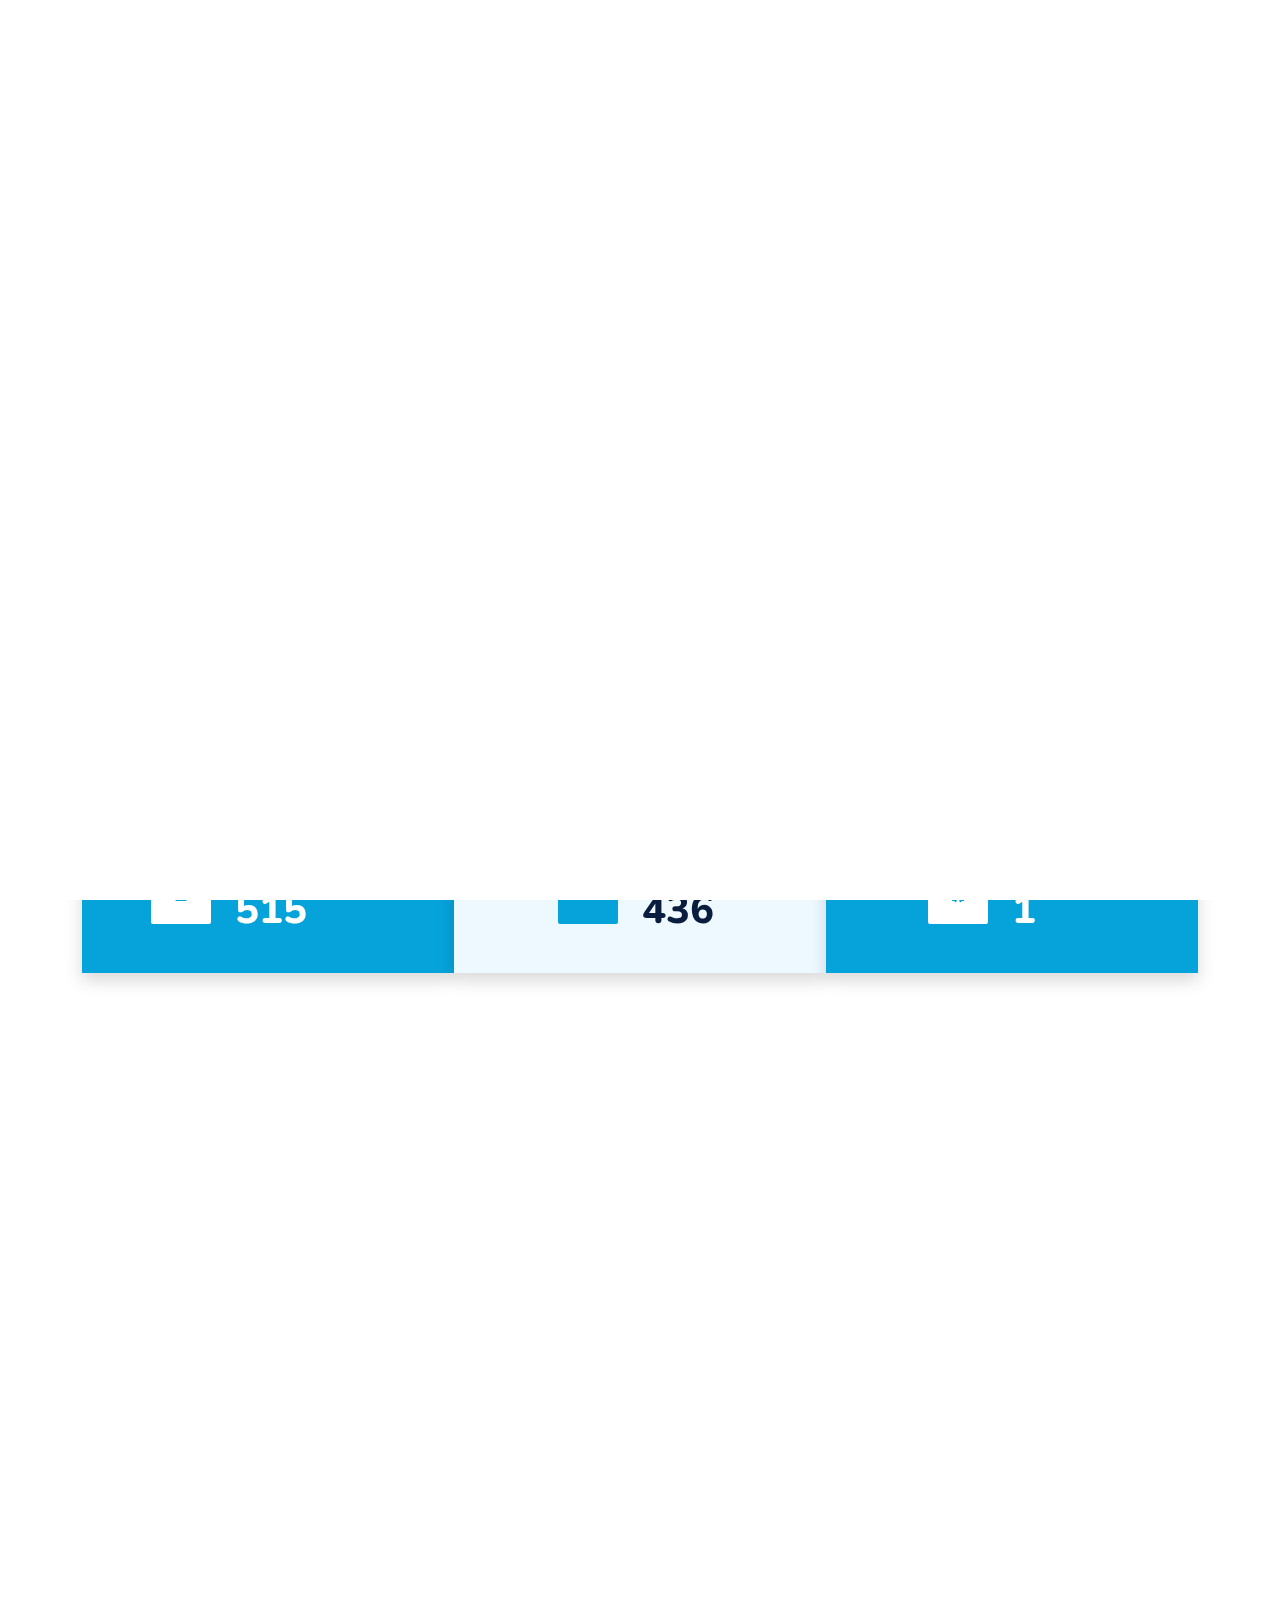
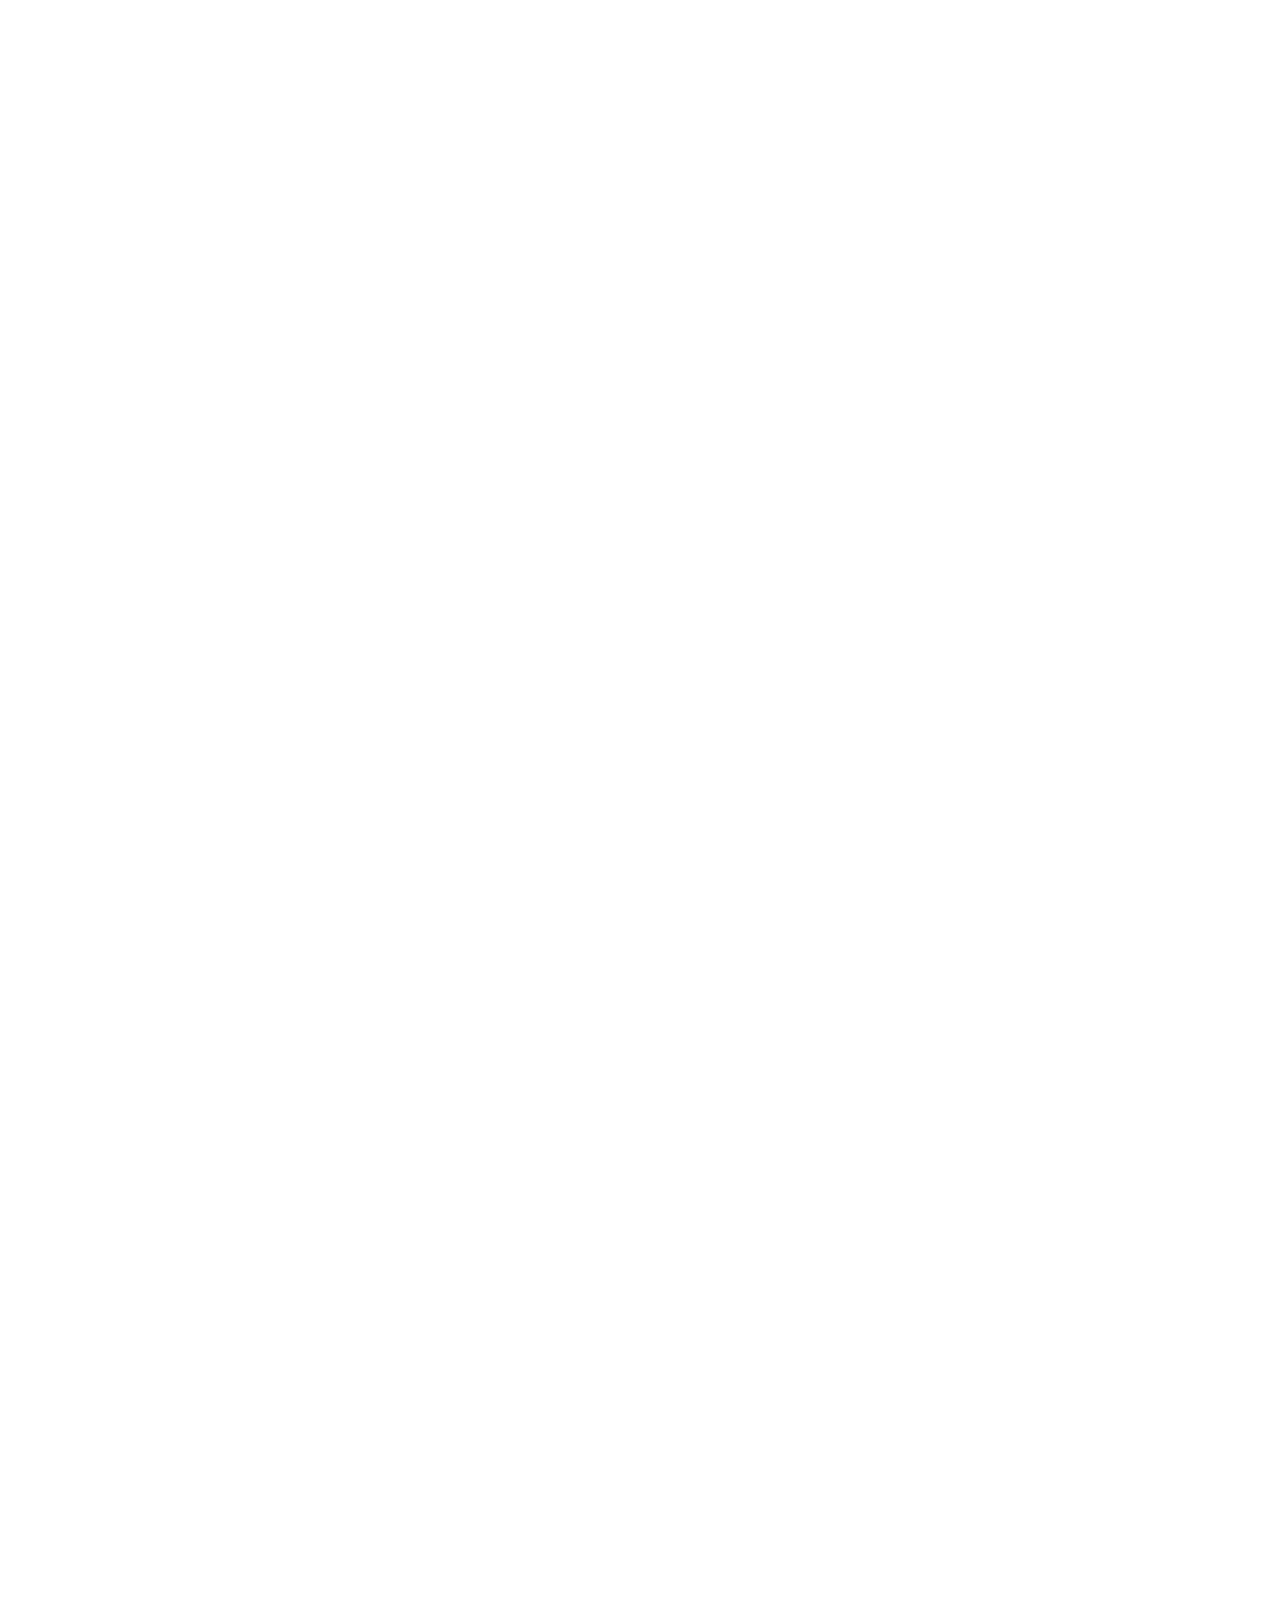
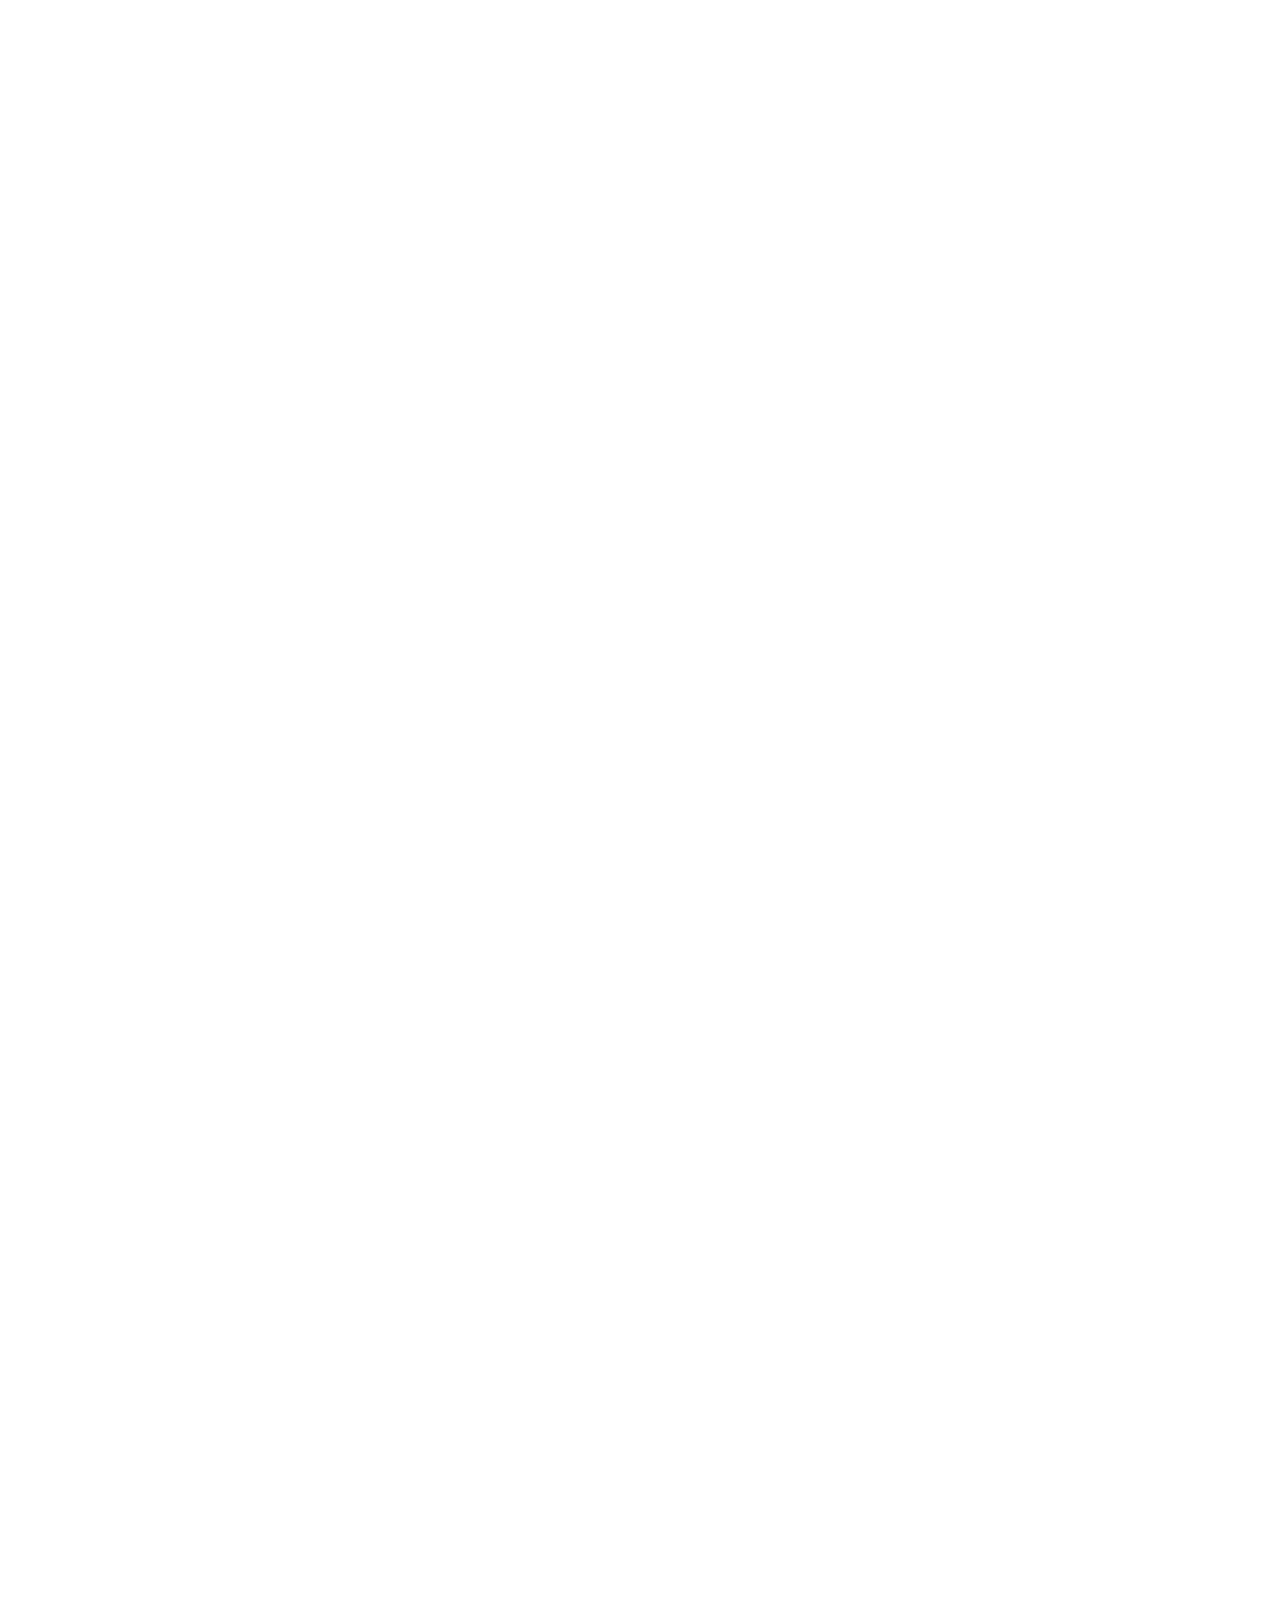
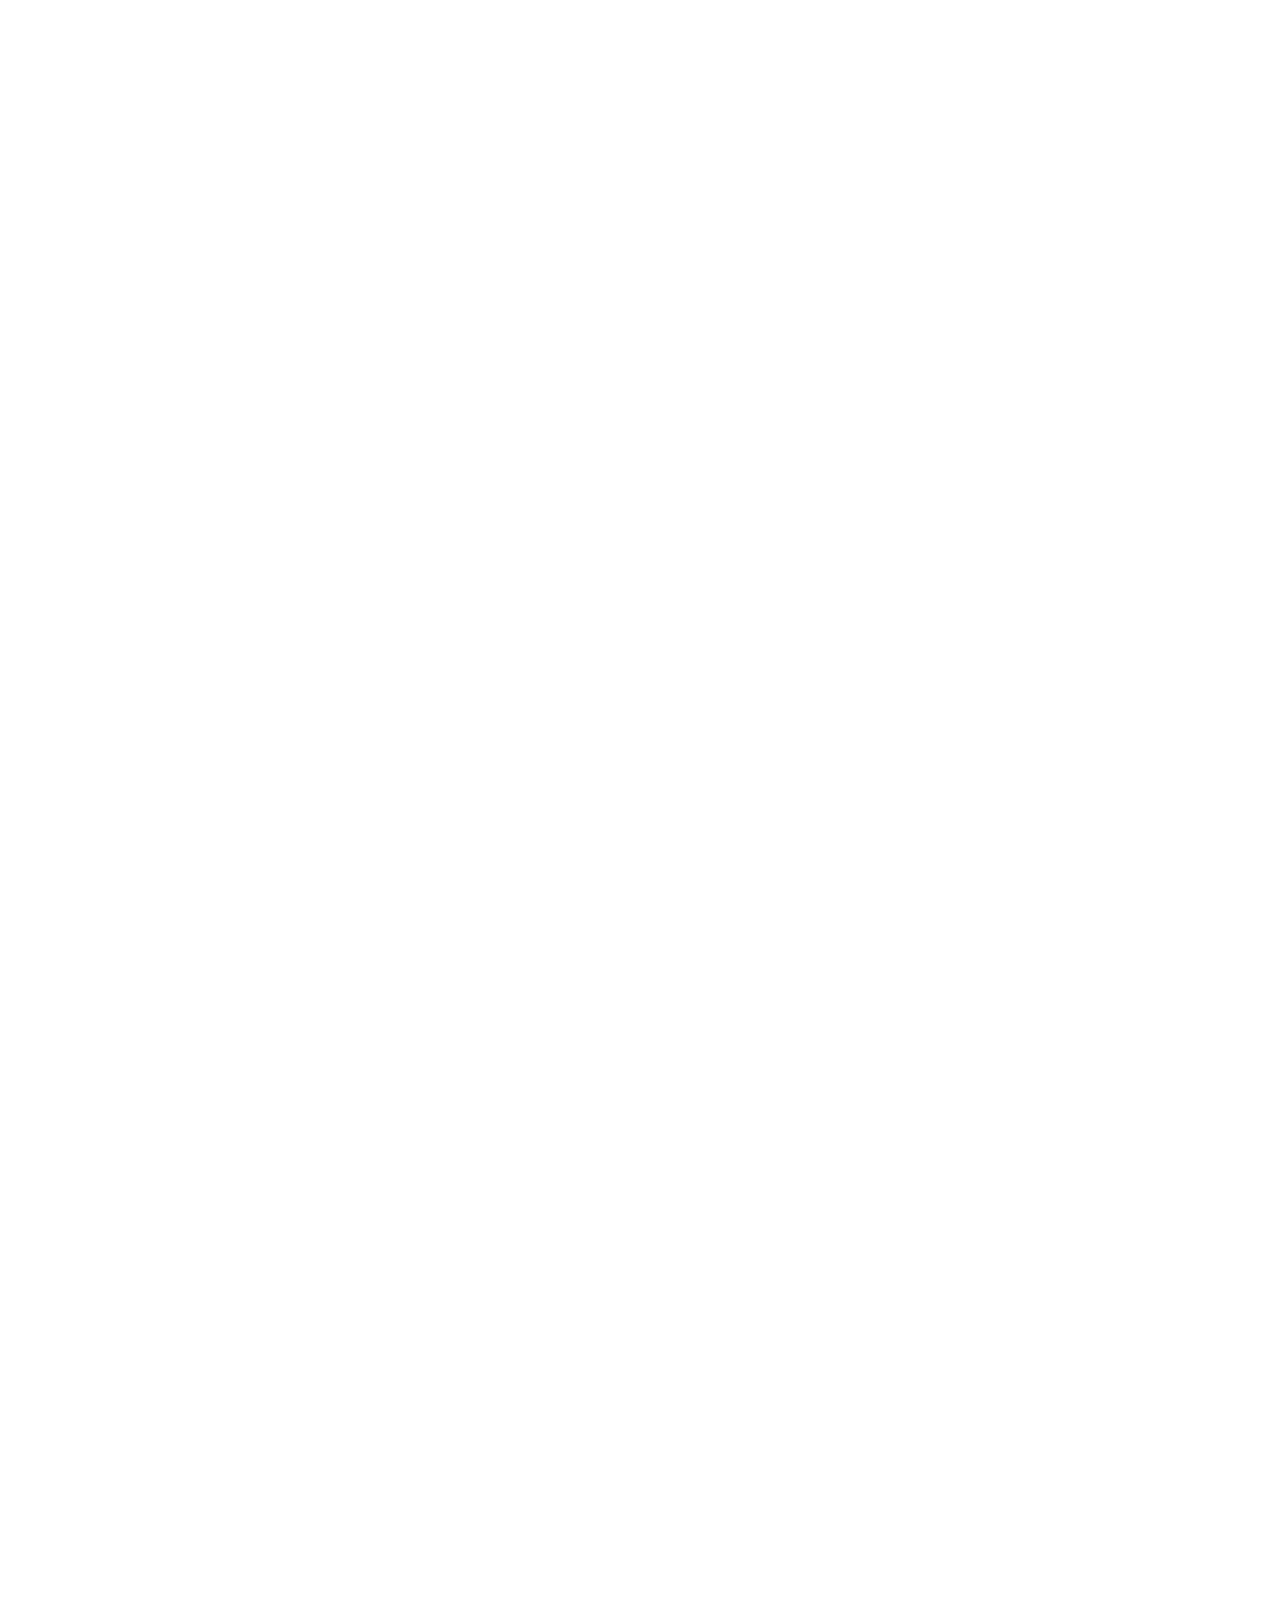
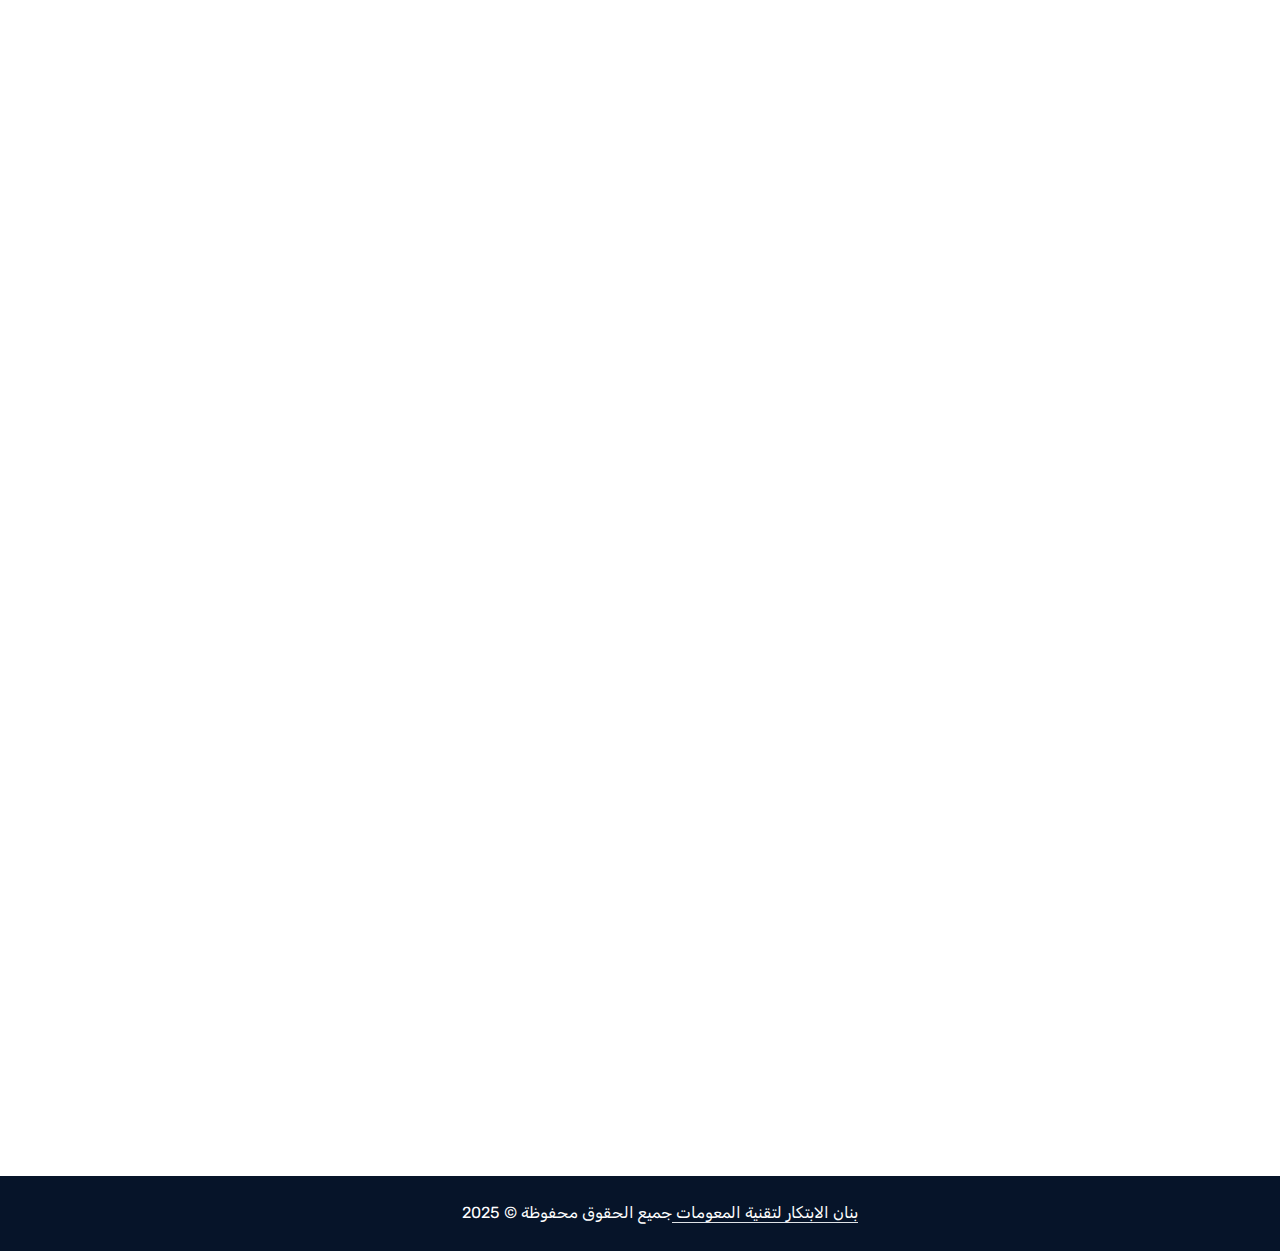
<file: index.html>
<!DOCTYPE html>
<html lang="en">

<head>
    <meta charset="utf-8">
    <title>مؤسسة بنان الابتكار لتقنية المعلومات</title>
    <meta content="width=device-width, initial-scale=1.0" name="viewport">
    <meta name="keywords" content="برنامج كاشير, برنامج محاسبي, نظام محاسبة, حلول تقنية, بنان الابتكار, متاجر إلكترونية, نقاط البيع, إدارة المخزون, فواتير إلكترونية, محاسبة الأعمال, برمجة المتاجر, حلول تقنية المعلومات, نظام محاسبي متكامل">
    <meta name="description" content="مؤسسة بنان الابتكار لتقنية المعلومات تقدم حلولًا تقنية متكاملة تشمل برنامج الكاشير والمحاسبة، بالإضافة إلى تطوير المتاجر الإلكترونية المخصصة لإدارة أعمالك بكفاءة واحترافية.">


    <!-- Favicon -->
    <link href="img/favicon.ico" rel="icon">

    <!-- Google Web Fonts -->
    <link rel="preconnect" href="https://fonts.googleapis.com">
    <link rel="preconnect" href="https://fonts.gstatic.com" crossorigin>
    <link
        href="https://fonts.googleapis.com/css2?family=Nunito:wght@400;600;700;800&family=Rubik:wght@400;500;600;700&display=swap"
        rel="stylesheet">

    <!-- Icon Font Stylesheet -->
    <link href="https://cdnjs.cloudflare.com/ajax/libs/font-awesome/5.10.0/css/all.min.css" rel="stylesheet">
    <link href="https://cdn.jsdelivr.net/npm/bootstrap-icons@1.4.1/font/bootstrap-icons.css" rel="stylesheet">

    <!-- Libraries Stylesheet -->
    <link href="lib/owlcarousel/assets/owl.carousel.min.css" rel="stylesheet">
    <link href="lib/animate/animate.min.css" rel="stylesheet">

    <!-- Customized Bootstrap Stylesheet -->
    <link href="css/bootstrap.min.css" rel="stylesheet">

    <!-- Template Stylesheet -->
    <link href="css/style.css" rel="stylesheet">
</head>

<body>
    <!-- Spinner Start -->
     <div id="spinner" class="show">
        <div class="overlay">
            <div class="b-container">
                <!-- الأعمدة الأولى التي تشكّل الخط العمودي لـ B -->
                <div class="square" style="top: 10%; left: 30%;"></div>
                <div class="square" style="top: 30%; left: 30%;"></div>
                <div class="square" style="top: 50%; left: 30%;"></div>
                <div class="square" style="top: 70%; left: 30%;"></div>
                <div class="square" style="top: 90%; left: 30%;"></div>

                <!-- الجزء العلوي من B -->
                <div class="square" style="top: 10%; left: 50%;"></div>
                <div class="square" style="top: 10%; left: 70%;"></div>
                <div class="square" style="top: 30%; left: 70%;"></div>
                <div class="square" style="top: 50%; left: 50%;"></div>

                <!-- الجزء السفلي من B -->
                <div class="square" style="top: 50%; left: 70%;"></div>
                <div class="square" style="top: 70%; left: 70%;"></div>
                <div class="square" style="top: 90%; left: 50%;"></div>
                <div class="square" style="top: 90%; left: 70%;"></div>
            </div>
        </div>
    </div>
    <!-- Spinner End -->


    <!-- Topbar Start -->
    <div class="container-fluid bg-dark px-5 d-none d-lg-block">
        <div class="row gx-0">
            <div class="col-lg-8 text-center text-lg-start mb-2 mb-lg-0">
                <div class="d-inline-flex align-items-center" style="height: 45px;">
                    <small class="me-3 text-light"><i class="fa fa-map-marker-alt me-2"></i>الرياض، المملكة العربية
                        السعودية</small>
                    <small class="me-3 text-light"><i class="fa fa-phone-alt me-2"></i>0503033055</small>
                    <small class="text-light"><i class="fa fa-envelope-open me-2"></i>bnan.now@gmail.com</small>

                </div>
            </div>
            <div class="col-lg-4 text-center text-lg-end">
                <div class="d-inline-flex align-items-center" style="height: 45px;">
                    <a class="btn btn-sm btn-outline-light btn-sm-square rounded-circle me-2" href=""><i
                            class="fab fa-twitter fw-normal"></i></a>
                    <a class="btn btn-sm btn-outline-light btn-sm-square rounded-circle me-2" href=""><i
                            class="fab fa-facebook-f fw-normal"></i></a>
                    <a class="btn btn-sm btn-outline-light btn-sm-square rounded-circle me-2" href=""><i
                            class="fab fa-linkedin-in fw-normal"></i></a>
                    <a class="btn btn-sm btn-outline-light btn-sm-square rounded-circle me-2" href=""><i
                            class="fab fa-instagram fw-normal"></i></a>
                    <a class="btn btn-sm btn-outline-light btn-sm-square rounded-circle" href=""><i
                            class="fab fa-youtube fw-normal"></i></a>
                </div>
            </div>
        </div>
    </div>
    <!-- Topbar End -->


    <!-- Navbar & Carousel Start -->
    <div class="container-fluid position-relative p-0">
        <nav class="navbar navbar-expand-lg navbar-dark px-5 py-3 py-lg-0">
            <a href="index.html" class="navbar-brand p-0">
                <h1 class="m-0">
                    <img src="img/Bal.png" alt="logo" class="logo-1" />
                </h1>
            </a>
            <button class="navbar-toggler" type="button" data-bs-toggle="collapse" data-bs-target="#navbarCollapse">
                <span class="fa fa-bars"></span>
            </button>
            <div class="collapse navbar-collapse" id="navbarCollapse">
                <div class="navbar-nav ms-auto py-0" style="direction: rtl;">
                    <a href="index.html" class="nav-item nav-link active">الرئسية</a>
                    <a href="about.html" class="nav-item nav-link">معلومات عنا</a>
                    <a href="service.html" class="nav-item nav-link">الخدمات</a>

                    <div class="nav-item dropdown">
                        <a href="#" class="nav-link dropdown-toggle" data-bs-toggle="dropdown"> البرنامج</a>
                        <div class="dropdown-menu m-0">
                            <a href="price.html" class="dropdown-item">الاشتراك السنوي </a>
                            <a href="feature.html" class="dropdown-item">مميزات البرنامج</a>
                            <a href="team.html" class="dropdown-item">فريقنا</a>
                            <a href="testimonial.html" class="dropdown-item">اراء العملاء</a>
                             <a href="quote.html" class="dropdown-item"> اعمل معنا </a>
                        </div>
                    </div>
                    <a href="contact.html" class="nav-item nav-link">اتصل بنا</a>
                </div>
                <butaton type="button" class="btn text-primary ms-3" data-bs-toggle="modal"
                    data-bs-target="#searchModal"><i class="fa fa-search"></i></butaton>
              <a href="banan_setup.zip" class="btn btn-primary py-2 px-4 ms-3" download> تنزيل البرنامج</a>

            </div>
        </nav>

        <div id="header-carousel" class="carousel slide carousel-fade" data-bs-ride="carousel">
            <div class="carousel-inner">
                <div class="carousel-item active">
                    <img class="w-100" src="img/1.png" alt="Image">
                    <div class="carousel-caption d-flex flex-column align-items-center justify-content-center">
                        <div class="p-3" style="max-width: 900px;">
                            <h5 class="text-white text-uppercase mb-3 animated slideInDown">
                                برنامج بنان الابتكار المحاسبي
                            </h5>
                            <h1 class="display-1 text-white mb-md-4 animated zoomIn">

                                مؤسسة بنان الابتكار لتقنية المعلومات

                            </h1>
                            <a href="contact.html"
                                class="btn btn-primary py-md-3 px-md-5 me-3 animated slideInLeft">اتصل
                                بنا</a>
                            <a href="quote.html" class="btn btn-outline-light py-md-3 px-md-5 animated slideInRight">
                                انضم لنا
                            </a>
                        </div>
                    </div>
                </div>
                <div class="carousel-item">
                    <img class="w-100" src="img/2.png" alt="Image">
                    <div class="carousel-caption d-flex flex-column align-items-center justify-content-center">
                        <div class="p-3" style="max-width: 900px;">
                            <h5 class="text-white text-uppercase mb-3 animated slideInDown">
                                برنامج بنان الابتكار المحاسبي
                            </h5>
                            <h1 class="display-1 text-white mb-md-4 animated zoomIn">
                                معتمد من هيئة الزكاة و الضريبة و الجمارك
                            </h1>
                            <a href="quote.html" class="btn btn-primary py-md-3 px-md-5 me-3 animated slideInLeft">اتصل
                                بنا</a>
                            <a href="" class="btn btn-outline-light py-md-3 px-md-5 animated slideInRight">اطلب الآن
                            </a>
                        </div>
                    </div>
                </div>
            </div>
            <button class="carousel-control-prev" type="button" data-bs-target="#header-carousel" data-bs-slide="prev">
                <span class="carousel-control-prev-icon" aria-hidden="true"></span>
                <span class="visually-hidden">السابق</span>
            </button>
            <button class="carousel-control-next" type="button" data-bs-target="#header-carousel" data-bs-slide="next">
                <span class="carousel-control-next-icon" aria-hidden="true"></span>
                <span class="visually-hidden">التالي</span>
            </button>
        </div>
    </div>
    <!-- Navbar & Carousel End -->


    <!-- Full Screen Search Start -->
    <div class="modal fade" id="searchModal" tabindex="-1">
        <div class="modal-dialog modal-fullscreen">
            <div class="modal-content" style="background: rgba(9, 30, 62, .7);">
                <div class="modal-header border-0">
                    <button type="button" class="btn bg-white btn-close" data-bs-dismiss="modal"
                        aria-label="Close"></button>
                </div>
                <div class="modal-body d-flex align-items-center justify-content-center">
                    <div class="input-group" style="max-width: 600px;">
                        <input type="text" class="form-control bg-transparent border-primary p-3"
                            placeholder="Type search keyword">
                        <button class="btn btn-primary px-4"><i class="bi bi-search"></i></button>
                    </div>
                </div>
            </div>
        </div>
    </div>
    <!-- Full Screen Search End -->


    <!-- Facts Start -->
    <div class="container-fluid facts py-5 pt-lg-0">
        <div class="container py-5 pt-lg-0">
            <div class="row gx-0">
                <div class="col-lg-4 wow zoomIn" data-wow-delay="0.1s">
                    <div class="bg-primary shadow d-flex align-items-center justify-content-center p-4"
                        style="height: 150px;">
                        <div class="bg-white d-flex align-items-center justify-content-center rounded mb-2"
                            style="width: 60px; height: 60px;">
                            <i class="fa fa-users text-primary"></i>
                        </div>
                        <div class="ps-4">
                            <h5 class="text-white mb-0">العملاء المشتركين</h5>
                            <h1 class="text-white mb-0" data-toggle="counter-up">1537</h1>
                        </div>
                    </div>
                </div>
                <div class="col-lg-4 wow zoomIn" data-wow-delay="0.3s">
                    <div class="bg-light shadow d-flex align-items-center justify-content-center p-4"
                        style="height: 150px;">
                        <div class="bg-primary d-flex align-items-center justify-content-center rounded mb-2"
                            style="width: 60px; height: 60px;">
                            <i class="fa fa-check text-white"></i>
                        </div>
                        <div class="ps-4">
                            <h5 class="text-primary mb-0">يعمل الآن</h5>
                            <h1 class="mb-0" data-toggle="counter-up">1300</h1>
                        </div>
                    </div>
                </div>
                <div class="col-lg-4 wow zoomIn" data-wow-delay="0.6s">
                    <div class="bg-primary shadow d-flex align-items-center justify-content-center p-4"
                        style="height: 150px;">
                        <div class="bg-white d-flex align-items-center justify-content-center rounded mb-2"
                            style="width: 60px; height: 60px;">
                            <i class="fa fa-award text-primary"></i>
                        </div>
                        <div class="ps-4">
                            <h5 class="text-white mb-0">البرمجيات</h5>
                            <h1 class="text-white mb-0" data-toggle="counter-up">3</h1>
                        </div>
                    </div>
                </div>
            </div>
        </div>
    </div>
    <!-- Facts Start -->


    <!-- About Start -->
    <div class="container-fluid py-5 wow fadeInUp" data-wow-delay="0.1s">
        <div class="container py-5" style="direction: rtl;">
            <div class="row g-5">
                <div class="col-lg-7">
                    <div class="section-title position-relative pb-3 mb-5">
                        <h5 class="fw-bold text-primary text-uppercase">من نحن</h5>
                        <h1 class="mb-0">نقدم أفضل حلول تكنولوجيا المعلومات </h1>
                    </div>
                    <p class="mb-4" style="text-align: justify;">
                        مؤسسة سعودية تقدم حلول وخدمات تقنية المعلومات، سجلها التجاري الرئيسي المعتمد من وزارة التجارة
                        رقم (1009186515) وعضويـة الغرفـة التجارية الرقم الضريبي (310172527900003) ويقع مقرها الرئيسي فـي
                        الرياض. تقدم برنامج بنان الابتكار لتقنية المعلومات (برنامج نقاط البيع POS) محاسبي لجميع المحلات
                        التجارية، وخدمات التصميم والبرمجة المتاجر والمواقع الإلكترونية والربط مع طرق السداد المختلفة
                        وجعلها متوافقة مع محركات البحث للظهور بصورة اكبر.
                    </p>
                    <div class="row g-0 mb-3">
                        <div class="col-sm-6 wow zoomIn" data-wow-delay="0.2s">
                            <h5 class="mb-3"><i class="fa fa-check text-primary me-3"> </i> السرعة والاداء</h5>
                            <h5 class="mb-3"><i class="fa fa-check text-primary me-3"> </i> التوافق الكامل</h5>
                        </div>
                        <div class="col-sm-6 wow zoomIn" data-wow-delay="0.4s">
                            <h5 class="mb-3"><i class="fa fa-check text-primary me-3"> </i> 24/7 الدعم</h5>
                            <h5 class="mb-3"><i class="fa fa-check text-primary me-3"> </i> السعر المناسب</h5>
                        </div>
                    </div>
                    <div class="d-flex align-items-center mb-4 wow fadeIn" data-wow-delay="0.6s">
                        <!-- <div class="bg-primary d-flex align-items-center justify-content-center rounded"
                            style="width: 60px; height: 60px;">
                            <i class="fa fa-phone-alt text-white"></i>
                        </div> -->
                        <div class="ps-4">
                            <!-- <h5 class="mb-2"> للإستفسار تواصل معنا </h5>
                            <h4 class="text-primary mb-0"> 0503033055 </h4> -->
                            <img decoding="async" width="100" height="100" src="img/e.webp"
                                alt="برنامج حساب المبيعات والمشتريات" title="إدارة المبيعات والمشتريات وإعداد الفواتير">
                        </div>
                        <div class="ps-4">
                            <!-- <h5 class="mb-2"> للإستفسار تواصل معنا </h5>
                            <h4 class="text-primary mb-0"> 0503033055 </h4> -->
                            <img decoding="async" width="100" height="100" src="img/v.webp"
                                alt="برنامج حساب المبيعات والمشتريات" title="إدارة المبيعات والمشتريات وإعداد الفواتير">
                        </div>
                        <div class="ps-4">
                            <!-- <h5 class="mb-2"> للإستفسار تواصل معنا </h5>
                            <h4 class="text-primary mb-0"> 0503033055 </h4> -->
                            <img decoding="async" width="100" height="100" src="img/z.webp"
                                alt="برنامج حساب المبيعات والمشتريات" title="إدارة المبيعات والمشتريات وإعداد الفواتير">
                        </div>
                    </div>
                    <a href="quote.html" class="btn btn-primary py-3 px-5 mt-3 wow zoomIn" data-wow-delay="0.9s">طلب
                        سعر</a>
                </div>
                <div class="col-lg-5" style="min-height: 500px;">
                    <div class="position-relative h-100">
                        <img class="position-absolute w-100 h-100 rounded wow zoomIn" data-wow-delay="0.9s"
                            src="img/3.png" style="object-fit: cover;">
                    </div>
                </div>
            </div>
        </div>
    </div>
    <!-- About End -->

    <!-- Features Start -->
    <div class="container-fluid py-5 wow fadeInUp" data-wow-delay="0.1s">
        <div class="container py-5">
            <div class="section-title text-center position-relative pb-3 mb-5 mx-auto" style="max-width: 600px;">
                <h5 class="fw-bold text-primary text-uppercase">جرب نظام بنان الابتكار المحاسبي الآن وإستمتع بأفضل تجربة
                    ممكنة لإدارة</h5>
                <h1 class="mb-0">


                    مهما كان نشاطك يعمل معك البرنامج لتحقيق نجاح أكبر ومبيعات أكثر

                    (الحسابات - المخزون - المشتريات - نقاط البيع - الفروع)
                </h1>
            </div>
            <div class="row g-5" style="direction: rtl;">
                <div class="col-lg-4">
                    <div class="row g-5">
                        <div class="col-12 wow zoomIn" data-wow-delay="0.2s">
                            <div class="bg-primary rounded d-flex align-items-center justify-content-center mb-3"
                                style="width: 60px; height: 60px;">
                                <i class="fa fa-tasks text-white"></i>
                            </div>
                            <h4>إدارة المخزون</h4>
                            <p class="mb-0">القدرة على تحديد الكميات وإدارتها عند إصدار الفواتير</p>
                        </div>
                        <div class="col-12 wow zoomIn" data-wow-delay="0.6s">
                            <div class="bg-primary rounded d-flex align-items-center justify-content-center mb-3"
                                style="width: 60px; height: 60px;">
                                <i class="fas fa-file-invoice text-white"></i>
                            </div>
                            <h4>إصدار الفواتير و عروض الأسعار</h4>
                            <p class="mb-0">القدرة على تصميمها وتصديرها وإرسالها للعملاء بكل سهولة وبعدد لامحدود</p>
                        </div>
                    </div>
                </div>
                <div class="col-lg-4  wow zoomIn" data-wow-delay="0.9s" style="min-height: 350px;">
                    <div class="position-relative h-100">
                        <img class="position-absolute w-100 h-100 rounded wow zoomIn" data-wow-delay="0.1s"
                            src="img/BnanCasher.png" style="object-fit: cover;">
                    </div>
                </div>
                <div class="col-lg-4">
                    <div class="row g-5">
                        <div class="col-12 wow zoomIn" data-wow-delay="0.4s">
                            <div class="bg-primary rounded d-flex align-items-center justify-content-center mb-3"
                                style="width: 60px; height: 60px;">
                                <i class="fa fa-users-cog text-white"></i>
                            </div>
                            <h4>اضافة مستخدمين للبرنامج</h4>
                            <p class="mb-0">القدرة على إضافة عشرة مستخدمين على الحساب مع توزيع الصلاحيات المناسبة لكل
                                مستخدم</p>
                        </div>
                        <div class="col-12 wow zoomIn" data-wow-delay="0.8s">
                            <div class="bg-primary rounded d-flex align-items-center justify-content-center mb-3"
                                style="width: 60px; height: 60px;">
                                <i class="fa fa-phone-alt text-white"></i>
                            </div>
                            <h4>24/7 دعم فني</h4>
                            <p class="mb-0">✔ دعم فني متكامل – خدمة عملاء 24/7، تحديثات منتظمة، ودعم ميداني عند الحاجة.
                            </p>
                        </div>
                    </div>
                </div>
            </div>
        </div>
    </div>
    <!-- Features Start -->


    <!-- Service Start -->
    <div class="container-fluid py-5 wow fadeInUp" data-wow-delay="0.1s">
        <div class="container py-5">
            <div class="section-title text-center position-relative pb-3 mb-5 mx-auto" style="max-width: 600px;">
                <h5 class="fw-bold text-primary text-uppercase">الخدمات</h5>
                <h1 class="mb-0">حلول تكنولوجيا المعلومات المخصصة لأعمالك الناجحة</h1>
            </div>
            <div class="row g-5" style="direction: rtl;">
                <div class="col-lg-4 col-md-6 wow zoomIn" data-wow-delay="0.3s">
                    <div
                        class="service-item bg-light rounded d-flex flex-column align-items-center justify-content-center text-center">
                        <div class="service-icon">
                            <i class="fa fa-shield-alt text-white"></i>
                        </div>
                        <h4 class="mb-3">متاجر اكترونية </h4>
                        <p class="m-0">إنشاء متجر إلكتروني جديد أو التعديل على متجر قائم وتحسينه، أو تغيير تصميم المتجر
                            وتركيب قالب جديد، أو سحب المنتجات وربط موقعك مع بوابات الدفع
                        </p>
                        <a class="btn btn-lg btn-primary rounded" href="">
                            <i class="bi bi-arrow-right"></i>
                        </a>
                    </div>
                </div>
                <div class="col-lg-4 col-md-6 wow zoomIn" data-wow-delay="0.6s">
                    <div
                        class="service-item bg-light rounded d-flex flex-column align-items-center justify-content-center text-center">
                        <div class="service-icon">
                            <i class="fa fa-chart-pie text-white"></i>
                        </div>
                        <h4 class="mb-3">مواقع ويب</h4>
                        <p class="m-0">تصميم مواقع احترافية بأسعار تنافسية. موقعك الإلكتروني هو واجهتك للعالم !
                        </p>
                        <a class="btn btn-lg btn-primary rounded" href="">
                            <i class="bi bi-arrow-right"></i>
                        </a>
                    </div>
                </div>
                <div class="col-lg-4 col-md-6 wow zoomIn" data-wow-delay="0.9s">
                    <div
                        class="service-item bg-light rounded d-flex flex-column align-items-center justify-content-center text-center">
                        <div class="service-icon">
                            <i class="fa fa-code text-white"></i>
                        </div>
                        <h4 class="mb-3">برنامج كاشير</h4>
                        <p class="m-0">حلول بنان الابتكار المحاسبي لإدارة مبيعات بشكل متكامل
                        </p>
                        <a class="btn btn-lg btn-primary rounded" href="">
                            <i class="bi bi-arrow-right"></i>
                        </a>
                    </div>
                </div>
                <div class="col-lg-4 col-md-6 wow zoomIn" data-wow-delay="0.6s">
                    <div
                        class="service-item bg-light rounded d-flex flex-column align-items-center justify-content-center text-center">
                        <div class="service-icon">
                            <i class="fa fa-search text-white"></i>
                        </div>
                        <h4 class="mb-3"> تحسين محركات البحث (SEO)</h4>
                        <p class="m-0">اجعل متجرك متوافق مع محركات البحث، مما يزيد ظهور المتجر وارشفته وتقدم بحث قوقل
                        </p>
                        <a class="btn btn-lg btn-primary rounded" href="">
                            <i class="bi bi-arrow-right"></i>
                        </a>
                    </div>
                </div>
                <div class="col-lg-4 col-md-6 wow zoomIn" data-wow-delay="0.9s">
                    <div
                        class="position-relative bg-primary rounded h-100 d-flex flex-column align-items-center justify-content-center text-center p-5">
                        <h3 class="text-white mb-3">اتصل بنا</h3>
                        <p class="text-white mb-3">تواصل معنا لتقديم افضل الحلول التقنية </p>
                        <h2 class="text-white mb-0">0503033055</h2>
                    </div>
                </div>
            </div>
        </div>
    </div>
    <!-- Service End -->


    <!-- Pricing Plan Start -->
    <div class="container-fluid py-5 wow fadeInUp" data-wow-delay="0.1s">
        <div class="container py-5">
            <div class="section-title text-center position-relative pb-3 mb-5 mx-auto" style="max-width: 600px;">
                <h5 class="fw-bold text-primary text-uppercase">باقات البرنامج</h5>
                <h1 class="mb-0">نحن نقدم أسعاراً تنافسية لعملائنا</h1>
            </div>
            <div class="row g-0" style="direction: rtl;">
                <div class="col-lg-4 wow slideInUp" data-wow-delay="0.6s">
                    <div class="bg-light rounded">
                        <div class="border-bottom py-4 px-5 mb-4">
                            <h4 class="text-primary mb-1">الباقة الاساسية</h4>
                            <small class="text-uppercase">باقة برنامج بنان المحاسبي غير شامل الملحقات </small>
                        </div>
                        <div class="p-5 pt-0">
                            <h1 class="display-5 mb-3">
                                <small class="align-top"
                                    style="font-size: 22px; line-height: 45px;">ريال</small>575<small
                                    class="align-bottom" style="font-size: 16px; line-height: 40px;">اشتراك مجاني لمدة
                                    سنة</small>
                            </h1>
                            <div class="d-flex justify-content-between mb-3"><span> المبيعات</span><i
                                    class="fa fa-check text-primary pt-1"></i></div>
                            <div class="d-flex justify-content-between mb-3"><span> المشتريات</span><i
                                    class="fa fa-check text-primary pt-1"></i></div>
                            <div class="d-flex justify-content-between mb-2"><span>مخاذن</span><i
                                    class="fa fa-check text-primary pt-1"></i></div>
                            <div class="d-flex justify-content-between mb-2"><span>حسابات</span><i
                                    class="fa fa-check text-primary pt-1"></i></div>
                            <div class="d-flex justify-content-between mb-3"><span>تقارير يومية </span><i
                                    class="fa fa-check text-primary pt-1"></i></div>
                            <a href="" class="btn btn-primary py-2 px-4 mt-4">اطلب الآن</a>
                        </div>
                    </div>
                </div>
                <div class="col-lg-4 wow slideInUp" data-wow-delay="0.3s">
                    <div class="bg-white rounded shadow position-relative" style="z-index: 1;">
                        <div class="border-bottom py-4 px-5 mb-4">
                            <h4 class="text-primary mb-1">الباقة الشامة</h4>
                            <small class="text-uppercase">برنامج بنان المحاسبي مع جميع الملحقات (الكمبيوتر + الطابعة +
                                قاري الباركود)</small>
                        </div>
                        <div class="p-5 pt-0">
                            <h1 class="display-5 mb-3">
                                <small class="align-top"
                                    style="font-size: 22px; line-height: 45px;">ريال</small>1500<small
                                    class="align-bottom" style="font-size: 16px; line-height: 40px;">اشتراك مجاني لمدة
                                    سنة</small>
                            </h1>
                            <div class="d-flex justify-content-between mb-3"><span> المبيعات</span><i
                                    class="fa fa-check text-primary pt-1"></i></div>
                            <div class="d-flex justify-content-between mb-3"><span> المشتريات</span><i
                                    class="fa fa-check text-primary pt-1"></i></div>
                            <div class="d-flex justify-content-between mb-2"><span>مخاذن</span><i
                                    class="fa fa-check text-primary pt-1"></i></div>
                            <div class="d-flex justify-content-between mb-2"><span>حسابات</span><i
                                    class="fa fa-check text-primary pt-1"></i></div>
                            <div class="d-flex justify-content-between mb-3"><span>تقارير يومية </span><i
                                    class="fa fa-check text-primary pt-1"></i></div>
                            <a href="" class="btn btn-primary py-2 px-4 mt-4">اطلب الآن</a>
                        </div>
                    </div>
                </div>
                <div class="col-lg-4 wow slideInUp" data-wow-delay="0.9s">
                    <div class="bg-light rounded">
                        <div class="border-bottom py-4 px-5 mb-4">
                            <h4 class="text-primary mb-1">باقة متجر اكتروني</h4>
                            <small class="text-uppercase">تصميم متجر اكتروني متكامل </small>
                        </div>
                        <div class="p-5 pt-0">
                            <h1 class="display-5 mb-3">
                                <small class="align-top"
                                    style="font-size: 22px; line-height: 45px;">ريال</small>600<small
                                    class="align-bottom" style="font-size: 16px; line-height: 40px;">اشتراك مجاني لمدة
                                    سنة</small>
                            </h1>
                            <div class="d-flex justify-content-between mb-3"><span>استضافة</span><i
                                    class="fa fa-check text-primary pt-1"></i></div>
                            <div class="d-flex justify-content-between mb-3"><span>دومين</span><i
                                    class="fa fa-check text-primary pt-1"></i></div>
                            <div class="d-flex justify-content-between mb-3"><span>متجر متجاوب</span><i
                                    class="fa fa-check text-primary pt-1"></i></div>
                            <div class="d-flex justify-content-between mb-2"><span>دعم فني</span><i
                                    class="fa fa-check text-primary pt-1"></i></div>
                            <a href="" class="btn btn-primary py-2 px-4 mt-4">اطلب الان</a>
                        </div>
                    </div>
                </div>
            </div>
        </div>
    </div>
    <!-- Pricing Plan End -->


   <!-- Quote Start -->
    <div class="container-fluid py-5 wow fadeInUp" data-wow-delay="0.1s">
        <div class="container py-5">
            <div class="row g-5" style="direction: rtl;">
                <div class="col-lg-7">
                    <div class="section-title position-relative pb-3 mb-5">
                        <h5 class="fw-bold text-primary text-uppercase"> انضم إلينا كمندوب أو موزع لبرنامج بنان المحاسبي
                            (POS)</h5>
                        <h1 class="mb-0" style="text-align: justify;"> هل لديك خبرة في مجال الأنظمة المحاسبية أو ترغب في
                            العمل في مجال توزيع
                            البرمجيات؟ نحن نبحث عن مندوبين وموزعين طموحين لتوسيع نطاق خدماتنا وتقديم برنامج المبيعات
                            والكاشير المميز لعملاء جدد.
                        </h1>
                    </div>
                    <div class="row gx-3">
                        <div class="col-sm-6 wow zoomIn" data-wow-delay="0.2s">
                            <h5 class="mb-4"><i class="fa fa-reply text-primary me-3"> </i> الرد خلال 24 ساعة </h5>
                        </div>
                        <div class="col-sm-6 wow zoomIn" data-wow-delay="0.4s">
                            <h5 class="mb-4"><i class="fa fa-phone-alt text-primary me-3"> </i> دعم عبر الهاتف على مدار
                                24
                                ساعة
                            </h5>
                        </div>
                    </div>
                    <p class="mb-4">تحتاج لمزيد من التفاصيل ؟ يسعدنا تواصلك معنا</p>
                    <div class="d-flex align-items-center mt-2 wow zoomIn" data-wow-delay="0.6s">
                        <div class="bg-primary d-flex align-items-center justify-content-center rounded"
                            style="width: 60px; height: 60px;">
                            <i class="fa fa-phone-alt text-white"></i>
                        </div>
                        <div class="ps-4">
                            <h5 class="mb-2"> اتصل الان </h5>
                            <h4 class="text-primary mb-0"> 0503033055 </h4>
                        </div>
                    </div>
                </div>
                <div class="col-lg-5">
                    <div class="bg-primary rounded h-100 d-flex align-items-center p-5 wow zoomIn"
                        data-wow-delay="0.9s">
                        <form>
                            <div class="row g-3">
                                <div class="col-xl-12">
                                    <input type="text" class="form-control bg-light border-0" placeholder="اسم المندوب"
                                        style="height: 55px;">
                                </div>
                                <div class="col-12">
                                    <input type="email" class="form-control bg-light border-0" placeholder="الايميل"
                                        style="height: 55px;">
                                </div>
                                <div class="col-12">
                                    <select class="form-select bg-light border-0" style="height: 55px;">
                                        <option selected>اخترت المدينة</option>
                                        <option value="1">الرياض</option>
                                        <option value="2">جدة</option>
                                        <option value="3">مكة المكرمة</option>
                                        <option value="4">المدينة المنورة</option>
                                        <option value="5">الدمام</option>
                                        <option value="6">الخبر</option>
                                        <option value="7">الطائف</option>
                                        <option value="8">بريدة</option>
                                        <option value="9">القصيم</option>
                                        <option value="10">أبها</option>
                                        <option value="11">خميس مشيط</option>
                                        <option value="12">جيزان</option>
                                        <option value="13">نجران</option>
                                        <option value="14">حائل</option>
                                        <option value="15">عرعر</option>
                                        <option value="16">سكاكا</option>
                                        <option value="17">تبوك</option>
                                        <option value="18">الباحة</option>
                                        <option value="19">ينبع</option>
                                        <option value="20">الأحساء</option>
                                    </select>
                                </div>
                                <div class="col-12">
                                    <textarea class="form-control bg-light border-0" rows="3"
                                        placeholder="الرسالة"></textarea>
                                </div>
                                <div class="col-12">
                                    <button class="btn btn-dark w-100 py-3" type="submit">ارسال</button>
                                </div>
                            </div>
                        </form>
                    </div>
                </div>
            </div>
        </div>
    </div>
    <!-- Quote End -->


    <!-- Testimonial Start -->
    <div class="container-fluid py-5 wow fadeInUp" data-wow-delay="0.1s">
        <div class="container py-5">
            <div class="section-title text-center position-relative pb-3 mb-4 mx-auto" style="max-width: 600px;">
                <h5 class="fw-bold text-primary text-uppercase">آراء العملاء</h5>
                <h1 class="mb-0">ماذا قالوا عنا</h1>
            </div>
            <div class="owl-carousel testimonial-carousel wow fadeInUp" data-wow-delay="0.6s"
                style="text-align: right;">
                <div class="testimonial-item bg-light my-4">
                    <div class="d-flex align-items-center border-bottom pt-5 pb-4 px-5">
                        <img class="img-fluid rounded" src="img/testimonial-1.jpg" style="width: 60px; height: 60px;">
                        <div class="ps-4">
                            <h4 class="text-primary mb-1">Client Name</h4>
                            <small class="text-uppercase">Profession</small>
                        </div>
                    </div>
                    <div class="pt-4 pb-5 px-5">
                        تعامل وخدمة مابعد البيع جداً ممتازة اشكركم
                    </div>
                </div>
                <div class="testimonial-item bg-light my-4">
                    <div class="d-flex align-items-center border-bottom pt-5 pb-4 px-5">
                        <img class="img-fluid rounded" src="img/testimonial-2.jpg" style="width: 60px; height: 60px;">
                        <div class="ps-4">
                            <h4 class="text-primary mb-1">Client Name</h4>
                            <small class="text-uppercase">Profession</small>
                        </div>
                    </div>
                    <div class="pt-4 pb-5 px-5">
                        فريق وبرنامج جدا ممتاز انصح الجميع بإستخدام برنامج بنان
                        الابتكار للمحاسبة والمستودعات
                    </div>
                </div>
                <div class="testimonial-item bg-light my-4">
                    <div class="d-flex align-items-center border-bottom pt-5 pb-4 px-5">
                        <img class="img-fluid rounded" src="img/testimonial-3.jpg" style="width: 60px; height: 60px;">
                        <div class="ps-4">
                            <h4 class="text-primary mb-1">Client Name</h4>
                            <small class="text-uppercase">Profession</small>
                        </div>
                    </div>
                    <div class="pt-4 pb-5 px-5">
                        خدمة مميزة وسرعة في الرد، الخدمات التي يقدمها المبرمج رائعة
                    </div>
                </div>
                <div class="testimonial-item bg-light my-4">
                    <div class="d-flex align-items-center border-bottom pt-5 pb-4 px-5">
                        <img class="img-fluid rounded" src="img/testimonial-4.jpg" style="width: 60px; height: 60px;">
                        <div class="ps-4">
                            <h4 class="text-primary mb-1">Client Name</h4>
                            <small class="text-uppercase">Profession</small>
                        </div>
                    </div>
                    <div class="pt-4 pb-5 px-5">
                        من أفضل المؤسسات التعاملت معاها تقدم حلولا برمجية ملائمة بأسعار ممتازة

                    </div>
                </div>
            </div>
        </div>
    </div>
    <!-- Testimonial End -->


    <!-- Team Start -->
    <div class="container-fluid py-5 wow fadeInUp" data-wow-delay="0.1s">
        <div class="container py-5">
            <div class="section-title text-center position-relative pb-3 mb-5 mx-auto" style="max-width: 600px;">
                <h5 class="fw-bold text-primary text-uppercase">فريقنــا</h5>
                <h1 class="mb-0">فريق عمل اختصاصي لتلبية جميع مهام العمل</h1>
            </div>
            <div class="row g-5">
                <div class="col-lg-4 wow slideInUp" data-wow-delay="0.3s">
                    <div class="team-item bg-light rounded overflow-hidden">
                        <div class="team-img position-relative overflow-hidden">
                            <img class="img-fluid w-100" src="img/hipster-graphic-designer-man.webp" alt="">
                            <div class="team-social">
                                <a class="btn btn-lg btn-primary btn-lg-square rounded" href=""><i
                                        class="fab fa-twitter fw-normal"></i></a>
                                <a class="btn btn-lg btn-primary btn-lg-square rounded" href=""><i
                                        class="fab fa-facebook-f fw-normal"></i></a>
                                <a class="btn btn-lg btn-primary btn-lg-square rounded" href=""><i
                                        class="fab fa-instagram fw-normal"></i></a>
                                <a class="btn btn-lg btn-primary btn-lg-square rounded" href=""><i
                                        class="fab fa-linkedin-in fw-normal"></i></a>
                            </div>
                        </div>
                        <div class="text-center py-4">
                            <h4 class="text-primary">MOHAMED OMER</h4>
                            <p class="text-uppercase m-0">Designation</p>
                        </div>
                    </div>
                </div>
                <div class="col-lg-4 wow slideInUp" data-wow-delay="0.6s">
                    <div class="team-item bg-light rounded overflow-hidden">
                        <div class="team-img position-relative overflow-hidden">
                            <img class="img-fluid w-100" src="img/vector.avif" alt="">
                            <div class="team-social">
                                <a class="btn btn-lg btn-primary btn-lg-square rounded" href=""><i
                                        class="fab fa-twitter fw-normal"></i></a>
                                <a class="btn btn-lg btn-primary btn-lg-square rounded" href=""><i
                                        class="fab fa-facebook-f fw-normal"></i></a>
                                <a class="btn btn-lg btn-primary btn-lg-square rounded" href=""><i
                                        class="fab fa-instagram fw-normal"></i></a>
                                <a class="btn btn-lg btn-primary btn-lg-square rounded" href=""><i
                                        class="fab fa-linkedin-in fw-normal"></i></a>
                            </div>
                        </div>
                        <div class="text-center py-4">
                            <h4 class="text-primary">MOHAMED OMER</h4>
                            <p class="text-uppercase m-0">Designation</p>
                        </div>
                    </div>
                </div>
                <div class="col-lg-4 wow slideInUp" data-wow-delay="0.9s">
                    <div class="team-item bg-light rounded overflow-hidden">
                        <div class="team-img position-relative overflow-hidden">
                            <img class="img-fluid w-100"
                                src="img/vector-art-design-men-fashion-vector-art-illustration.png" alt="">
                            <div class="team-social">
                                <a class="btn btn-lg btn-primary btn-lg-square rounded" href=""><i
                                        class="fab fa-twitter fw-normal"></i></a>
                                <a class="btn btn-lg btn-primary btn-lg-square rounded" href=""><i
                                        class="fab fa-facebook-f fw-normal"></i></a>
                                <a class="btn btn-lg btn-primary btn-lg-square rounded" href=""><i
                                        class="fab fa-instagram fw-normal"></i></a>
                                <a class="btn btn-lg btn-primary btn-lg-square rounded" href=""><i
                                        class="fab fa-linkedin-in fw-normal"></i></a>
                            </div>
                        </div>
                        <div class="text-center py-4">
                            <h4 class="text-primary">MOHAMED OMER</h4>
                            <p class="text-uppercase m-0">Designation</p>
                        </div>
                    </div>
                </div>
            </div>
        </div>
    </div>
    <!-- Team End -->


    <!-- Blog Start -->
    <!-- <div class="container-fluid py-5 wow fadeInUp" data-wow-delay="0.1s">
        <div class="container py-5">
            <div class="section-title text-center position-relative pb-3 mb-5 mx-auto" style="max-width: 600px;">
                <h5 class="fw-bold text-primary text-uppercase">Latest Blog</h5>
                <h1 class="mb-0">Read The Latest Articles from Our Blog Post</h1>
            </div>
            <div class="row g-5">
                <div class="col-lg-4 wow slideInUp" data-wow-delay="0.3s">
                    <div class="blog-item bg-light rounded overflow-hidden">
                        <div class="blog-img position-relative overflow-hidden">
                            <img class="img-fluid" src="img/blog-1.jpg" alt="">
                            <a class="position-absolute top-0 start-0 bg-primary text-white rounded-end mt-5 py-2 px-4"
                                href="">Web Design</a>
                        </div>
                        <div class="p-4">
                            <div class="d-flex mb-3">
                                <small class="me-3"><i class="far fa-user text-primary me-2"></i>John Doe</small>
                                <small><i class="far fa-calendar-alt text-primary me-2"></i>01 Jan, 2045</small>
                            </div>
                            <h4 class="mb-3">How to build a website</h4>
                            <p>Dolor et eos labore stet justo sed est sed sed sed dolor stet amet</p>
                            <a class="text-uppercase" href="">Read More <i class="bi bi-arrow-right"></i></a>
                        </div>
                    </div>
                </div>
                <div class="col-lg-4 wow slideInUp" data-wow-delay="0.6s">
                    <div class="blog-item bg-light rounded overflow-hidden">
                        <div class="blog-img position-relative overflow-hidden">
                            <img class="img-fluid" src="img/blog-2.jpg" alt="">
                            <a class="position-absolute top-0 start-0 bg-primary text-white rounded-end mt-5 py-2 px-4"
                                href="">Web Design</a>
                        </div>
                        <div class="p-4">
                            <div class="d-flex mb-3">
                                <small class="me-3"><i class="far fa-user text-primary me-2"></i>John Doe</small>
                                <small><i class="far fa-calendar-alt text-primary me-2"></i>01 Jan, 2045</small>
                            </div>
                            <h4 class="mb-3">How to build a website</h4>
                            <p>Dolor et eos labore stet justo sed est sed sed sed dolor stet amet</p>
                            <a class="text-uppercase" href="">Read More <i class="bi bi-arrow-right"></i></a>
                        </div>
                    </div>
                </div>
                <div class="col-lg-4 wow slideInUp" data-wow-delay="0.9s">
                    <div class="blog-item bg-light rounded overflow-hidden">
                        <div class="blog-img position-relative overflow-hidden">
                            <img class="img-fluid" src="img/blog-3.jpg" alt="">
                            <a class="position-absolute top-0 start-0 bg-primary text-white rounded-end mt-5 py-2 px-4"
                                href="">Web Design</a>
                        </div>
                        <div class="p-4">
                            <div class="d-flex mb-3">
                                <small class="me-3"><i class="far fa-user text-primary me-2"></i>John Doe</small>
                                <small><i class="far fa-calendar-alt text-primary me-2"></i>01 Jan, 2045</small>
                            </div>
                            <h4 class="mb-3">How to build a website</h4>
                            <p>Dolor et eos labore stet justo sed est sed sed sed dolor stet amet</p>
                            <a class="text-uppercase" href="">Read More <i class="bi bi-arrow-right"></i></a>
                        </div>
                    </div>
                </div>
            </div>
        </div>
    </div> -->
    <!-- Blog Start -->


    <!-- Vendor Start -->
    <!-- <div class="container-fluid py-5 wow fadeInUp" data-wow-delay="0.1s">
        <div class="container py-5 mb-5">
            <div class="bg-white">
                <div class="owl-carousel vendor-carousel">
                    <img src="img/vendor-1.jpg" alt="">
                    <img src="img/vendor-2.jpg" alt="">
                    <img src="img/vendor-3.jpg" alt="">
                    <img src="img/vendor-4.jpg" alt="">
                    <img src="img/vendor-5.jpg" alt="">
                    <img src="img/vendor-6.jpg" alt="">
                    <img src="img/vendor-7.jpg" alt="">
                    <img src="img/vendor-8.jpg" alt="">
                    <img src="img/vendor-9.jpg" alt="">
                </div>
            </div>
        </div>
    </div> -->
    <!-- Vendor End -->


    <!-- Footer Start -->
    <div class="container-fluid bg-dark text-light mt-5 wow fadeInUp" data-wow-delay="0.1s">
        <div class="container">
            <div class="row gx-5" style="direction: rtl;">
                <div class="col-lg-4 col-md-6 footer-about">
                    <div
                        class="d-flex flex-column align-items-center justify-content-center text-center h-100 bg-primary p-4">
                        <a href="index.html" class="navbar-brand">
                            <h1 class="m-0 text-white" style="font-size: 26px;"> Bnan <span class="co">AL-Ebtikar</span>
                                <img src="img/BananAl-Ibtikar.jpg" alt="logo" class="logo-1"
                                    style="width: 150px; height: 100px;">
                            </h1>
                        </a>
                        <p class="mt-3 mb-4">
                            بانضمامك لنا سيصلك كل ما يهمك في عالم الأعمال وأحدث العروض والتحديثات القادمة.
                        </p>
                        <form action="">
                            <div class="input-group">
                                <input type="text" class="form-control border-white p-3" placeholder="ايميل">
                                <button class="btn btn-dark">اشتراك</button>
                            </div>
                        </form>
                    </div>
                </div>
                <div class="col-lg-8 col-md-6">
                    <div class="row gx-5">
                        <div class="col-lg-4 col-md-12 pt-5 mb-5">
                            <div class="section-title section-title-sm position-relative pb-3 mb-4">
                                <h3 class="text-light mb-0" style="font-size: 15px;"> العنوان</h3>
                            </div>
                            <div class="d-flex mb-2">
                                <i class="bi bi-geo-alt text-primary me-2"> </i>
                                <p class="mb-0"> الرياض - المملكة العربية السعودية </p>
                            </div>
                            <div class="d-flex mb-2">
                                <i class="bi bi-envelope-open text-primary me-2"> </i>
                                <p class="mb-0"> bnan.now@gmail.com </p>
                            </div>
                            <div class="d-flex mb-2">
                                <i class="bi bi-telephone text-primary me-2"> </i>
                                <p class="mb-0"> 0503033055 </p>
                            </div>
                            <div class="d-flex mt-4">
                                <a class="btn btn-primary btn-square me-2" href="#"><i
                                        class="fab fa-twitter fw-normal"></i></a>
                                <a class="btn btn-primary btn-square me-2" href="#"><i
                                        class="fab fa-facebook-f fw-normal"></i></a>
                                <a class="btn btn-primary btn-square me-2" href="#"><i
                                        class="fab fa-linkedin-in fw-normal"></i></a>
                                <a class="btn btn-primary btn-square" href="#"><i
                                        class="fab fa-instagram fw-normal"></i></a>
                            </div>
                        </div>
                        <div class="col-lg-4 col-md-12 pt-0 pt-lg-5 mb-5">
                            <div class="section-title section-title-sm position-relative pb-3 mb-4">
                                <h3 class="text-light mb-0" style="font-size: 15px;">الروابط السريعة</h3>
                            </div>
                            <div class="link-animated d-flex flex-column justify-content-start">
                                <a class="text-light mb-2" href="#"><i class="bi bi-arrow-right text-primary me-2"> </i>
                                    الرئسية</a>
                                <a class="text-light mb-2" href="#"><i class="bi bi-arrow-right text-primary me-2"> </i>
                                    من نحن</a>
                                <a class="text-light mb-2" href="#"><i class="bi bi-arrow-right text-primary me-2"> </i>
                                    الخدمات</a>
                                <a class="text-light" href="#"><i class="bi bi-arrow-right text-primary me-2"> </i>
                                    تواصل
                                    معنا</a>
                            </div>
                        </div>
                        <div class="col-lg-4 col-md-12 pt-0 pt-lg-5 mb-5">
                            <div class="section-title section-title-sm position-relative pb-3 mb-4">
                                <h3 class="text-light mb-0" style="font-size: 15px;">السجل التجاري و شهادة توثيق التجارة
                                    الاكترونية</h3>
                            </div>
                            <div class="link-animated d-flex flex-column justify-content-start">
                                <img src="img/cr.png" alt="logo" class="logo-1"
                                    style="width: 100%; height: 170px;padding: 3px;">
                                <img src="img/Certificate-1.png" alt="logo" class="logo-1"
                                    style="width: 100%; height: 170px;padding: 3px;">
                                <p class="mb-0"> حساب المؤسسة </p>
                                <i class="bi bi-cash-coin text-primary me-2"> </i> SA711000071100008221900

                            </div>
                        </div>
                    </div>
                </div>
            </div>
        </div>
    </div>
    <div class="container-fluid text-white" style="background: #061429;">
        <div class="container text-center">
            <div class="row justify-content-end">
                <div class="col-lg-8 col-md-6">
                    <div class="d-flex align-items-center justify-content-center"
                        style="height: 75px; justify-content: left !important;">
                        <p class="mb-0">2025 &copy; <a class="text-white border-bottom" href="#">بنان الابتكار لتقنية
                                المعومات </a>جميع الحقوق محفوظة
                        </p>
                    </div>
                </div>
            </div>
        </div>
    </div>
    <!-- Footer End -->


    <!-- Back to Top -->
    <a href="#" class="btn btn-lg btn-primary btn-lg-square rounded back-to-top"><i class="bi bi-arrow-up"></i></a>


    <!-- JavaScript Libraries -->
    <script src="https://code.jquery.com/jquery-3.4.1.min.js"></script>
    <script src="https://cdn.jsdelivr.net/npm/bootstrap@5.0.0/dist/js/bootstrap.bundle.min.js"></script>
    <script src="lib/wow/wow.min.js"></script>
    <script src="lib/easing/easing.min.js"></script>
    <script src="lib/waypoints/waypoints.min.js"></script>
    <script src="lib/counterup/counterup.min.js"></script>
    <script src="lib/owlcarousel/owl.carousel.min.js"></script>

    <!-- Template Javascript -->
    <script src="js/main.js"></script>
</body>

</html>
</file>
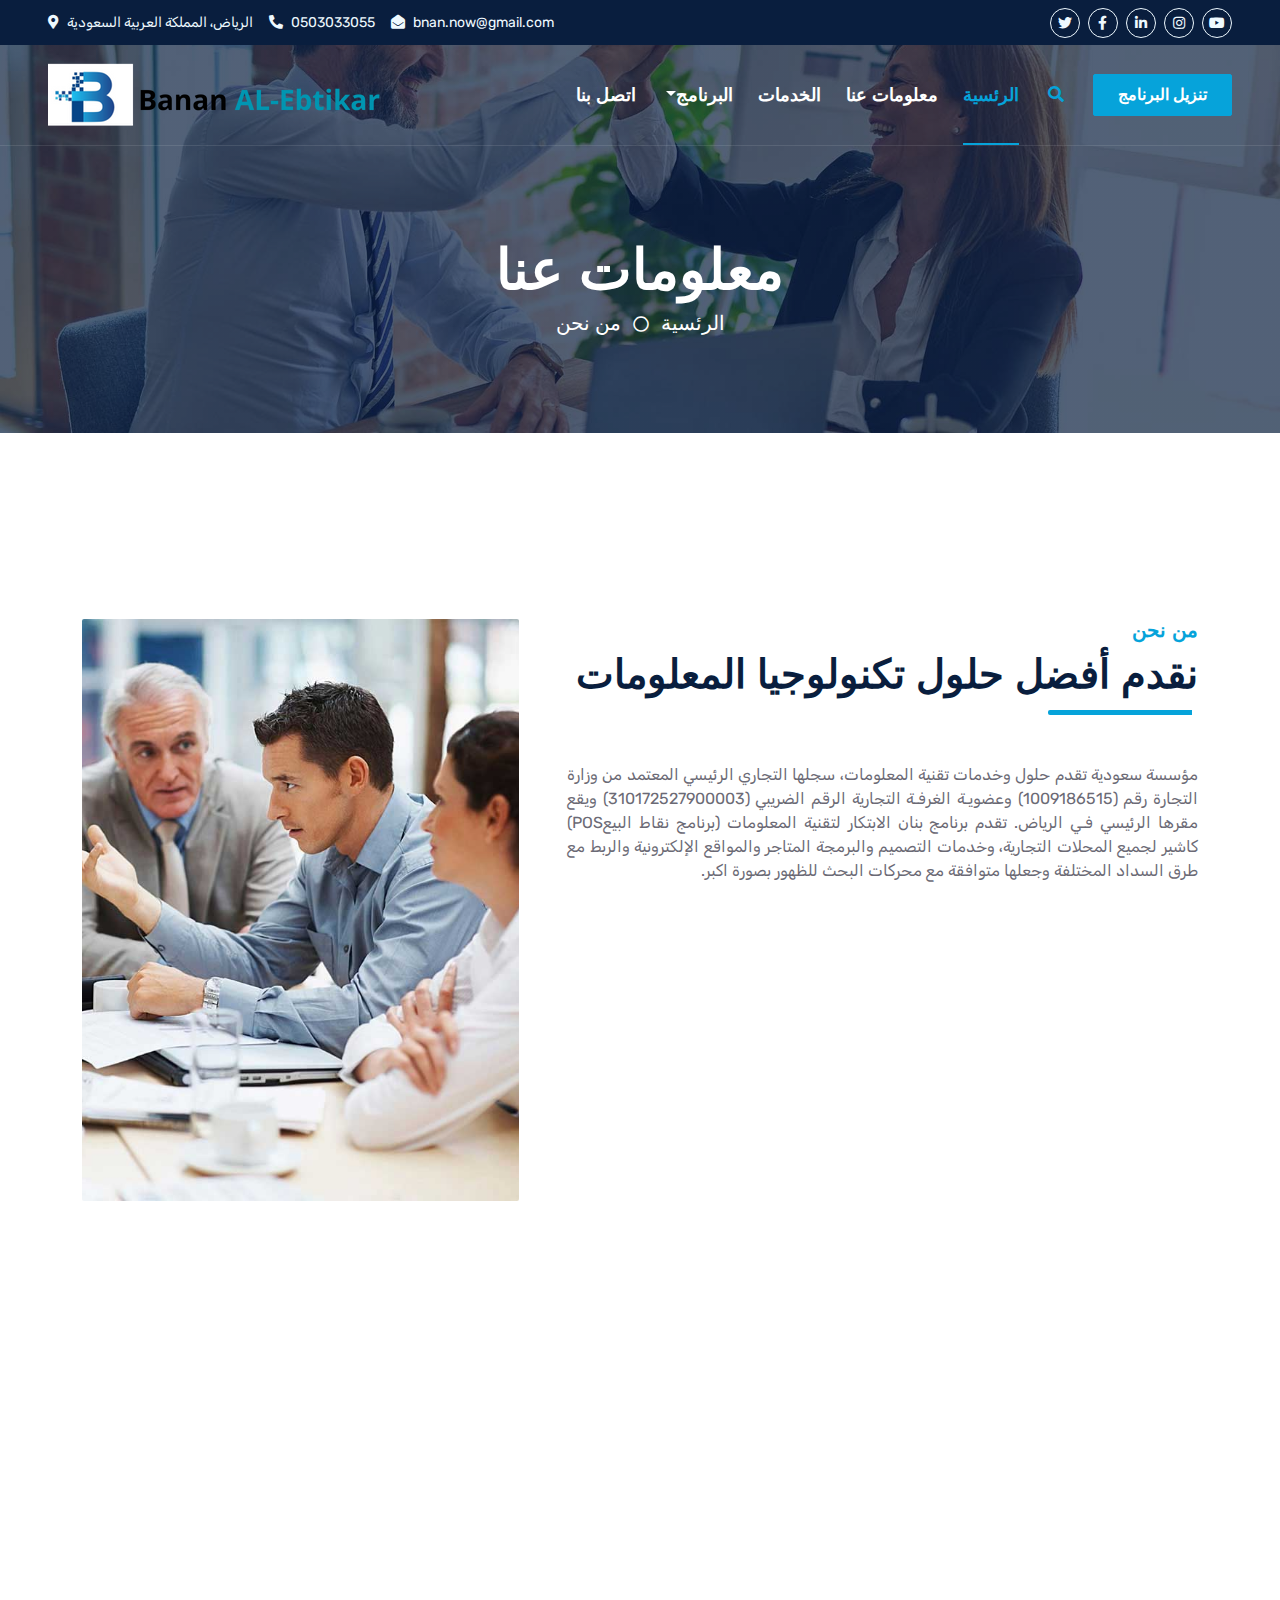
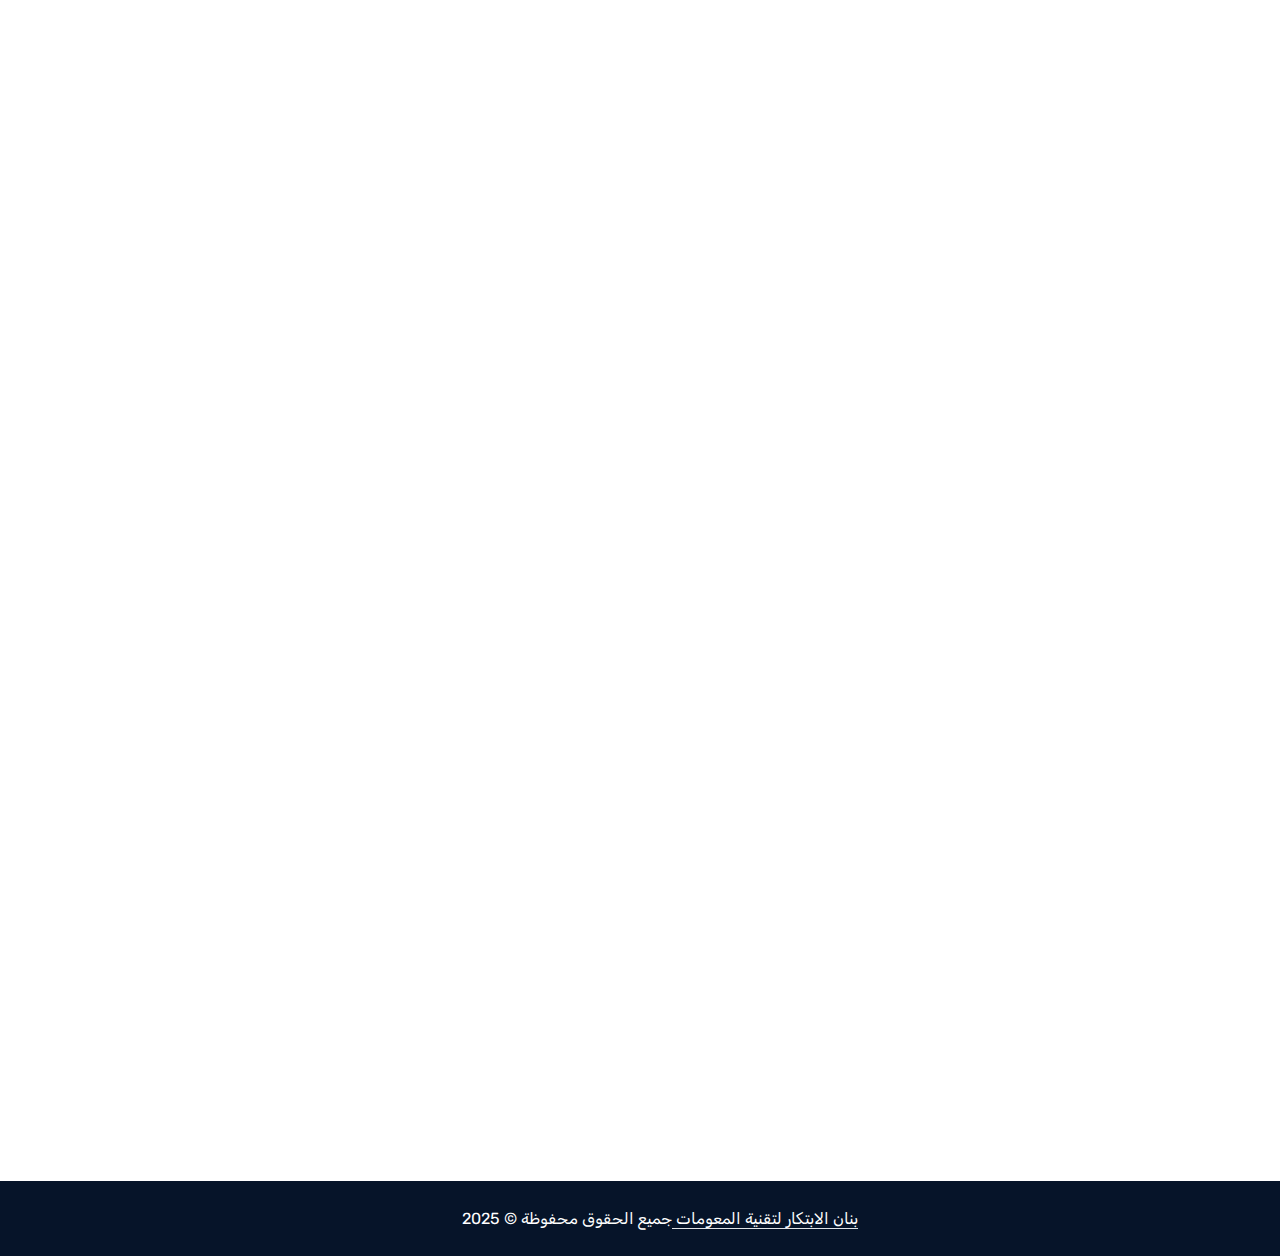
<file: about.html>
<!DOCTYPE html>
<html lang="en">

<head>
    <meta charset="utf-8">
    <title>مؤسسة بنان الابتكار لتقنية المعلومات</title>
    <meta content="width=device-width, initial-scale=1.0" name="viewport">
    <meta name="keywords" content="برنامج كاشير, برنامج محاسبي, نظام محاسبة, حلول تقنية, بنان الابتكار, متاجر إلكترونية, نقاط البيع, إدارة المخزون, فواتير إلكترونية, محاسبة الأعمال, برمجة المتاجر, حلول تقنية المعلومات, نظام محاسبي متكامل">
    <meta name="description" content="مؤسسة بنان الابتكار لتقنية المعلومات تقدم حلولًا تقنية متكاملة تشمل برنامج الكاشير والمحاسبة، بالإضافة إلى تطوير المتاجر الإلكترونية المخصصة لإدارة أعمالك بكفاءة واحترافية.">

    <!-- Favicon -->
    <link href="img/favicon.ico" rel="icon">

    <!-- Google Web Fonts -->
    <link rel="preconnect" href="https://fonts.googleapis.com">
    <link rel="preconnect" href="https://fonts.gstatic.com" crossorigin>
    <link
        href="https://fonts.googleapis.com/css2?family=Nunito:wght@400;600;700;800&family=Rubik:wght@400;500;600;700&display=swap"
        rel="stylesheet">

    <!-- Icon Font Stylesheet -->
    <link href="https://cdnjs.cloudflare.com/ajax/libs/font-awesome/5.10.0/css/all.min.css" rel="stylesheet">
    <link href="https://cdn.jsdelivr.net/npm/bootstrap-icons@1.4.1/font/bootstrap-icons.css" rel="stylesheet">

    <!-- Libraries Stylesheet -->
    <link href="lib/owlcarousel/assets/owl.carousel.min.css" rel="stylesheet">
    <link href="lib/animate/animate.min.css" rel="stylesheet">

    <!-- Customized Bootstrap Stylesheet -->
    <link href="css/bootstrap.min.css" rel="stylesheet">

    <!-- Template Stylesheet -->
    <link href="css/style.css" rel="stylesheet">
</head>

<body>
    <!-- Spinner Start -->
    <div id="spinner" class="show">
        <div class="overlay">
            <div class="b-container">
                <!-- الأعمدة الأولى التي تشكّل الخط العمودي لـ B -->
                <div class="square" style="top: 10%; left: 30%;"></div>
                <div class="square" style="top: 30%; left: 30%;"></div>
                <div class="square" style="top: 50%; left: 30%;"></div>
                <div class="square" style="top: 70%; left: 30%;"></div>
                <div class="square" style="top: 90%; left: 30%;"></div>

                <!-- الجزء العلوي من B -->
                <div class="square" style="top: 10%; left: 50%;"></div>
                <div class="square" style="top: 10%; left: 70%;"></div>
                <div class="square" style="top: 30%; left: 70%;"></div>
                <div class="square" style="top: 50%; left: 50%;"></div>

                <!-- الجزء السفلي من B -->
                <div class="square" style="top: 50%; left: 70%;"></div>
                <div class="square" style="top: 70%; left: 70%;"></div>
                <div class="square" style="top: 90%; left: 50%;"></div>
                <div class="square" style="top: 90%; left: 70%;"></div>
            </div>
        </div>
    </div>
    <!-- Spinner End -->


    <!-- Topbar Start -->
    <div class="container-fluid bg-dark px-5 d-none d-lg-block">
        <div class="row gx-0">
            <div class="col-lg-8 text-center text-lg-start mb-2 mb-lg-0">
                <div class="d-inline-flex align-items-center" style="height: 45px;">
                    <small class="me-3 text-light"><i class="fa fa-map-marker-alt me-2"></i>الرياض، المملكة العربية
                        السعودية</small>
                    <small class="me-3 text-light"><i class="fa fa-phone-alt me-2"></i>0503033055</small>
                    <small class="text-light"><i class="fa fa-envelope-open me-2"></i>bnan.now@gmail.com</small>

                </div>
            </div>
            <div class="col-lg-4 text-center text-lg-end">
                <div class="d-inline-flex align-items-center" style="height: 45px;">
                    <a class="btn btn-sm btn-outline-light btn-sm-square rounded-circle me-2" href=""><i
                            class="fab fa-twitter fw-normal"></i></a>
                    <a class="btn btn-sm btn-outline-light btn-sm-square rounded-circle me-2" href=""><i
                            class="fab fa-facebook-f fw-normal"></i></a>
                    <a class="btn btn-sm btn-outline-light btn-sm-square rounded-circle me-2" href=""><i
                            class="fab fa-linkedin-in fw-normal"></i></a>
                    <a class="btn btn-sm btn-outline-light btn-sm-square rounded-circle me-2" href=""><i
                            class="fab fa-instagram fw-normal"></i></a>
                    <a class="btn btn-sm btn-outline-light btn-sm-square rounded-circle" href=""><i
                            class="fab fa-youtube fw-normal"></i></a>
                </div>
            </div>
        </div>
    </div>
    <!-- Topbar End -->


    <!-- Navbar Start -->
    <div class="container-fluid position-relative p-0">
        <nav class="navbar navbar-expand-lg navbar-dark px-5 py-3 py-lg-0">
            <a href="index.html" class="navbar-brand p-0">
                <h1 class="m-0">
                   <img src="img/Bal.png" alt="logo" class="logo-1"/>
                </h1>
            </a>
            <button class="navbar-toggler" type="button" data-bs-toggle="collapse" data-bs-target="#navbarCollapse">
                <span class="fa fa-bars"></span>
            </button>
            <div class="collapse navbar-collapse" id="navbarCollapse">
                <div class="navbar-nav ms-auto py-0" style="direction: rtl;">
                    <a href="index.html" class="nav-item nav-link active">الرئسية</a>
                    <a href="about.html" class="nav-item nav-link">معلومات عنا</a>
                    <a href="service.html" class="nav-item nav-link">الخدمات</a>

                    <div class="nav-item dropdown">
                        <a href="#" class="nav-link dropdown-toggle" data-bs-toggle="dropdown"> البرنامج</a>
                        <div class="dropdown-menu m-0">
                            <a href="price.html" class="dropdown-item">الاشتراك السنوي </a>
                            <a href="feature.html" class="dropdown-item">مميزات البرنامج</a>
                            <a href="team.html" class="dropdown-item">فريقنا</a>
                            <a href="testimonial.html" class="dropdown-item">اراء العملاء</a>
                            <a href="quote.html" class="dropdown-item">اعمل معنا </a>
                        </div>
                    </div>
                    <a href="contact.html" class="nav-item nav-link">اتصل بنا</a>
                </div>
                <button type="button" class="btn text-primary ms-3" data-bs-toggle="modal"
                    data-bs-target="#searchModal"><i class="fa fa-search"></i></button>
                <a href="#" class="btn btn-primary py-2 px-4 ms-3">تنزيل البرنامج</a>
            </div>
        </nav>

        <div class="container-fluid bg-primary py-5 bg-header" style="margin-bottom: 90px;">
            <div class="row py-5">
                <div class="col-12 pt-lg-5 mt-lg-5 text-center">
                    <h1 class="display-4 text-white animated zoomIn">معلومات عنا </h1>
                    <a href="" class="h5 text-white">الرئسية</a>
                    <i class="far fa-circle text-white px-2"></i>
                    <a href="" class="h5 text-white">من نحن</a>
                </div>
            </div>
        </div>
    </div>
    <!-- Navbar End -->


    <!-- Full Screen Search Start -->
    <div class="modal fade" id="searchModal" tabindex="-1">
        <div class="modal-dialog modal-fullscreen">
            <div class="modal-content" style="background: rgba(9, 30, 62, .7);">
                <div class="modal-header border-0">
                    <button type="button" class="btn bg-white btn-close" data-bs-dismiss="modal"
                        aria-label="Close"></button>
                </div>
                <div class="modal-body d-flex align-items-center justify-content-center">
                    <div class="input-group" style="max-width: 600px;">
                        <input type="text" class="form-control bg-transparent border-primary p-3"
                            placeholder="Type search keyword">
                        <button class="btn btn-primary px-4"><i class="bi bi-search"></i></button>
                    </div>
                </div>
            </div>
        </div>
    </div>
    <!-- Full Screen Search End -->


    <!-- About Start -->
    <div class="container-fluid py-5 wow fadeInUp" data-wow-delay="0.1s">
        <div class="container py-5" style="direction: rtl;">
            <div class="row g-5">
                <div class="col-lg-7">
                    <div class="section-title position-relative pb-3 mb-5">
                        <h5 class="fw-bold text-primary text-uppercase">من نحن</h5>
                        <h1 class="mb-0">نقدم أفضل حلول تكنولوجيا المعلومات </h1>
                    </div>
                    <p class="mb-4" style="text-align: justify;">
                        مؤسسة سعودية تقدم حلول وخدمات تقنية المعلومات، سجلها التجاري الرئيسي المعتمد من وزارة التجارة
                        رقم (1009186515) وعضويـة الغرفـة التجارية الرقم الضريبي (310172527900003) ويقع مقرها الرئيسي فـي
                        الرياض. تقدم برنامج بنان الابتكار لتقنية المعلومات (برنامج نقاط البيعPOS) كاشير لجميع المحلات
                        التجارية، وخدمات التصميم والبرمجة المتاجر والمواقع الإلكترونية والربط مع طرق السداد المختلفة
                        وجعلها متوافقة مع محركات البحث للظهور بصورة اكبر.
                    </p>
                    <div class="row g-0 mb-3">
                        <div class="col-sm-6 wow zoomIn" data-wow-delay="0.2s">
                            <h5 class="mb-3"><i class="fa fa-check text-primary me-3"> </i> السرعة والاداء</h5>
                            <h5 class="mb-3"><i class="fa fa-check text-primary me-3"> </i> التوافق الكامل</h5>
                        </div>
                        <div class="col-sm-6 wow zoomIn" data-wow-delay="0.4s">
                            <h5 class="mb-3"><i class="fa fa-check text-primary me-3"> </i> 24/7 الدعم</h5>
                            <h5 class="mb-3"><i class="fa fa-check text-primary me-3"> </i> السعر المناسب</h5>
                        </div>
                    </div>
                    <div class="d-flex align-items-center mb-4 wow fadeIn" data-wow-delay="0.6s">
                        <!-- <div class="bg-primary d-flex align-items-center justify-content-center rounded"
                            style="width: 60px; height: 60px;">
                            <i class="fa fa-phone-alt text-white"></i>
                        </div> -->
                        <div class="ps-4">
                            <!-- <h5 class="mb-2"> للإستفسار تواصل معنا </h5>
                            <h4 class="text-primary mb-0"> 0503033055 </h4> -->
                            <img decoding="async" width="100" height="100" src="img/e.webp"
                                alt="برنامج حساب المبيعات والمشتريات" title="إدارة المبيعات والمشتريات وإعداد الفواتير">
                        </div>
                        <div class="ps-4">
                            <!-- <h5 class="mb-2"> للإستفسار تواصل معنا </h5>
                            <h4 class="text-primary mb-0"> 0503033055 </h4> -->
                            <img decoding="async" width="100" height="100" src="img/v.webp"
                                alt="برنامج حساب المبيعات والمشتريات" title="إدارة المبيعات والمشتريات وإعداد الفواتير">
                        </div>
                        <div class="ps-4">
                            <!-- <h5 class="mb-2"> للإستفسار تواصل معنا </h5>
                            <h4 class="text-primary mb-0"> 0503033055 </h4> -->
                            <img decoding="async" width="100" height="100" src="img/z.webp"
                                alt="برنامج حساب المبيعات والمشتريات" title="إدارة المبيعات والمشتريات وإعداد الفواتير">
                        </div>
                    </div>
                    <a href="quote.html" class="btn btn-primary py-3 px-5 mt-3 wow zoomIn" data-wow-delay="0.9s">طلب
                        سعر</a>
                </div>
                <div class="col-lg-5" style="min-height: 500px;">
                    <div class="position-relative h-100">
                        <img class="position-absolute w-100 h-100 rounded wow zoomIn" data-wow-delay="0.9s"
                            src="img/about.jpg" style="object-fit: cover;">
                    </div>
                </div>
            </div>
        </div>
    </div>
    <!-- About End -->

    <!-- Team Start -->
    <div class="container-fluid py-5 wow fadeInUp" data-wow-delay="0.1s">
        <div class="container py-5">
            <div class="section-title text-center position-relative pb-3 mb-5 mx-auto" style="max-width: 600px;">
                <h5 class="fw-bold text-primary text-uppercase">فريقنــا</h5>
                <h1 class="mb-0">فريق عمل اختصاصي لتلبية جميع مهام العمل</h1>
            </div>
            <div class="row g-5">
                <div class="col-lg-4 wow slideInUp" data-wow-delay="0.3s">
                    <div class="team-item bg-light rounded overflow-hidden">
                        <div class="team-img position-relative overflow-hidden">
                            <img class="img-fluid w-100" src="img/hipster-graphic-designer-man.webp" alt="">
                            <div class="team-social">
                                <a class="btn btn-lg btn-primary btn-lg-square rounded" href=""><i
                                        class="fab fa-twitter fw-normal"></i></a>
                                <a class="btn btn-lg btn-primary btn-lg-square rounded" href=""><i
                                        class="fab fa-facebook-f fw-normal"></i></a>
                                <a class="btn btn-lg btn-primary btn-lg-square rounded" href=""><i
                                        class="fab fa-instagram fw-normal"></i></a>
                                <a class="btn btn-lg btn-primary btn-lg-square rounded" href=""><i
                                        class="fab fa-linkedin-in fw-normal"></i></a>
                            </div>
                        </div>
                        <div class="text-center py-4">
                            <h4 class="text-primary">MOHAMED OMER</h4>
                            <p class="text-uppercase m-0">Designation</p>
                        </div>
                    </div>
                </div>
                <div class="col-lg-4 wow slideInUp" data-wow-delay="0.6s">
                    <div class="team-item bg-light rounded overflow-hidden">
                        <div class="team-img position-relative overflow-hidden">
                            <img class="img-fluid w-100" src="img/vector.avif" alt="">
                            <div class="team-social">
                                <a class="btn btn-lg btn-primary btn-lg-square rounded" href=""><i
                                        class="fab fa-twitter fw-normal"></i></a>
                                <a class="btn btn-lg btn-primary btn-lg-square rounded" href=""><i
                                        class="fab fa-facebook-f fw-normal"></i></a>
                                <a class="btn btn-lg btn-primary btn-lg-square rounded" href=""><i
                                        class="fab fa-instagram fw-normal"></i></a>
                                <a class="btn btn-lg btn-primary btn-lg-square rounded" href=""><i
                                        class="fab fa-linkedin-in fw-normal"></i></a>
                            </div>
                        </div>
                        <div class="text-center py-4">
                            <h4 class="text-primary">MOHAMED OMER</h4>
                            <p class="text-uppercase m-0">Designation</p>
                        </div>
                    </div>
                </div>
                <div class="col-lg-4 wow slideInUp" data-wow-delay="0.9s">
                    <div class="team-item bg-light rounded overflow-hidden">
                        <div class="team-img position-relative overflow-hidden">
                            <img class="img-fluid w-100"
                                src="img/vector-art-design-men-fashion-vector-art-illustration.png" alt="">
                            <div class="team-social">
                                <a class="btn btn-lg btn-primary btn-lg-square rounded" href=""><i
                                        class="fab fa-twitter fw-normal"></i></a>
                                <a class="btn btn-lg btn-primary btn-lg-square rounded" href=""><i
                                        class="fab fa-facebook-f fw-normal"></i></a>
                                <a class="btn btn-lg btn-primary btn-lg-square rounded" href=""><i
                                        class="fab fa-instagram fw-normal"></i></a>
                                <a class="btn btn-lg btn-primary btn-lg-square rounded" href=""><i
                                        class="fab fa-linkedin-in fw-normal"></i></a>
                            </div>
                        </div>
                        <div class="text-center py-4">
                            <h4 class="text-primary">MOHAMED OMER</h4>
                            <p class="text-uppercase m-0">Designation</p>
                        </div>
                    </div>
                </div>
            </div>
        </div>
    </div>
    <!-- Team End -->


    <!-- Vendor Start -->
    <!-- <div class="container-fluid py-5 wow fadeInUp" data-wow-delay="0.1s">
        <div class="container py-5 mb-5">
            <div class="bg-white">
                <div class="owl-carousel vendor-carousel">
                    <img src="img/vendor-1.jpg" alt="">
                    <img src="img/vendor-2.jpg" alt="">
                    <img src="img/vendor-3.jpg" alt="">
                    <img src="img/vendor-4.jpg" alt="">
                    <img src="img/vendor-5.jpg" alt="">
                    <img src="img/vendor-6.jpg" alt="">
                    <img src="img/vendor-7.jpg" alt="">
                    <img src="img/vendor-8.jpg" alt="">
                    <img src="img/vendor-9.jpg" alt="">
                </div>
            </div>
        </div>
    </div> -->
    <!-- Vendor End -->

    <!-- Footer Start -->
    <div class="container-fluid bg-dark text-light mt-5 wow fadeInUp" data-wow-delay="0.1s">
        <div class="container">
            <div class="row gx-5" style="direction: rtl;">
                <div class="col-lg-4 col-md-6 footer-about">
                    <div
                        class="d-flex flex-column align-items-center justify-content-center text-center h-100 bg-primary p-4">
                        <a href="index.html" class="navbar-brand">
                            <h1 class="m-0 text-white" style="font-size: 26px;"> Bnan <span class="co">AL-Ebtikar</span>
                                <img src="img/BananAl-Ibtikar.jpg" alt="logo" class="logo-1"
                                    style="width: 150px; height: 100px;">
                            </h1>
                        </a>
                        <p class="mt-3 mb-4">
                            بانضمامك لنا سيصلك كل ما يهمك في عالم الأعمال وأحدث العروض والتحديثات القادمة.
                        </p>
                        <form action="">
                            <div class="input-group">
                                <input type="text" class="form-control border-white p-3" placeholder="ايميل">
                                <button class="btn btn-dark">اشتراك</button>
                            </div>
                        </form>
                    </div>
                </div>
                <div class="col-lg-8 col-md-6">
                    <div class="row gx-5">
                        <div class="col-lg-4 col-md-12 pt-5 mb-5">
                            <div class="section-title section-title-sm position-relative pb-3 mb-4">
                                <h3 class="text-light mb-0" style="font-size: 15px;"> العنوان</h3>
                            </div>
                            <div class="d-flex mb-2">
                                <i class="bi bi-geo-alt text-primary me-2"> </i>
                                <p class="mb-0"> الرياض - المملكة العربية السعودية </p>
                            </div>
                            <div class="d-flex mb-2">
                                <i class="bi bi-envelope-open text-primary me-2"> </i>
                                <p class="mb-0"> bnan.now@gmail.com </p>
                            </div>
                            <div class="d-flex mb-2">
                                <i class="bi bi-telephone text-primary me-2"> </i>
                                <p class="mb-0"> 0503033055 </p>
                            </div>
                            <div class="d-flex mt-4">
                                <a class="btn btn-primary btn-square me-2" href="#"><i
                                        class="fab fa-twitter fw-normal"></i></a>
                                <a class="btn btn-primary btn-square me-2" href="#"><i
                                        class="fab fa-facebook-f fw-normal"></i></a>
                                <a class="btn btn-primary btn-square me-2" href="#"><i
                                        class="fab fa-linkedin-in fw-normal"></i></a>
                                <a class="btn btn-primary btn-square" href="#"><i
                                        class="fab fa-instagram fw-normal"></i></a>
                            </div>
                        </div>
                        <div class="col-lg-4 col-md-12 pt-0 pt-lg-5 mb-5">
                            <div class="section-title section-title-sm position-relative pb-3 mb-4">
                                <h3 class="text-light mb-0" style="font-size: 15px;">الروابط السريعة</h3>
                            </div>
                            <div class="link-animated d-flex flex-column justify-content-start">
                                <a class="text-light mb-2" href="#"><i class="bi bi-arrow-right text-primary me-2"> </i>
                                    الرئسية</a>
                                <a class="text-light mb-2" href="#"><i class="bi bi-arrow-right text-primary me-2"> </i>
                                    من نحن</a>
                                <a class="text-light mb-2" href="#"><i class="bi bi-arrow-right text-primary me-2"> </i>
                                    الخدمات</a>
                                <a class="text-light" href="#"><i class="bi bi-arrow-right text-primary me-2"> </i>
                                    تواصل
                                    معنا</a>
                            </div>
                        </div>
                        <div class="col-lg-4 col-md-12 pt-0 pt-lg-5 mb-5">
                            <div class="section-title section-title-sm position-relative pb-3 mb-4">
                                <h3 class="text-light mb-0" style="font-size: 15px;">السجل التجاري و شهادة توثيق التجارة
                                    الاكترونية</h3>
                            </div>
                            <div class="link-animated d-flex flex-column justify-content-start">
                                <img src="img/cr.png" alt="logo" class="logo-1"
                                    style="width: 100%; height: 170px;padding: 3px;">
                                <img src="img/Certificate-1.png" alt="logo" class="logo-1"
                                    style="width: 100%; height: 170px;padding: 3px;">
                                <p class="mb-0"> حساب المؤسسة </p>
                                <i class="bi bi-cash-coin text-primary me-2"> </i> SA711000071100008221900
                            </div>
                        </div>
                    </div>
                </div>
            </div>
        </div>
    </div>
    <div class="container-fluid text-white" style="background: #061429;">
        <div class="container text-center">
            <div class="row justify-content-end">
                <div class="col-lg-8 col-md-6">
                    <div class="d-flex align-items-center justify-content-center"
                        style="height: 75px; justify-content: left !important;">
                        <p class="mb-0">2025 &copy; <a class="text-white border-bottom" href="#">بنان الابتكار لتقنية
                                المعومات </a>جميع الحقوق محفوظة
                        </p>
                    </div>
                </div>
            </div>
        </div>
    </div>
    <!-- Footer End -->


    <!-- Back to Top -->
    <a href="#" class="btn btn-lg btn-primary btn-lg-square rounded back-to-top"><i class="bi bi-arrow-up"></i></a>


    <!-- JavaScript Libraries -->
    <script src="https://code.jquery.com/jquery-3.4.1.min.js"></script>
    <script src="https://cdn.jsdelivr.net/npm/bootstrap@5.0.0/dist/js/bootstrap.bundle.min.js"></script>
    <script src="lib/wow/wow.min.js"></script>
    <script src="lib/easing/easing.min.js"></script>
    <script src="lib/waypoints/waypoints.min.js"></script>
    <script src="lib/counterup/counterup.min.js"></script>
    <script src="lib/owlcarousel/owl.carousel.min.js"></script>

    <!-- Template Javascript -->
    <script src="js/main.js"></script>
</body>

</html>
</file>
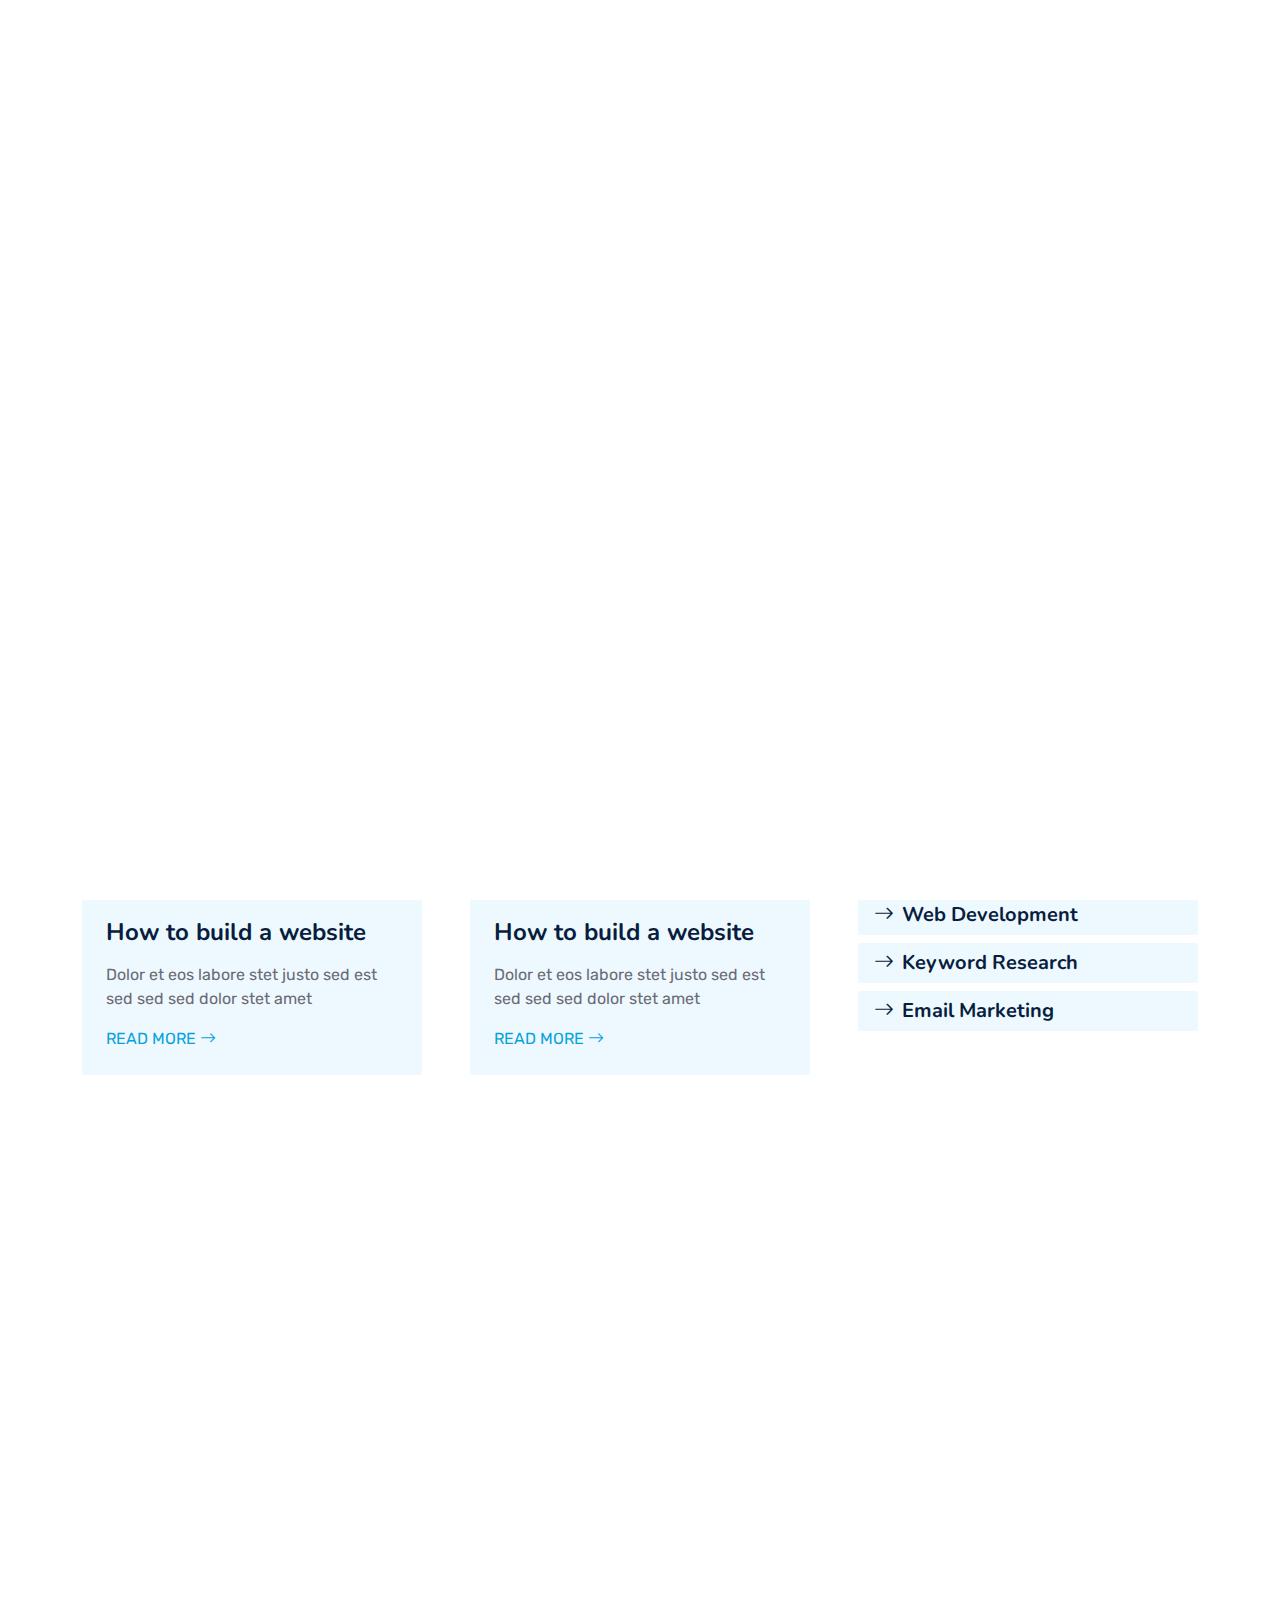
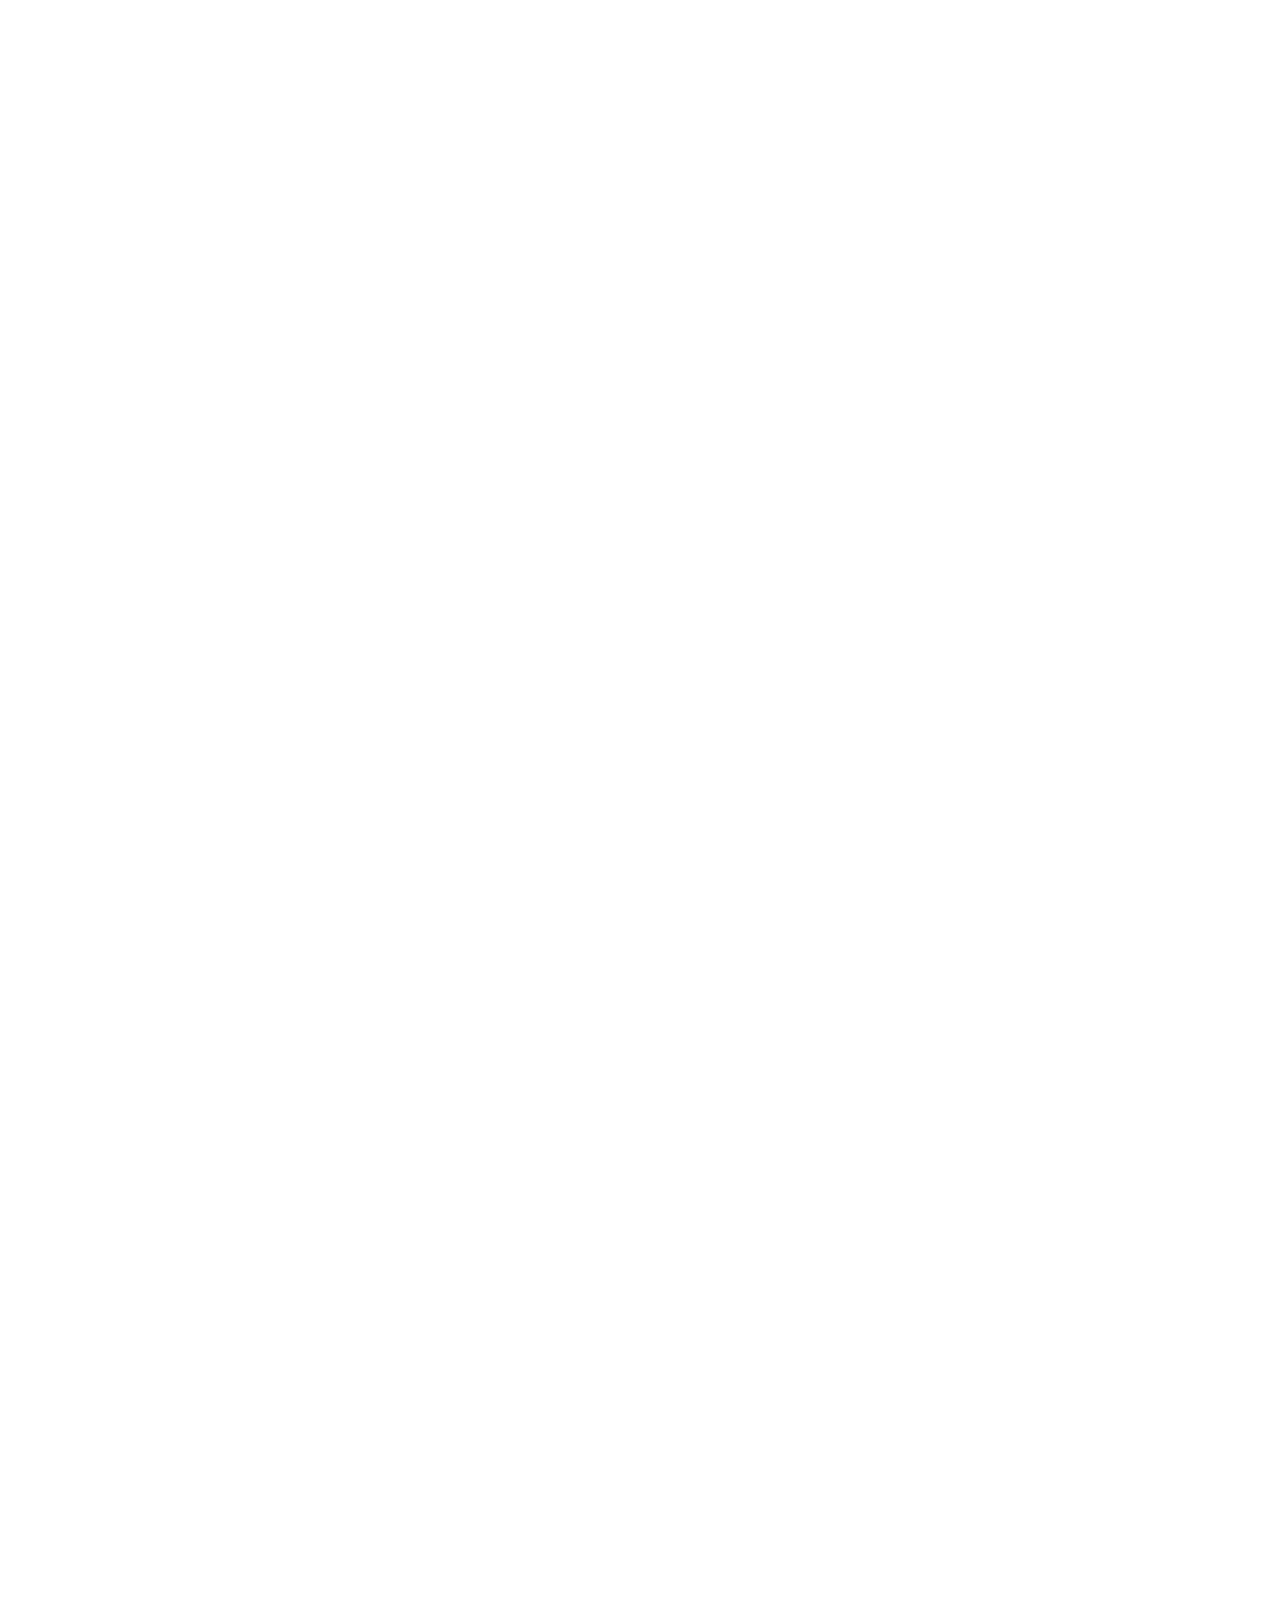
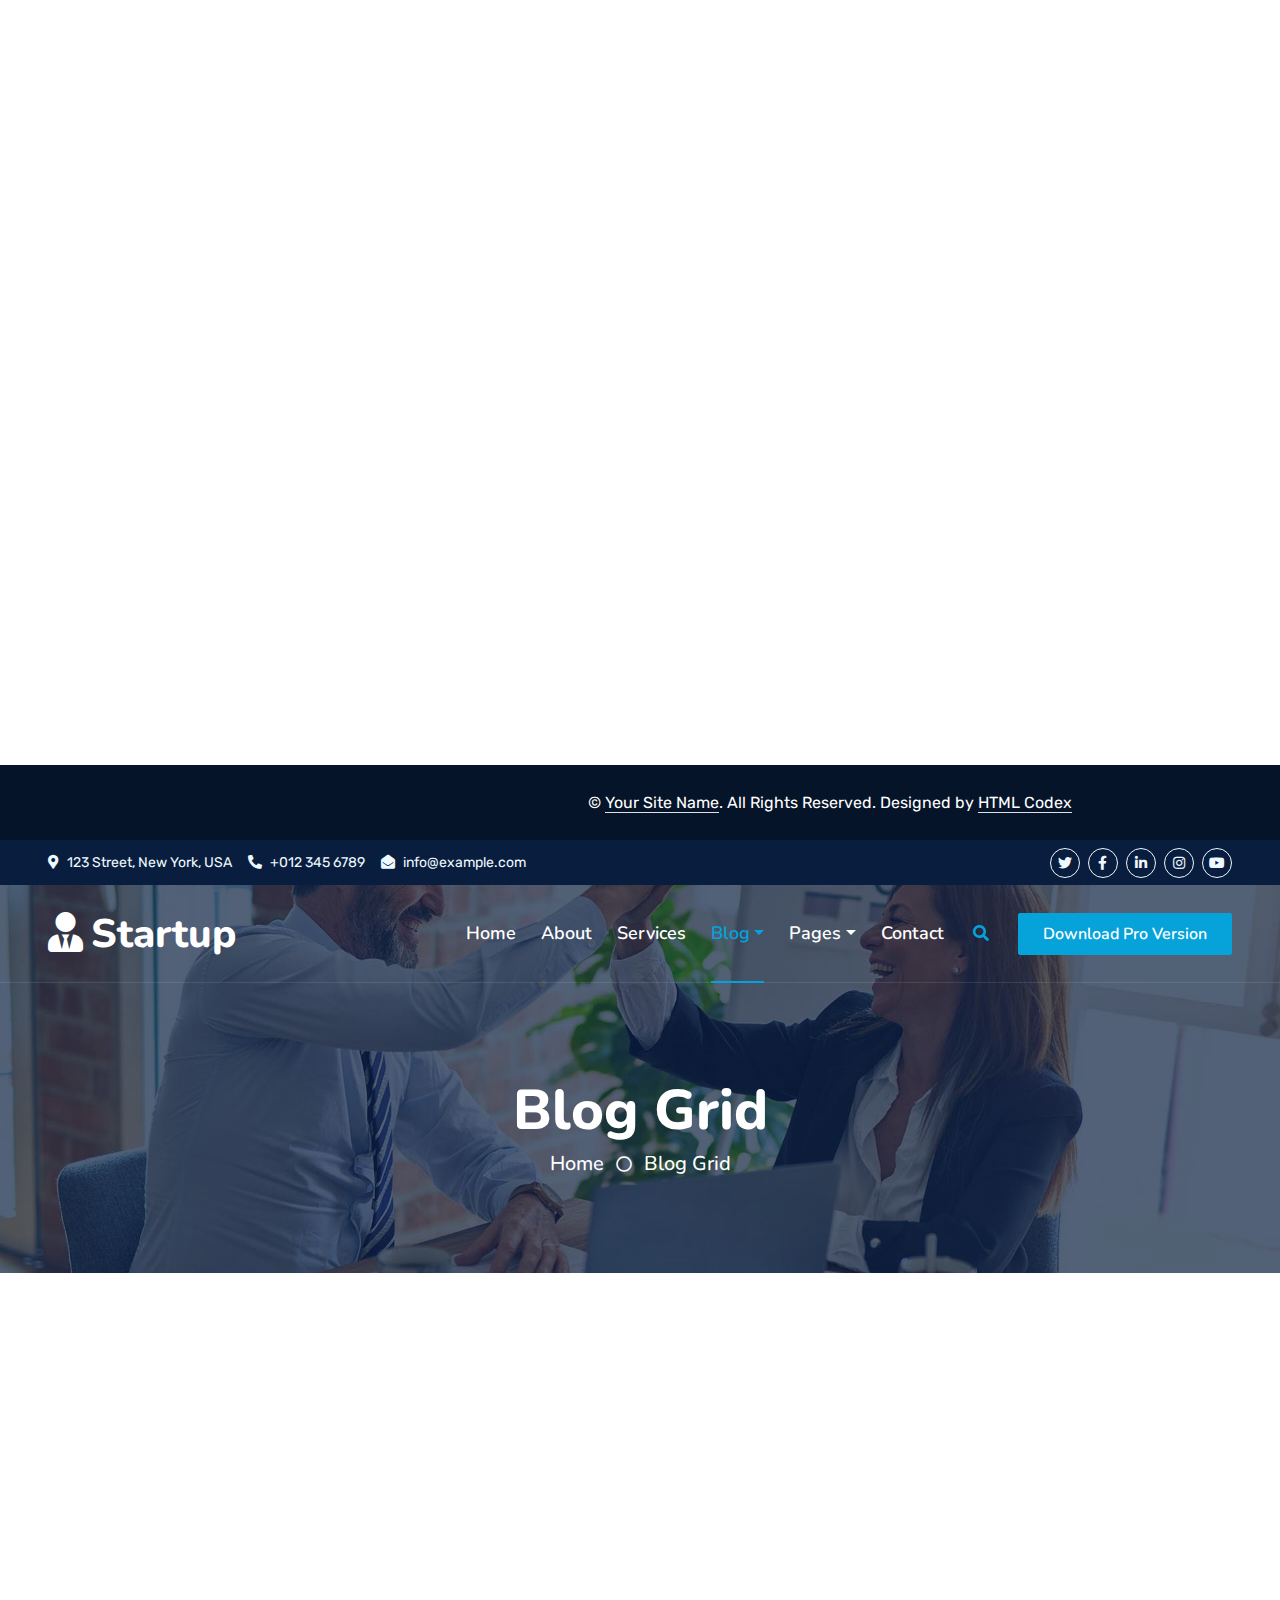
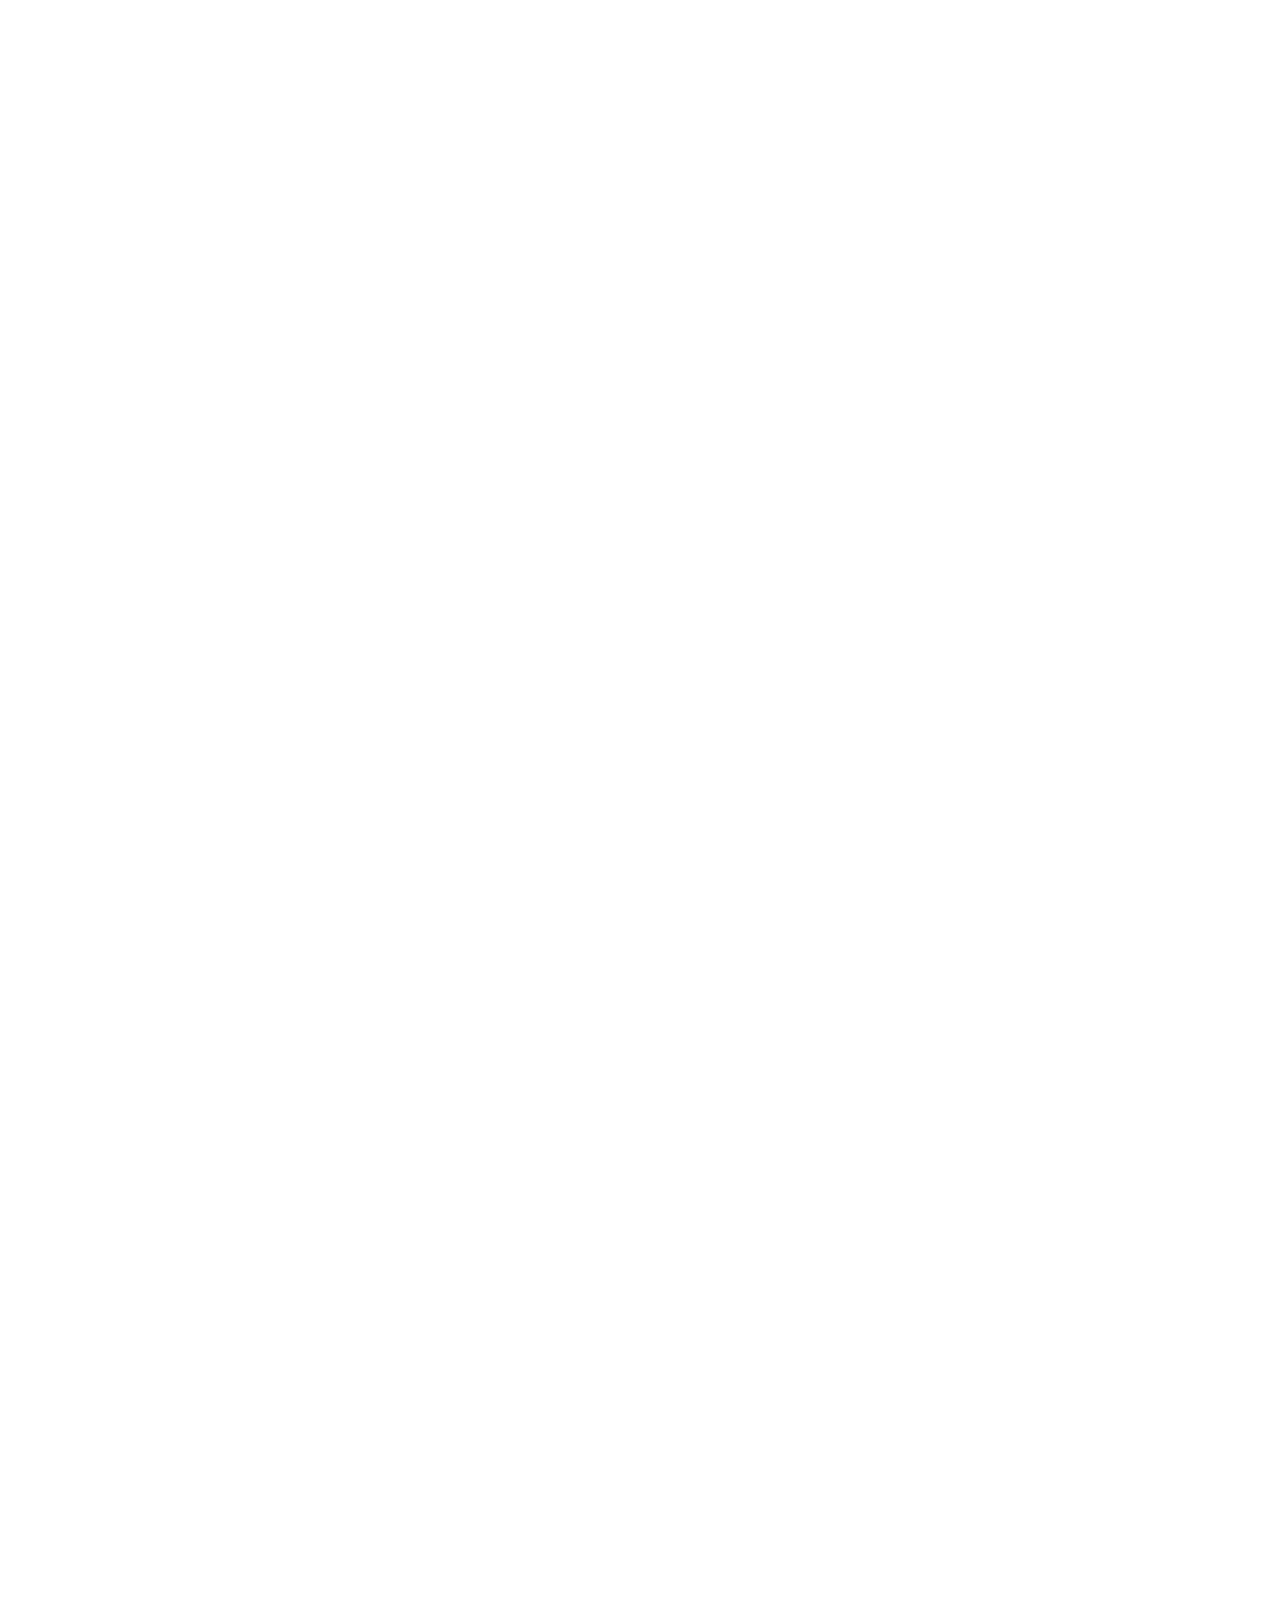
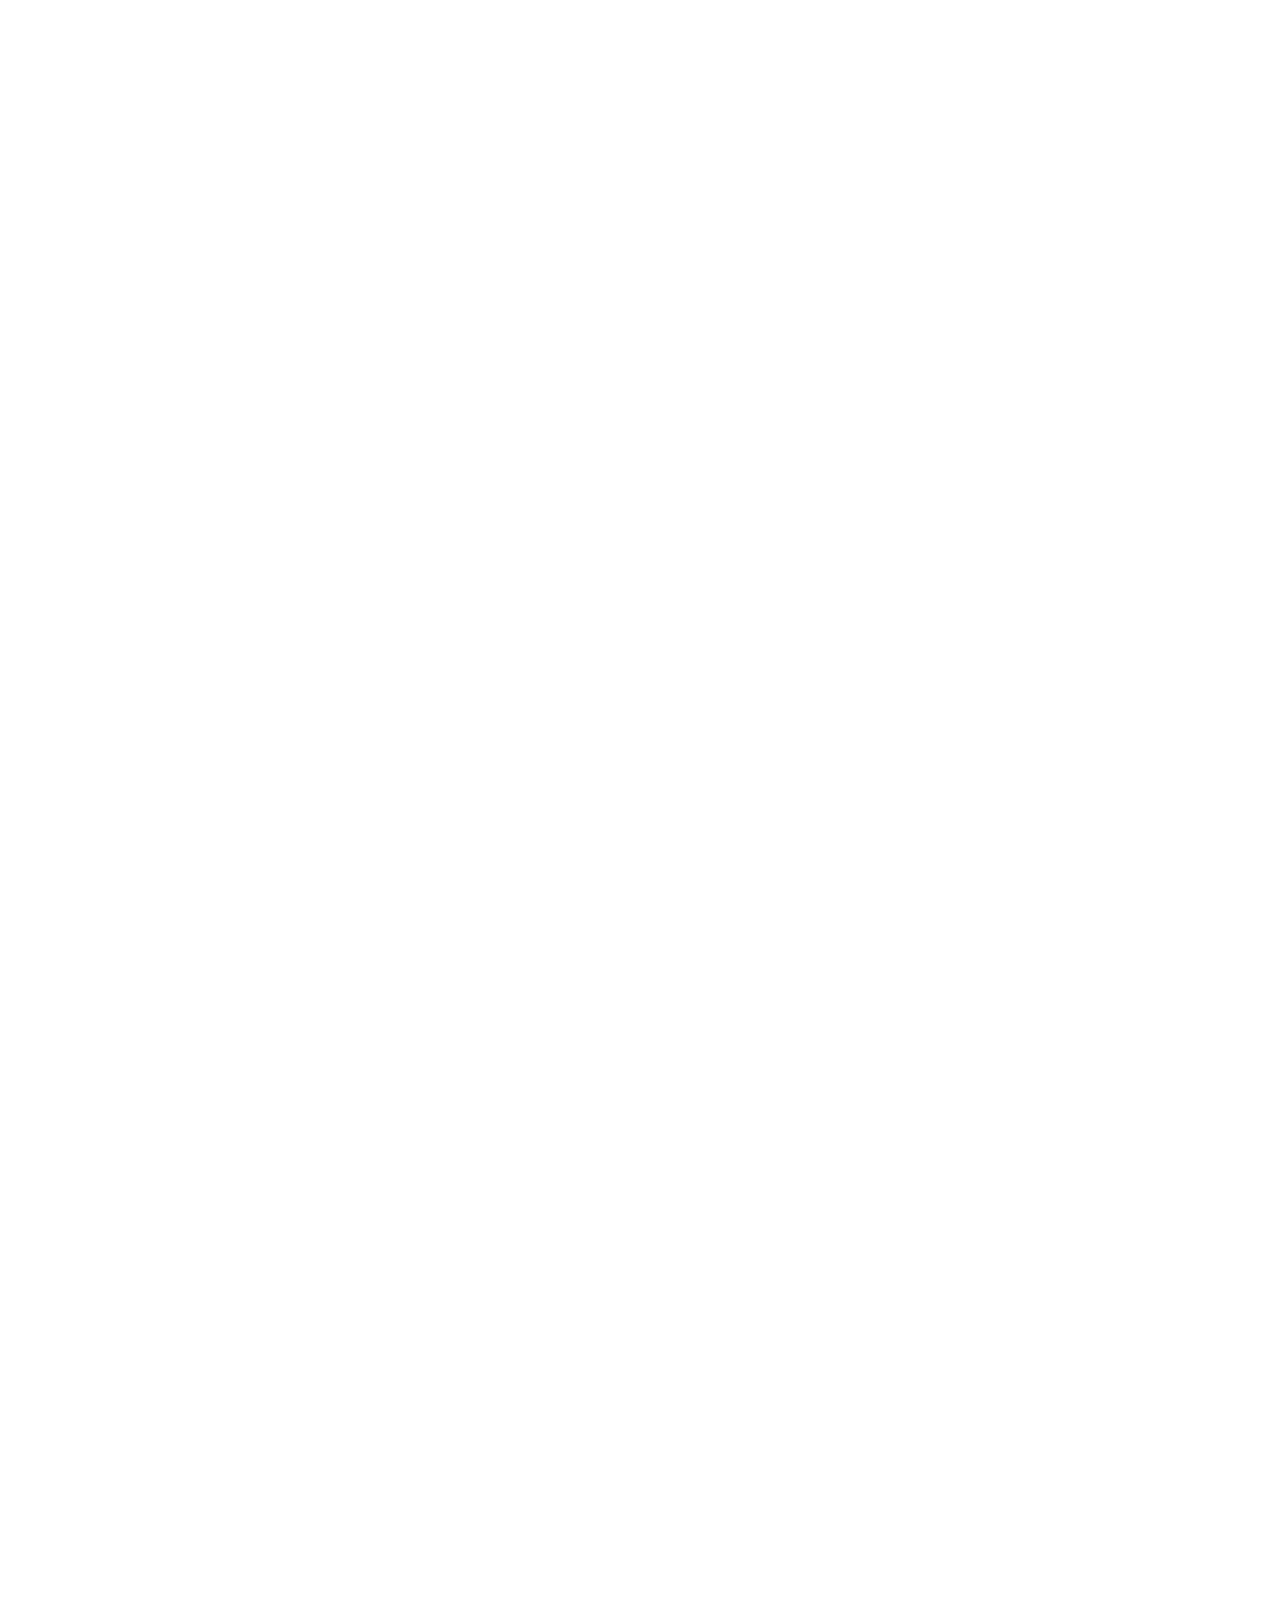
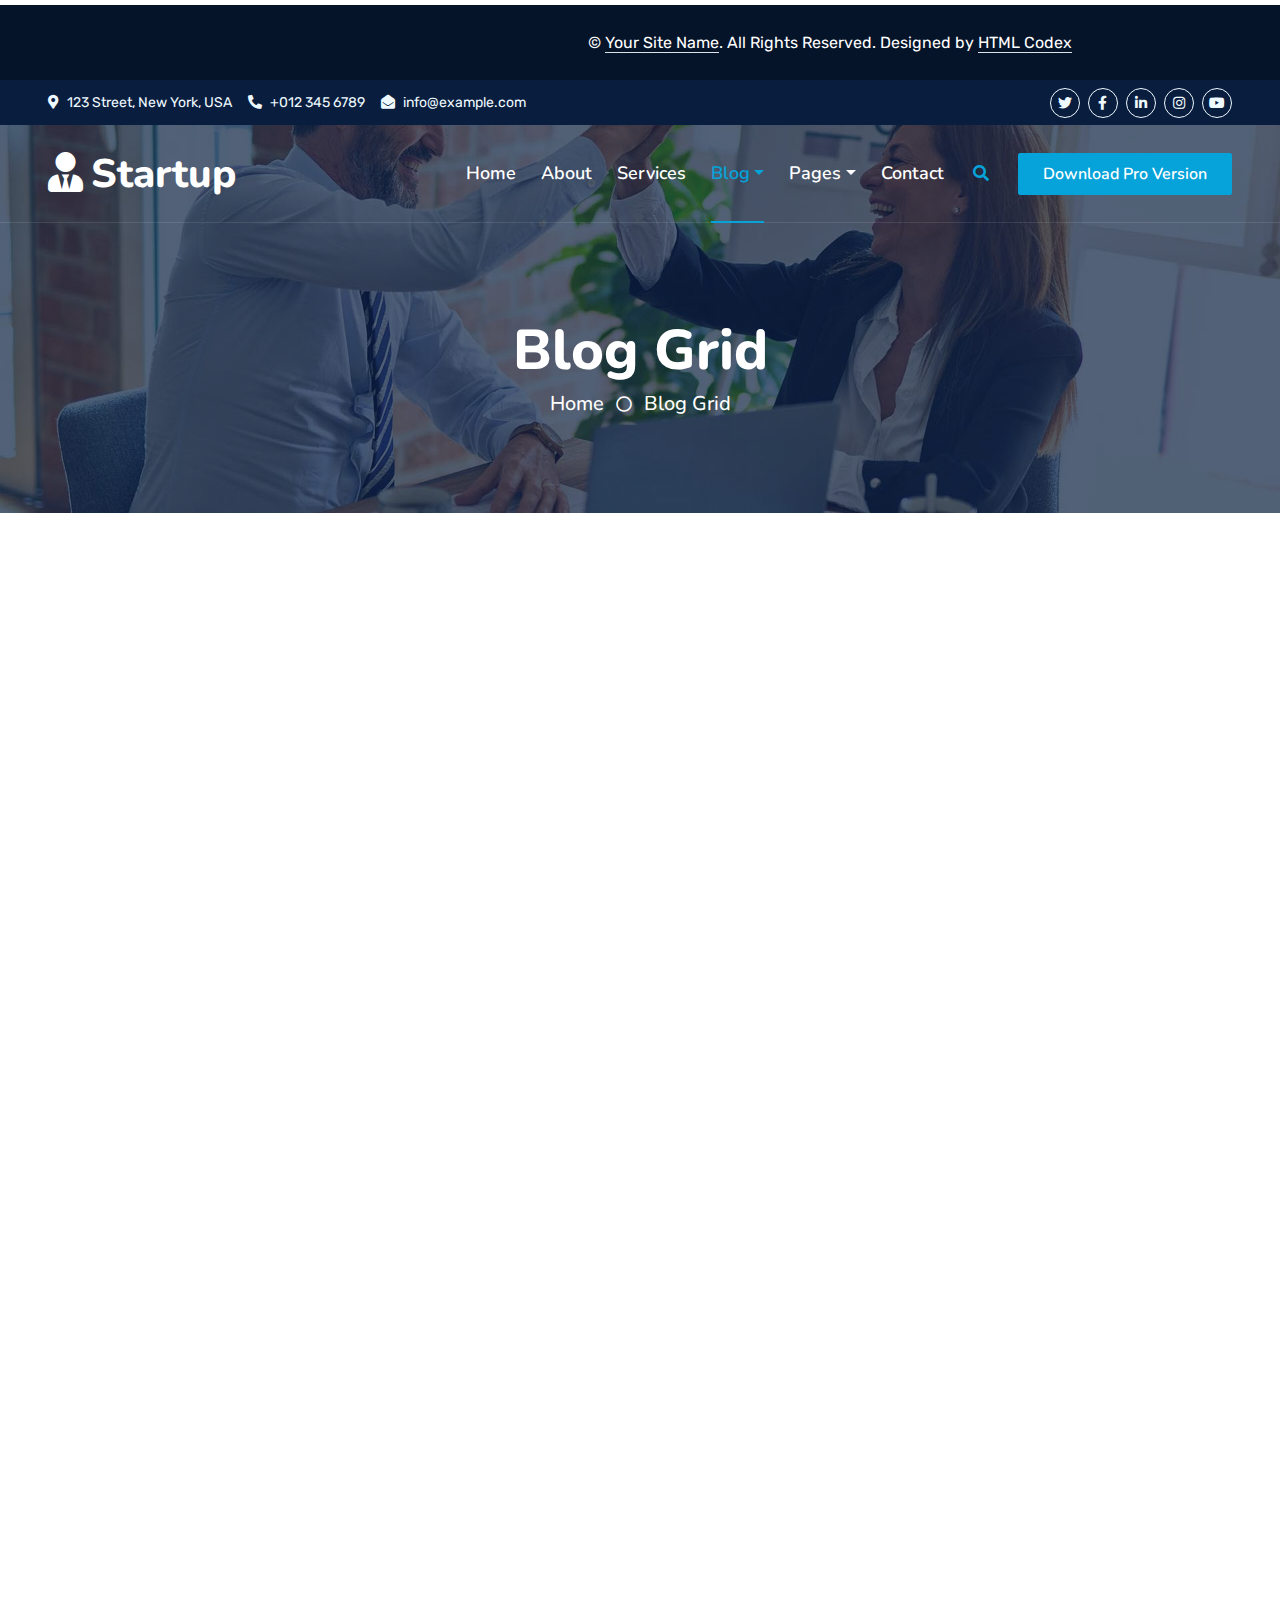
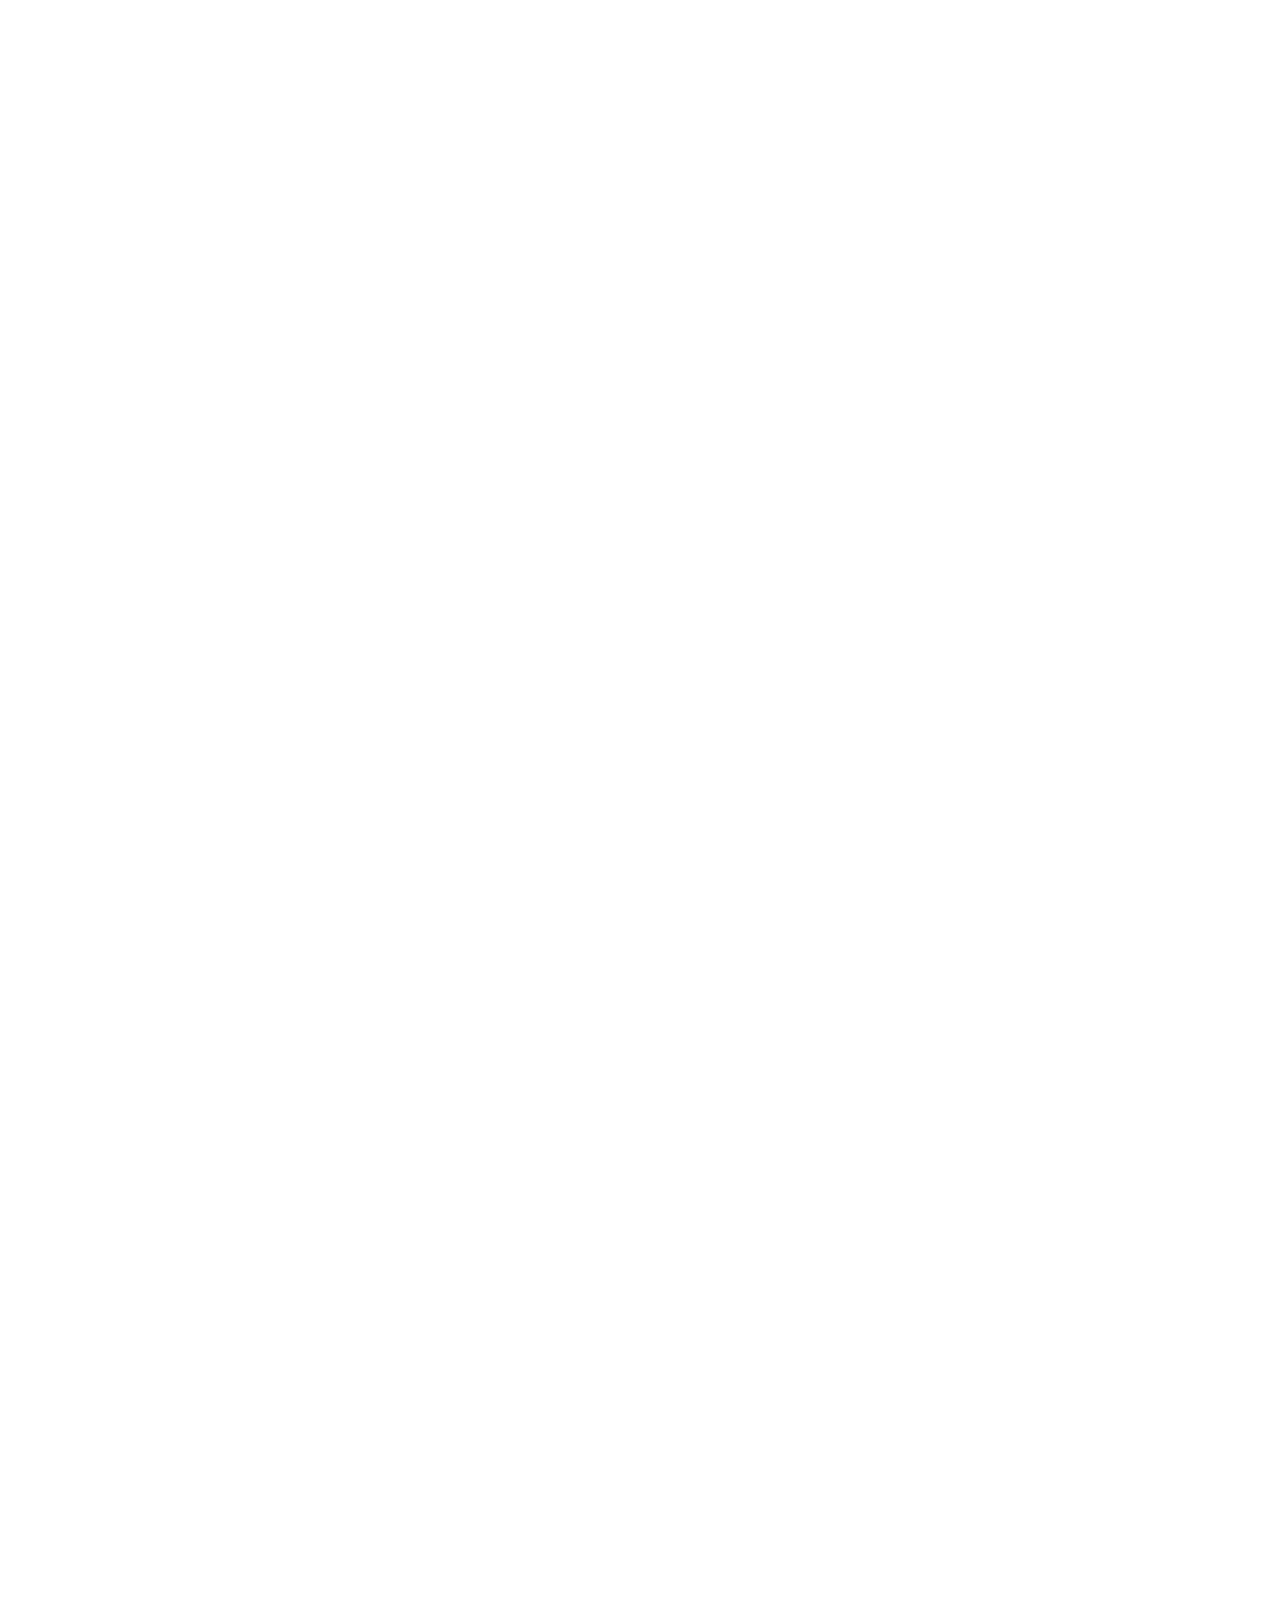
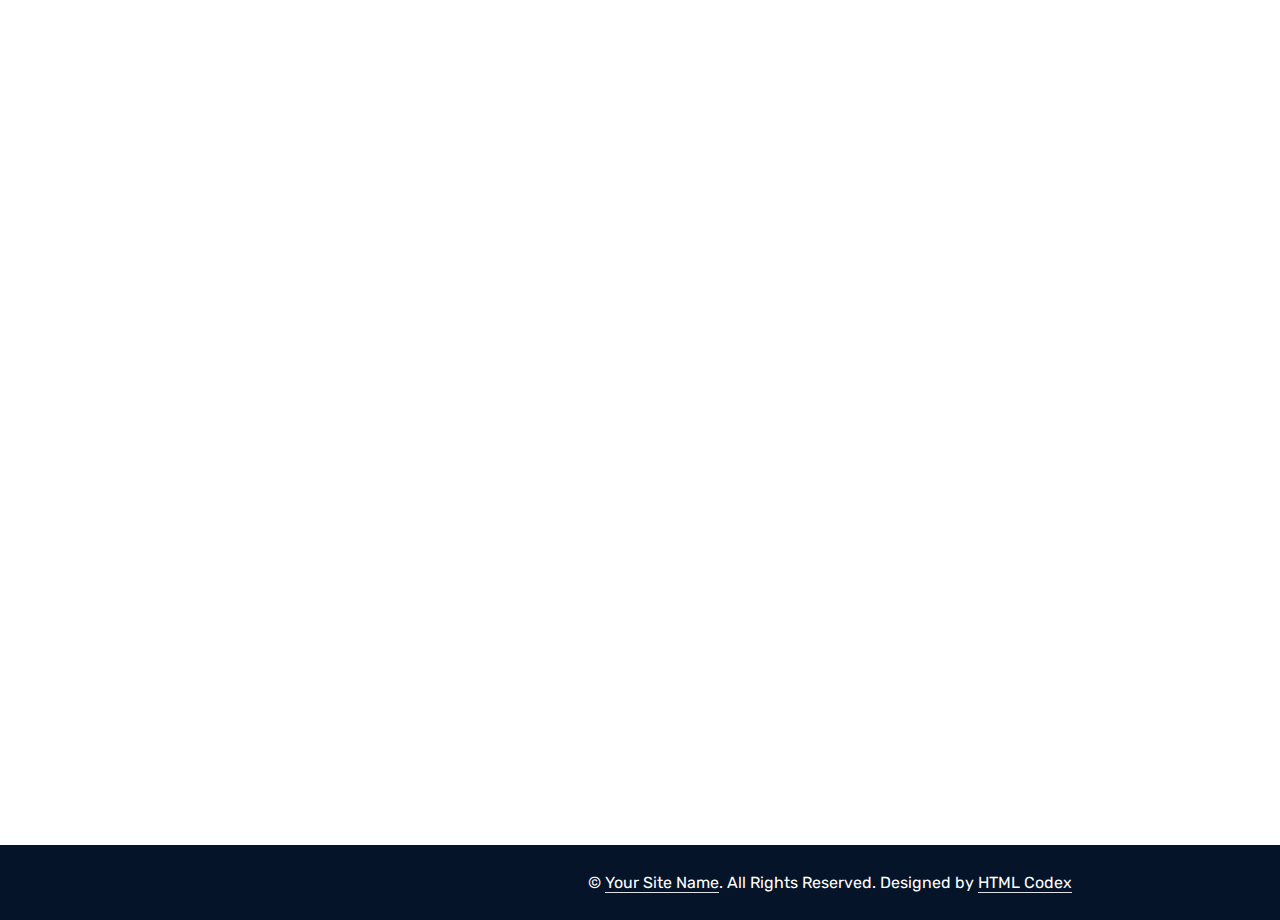
<file: blog.html>
<!DOCTYPE html>
<html lang="en">

<head>
    <meta charset="utf-8">
    <title>Startup - Startup Website Template</title>
    <meta content="width=device-width, initial-scale=1.0" name="viewport">
    <meta content="Free HTML Templates" name="keywords">
    <meta content="Free HTML Templates" name="description">

    <!-- Favicon -->
    <link href="img/favicon.ico" rel="icon">

    <!-- Google Web Fonts -->
    <link rel="preconnect" href="https://fonts.googleapis.com">
    <link rel="preconnect" href="https://fonts.gstatic.com" crossorigin>
    <link href="https://fonts.googleapis.com/css2?family=Nunito:wght@400;600;700;800&family=Rubik:wght@400;500;600;700&display=swap" rel="stylesheet">

    <!-- Icon Font Stylesheet -->
    <link href="https://cdnjs.cloudflare.com/ajax/libs/font-awesome/5.10.0/css/all.min.css" rel="stylesheet">
    <link href="https://cdn.jsdelivr.net/npm/bootstrap-icons@1.4.1/font/bootstrap-icons.css" rel="stylesheet">

    <!-- Libraries Stylesheet -->
    <link href="lib/owlcarousel/assets/owl.carousel.min.css" rel="stylesheet">
    <link href="lib/animate/animate.min.css" rel="stylesheet">

    <!-- Customized Bootstrap Stylesheet -->
    <link href="css/bootstrap.min.css" rel="stylesheet">

    <!-- Template Stylesheet -->
    <link href="css/style.css" rel="stylesheet">
</head>

<body>
    <!-- Spinner Start -->
    <div id="spinner" class="show bg-white position-fixed translate-middle w-100 vh-100 top-50 start-50 d-flex align-items-center justify-content-center">
        <div class="spinner"></div>
    </div>
    <!-- Spinner End -->


    <!-- Topbar Start -->
    <div class="container-fluid bg-dark px-5 d-none d-lg-block">
        <div class="row gx-0">
            <div class="col-lg-8 text-center text-lg-start mb-2 mb-lg-0">
                <div class="d-inline-flex align-items-center" style="height: 45px;">
                    <small class="me-3 text-light"><i class="fa fa-map-marker-alt me-2"></i>123 Street, New York, USA</small>
                    <small class="me-3 text-light"><i class="fa fa-phone-alt me-2"></i>+012 345 6789</small>
                    <small class="text-light"><i class="fa fa-envelope-open me-2"></i>info@example.com</small>
                </div>
            </div>
            <div class="col-lg-4 text-center text-lg-end">
                <div class="d-inline-flex align-items-center" style="height: 45px;">
                    <a class="btn btn-sm btn-outline-light btn-sm-square rounded-circle me-2" href=""><i class="fab fa-twitter fw-normal"></i></a>
                    <a class="btn btn-sm btn-outline-light btn-sm-square rounded-circle me-2" href=""><i class="fab fa-facebook-f fw-normal"></i></a>
                    <a class="btn btn-sm btn-outline-light btn-sm-square rounded-circle me-2" href=""><i class="fab fa-linkedin-in fw-normal"></i></a>
                    <a class="btn btn-sm btn-outline-light btn-sm-square rounded-circle me-2" href=""><i class="fab fa-instagram fw-normal"></i></a>
                    <a class="btn btn-sm btn-outline-light btn-sm-square rounded-circle" href=""><i class="fab fa-youtube fw-normal"></i></a>
                </div>
            </div>
        </div>
    </div>
    <!-- Topbar End -->


    <!-- Navbar Start -->
    <div class="container-fluid position-relative p-0">
        <nav class="navbar navbar-expand-lg navbar-dark px-5 py-3 py-lg-0">
            <a href="index.html" class="navbar-brand p-0">
                <h1 class="m-0"><i class="fa fa-user-tie me-2"></i>Startup</h1>
            </a>
            <button class="navbar-toggler" type="button" data-bs-toggle="collapse" data-bs-target="#navbarCollapse">
                <span class="fa fa-bars"></span>
            </button>
            <div class="collapse navbar-collapse" id="navbarCollapse">
                <div class="navbar-nav ms-auto py-0">
                    <a href="index.html" class="nav-item nav-link">Home</a>
                    <a href="about.html" class="nav-item nav-link">About</a>
                    <a href="service.html" class="nav-item nav-link">Services</a>
                    <div class="nav-item dropdown">
                        <a href="#" class="nav-link dropdown-toggle active" data-bs-toggle="dropdown">Blog</a>
                        <div class="dropdown-menu m-0">
                            <a href="blog.html" class="dropdown-item active">Blog Grid</a>
                            <a href="detail.html" class="dropdown-item">Blog Detail</a>
                        </div>
                    </div>
                    <div class="nav-item dropdown">
                        <a href="#" class="nav-link dropdown-toggle" data-bs-toggle="dropdown">Pages</a>
                        <div class="dropdown-menu m-0">
                            <a href="price.html" class="dropdown-item">Pricing Plan</a>
                            <a href="feature.html" class="dropdown-item">Our features</a>
                            <a href="team.html" class="dropdown-item">Team Members</a>
                            <a href="testimonial.html" class="dropdown-item">Testimonial</a>
                            <a href="quote.html" class="dropdown-item">Free Quote</a>
                        </div>
                    </div>
                    <a href="contact.html" class="nav-item nav-link">Contact</a>
                </div>
                <butaton type="button" class="btn text-primary ms-3" data-bs-toggle="modal" data-bs-target="#searchModal"><i class="fa fa-search"></i></butaton>
                <a href="https://htmlcodex.com/startup-company-website-template" class="btn btn-primary py-2 px-4 ms-3">Download Pro Version</a>
            </div>
        </nav>

        <div class="container-fluid bg-primary py-5 bg-header" style="margin-bottom: 90px;">
            <div class="row py-5">
                <div class="col-12 pt-lg-5 mt-lg-5 text-center">
                    <h1 class="display-4 text-white animated zoomIn">Blog Grid</h1>
                    <a href="" class="h5 text-white">Home</a>
                    <i class="far fa-circle text-white px-2"></i>
                    <a href="" class="h5 text-white">Blog Grid</a>
                </div>
            </div>
        </div>
    </div>
    <!-- Navbar End -->


    <!-- Full Screen Search Start -->
    <div class="modal fade" id="searchModal" tabindex="-1">
        <div class="modal-dialog modal-fullscreen">
            <div class="modal-content" style="background: rgba(9, 30, 62, .7);">
                <div class="modal-header border-0">
                    <button type="button" class="btn bg-white btn-close" data-bs-dismiss="modal" aria-label="Close"></button>
                </div>
                <div class="modal-body d-flex align-items-center justify-content-center">
                    <div class="input-group" style="max-width: 600px;">
                        <input type="text" class="form-control bg-transparent border-primary p-3" placeholder="Type search keyword">
                        <button class="btn btn-primary px-4"><i class="bi bi-search"></i></button>
                    </div>
                </div>
            </div>
        </div>
    </div>
    <!-- Full Screen Search End -->


    <!-- Blog Start -->
    <div class="container-fluid py-5 wow fadeInUp" data-wow-delay="0.1s">
        <div class="container py-5">
            <div class="row g-5">
                <!-- Blog list Start -->
                <div class="col-lg-8">
                    <div class="row g-5">
                        <div class="col-md-6 wow slideInUp" data-wow-delay="0.1s">
                            <div class="blog-item bg-light rounded overflow-hidden">
                                <div class="blog-img position-relative overflow-hidden">
                                    <img class="img-fluid" src="img/blog-1.jpg" alt="">
                                    <a class="position-absolute top-0 start-0 bg-primary text-white rounded-end mt-5 py-2 px-4" href="">Web Design</a>
                                </div>
                                <div class="p-4">
                                    <div class="d-flex mb-3">
                                        <small class="me-3"><i class="far fa-user text-primary me-2"></i>John Doe</small>
                                        <small><i class="far fa-calendar-alt text-primary me-2"></i>01 Jan, 2045</small>
                                    </div>
                                    <h4 class="mb-3">How to build a website</h4>
                                    <p>Dolor et eos labore stet justo sed est sed sed sed dolor stet amet</p>
                                    <a class="text-uppercase" href="">Read More <i class="bi bi-arrow-right"></i></a>
                                </div>
                            </div>
                        </div>
                        <div class="col-md-6 wow slideInUp" data-wow-delay="0.6s">
                            <div class="blog-item bg-light rounded overflow-hidden">
                                <div class="blog-img position-relative overflow-hidden">
                                    <img class="img-fluid" src="img/blog-2.jpg" alt="">
                                    <a class="position-absolute top-0 start-0 bg-primary text-white rounded-end mt-5 py-2 px-4" href="">Web Design</a>
                                </div>
                                <div class="p-4">
                                    <div class="d-flex mb-3">
                                        <small class="me-3"><i class="far fa-user text-primary me-2"></i>John Doe</small>
                                        <small><i class="far fa-calendar-alt text-primary me-2"></i>01 Jan, 2045</small>
                                    </div>
                                    <h4 class="mb-3">How to build a website</h4>
                                    <p>Dolor et eos labore stet justo sed est sed sed sed dolor stet amet</p>
                                    <a class="text-uppercase" href="">Read More <i class="bi bi-arrow-right"></i></a>
                                </div>
                            </div>
                        </div>
                        <div class="col-md-6 wow slideInUp" data-wow-delay="0.1s">
                            <div class="blog-item bg-light rounded overflow-hidden">
                                <div class="blog-img position-relative overflow-hidden">
                                    <img class="img-fluid" src="img/blog-3.jpg" alt="">
                                    <a class="position-absolute top-0 start-0 bg-primary text-white rounded-end mt-5 py-2 px-4" href="">Web Design</a>
                                </div>
                                <div class="p-4">
                                    <div class="d-flex mb-3">
                                        <small class="me-3"><i class="far fa-user text-primary me-2"></i>John Doe</small>
                                        <small><i class="far fa-calendar-alt text-primary me-2"></i>01 Jan, 2045</small>
                                    </div>
                                    <h4 class="mb-3">How to build a website</h4>
                                    <p>Dolor et eos labore stet justo sed est sed sed sed dolor stet amet</p>
                                    <a class="text-uppercase" href="">Read More <i class="bi bi-arrow-right"></i></a>
                                </div>
                            </div>
                        </div>
                        <div class="col-md-6 wow slideInUp" data-wow-delay="0.6s">
                            <div class="blog-item bg-light rounded overflow-hidden">
                                <div class="blog-img position-relative overflow-hidden">
                                    <img class="img-fluid" src="img/blog-1.jpg" alt="">
                                    <a class="position-absolute top-0 start-0 bg-primary text-white rounded-end mt-5 py-2 px-4" href="">Web Design</a>
                                </div>
                                <div class="p-4">
                                    <div class="d-flex mb-3">
                                        <small class="me-3"><i class="far fa-user text-primary me-2"></i>John Doe</small>
                                        <small><i class="far fa-calendar-alt text-primary me-2"></i>01 Jan, 2045</small>
                                    </div>
                                    <h4 class="mb-3">How to build a website</h4>
                                    <p>Dolor et eos labore stet justo sed est sed sed sed dolor stet amet</p>
                                    <a class="text-uppercase" href="">Read More <i class="bi bi-arrow-right"></i></a>
                                </div>
                            </div>
                        </div>
                        <div class="col-md-6 wow slideInUp" data-wow-delay="0.1s">
                            <div class="blog-item bg-light rounded overflow-hidden">
                                <div class="blog-img position-relative overflow-hidden">
                                    <img class="img-fluid" src="img/blog-2.jpg" alt="">
                                    <a class="position-absolute top-0 start-0 bg-primary text-white rounded-end mt-5 py-2 px-4" href="">Web Design</a>
                                </div>
                                <div class="p-4">
                                    <div class="d-flex mb-3">
                                        <small class="me-3"><i class="far fa-user text-primary me-2"></i>John Doe</small>
                                        <small><i class="far fa-calendar-alt text-primary me-2"></i>01 Jan, 2045</small>
                                    </div>
                                    <h4 class="mb-3">How to build a website</h4>
                                    <p>Dolor et eos labore stet justo sed est sed sed sed dolor stet amet</p>
                                    <a class="text-uppercase" href="">Read More <i class="bi bi-arrow-right"></i></a>
                                </div>
                            </div>
                        </div>
                        <div class="col-md-6 wow slideInUp" data-wow-delay="0.6s">
                            <div class="blog-item bg-light rounded overflow-hidden">
                                <div class="blog-img position-relative overflow-hidden">
                                    <img class="img-fluid" src="img/blog-3.jpg" alt="">
                                    <a class="position-absolute top-0 start-0 bg-primary text-white rounded-end mt-5 py-2 px-4" href="">Web Design</a>
                                </div>
                                <div class="p-4">
                                    <div class="d-flex mb-3">
                                        <small class="me-3"><i class="far fa-user text-primary me-2"></i>John Doe</small>
                                        <small><i class="far fa-calendar-alt text-primary me-2"></i>01 Jan, 2045</small>
                                    </div>
                                    <h4 class="mb-3">How to build a website</h4>
                                    <p>Dolor et eos labore stet justo sed est sed sed sed dolor stet amet</p>
                                    <a class="text-uppercase" href="">Read More <i class="bi bi-arrow-right"></i></a>
                                </div>
                            </div>
                        </div>
                        <div class="col-md-6 wow slideInUp" data-wow-delay="0.1s">
                            <div class="blog-item bg-light rounded overflow-hidden">
                                <div class="blog-img position-relative overflow-hidden">
                                    <img class="img-fluid" src="img/blog-1.jpg" alt="">
                                    <a class="position-absolute top-0 start-0 bg-primary text-white rounded-end mt-5 py-2 px-4" href="">Web Design</a>
                                </div>
                                <div class="p-4">
                                    <div class="d-flex mb-3">
                                        <small class="me-3"><i class="far fa-user text-primary me-2"></i>John Doe</small>
                                        <small><i class="far fa-calendar-alt text-primary me-2"></i>01 Jan, 2045</small>
                                    </div>
                                    <h4 class="mb-3">How to build a website</h4>
                                    <p>Dolor et eos labore stet justo sed est sed sed sed dolor stet amet</p>
                                    <a class="text-uppercase" href="">Read More <i class="bi bi-arrow-right"></i></a>
                                </div>
                            </div>
                        </div>
                        <div class="col-md-6 wow slideInUp" data-wow-delay="0.6s">
                            <div class="blog-item bg-light rounded overflow-hidden">
                                <div class="blog-img position-relative overflow-hidden">
                                    <img class="img-fluid" src="img/blog-2.jpg" alt="">
                                    <a class="position-absolute top-0 start-0 bg-primary text-white rounded-end mt-5 py-2 px-4" href="">Web Design</a>
                                </div>
                                <div class="p-4">
                                    <div class="d-flex mb-3">
                                        <small class="me-3"><i class="far fa-user text-primary me-2"></i>John Doe</small>
                                        <small><i class="far fa-calendar-alt text-primary me-2"></i>01 Jan, 2045</small>
                                    </div>
                                    <h4 class="mb-3">How to build a website</h4>
                                    <p>Dolor et eos labore stet justo sed est sed sed sed dolor stet amet</p>
                                    <a class="text-uppercase" href="">Read More <i class="bi bi-arrow-right"></i></a>
                                </div>
                            </div>
                        </div>
                        <div class="col-md-6 wow slideInUp" data-wow-delay="0.1s">
                            <div class="blog-item bg-light rounded overflow-hidden">
                                <div class="blog-img position-relative overflow-hidden">
                                    <img class="img-fluid" src="img/blog-3.jpg" alt="">
                                    <a class="position-absolute top-0 start-0 bg-primary text-white rounded-end mt-5 py-2 px-4" href="">Web Design</a>
                                </div>
                                <div class="p-4">
                                    <div class="d-flex mb-3">
                                        <small class="me-3"><i class="far fa-user text-primary me-2"></i>John Doe</small>
                                        <small><i class="far fa-calendar-alt text-primary me-2"></i>01 Jan, 2045</small>
                                    </div>
                                    <h4 class="mb-3">How to build a website</h4>
                                    <p>Dolor et eos labore stet justo sed est sed sed sed dolor stet amet</p>
                                    <a class="text-uppercase" href="">Read More <i class="bi bi-arrow-right"></i></a>
                                </div>
                            </div>
                        </div>
                        <div class="col-md-6 wow slideInUp" data-wow-delay="0.6s">
                            <div class="blog-item bg-light rounded overflow-hidden">
                                <div class="blog-img position-relative overflow-hidden">
                                    <img class="img-fluid" src="img/blog-1.jpg" alt="">
                                    <a class="position-absolute top-0 start-0 bg-primary text-white rounded-end mt-5 py-2 px-4" href="">Web Design</a>
                                </div>
                                <div class="p-4">
                                    <div class="d-flex mb-3">
                                        <small class="me-3"><i class="far fa-user text-primary me-2"></i>John Doe</small>
                                        <small><i class="far fa-calendar-alt text-primary me-2"></i>01 Jan, 2045</small>
                                    </div>
                                    <h4 class="mb-3">How to build a website</h4>
                                    <p>Dolor et eos labore stet justo sed est sed sed sed dolor stet amet</p>
                                    <a class="text-uppercase" href="">Read More <i class="bi bi-arrow-right"></i></a>
                                </div>
                            </div>
                        </div>
                        <div class="col-12 wow slideInUp" data-wow-delay="0.1s">
                            <nav aria-label="Page navigation">
                              <ul class="pagination pagination-lg m-0">
                                <li class="page-item disabled">
                                  <a class="page-link rounded-0" href="#" aria-label="Previous">
                                    <span aria-hidden="true"><i class="bi bi-arrow-left"></i></span>
                                  </a>
                                </li>
                                <li class="page-item active"><a class="page-link" href="#">1</a></li>
                                <li class="page-item"><a class="page-link" href="#">2</a></li>
                                <li class="page-item"><a class="page-link" href="#">3</a></li>
                                <li class="page-item">
                                  <a class="page-link rounded-0" href="#" aria-label="Next">
                                    <span aria-hidden="true"><i class="bi bi-arrow-right"></i></span>
                                  </a>
                                </li>
                              </ul>
                            </nav>
                        </div>
                    </div>
                </div>
                <!-- Blog list End -->
    
                <!-- Sidebar Start -->
                <div class="col-lg-4">
                    <!-- Search Form Start -->
                    <div class="mb-5 wow slideInUp" data-wow-delay="0.1s">
                        <div class="input-group">
                            <input type="text" class="form-control p-3" placeholder="Keyword">
                            <button class="btn btn-primary px-4"><i class="bi bi-search"></i></button>
                        </div>
                    </div>
                    <!-- Search Form End -->
    
                    <!-- Category Start -->
                    <div class="mb-5 wow slideInUp" data-wow-delay="0.1s">
                        <div class="section-title section-title-sm position-relative pb-3 mb-4">
                            <h3 class="mb-0">Categories</h3>
                        </div>
                        <div class="link-animated d-flex flex-column justify-content-start">
                            <a class="h5 fw-semi-bold bg-light rounded py-2 px-3 mb-2" href="#"><i class="bi bi-arrow-right me-2"></i>Web Design</a>
                            <a class="h5 fw-semi-bold bg-light rounded py-2 px-3 mb-2" href="#"><i class="bi bi-arrow-right me-2"></i>Web Development</a>
                            <a class="h5 fw-semi-bold bg-light rounded py-2 px-3 mb-2" href="#"><i class="bi bi-arrow-right me-2"></i>Web Development</a>
                            <a class="h5 fw-semi-bold bg-light rounded py-2 px-3 mb-2" href="#"><i class="bi bi-arrow-right me-2"></i>Keyword Research</a>
                            <a class="h5 fw-semi-bold bg-light rounded py-2 px-3 mb-2" href="#"><i class="bi bi-arrow-right me-2"></i>Email Marketing</a>
                        </div>
                    </div>
                    <!-- Category End -->
    
                    <!-- Recent Post Start -->
                    <div class="mb-5 wow slideInUp" data-wow-delay="0.1s">
                        <div class="section-title section-title-sm position-relative pb-3 mb-4">
                            <h3 class="mb-0">Recent Post</h3>
                        </div>
                        <div class="d-flex rounded overflow-hidden mb-3">
                            <img class="img-fluid" src="img/blog-1.jpg" style="width: 100px; height: 100px; object-fit: cover;" alt="">
                            <a href="" class="h5 fw-semi-bold d-flex align-items-center bg-light px-3 mb-0">Lorem ipsum dolor sit amet adipis elit
                            </a>
                        </div>
                        <div class="d-flex rounded overflow-hidden mb-3">
                            <img class="img-fluid" src="img/blog-2.jpg" style="width: 100px; height: 100px; object-fit: cover;" alt="">
                            <a href="" class="h5 fw-semi-bold d-flex align-items-center bg-light px-3 mb-0">Lorem ipsum dolor sit amet adipis elit
                            </a>
                        </div>
                        <div class="d-flex rounded overflow-hidden mb-3">
                            <img class="img-fluid" src="img/blog-3.jpg" style="width: 100px; height: 100px; object-fit: cover;" alt="">
                            <a href="" class="h5 fw-semi-bold d-flex align-items-center bg-light px-3 mb-0">Lorem ipsum dolor sit amet adipis elit
                            </a>
                        </div>
                        <div class="d-flex rounded overflow-hidden mb-3">
                            <img class="img-fluid" src="img/blog-1.jpg" style="width: 100px; height: 100px; object-fit: cover;" alt="">
                            <a href="" class="h5 fw-semi-bold d-flex align-items-center bg-light px-3 mb-0">Lorem ipsum dolor sit amet adipis elit
                            </a>
                        </div>
                        <div class="d-flex rounded overflow-hidden mb-3">
                            <img class="img-fluid" src="img/blog-2.jpg" style="width: 100px; height: 100px; object-fit: cover;" alt="">
                            <a href="" class="h5 fw-semi-bold d-flex align-items-center bg-light px-3 mb-0">Lorem ipsum dolor sit amet adipis elit
                            </a>
                        </div>
                        <div class="d-flex rounded overflow-hidden mb-3">
                            <img class="img-fluid" src="img/blog-3.jpg" style="width: 100px; height: 100px; object-fit: cover;" alt="">
                            <a href="" class="h5 fw-semi-bold d-flex align-items-center bg-light px-3 mb-0">Lorem ipsum dolor sit amet adipis elit
                            </a>
                        </div>
                    </div>
                    <!-- Recent Post End -->
    
                    <!-- Image Start -->
                    <div class="mb-5 wow slideInUp" data-wow-delay="0.1s">
                        <img src="img/blog-1.jpg" alt="" class="img-fluid rounded">
                    </div>
                    <!-- Image End -->
    
                    <!-- Tags Start -->
                    <div class="mb-5 wow slideInUp" data-wow-delay="0.1s">
                        <div class="section-title section-title-sm position-relative pb-3 mb-4">
                            <h3 class="mb-0">Tag Cloud</h3>
                        </div>
                        <div class="d-flex flex-wrap m-n1">
                            <a href="" class="btn btn-light m-1">Design</a>
                            <a href="" class="btn btn-light m-1">Development</a>
                            <a href="" class="btn btn-light m-1">Marketing</a>
                            <a href="" class="btn btn-light m-1">SEO</a>
                            <a href="" class="btn btn-light m-1">Writing</a>
                            <a href="" class="btn btn-light m-1">Consulting</a>
                            <a href="" class="btn btn-light m-1">Design</a>
                            <a href="" class="btn btn-light m-1">Development</a>
                            <a href="" class="btn btn-light m-1">Marketing</a>
                            <a href="" class="btn btn-light m-1">SEO</a>
                            <a href="" class="btn btn-light m-1">Writing</a>
                            <a href="" class="btn btn-light m-1">Consulting</a>
                        </div>
                    </div>
                    <!-- Tags End -->
    
                    <!-- Plain Text Start -->
                    <div class="wow slideInUp" data-wow-delay="0.1s">
                        <div class="section-title section-title-sm position-relative pb-3 mb-4">
                            <h3 class="mb-0">Plain Text</h3>
                        </div>
                        <div class="bg-light text-center" style="padding: 30px;">
                            <p>Vero sea et accusam justo dolor accusam lorem consetetur, dolores sit amet sit dolor clita kasd justo, diam accusam no sea ut tempor magna takimata, amet sit et diam dolor ipsum amet diam</p>
                            <a href="" class="btn btn-primary py-2 px-4">Read More</a>
                        </div>
                    </div>
                    <!-- Plain Text End -->
                </div>
                <!-- Sidebar End -->
            </div>
        </div>
    </div>
    <!-- Blog End -->


    <!-- Vendor Start -->
    <div class="container-fluid py-5 wow fadeInUp" data-wow-delay="0.1s">
        <div class="container py-5 mb-5">
            <div class="bg-white">
                <div class="owl-carousel vendor-carousel">
                    <img src="img/vendor-1.jpg" alt="">
                    <img src="img/vendor-2.jpg" alt="">
                    <img src="img/vendor-3.jpg" alt="">
                    <img src="img/vendor-4.jpg" alt="">
                    <img src="img/vendor-5.jpg" alt="">
                    <img src="img/vendor-6.jpg" alt="">
                    <img src="img/vendor-7.jpg" alt="">
                    <img src="img/vendor-8.jpg" alt="">
                    <img src="img/vendor-9.jpg" alt="">
                </div>
            </div>
        </div>
    </div>
    <!-- Vendor End -->
    

    <!-- Footer Start -->
    <div class="container-fluid bg-dark text-light mt-5 wow fadeInUp" data-wow-delay="0.1s">
        <div class="container">
            <div class="row gx-5">
                <div class="col-lg-4 col-md-6 footer-about">
                    <div class="d-flex flex-column align-items-center justify-content-center text-center h-100 bg-primary p-4">
                        <a href="index.html" class="navbar-brand">
                            <h1 class="m-0 text-white"><i class="fa fa-user-tie me-2"></i>Startup</h1>
                        </a>
                        <p class="mt-3 mb-4">Lorem diam sit erat dolor elitr et, diam lorem justo amet clita stet eos sit. Elitr dolor duo lorem, elitr clita ipsum sea. Diam amet erat lorem stet eos. Diam amet et kasd eos duo.</p>
                        <form action="">
                            <div class="input-group">
                                <input type="text" class="form-control border-white p-3" placeholder="Your Email">
                                <button class="btn btn-dark">Sign Up</button>
                            </div>
                        </form>
                    </div>
                </div>
                <div class="col-lg-8 col-md-6">
                    <div class="row gx-5">
                        <div class="col-lg-4 col-md-12 pt-5 mb-5">
                            <div class="section-title section-title-sm position-relative pb-3 mb-4">
                                <h3 class="text-light mb-0">Get In Touch</h3>
                            </div>
                            <div class="d-flex mb-2">
                                <i class="bi bi-geo-alt text-primary me-2"></i>
                                <p class="mb-0">123 Street, New York, USA</p>
                            </div>
                            <div class="d-flex mb-2">
                                <i class="bi bi-envelope-open text-primary me-2"></i>
                                <p class="mb-0">info@example.com</p>
                            </div>
                            <div class="d-flex mb-2">
                                <i class="bi bi-telephone text-primary me-2"></i>
                                <p class="mb-0">+012 345 67890</p>
                            </div>
                            <div class="d-flex mt-4">
                                <a class="btn btn-primary btn-square me-2" href="#"><i class="fab fa-twitter fw-normal"></i></a>
                                <a class="btn btn-primary btn-square me-2" href="#"><i class="fab fa-facebook-f fw-normal"></i></a>
                                <a class="btn btn-primary btn-square me-2" href="#"><i class="fab fa-linkedin-in fw-normal"></i></a>
                                <a class="btn btn-primary btn-square" href="#"><i class="fab fa-instagram fw-normal"></i></a>
                            </div>
                        </div>
                        <div class="col-lg-4 col-md-12 pt-0 pt-lg-5 mb-5">
                            <div class="section-title section-title-sm position-relative pb-3 mb-4">
                                <h3 class="text-light mb-0">Quick Links</h3>
                            </div>
                            <div class="link-animated d-flex flex-column justify-content-start">
                                <a class="text-light mb-2" href="#"><i class="bi bi-arrow-right text-primary me-2"></i>Home</a>
                                <a class="text-light mb-2" href="#"><i class="bi bi-arrow-right text-primary me-2"></i>About Us</a>
                                <a class="text-light mb-2" href="#"><i class="bi bi-arrow-right text-primary me-2"></i>Our Services</a>
                                <a class="text-light mb-2" href="#"><i class="bi bi-arrow-right text-primary me-2"></i>Meet The Team</a>
                                <a class="text-light mb-2" href="#"><i class="bi bi-arrow-right text-primary me-2"></i>Latest Blog</a>
                                <a class="text-light" href="#"><i class="bi bi-arrow-right text-primary me-2"></i>Contact Us</a>
                            </div>
                        </div>
                        <div class="col-lg-4 col-md-12 pt-0 pt-lg-5 mb-5">
                            <div class="section-title section-title-sm position-relative pb-3 mb-4">
                                <h3 class="text-light mb-0">Popular Links</h3>
                            </div>
                            <div class="link-animated d-flex flex-column justify-content-start">
                                <a class="text-light mb-2" href="#"><i class="bi bi-arrow-right text-primary me-2"></i>Home</a>
                                <a class="text-light mb-2" href="#"><i class="bi bi-arrow-right text-primary me-2"></i>About Us</a>
                                <a class="text-light mb-2" href="#"><i class="bi bi-arrow-right text-primary me-2"></i>Our Services</a>
                                <a class="text-light mb-2" href="#"><i class="bi bi-arrow-right text-primary me-2"></i>Meet The Team</a>
                                <a class="text-light mb-2" href="#"><i class="bi bi-arrow-right text-primary me-2"></i>Latest Blog</a>
                                <a class="text-light" href="#"><i class="bi bi-arrow-right text-primary me-2"></i>Contact Us</a>
                            </div>
                        </div>
                    </div>
                </div>
            </div>
        </div>
    </div>
    <div class="container-fluid text-white" style="background: #061429;">
        <div class="container text-center">
            <div class="row justify-content-end">
                <div class="col-lg-8 col-md-6">
                    <div class="d-flex align-items-center justify-content-center" style="height: 75px;">
                        <p class="mb-0">&copy; <a class="text-white border-bottom" href="#">Your Site Name</a>. All Rights Reserved. 
						
						<!--/*** This template is free as long as you keep the footer author’s credit link/attribution link/backlink. If you'd like to use the template without the footer author’s credit link/attribution link/backlink, you can purchase the Credit Removal License from "https://htmlcodex.com/credit-removal". Thank you for your support. ***/-->
						Designed by <a class="text-white border-bottom" href="https://htmlcodex.com">HTML Codex</a></p>
                    </div>
                </div>
            </div>
        </div>
    </div>
    <!-- Footer End -->


    <!-- Back to Top -->
    <a href="#" class="btn btn-lg btn-primary btn-lg-square rounded back-to-top"><i class="bi bi-arrow-up"></i></a>


    <!-- JavaScript Libraries -->
    <script src="https://code.jquery.com/jquery-3.4.1.min.js"></script>
    <script src="https://cdn.jsdelivr.net/npm/bootstrap@5.0.0/dist/js/bootstrap.bundle.min.js"></script>
    <script src="lib/wow/wow.min.js"></script>
    <script src="lib/easing/easing.min.js"></script>
    <script src="lib/waypoints/waypoints.min.js"></script>
    <script src="lib/counterup/counterup.min.js"></script>
    <script src="lib/owlcarousel/owl.carousel.min.js"></script>

    <!-- Template Javascript -->
    <script src="js/main.js"></script>
</body>

</html><!DOCTYPE html>
<html lang="en">

<head>
    <meta charset="utf-8">
    <title>Startup - Startup Website Template</title>
    <meta content="width=device-width, initial-scale=1.0" name="viewport">
    <meta content="Free HTML Templates" name="keywords">
    <meta content="Free HTML Templates" name="description">

    <!-- Favicon -->
    <link href="img/favicon.ico" rel="icon">

    <!-- Google Web Fonts -->
    <link rel="preconnect" href="https://fonts.googleapis.com">
    <link rel="preconnect" href="https://fonts.gstatic.com" crossorigin>
    <link href="https://fonts.googleapis.com/css2?family=Nunito:wght@400;600;700;800&family=Rubik:wght@400;500;600;700&display=swap" rel="stylesheet">

    <!-- Icon Font Stylesheet -->
    <link href="https://cdnjs.cloudflare.com/ajax/libs/font-awesome/5.10.0/css/all.min.css" rel="stylesheet">
    <link href="https://cdn.jsdelivr.net/npm/bootstrap-icons@1.4.1/font/bootstrap-icons.css" rel="stylesheet">

    <!-- Libraries Stylesheet -->
    <link href="lib/owlcarousel/assets/owl.carousel.min.css" rel="stylesheet">
    <link href="lib/animate/animate.min.css" rel="stylesheet">

    <!-- Customized Bootstrap Stylesheet -->
    <link href="css/bootstrap.min.css" rel="stylesheet">

    <!-- Template Stylesheet -->
    <link href="css/style.css" rel="stylesheet">
</head>

<body>
    <!-- Spinner Start -->
    <div id="spinner" class="show bg-white position-fixed translate-middle w-100 vh-100 top-50 start-50 d-flex align-items-center justify-content-center">
        <div class="spinner"></div>
    </div>
    <!-- Spinner End -->


    <!-- Topbar Start -->
    <div class="container-fluid bg-dark px-5 d-none d-lg-block">
        <div class="row gx-0">
            <div class="col-lg-8 text-center text-lg-start mb-2 mb-lg-0">
                <div class="d-inline-flex align-items-center" style="height: 45px;">
                    <small class="me-3 text-light"><i class="fa fa-map-marker-alt me-2"></i>123 Street, New York, USA</small>
                    <small class="me-3 text-light"><i class="fa fa-phone-alt me-2"></i>+012 345 6789</small>
                    <small class="text-light"><i class="fa fa-envelope-open me-2"></i>info@example.com</small>
                </div>
            </div>
            <div class="col-lg-4 text-center text-lg-end">
                <div class="d-inline-flex align-items-center" style="height: 45px;">
                    <a class="btn btn-sm btn-outline-light btn-sm-square rounded-circle me-2" href=""><i class="fab fa-twitter fw-normal"></i></a>
                    <a class="btn btn-sm btn-outline-light btn-sm-square rounded-circle me-2" href=""><i class="fab fa-facebook-f fw-normal"></i></a>
                    <a class="btn btn-sm btn-outline-light btn-sm-square rounded-circle me-2" href=""><i class="fab fa-linkedin-in fw-normal"></i></a>
                    <a class="btn btn-sm btn-outline-light btn-sm-square rounded-circle me-2" href=""><i class="fab fa-instagram fw-normal"></i></a>
                    <a class="btn btn-sm btn-outline-light btn-sm-square rounded-circle" href=""><i class="fab fa-youtube fw-normal"></i></a>
                </div>
            </div>
        </div>
    </div>
    <!-- Topbar End -->


    <!-- Navbar Start -->
    <div class="container-fluid position-relative p-0">
        <nav class="navbar navbar-expand-lg navbar-dark px-5 py-3 py-lg-0">
            <a href="index.html" class="navbar-brand p-0">
                <h1 class="m-0"><i class="fa fa-user-tie me-2"></i>Startup</h1>
            </a>
            <button class="navbar-toggler" type="button" data-bs-toggle="collapse" data-bs-target="#navbarCollapse">
                <span class="fa fa-bars"></span>
            </button>
            <div class="collapse navbar-collapse" id="navbarCollapse">
                <div class="navbar-nav ms-auto py-0">
                    <a href="index.html" class="nav-item nav-link">Home</a>
                    <a href="about.html" class="nav-item nav-link">About</a>
                    <a href="service.html" class="nav-item nav-link">Services</a>
                    <div class="nav-item dropdown">
                        <a href="#" class="nav-link dropdown-toggle active" data-bs-toggle="dropdown">Blog</a>
                        <div class="dropdown-menu m-0">
                            <a href="blog.html" class="dropdown-item active">Blog Grid</a>
                            <a href="detail.html" class="dropdown-item">Blog Detail</a>
                        </div>
                    </div>
                    <div class="nav-item dropdown">
                        <a href="#" class="nav-link dropdown-toggle" data-bs-toggle="dropdown">Pages</a>
                        <div class="dropdown-menu m-0">
                            <a href="price.html" class="dropdown-item">Pricing Plan</a>
                            <a href="feature.html" class="dropdown-item">Our features</a>
                            <a href="team.html" class="dropdown-item">Team Members</a>
                            <a href="testimonial.html" class="dropdown-item">Testimonial</a>
                            <a href="quote.html" class="dropdown-item">Free Quote</a>
                        </div>
                    </div>
                    <a href="contact.html" class="nav-item nav-link">Contact</a>
                </div>
                <butaton type="button" class="btn text-primary ms-3" data-bs-toggle="modal" data-bs-target="#searchModal"><i class="fa fa-search"></i></butaton>
                <a href="https://htmlcodex.com/startup-company-website-template" class="btn btn-primary py-2 px-4 ms-3">Download Pro Version</a>
            </div>
        </nav>

        <div class="container-fluid bg-primary py-5 bg-header" style="margin-bottom: 90px;">
            <div class="row py-5">
                <div class="col-12 pt-lg-5 mt-lg-5 text-center">
                    <h1 class="display-4 text-white animated zoomIn">Blog Grid</h1>
                    <a href="" class="h5 text-white">Home</a>
                    <i class="far fa-circle text-white px-2"></i>
                    <a href="" class="h5 text-white">Blog Grid</a>
                </div>
            </div>
        </div>
    </div>
    <!-- Navbar End -->


    <!-- Full Screen Search Start -->
    <div class="modal fade" id="searchModal" tabindex="-1">
        <div class="modal-dialog modal-fullscreen">
            <div class="modal-content" style="background: rgba(9, 30, 62, .7);">
                <div class="modal-header border-0">
                    <button type="button" class="btn bg-white btn-close" data-bs-dismiss="modal" aria-label="Close"></button>
                </div>
                <div class="modal-body d-flex align-items-center justify-content-center">
                    <div class="input-group" style="max-width: 600px;">
                        <input type="text" class="form-control bg-transparent border-primary p-3" placeholder="Type search keyword">
                        <button class="btn btn-primary px-4"><i class="bi bi-search"></i></button>
                    </div>
                </div>
            </div>
        </div>
    </div>
    <!-- Full Screen Search End -->


    <!-- Blog Start -->
    <div class="container-fluid py-5 wow fadeInUp" data-wow-delay="0.1s">
        <div class="container py-5">
            <div class="row g-5">
                <!-- Blog list Start -->
                <div class="col-lg-8">
                    <div class="row g-5">
                        <div class="col-md-6 wow slideInUp" data-wow-delay="0.1s">
                            <div class="blog-item bg-light rounded overflow-hidden">
                                <div class="blog-img position-relative overflow-hidden">
                                    <img class="img-fluid" src="img/blog-1.jpg" alt="">
                                    <a class="position-absolute top-0 start-0 bg-primary text-white rounded-end mt-5 py-2 px-4" href="">Web Design</a>
                                </div>
                                <div class="p-4">
                                    <div class="d-flex mb-3">
                                        <small class="me-3"><i class="far fa-user text-primary me-2"></i>John Doe</small>
                                        <small><i class="far fa-calendar-alt text-primary me-2"></i>01 Jan, 2045</small>
                                    </div>
                                    <h4 class="mb-3">How to build a website</h4>
                                    <p>Dolor et eos labore stet justo sed est sed sed sed dolor stet amet</p>
                                    <a class="text-uppercase" href="">Read More <i class="bi bi-arrow-right"></i></a>
                                </div>
                            </div>
                        </div>
                        <div class="col-md-6 wow slideInUp" data-wow-delay="0.6s">
                            <div class="blog-item bg-light rounded overflow-hidden">
                                <div class="blog-img position-relative overflow-hidden">
                                    <img class="img-fluid" src="img/blog-2.jpg" alt="">
                                    <a class="position-absolute top-0 start-0 bg-primary text-white rounded-end mt-5 py-2 px-4" href="">Web Design</a>
                                </div>
                                <div class="p-4">
                                    <div class="d-flex mb-3">
                                        <small class="me-3"><i class="far fa-user text-primary me-2"></i>John Doe</small>
                                        <small><i class="far fa-calendar-alt text-primary me-2"></i>01 Jan, 2045</small>
                                    </div>
                                    <h4 class="mb-3">How to build a website</h4>
                                    <p>Dolor et eos labore stet justo sed est sed sed sed dolor stet amet</p>
                                    <a class="text-uppercase" href="">Read More <i class="bi bi-arrow-right"></i></a>
                                </div>
                            </div>
                        </div>
                        <div class="col-md-6 wow slideInUp" data-wow-delay="0.1s">
                            <div class="blog-item bg-light rounded overflow-hidden">
                                <div class="blog-img position-relative overflow-hidden">
                                    <img class="img-fluid" src="img/blog-3.jpg" alt="">
                                    <a class="position-absolute top-0 start-0 bg-primary text-white rounded-end mt-5 py-2 px-4" href="">Web Design</a>
                                </div>
                                <div class="p-4">
                                    <div class="d-flex mb-3">
                                        <small class="me-3"><i class="far fa-user text-primary me-2"></i>John Doe</small>
                                        <small><i class="far fa-calendar-alt text-primary me-2"></i>01 Jan, 2045</small>
                                    </div>
                                    <h4 class="mb-3">How to build a website</h4>
                                    <p>Dolor et eos labore stet justo sed est sed sed sed dolor stet amet</p>
                                    <a class="text-uppercase" href="">Read More <i class="bi bi-arrow-right"></i></a>
                                </div>
                            </div>
                        </div>
                        <div class="col-md-6 wow slideInUp" data-wow-delay="0.6s">
                            <div class="blog-item bg-light rounded overflow-hidden">
                                <div class="blog-img position-relative overflow-hidden">
                                    <img class="img-fluid" src="img/blog-1.jpg" alt="">
                                    <a class="position-absolute top-0 start-0 bg-primary text-white rounded-end mt-5 py-2 px-4" href="">Web Design</a>
                                </div>
                                <div class="p-4">
                                    <div class="d-flex mb-3">
                                        <small class="me-3"><i class="far fa-user text-primary me-2"></i>John Doe</small>
                                        <small><i class="far fa-calendar-alt text-primary me-2"></i>01 Jan, 2045</small>
                                    </div>
                                    <h4 class="mb-3">How to build a website</h4>
                                    <p>Dolor et eos labore stet justo sed est sed sed sed dolor stet amet</p>
                                    <a class="text-uppercase" href="">Read More <i class="bi bi-arrow-right"></i></a>
                                </div>
                            </div>
                        </div>
                        <div class="col-md-6 wow slideInUp" data-wow-delay="0.1s">
                            <div class="blog-item bg-light rounded overflow-hidden">
                                <div class="blog-img position-relative overflow-hidden">
                                    <img class="img-fluid" src="img/blog-2.jpg" alt="">
                                    <a class="position-absolute top-0 start-0 bg-primary text-white rounded-end mt-5 py-2 px-4" href="">Web Design</a>
                                </div>
                                <div class="p-4">
                                    <div class="d-flex mb-3">
                                        <small class="me-3"><i class="far fa-user text-primary me-2"></i>John Doe</small>
                                        <small><i class="far fa-calendar-alt text-primary me-2"></i>01 Jan, 2045</small>
                                    </div>
                                    <h4 class="mb-3">How to build a website</h4>
                                    <p>Dolor et eos labore stet justo sed est sed sed sed dolor stet amet</p>
                                    <a class="text-uppercase" href="">Read More <i class="bi bi-arrow-right"></i></a>
                                </div>
                            </div>
                        </div>
                        <div class="col-md-6 wow slideInUp" data-wow-delay="0.6s">
                            <div class="blog-item bg-light rounded overflow-hidden">
                                <div class="blog-img position-relative overflow-hidden">
                                    <img class="img-fluid" src="img/blog-3.jpg" alt="">
                                    <a class="position-absolute top-0 start-0 bg-primary text-white rounded-end mt-5 py-2 px-4" href="">Web Design</a>
                                </div>
                                <div class="p-4">
                                    <div class="d-flex mb-3">
                                        <small class="me-3"><i class="far fa-user text-primary me-2"></i>John Doe</small>
                                        <small><i class="far fa-calendar-alt text-primary me-2"></i>01 Jan, 2045</small>
                                    </div>
                                    <h4 class="mb-3">How to build a website</h4>
                                    <p>Dolor et eos labore stet justo sed est sed sed sed dolor stet amet</p>
                                    <a class="text-uppercase" href="">Read More <i class="bi bi-arrow-right"></i></a>
                                </div>
                            </div>
                        </div>
                        <div class="col-md-6 wow slideInUp" data-wow-delay="0.1s">
                            <div class="blog-item bg-light rounded overflow-hidden">
                                <div class="blog-img position-relative overflow-hidden">
                                    <img class="img-fluid" src="img/blog-1.jpg" alt="">
                                    <a class="position-absolute top-0 start-0 bg-primary text-white rounded-end mt-5 py-2 px-4" href="">Web Design</a>
                                </div>
                                <div class="p-4">
                                    <div class="d-flex mb-3">
                                        <small class="me-3"><i class="far fa-user text-primary me-2"></i>John Doe</small>
                                        <small><i class="far fa-calendar-alt text-primary me-2"></i>01 Jan, 2045</small>
                                    </div>
                                    <h4 class="mb-3">How to build a website</h4>
                                    <p>Dolor et eos labore stet justo sed est sed sed sed dolor stet amet</p>
                                    <a class="text-uppercase" href="">Read More <i class="bi bi-arrow-right"></i></a>
                                </div>
                            </div>
                        </div>
                        <div class="col-md-6 wow slideInUp" data-wow-delay="0.6s">
                            <div class="blog-item bg-light rounded overflow-hidden">
                                <div class="blog-img position-relative overflow-hidden">
                                    <img class="img-fluid" src="img/blog-2.jpg" alt="">
                                    <a class="position-absolute top-0 start-0 bg-primary text-white rounded-end mt-5 py-2 px-4" href="">Web Design</a>
                                </div>
                                <div class="p-4">
                                    <div class="d-flex mb-3">
                                        <small class="me-3"><i class="far fa-user text-primary me-2"></i>John Doe</small>
                                        <small><i class="far fa-calendar-alt text-primary me-2"></i>01 Jan, 2045</small>
                                    </div>
                                    <h4 class="mb-3">How to build a website</h4>
                                    <p>Dolor et eos labore stet justo sed est sed sed sed dolor stet amet</p>
                                    <a class="text-uppercase" href="">Read More <i class="bi bi-arrow-right"></i></a>
                                </div>
                            </div>
                        </div>
                        <div class="col-md-6 wow slideInUp" data-wow-delay="0.1s">
                            <div class="blog-item bg-light rounded overflow-hidden">
                                <div class="blog-img position-relative overflow-hidden">
                                    <img class="img-fluid" src="img/blog-3.jpg" alt="">
                                    <a class="position-absolute top-0 start-0 bg-primary text-white rounded-end mt-5 py-2 px-4" href="">Web Design</a>
                                </div>
                                <div class="p-4">
                                    <div class="d-flex mb-3">
                                        <small class="me-3"><i class="far fa-user text-primary me-2"></i>John Doe</small>
                                        <small><i class="far fa-calendar-alt text-primary me-2"></i>01 Jan, 2045</small>
                                    </div>
                                    <h4 class="mb-3">How to build a website</h4>
                                    <p>Dolor et eos labore stet justo sed est sed sed sed dolor stet amet</p>
                                    <a class="text-uppercase" href="">Read More <i class="bi bi-arrow-right"></i></a>
                                </div>
                            </div>
                        </div>
                        <div class="col-md-6 wow slideInUp" data-wow-delay="0.6s">
                            <div class="blog-item bg-light rounded overflow-hidden">
                                <div class="blog-img position-relative overflow-hidden">
                                    <img class="img-fluid" src="img/blog-1.jpg" alt="">
                                    <a class="position-absolute top-0 start-0 bg-primary text-white rounded-end mt-5 py-2 px-4" href="">Web Design</a>
                                </div>
                                <div class="p-4">
                                    <div class="d-flex mb-3">
                                        <small class="me-3"><i class="far fa-user text-primary me-2"></i>John Doe</small>
                                        <small><i class="far fa-calendar-alt text-primary me-2"></i>01 Jan, 2045</small>
                                    </div>
                                    <h4 class="mb-3">How to build a website</h4>
                                    <p>Dolor et eos labore stet justo sed est sed sed sed dolor stet amet</p>
                                    <a class="text-uppercase" href="">Read More <i class="bi bi-arrow-right"></i></a>
                                </div>
                            </div>
                        </div>
                        <div class="col-12 wow slideInUp" data-wow-delay="0.1s">
                            <nav aria-label="Page navigation">
                              <ul class="pagination pagination-lg m-0">
                                <li class="page-item disabled">
                                  <a class="page-link rounded-0" href="#" aria-label="Previous">
                                    <span aria-hidden="true"><i class="bi bi-arrow-left"></i></span>
                                  </a>
                                </li>
                                <li class="page-item active"><a class="page-link" href="#">1</a></li>
                                <li class="page-item"><a class="page-link" href="#">2</a></li>
                                <li class="page-item"><a class="page-link" href="#">3</a></li>
                                <li class="page-item">
                                  <a class="page-link rounded-0" href="#" aria-label="Next">
                                    <span aria-hidden="true"><i class="bi bi-arrow-right"></i></span>
                                  </a>
                                </li>
                              </ul>
                            </nav>
                        </div>
                    </div>
                </div>
                <!-- Blog list End -->
    
                <!-- Sidebar Start -->
                <div class="col-lg-4">
                    <!-- Search Form Start -->
                    <div class="mb-5 wow slideInUp" data-wow-delay="0.1s">
                        <div class="input-group">
                            <input type="text" class="form-control p-3" placeholder="Keyword">
                            <button class="btn btn-primary px-4"><i class="bi bi-search"></i></button>
                        </div>
                    </div>
                    <!-- Search Form End -->
    
                    <!-- Category Start -->
                    <div class="mb-5 wow slideInUp" data-wow-delay="0.1s">
                        <div class="section-title section-title-sm position-relative pb-3 mb-4">
                            <h3 class="mb-0">Categories</h3>
                        </div>
                        <div class="link-animated d-flex flex-column justify-content-start">
                            <a class="h5 fw-semi-bold bg-light rounded py-2 px-3 mb-2" href="#"><i class="bi bi-arrow-right me-2"></i>Web Design</a>
                            <a class="h5 fw-semi-bold bg-light rounded py-2 px-3 mb-2" href="#"><i class="bi bi-arrow-right me-2"></i>Web Development</a>
                            <a class="h5 fw-semi-bold bg-light rounded py-2 px-3 mb-2" href="#"><i class="bi bi-arrow-right me-2"></i>Web Development</a>
                            <a class="h5 fw-semi-bold bg-light rounded py-2 px-3 mb-2" href="#"><i class="bi bi-arrow-right me-2"></i>Keyword Research</a>
                            <a class="h5 fw-semi-bold bg-light rounded py-2 px-3 mb-2" href="#"><i class="bi bi-arrow-right me-2"></i>Email Marketing</a>
                        </div>
                    </div>
                    <!-- Category End -->
    
                    <!-- Recent Post Start -->
                    <div class="mb-5 wow slideInUp" data-wow-delay="0.1s">
                        <div class="section-title section-title-sm position-relative pb-3 mb-4">
                            <h3 class="mb-0">Recent Post</h3>
                        </div>
                        <div class="d-flex rounded overflow-hidden mb-3">
                            <img class="img-fluid" src="img/blog-1.jpg" style="width: 100px; height: 100px; object-fit: cover;" alt="">
                            <a href="" class="h5 fw-semi-bold d-flex align-items-center bg-light px-3 mb-0">Lorem ipsum dolor sit amet adipis elit
                            </a>
                        </div>
                        <div class="d-flex rounded overflow-hidden mb-3">
                            <img class="img-fluid" src="img/blog-2.jpg" style="width: 100px; height: 100px; object-fit: cover;" alt="">
                            <a href="" class="h5 fw-semi-bold d-flex align-items-center bg-light px-3 mb-0">Lorem ipsum dolor sit amet adipis elit
                            </a>
                        </div>
                        <div class="d-flex rounded overflow-hidden mb-3">
                            <img class="img-fluid" src="img/blog-3.jpg" style="width: 100px; height: 100px; object-fit: cover;" alt="">
                            <a href="" class="h5 fw-semi-bold d-flex align-items-center bg-light px-3 mb-0">Lorem ipsum dolor sit amet adipis elit
                            </a>
                        </div>
                        <div class="d-flex rounded overflow-hidden mb-3">
                            <img class="img-fluid" src="img/blog-1.jpg" style="width: 100px; height: 100px; object-fit: cover;" alt="">
                            <a href="" class="h5 fw-semi-bold d-flex align-items-center bg-light px-3 mb-0">Lorem ipsum dolor sit amet adipis elit
                            </a>
                        </div>
                        <div class="d-flex rounded overflow-hidden mb-3">
                            <img class="img-fluid" src="img/blog-2.jpg" style="width: 100px; height: 100px; object-fit: cover;" alt="">
                            <a href="" class="h5 fw-semi-bold d-flex align-items-center bg-light px-3 mb-0">Lorem ipsum dolor sit amet adipis elit
                            </a>
                        </div>
                        <div class="d-flex rounded overflow-hidden mb-3">
                            <img class="img-fluid" src="img/blog-3.jpg" style="width: 100px; height: 100px; object-fit: cover;" alt="">
                            <a href="" class="h5 fw-semi-bold d-flex align-items-center bg-light px-3 mb-0">Lorem ipsum dolor sit amet adipis elit
                            </a>
                        </div>
                    </div>
                    <!-- Recent Post End -->
    
                    <!-- Image Start -->
                    <div class="mb-5 wow slideInUp" data-wow-delay="0.1s">
                        <img src="img/blog-1.jpg" alt="" class="img-fluid rounded">
                    </div>
                    <!-- Image End -->
    
                    <!-- Tags Start -->
                    <div class="mb-5 wow slideInUp" data-wow-delay="0.1s">
                        <div class="section-title section-title-sm position-relative pb-3 mb-4">
                            <h3 class="mb-0">Tag Cloud</h3>
                        </div>
                        <div class="d-flex flex-wrap m-n1">
                            <a href="" class="btn btn-light m-1">Design</a>
                            <a href="" class="btn btn-light m-1">Development</a>
                            <a href="" class="btn btn-light m-1">Marketing</a>
                            <a href="" class="btn btn-light m-1">SEO</a>
                            <a href="" class="btn btn-light m-1">Writing</a>
                            <a href="" class="btn btn-light m-1">Consulting</a>
                            <a href="" class="btn btn-light m-1">Design</a>
                            <a href="" class="btn btn-light m-1">Development</a>
                            <a href="" class="btn btn-light m-1">Marketing</a>
                            <a href="" class="btn btn-light m-1">SEO</a>
                            <a href="" class="btn btn-light m-1">Writing</a>
                            <a href="" class="btn btn-light m-1">Consulting</a>
                        </div>
                    </div>
                    <!-- Tags End -->
    
                    <!-- Plain Text Start -->
                    <div class="wow slideInUp" data-wow-delay="0.1s">
                        <div class="section-title section-title-sm position-relative pb-3 mb-4">
                            <h3 class="mb-0">Plain Text</h3>
                        </div>
                        <div class="bg-light text-center" style="padding: 30px;">
                            <p>Vero sea et accusam justo dolor accusam lorem consetetur, dolores sit amet sit dolor clita kasd justo, diam accusam no sea ut tempor magna takimata, amet sit et diam dolor ipsum amet diam</p>
                            <a href="" class="btn btn-primary py-2 px-4">Read More</a>
                        </div>
                    </div>
                    <!-- Plain Text End -->
                </div>
                <!-- Sidebar End -->
            </div>
        </div>
    </div>
    <!-- Blog End -->


    <!-- Vendor Start -->
    <div class="container-fluid py-5 wow fadeInUp" data-wow-delay="0.1s">
        <div class="container py-5 mb-5">
            <div class="bg-white">
                <div class="owl-carousel vendor-carousel">
                    <img src="img/vendor-1.jpg" alt="">
                    <img src="img/vendor-2.jpg" alt="">
                    <img src="img/vendor-3.jpg" alt="">
                    <img src="img/vendor-4.jpg" alt="">
                    <img src="img/vendor-5.jpg" alt="">
                    <img src="img/vendor-6.jpg" alt="">
                    <img src="img/vendor-7.jpg" alt="">
                    <img src="img/vendor-8.jpg" alt="">
                    <img src="img/vendor-9.jpg" alt="">
                </div>
            </div>
        </div>
    </div>
    <!-- Vendor End -->
    

    <!-- Footer Start -->
    <div class="container-fluid bg-dark text-light mt-5 wow fadeInUp" data-wow-delay="0.1s">
        <div class="container">
            <div class="row gx-5">
                <div class="col-lg-4 col-md-6 footer-about">
                    <div class="d-flex flex-column align-items-center justify-content-center text-center h-100 bg-primary p-4">
                        <a href="index.html" class="navbar-brand">
                            <h1 class="m-0 text-white"><i class="fa fa-user-tie me-2"></i>Startup</h1>
                        </a>
                        <p class="mt-3 mb-4">Lorem diam sit erat dolor elitr et, diam lorem justo amet clita stet eos sit. Elitr dolor duo lorem, elitr clita ipsum sea. Diam amet erat lorem stet eos. Diam amet et kasd eos duo.</p>
                        <form action="">
                            <div class="input-group">
                                <input type="text" class="form-control border-white p-3" placeholder="Your Email">
                                <button class="btn btn-dark">Sign Up</button>
                            </div>
                        </form>
                    </div>
                </div>
                <div class="col-lg-8 col-md-6">
                    <div class="row gx-5">
                        <div class="col-lg-4 col-md-12 pt-5 mb-5">
                            <div class="section-title section-title-sm position-relative pb-3 mb-4">
                                <h3 class="text-light mb-0">Get In Touch</h3>
                            </div>
                            <div class="d-flex mb-2">
                                <i class="bi bi-geo-alt text-primary me-2"></i>
                                <p class="mb-0">123 Street, New York, USA</p>
                            </div>
                            <div class="d-flex mb-2">
                                <i class="bi bi-envelope-open text-primary me-2"></i>
                                <p class="mb-0">info@example.com</p>
                            </div>
                            <div class="d-flex mb-2">
                                <i class="bi bi-telephone text-primary me-2"></i>
                                <p class="mb-0">+012 345 67890</p>
                            </div>
                            <div class="d-flex mt-4">
                                <a class="btn btn-primary btn-square me-2" href="#"><i class="fab fa-twitter fw-normal"></i></a>
                                <a class="btn btn-primary btn-square me-2" href="#"><i class="fab fa-facebook-f fw-normal"></i></a>
                                <a class="btn btn-primary btn-square me-2" href="#"><i class="fab fa-linkedin-in fw-normal"></i></a>
                                <a class="btn btn-primary btn-square" href="#"><i class="fab fa-instagram fw-normal"></i></a>
                            </div>
                        </div>
                        <div class="col-lg-4 col-md-12 pt-0 pt-lg-5 mb-5">
                            <div class="section-title section-title-sm position-relative pb-3 mb-4">
                                <h3 class="text-light mb-0">Quick Links</h3>
                            </div>
                            <div class="link-animated d-flex flex-column justify-content-start">
                                <a class="text-light mb-2" href="#"><i class="bi bi-arrow-right text-primary me-2"></i>Home</a>
                                <a class="text-light mb-2" href="#"><i class="bi bi-arrow-right text-primary me-2"></i>About Us</a>
                                <a class="text-light mb-2" href="#"><i class="bi bi-arrow-right text-primary me-2"></i>Our Services</a>
                                <a class="text-light mb-2" href="#"><i class="bi bi-arrow-right text-primary me-2"></i>Meet The Team</a>
                                <a class="text-light mb-2" href="#"><i class="bi bi-arrow-right text-primary me-2"></i>Latest Blog</a>
                                <a class="text-light" href="#"><i class="bi bi-arrow-right text-primary me-2"></i>Contact Us</a>
                            </div>
                        </div>
                        <div class="col-lg-4 col-md-12 pt-0 pt-lg-5 mb-5">
                            <div class="section-title section-title-sm position-relative pb-3 mb-4">
                                <h3 class="text-light mb-0">Popular Links</h3>
                            </div>
                            <div class="link-animated d-flex flex-column justify-content-start">
                                <a class="text-light mb-2" href="#"><i class="bi bi-arrow-right text-primary me-2"></i>Home</a>
                                <a class="text-light mb-2" href="#"><i class="bi bi-arrow-right text-primary me-2"></i>About Us</a>
                                <a class="text-light mb-2" href="#"><i class="bi bi-arrow-right text-primary me-2"></i>Our Services</a>
                                <a class="text-light mb-2" href="#"><i class="bi bi-arrow-right text-primary me-2"></i>Meet The Team</a>
                                <a class="text-light mb-2" href="#"><i class="bi bi-arrow-right text-primary me-2"></i>Latest Blog</a>
                                <a class="text-light" href="#"><i class="bi bi-arrow-right text-primary me-2"></i>Contact Us</a>
                            </div>
                        </div>
                    </div>
                </div>
            </div>
        </div>
    </div>
    <div class="container-fluid text-white" style="background: #061429;">
        <div class="container text-center">
            <div class="row justify-content-end">
                <div class="col-lg-8 col-md-6">
                    <div class="d-flex align-items-center justify-content-center" style="height: 75px;">
                        <p class="mb-0">&copy; <a class="text-white border-bottom" href="#">Your Site Name</a>. All Rights Reserved. 
						
						<!--/*** This template is free as long as you keep the footer author’s credit link/attribution link/backlink. If you'd like to use the template without the footer author’s credit link/attribution link/backlink, you can purchase the Credit Removal License from "https://htmlcodex.com/credit-removal". Thank you for your support. ***/-->
						Designed by <a class="text-white border-bottom" href="https://htmlcodex.com">HTML Codex</a></p>
                    </div>
                </div>
            </div>
        </div>
    </div>
    <!-- Footer End -->


    <!-- Back to Top -->
    <a href="#" class="btn btn-lg btn-primary btn-lg-square rounded back-to-top"><i class="bi bi-arrow-up"></i></a>


    <!-- JavaScript Libraries -->
    <script src="https://code.jquery.com/jquery-3.4.1.min.js"></script>
    <script src="https://cdn.jsdelivr.net/npm/bootstrap@5.0.0/dist/js/bootstrap.bundle.min.js"></script>
    <script src="lib/wow/wow.min.js"></script>
    <script src="lib/easing/easing.min.js"></script>
    <script src="lib/waypoints/waypoints.min.js"></script>
    <script src="lib/counterup/counterup.min.js"></script>
    <script src="lib/owlcarousel/owl.carousel.min.js"></script>

    <!-- Template Javascript -->
    <script src="js/main.js"></script>
</body>

</html><!DOCTYPE html>
<html lang="en">

<head>
    <meta charset="utf-8">
    <title>Startup - Startup Website Template</title>
    <meta content="width=device-width, initial-scale=1.0" name="viewport">
    <meta content="Free HTML Templates" name="keywords">
    <meta content="Free HTML Templates" name="description">

    <!-- Favicon -->
    <link href="img/favicon.ico" rel="icon">

    <!-- Google Web Fonts -->
    <link rel="preconnect" href="https://fonts.googleapis.com">
    <link rel="preconnect" href="https://fonts.gstatic.com" crossorigin>
    <link href="https://fonts.googleapis.com/css2?family=Nunito:wght@400;600;700;800&family=Rubik:wght@400;500;600;700&display=swap" rel="stylesheet">

    <!-- Icon Font Stylesheet -->
    <link href="https://cdnjs.cloudflare.com/ajax/libs/font-awesome/5.10.0/css/all.min.css" rel="stylesheet">
    <link href="https://cdn.jsdelivr.net/npm/bootstrap-icons@1.4.1/font/bootstrap-icons.css" rel="stylesheet">

    <!-- Libraries Stylesheet -->
    <link href="lib/owlcarousel/assets/owl.carousel.min.css" rel="stylesheet">
    <link href="lib/animate/animate.min.css" rel="stylesheet">

    <!-- Customized Bootstrap Stylesheet -->
    <link href="css/bootstrap.min.css" rel="stylesheet">

    <!-- Template Stylesheet -->
    <link href="css/style.css" rel="stylesheet">
</head>

<body>
    <!-- Spinner Start -->
    <div id="spinner" class="show bg-white position-fixed translate-middle w-100 vh-100 top-50 start-50 d-flex align-items-center justify-content-center">
        <div class="spinner"></div>
    </div>
    <!-- Spinner End -->


    <!-- Topbar Start -->
    <div class="container-fluid bg-dark px-5 d-none d-lg-block">
        <div class="row gx-0">
            <div class="col-lg-8 text-center text-lg-start mb-2 mb-lg-0">
                <div class="d-inline-flex align-items-center" style="height: 45px;">
                    <small class="me-3 text-light"><i class="fa fa-map-marker-alt me-2"></i>123 Street, New York, USA</small>
                    <small class="me-3 text-light"><i class="fa fa-phone-alt me-2"></i>+012 345 6789</small>
                    <small class="text-light"><i class="fa fa-envelope-open me-2"></i>info@example.com</small>
                </div>
            </div>
            <div class="col-lg-4 text-center text-lg-end">
                <div class="d-inline-flex align-items-center" style="height: 45px;">
                    <a class="btn btn-sm btn-outline-light btn-sm-square rounded-circle me-2" href=""><i class="fab fa-twitter fw-normal"></i></a>
                    <a class="btn btn-sm btn-outline-light btn-sm-square rounded-circle me-2" href=""><i class="fab fa-facebook-f fw-normal"></i></a>
                    <a class="btn btn-sm btn-outline-light btn-sm-square rounded-circle me-2" href=""><i class="fab fa-linkedin-in fw-normal"></i></a>
                    <a class="btn btn-sm btn-outline-light btn-sm-square rounded-circle me-2" href=""><i class="fab fa-instagram fw-normal"></i></a>
                    <a class="btn btn-sm btn-outline-light btn-sm-square rounded-circle" href=""><i class="fab fa-youtube fw-normal"></i></a>
                </div>
            </div>
        </div>
    </div>
    <!-- Topbar End -->


    <!-- Navbar Start -->
    <div class="container-fluid position-relative p-0">
        <nav class="navbar navbar-expand-lg navbar-dark px-5 py-3 py-lg-0">
            <a href="index.html" class="navbar-brand p-0">
                <h1 class="m-0"><i class="fa fa-user-tie me-2"></i>Startup</h1>
            </a>
            <button class="navbar-toggler" type="button" data-bs-toggle="collapse" data-bs-target="#navbarCollapse">
                <span class="fa fa-bars"></span>
            </button>
            <div class="collapse navbar-collapse" id="navbarCollapse">
                <div class="navbar-nav ms-auto py-0">
                    <a href="index.html" class="nav-item nav-link">Home</a>
                    <a href="about.html" class="nav-item nav-link">About</a>
                    <a href="service.html" class="nav-item nav-link">Services</a>
                    <div class="nav-item dropdown">
                        <a href="#" class="nav-link dropdown-toggle active" data-bs-toggle="dropdown">Blog</a>
                        <div class="dropdown-menu m-0">
                            <a href="blog.html" class="dropdown-item active">Blog Grid</a>
                            <a href="detail.html" class="dropdown-item">Blog Detail</a>
                        </div>
                    </div>
                    <div class="nav-item dropdown">
                        <a href="#" class="nav-link dropdown-toggle" data-bs-toggle="dropdown">Pages</a>
                        <div class="dropdown-menu m-0">
                            <a href="price.html" class="dropdown-item">Pricing Plan</a>
                            <a href="feature.html" class="dropdown-item">Our features</a>
                            <a href="team.html" class="dropdown-item">Team Members</a>
                            <a href="testimonial.html" class="dropdown-item">Testimonial</a>
                            <a href="quote.html" class="dropdown-item">Free Quote</a>
                        </div>
                    </div>
                    <a href="contact.html" class="nav-item nav-link">Contact</a>
                </div>
                <butaton type="button" class="btn text-primary ms-3" data-bs-toggle="modal" data-bs-target="#searchModal"><i class="fa fa-search"></i></butaton>
                <a href="https://htmlcodex.com/startup-company-website-template" class="btn btn-primary py-2 px-4 ms-3">Download Pro Version</a>
            </div>
        </nav>

        <div class="container-fluid bg-primary py-5 bg-header" style="margin-bottom: 90px;">
            <div class="row py-5">
                <div class="col-12 pt-lg-5 mt-lg-5 text-center">
                    <h1 class="display-4 text-white animated zoomIn">Blog Grid</h1>
                    <a href="" class="h5 text-white">Home</a>
                    <i class="far fa-circle text-white px-2"></i>
                    <a href="" class="h5 text-white">Blog Grid</a>
                </div>
            </div>
        </div>
    </div>
    <!-- Navbar End -->


    <!-- Full Screen Search Start -->
    <div class="modal fade" id="searchModal" tabindex="-1">
        <div class="modal-dialog modal-fullscreen">
            <div class="modal-content" style="background: rgba(9, 30, 62, .7);">
                <div class="modal-header border-0">
                    <button type="button" class="btn bg-white btn-close" data-bs-dismiss="modal" aria-label="Close"></button>
                </div>
                <div class="modal-body d-flex align-items-center justify-content-center">
                    <div class="input-group" style="max-width: 600px;">
                        <input type="text" class="form-control bg-transparent border-primary p-3" placeholder="Type search keyword">
                        <button class="btn btn-primary px-4"><i class="bi bi-search"></i></button>
                    </div>
                </div>
            </div>
        </div>
    </div>
    <!-- Full Screen Search End -->


    <!-- Blog Start -->
    <div class="container-fluid py-5 wow fadeInUp" data-wow-delay="0.1s">
        <div class="container py-5">
            <div class="row g-5">
                <!-- Blog list Start -->
                <div class="col-lg-8">
                    <div class="row g-5">
                        <div class="col-md-6 wow slideInUp" data-wow-delay="0.1s">
                            <div class="blog-item bg-light rounded overflow-hidden">
                                <div class="blog-img position-relative overflow-hidden">
                                    <img class="img-fluid" src="img/blog-1.jpg" alt="">
                                    <a class="position-absolute top-0 start-0 bg-primary text-white rounded-end mt-5 py-2 px-4" href="">Web Design</a>
                                </div>
                                <div class="p-4">
                                    <div class="d-flex mb-3">
                                        <small class="me-3"><i class="far fa-user text-primary me-2"></i>John Doe</small>
                                        <small><i class="far fa-calendar-alt text-primary me-2"></i>01 Jan, 2045</small>
                                    </div>
                                    <h4 class="mb-3">How to build a website</h4>
                                    <p>Dolor et eos labore stet justo sed est sed sed sed dolor stet amet</p>
                                    <a class="text-uppercase" href="">Read More <i class="bi bi-arrow-right"></i></a>
                                </div>
                            </div>
                        </div>
                        <div class="col-md-6 wow slideInUp" data-wow-delay="0.6s">
                            <div class="blog-item bg-light rounded overflow-hidden">
                                <div class="blog-img position-relative overflow-hidden">
                                    <img class="img-fluid" src="img/blog-2.jpg" alt="">
                                    <a class="position-absolute top-0 start-0 bg-primary text-white rounded-end mt-5 py-2 px-4" href="">Web Design</a>
                                </div>
                                <div class="p-4">
                                    <div class="d-flex mb-3">
                                        <small class="me-3"><i class="far fa-user text-primary me-2"></i>John Doe</small>
                                        <small><i class="far fa-calendar-alt text-primary me-2"></i>01 Jan, 2045</small>
                                    </div>
                                    <h4 class="mb-3">How to build a website</h4>
                                    <p>Dolor et eos labore stet justo sed est sed sed sed dolor stet amet</p>
                                    <a class="text-uppercase" href="">Read More <i class="bi bi-arrow-right"></i></a>
                                </div>
                            </div>
                        </div>
                        <div class="col-md-6 wow slideInUp" data-wow-delay="0.1s">
                            <div class="blog-item bg-light rounded overflow-hidden">
                                <div class="blog-img position-relative overflow-hidden">
                                    <img class="img-fluid" src="img/blog-3.jpg" alt="">
                                    <a class="position-absolute top-0 start-0 bg-primary text-white rounded-end mt-5 py-2 px-4" href="">Web Design</a>
                                </div>
                                <div class="p-4">
                                    <div class="d-flex mb-3">
                                        <small class="me-3"><i class="far fa-user text-primary me-2"></i>John Doe</small>
                                        <small><i class="far fa-calendar-alt text-primary me-2"></i>01 Jan, 2045</small>
                                    </div>
                                    <h4 class="mb-3">How to build a website</h4>
                                    <p>Dolor et eos labore stet justo sed est sed sed sed dolor stet amet</p>
                                    <a class="text-uppercase" href="">Read More <i class="bi bi-arrow-right"></i></a>
                                </div>
                            </div>
                        </div>
                        <div class="col-md-6 wow slideInUp" data-wow-delay="0.6s">
                            <div class="blog-item bg-light rounded overflow-hidden">
                                <div class="blog-img position-relative overflow-hidden">
                                    <img class="img-fluid" src="img/blog-1.jpg" alt="">
                                    <a class="position-absolute top-0 start-0 bg-primary text-white rounded-end mt-5 py-2 px-4" href="">Web Design</a>
                                </div>
                                <div class="p-4">
                                    <div class="d-flex mb-3">
                                        <small class="me-3"><i class="far fa-user text-primary me-2"></i>John Doe</small>
                                        <small><i class="far fa-calendar-alt text-primary me-2"></i>01 Jan, 2045</small>
                                    </div>
                                    <h4 class="mb-3">How to build a website</h4>
                                    <p>Dolor et eos labore stet justo sed est sed sed sed dolor stet amet</p>
                                    <a class="text-uppercase" href="">Read More <i class="bi bi-arrow-right"></i></a>
                                </div>
                            </div>
                        </div>
                        <div class="col-md-6 wow slideInUp" data-wow-delay="0.1s">
                            <div class="blog-item bg-light rounded overflow-hidden">
                                <div class="blog-img position-relative overflow-hidden">
                                    <img class="img-fluid" src="img/blog-2.jpg" alt="">
                                    <a class="position-absolute top-0 start-0 bg-primary text-white rounded-end mt-5 py-2 px-4" href="">Web Design</a>
                                </div>
                                <div class="p-4">
                                    <div class="d-flex mb-3">
                                        <small class="me-3"><i class="far fa-user text-primary me-2"></i>John Doe</small>
                                        <small><i class="far fa-calendar-alt text-primary me-2"></i>01 Jan, 2045</small>
                                    </div>
                                    <h4 class="mb-3">How to build a website</h4>
                                    <p>Dolor et eos labore stet justo sed est sed sed sed dolor stet amet</p>
                                    <a class="text-uppercase" href="">Read More <i class="bi bi-arrow-right"></i></a>
                                </div>
                            </div>
                        </div>
                        <div class="col-md-6 wow slideInUp" data-wow-delay="0.6s">
                            <div class="blog-item bg-light rounded overflow-hidden">
                                <div class="blog-img position-relative overflow-hidden">
                                    <img class="img-fluid" src="img/blog-3.jpg" alt="">
                                    <a class="position-absolute top-0 start-0 bg-primary text-white rounded-end mt-5 py-2 px-4" href="">Web Design</a>
                                </div>
                                <div class="p-4">
                                    <div class="d-flex mb-3">
                                        <small class="me-3"><i class="far fa-user text-primary me-2"></i>John Doe</small>
                                        <small><i class="far fa-calendar-alt text-primary me-2"></i>01 Jan, 2045</small>
                                    </div>
                                    <h4 class="mb-3">How to build a website</h4>
                                    <p>Dolor et eos labore stet justo sed est sed sed sed dolor stet amet</p>
                                    <a class="text-uppercase" href="">Read More <i class="bi bi-arrow-right"></i></a>
                                </div>
                            </div>
                        </div>
                        <div class="col-md-6 wow slideInUp" data-wow-delay="0.1s">
                            <div class="blog-item bg-light rounded overflow-hidden">
                                <div class="blog-img position-relative overflow-hidden">
                                    <img class="img-fluid" src="img/blog-1.jpg" alt="">
                                    <a class="position-absolute top-0 start-0 bg-primary text-white rounded-end mt-5 py-2 px-4" href="">Web Design</a>
                                </div>
                                <div class="p-4">
                                    <div class="d-flex mb-3">
                                        <small class="me-3"><i class="far fa-user text-primary me-2"></i>John Doe</small>
                                        <small><i class="far fa-calendar-alt text-primary me-2"></i>01 Jan, 2045</small>
                                    </div>
                                    <h4 class="mb-3">How to build a website</h4>
                                    <p>Dolor et eos labore stet justo sed est sed sed sed dolor stet amet</p>
                                    <a class="text-uppercase" href="">Read More <i class="bi bi-arrow-right"></i></a>
                                </div>
                            </div>
                        </div>
                        <div class="col-md-6 wow slideInUp" data-wow-delay="0.6s">
                            <div class="blog-item bg-light rounded overflow-hidden">
                                <div class="blog-img position-relative overflow-hidden">
                                    <img class="img-fluid" src="img/blog-2.jpg" alt="">
                                    <a class="position-absolute top-0 start-0 bg-primary text-white rounded-end mt-5 py-2 px-4" href="">Web Design</a>
                                </div>
                                <div class="p-4">
                                    <div class="d-flex mb-3">
                                        <small class="me-3"><i class="far fa-user text-primary me-2"></i>John Doe</small>
                                        <small><i class="far fa-calendar-alt text-primary me-2"></i>01 Jan, 2045</small>
                                    </div>
                                    <h4 class="mb-3">How to build a website</h4>
                                    <p>Dolor et eos labore stet justo sed est sed sed sed dolor stet amet</p>
                                    <a class="text-uppercase" href="">Read More <i class="bi bi-arrow-right"></i></a>
                                </div>
                            </div>
                        </div>
                        <div class="col-md-6 wow slideInUp" data-wow-delay="0.1s">
                            <div class="blog-item bg-light rounded overflow-hidden">
                                <div class="blog-img position-relative overflow-hidden">
                                    <img class="img-fluid" src="img/blog-3.jpg" alt="">
                                    <a class="position-absolute top-0 start-0 bg-primary text-white rounded-end mt-5 py-2 px-4" href="">Web Design</a>
                                </div>
                                <div class="p-4">
                                    <div class="d-flex mb-3">
                                        <small class="me-3"><i class="far fa-user text-primary me-2"></i>John Doe</small>
                                        <small><i class="far fa-calendar-alt text-primary me-2"></i>01 Jan, 2045</small>
                                    </div>
                                    <h4 class="mb-3">How to build a website</h4>
                                    <p>Dolor et eos labore stet justo sed est sed sed sed dolor stet amet</p>
                                    <a class="text-uppercase" href="">Read More <i class="bi bi-arrow-right"></i></a>
                                </div>
                            </div>
                        </div>
                        <div class="col-md-6 wow slideInUp" data-wow-delay="0.6s">
                            <div class="blog-item bg-light rounded overflow-hidden">
                                <div class="blog-img position-relative overflow-hidden">
                                    <img class="img-fluid" src="img/blog-1.jpg" alt="">
                                    <a class="position-absolute top-0 start-0 bg-primary text-white rounded-end mt-5 py-2 px-4" href="">Web Design</a>
                                </div>
                                <div class="p-4">
                                    <div class="d-flex mb-3">
                                        <small class="me-3"><i class="far fa-user text-primary me-2"></i>John Doe</small>
                                        <small><i class="far fa-calendar-alt text-primary me-2"></i>01 Jan, 2045</small>
                                    </div>
                                    <h4 class="mb-3">How to build a website</h4>
                                    <p>Dolor et eos labore stet justo sed est sed sed sed dolor stet amet</p>
                                    <a class="text-uppercase" href="">Read More <i class="bi bi-arrow-right"></i></a>
                                </div>
                            </div>
                        </div>
                        <div class="col-12 wow slideInUp" data-wow-delay="0.1s">
                            <nav aria-label="Page navigation">
                              <ul class="pagination pagination-lg m-0">
                                <li class="page-item disabled">
                                  <a class="page-link rounded-0" href="#" aria-label="Previous">
                                    <span aria-hidden="true"><i class="bi bi-arrow-left"></i></span>
                                  </a>
                                </li>
                                <li class="page-item active"><a class="page-link" href="#">1</a></li>
                                <li class="page-item"><a class="page-link" href="#">2</a></li>
                                <li class="page-item"><a class="page-link" href="#">3</a></li>
                                <li class="page-item">
                                  <a class="page-link rounded-0" href="#" aria-label="Next">
                                    <span aria-hidden="true"><i class="bi bi-arrow-right"></i></span>
                                  </a>
                                </li>
                              </ul>
                            </nav>
                        </div>
                    </div>
                </div>
                <!-- Blog list End -->
    
                <!-- Sidebar Start -->
                <div class="col-lg-4">
                    <!-- Search Form Start -->
                    <div class="mb-5 wow slideInUp" data-wow-delay="0.1s">
                        <div class="input-group">
                            <input type="text" class="form-control p-3" placeholder="Keyword">
                            <button class="btn btn-primary px-4"><i class="bi bi-search"></i></button>
                        </div>
                    </div>
                    <!-- Search Form End -->
    
                    <!-- Category Start -->
                    <div class="mb-5 wow slideInUp" data-wow-delay="0.1s">
                        <div class="section-title section-title-sm position-relative pb-3 mb-4">
                            <h3 class="mb-0">Categories</h3>
                        </div>
                        <div class="link-animated d-flex flex-column justify-content-start">
                            <a class="h5 fw-semi-bold bg-light rounded py-2 px-3 mb-2" href="#"><i class="bi bi-arrow-right me-2"></i>Web Design</a>
                            <a class="h5 fw-semi-bold bg-light rounded py-2 px-3 mb-2" href="#"><i class="bi bi-arrow-right me-2"></i>Web Development</a>
                            <a class="h5 fw-semi-bold bg-light rounded py-2 px-3 mb-2" href="#"><i class="bi bi-arrow-right me-2"></i>Web Development</a>
                            <a class="h5 fw-semi-bold bg-light rounded py-2 px-3 mb-2" href="#"><i class="bi bi-arrow-right me-2"></i>Keyword Research</a>
                            <a class="h5 fw-semi-bold bg-light rounded py-2 px-3 mb-2" href="#"><i class="bi bi-arrow-right me-2"></i>Email Marketing</a>
                        </div>
                    </div>
                    <!-- Category End -->
    
                    <!-- Recent Post Start -->
                    <div class="mb-5 wow slideInUp" data-wow-delay="0.1s">
                        <div class="section-title section-title-sm position-relative pb-3 mb-4">
                            <h3 class="mb-0">Recent Post</h3>
                        </div>
                        <div class="d-flex rounded overflow-hidden mb-3">
                            <img class="img-fluid" src="img/blog-1.jpg" style="width: 100px; height: 100px; object-fit: cover;" alt="">
                            <a href="" class="h5 fw-semi-bold d-flex align-items-center bg-light px-3 mb-0">Lorem ipsum dolor sit amet adipis elit
                            </a>
                        </div>
                        <div class="d-flex rounded overflow-hidden mb-3">
                            <img class="img-fluid" src="img/blog-2.jpg" style="width: 100px; height: 100px; object-fit: cover;" alt="">
                            <a href="" class="h5 fw-semi-bold d-flex align-items-center bg-light px-3 mb-0">Lorem ipsum dolor sit amet adipis elit
                            </a>
                        </div>
                        <div class="d-flex rounded overflow-hidden mb-3">
                            <img class="img-fluid" src="img/blog-3.jpg" style="width: 100px; height: 100px; object-fit: cover;" alt="">
                            <a href="" class="h5 fw-semi-bold d-flex align-items-center bg-light px-3 mb-0">Lorem ipsum dolor sit amet adipis elit
                            </a>
                        </div>
                        <div class="d-flex rounded overflow-hidden mb-3">
                            <img class="img-fluid" src="img/blog-1.jpg" style="width: 100px; height: 100px; object-fit: cover;" alt="">
                            <a href="" class="h5 fw-semi-bold d-flex align-items-center bg-light px-3 mb-0">Lorem ipsum dolor sit amet adipis elit
                            </a>
                        </div>
                        <div class="d-flex rounded overflow-hidden mb-3">
                            <img class="img-fluid" src="img/blog-2.jpg" style="width: 100px; height: 100px; object-fit: cover;" alt="">
                            <a href="" class="h5 fw-semi-bold d-flex align-items-center bg-light px-3 mb-0">Lorem ipsum dolor sit amet adipis elit
                            </a>
                        </div>
                        <div class="d-flex rounded overflow-hidden mb-3">
                            <img class="img-fluid" src="img/blog-3.jpg" style="width: 100px; height: 100px; object-fit: cover;" alt="">
                            <a href="" class="h5 fw-semi-bold d-flex align-items-center bg-light px-3 mb-0">Lorem ipsum dolor sit amet adipis elit
                            </a>
                        </div>
                    </div>
                    <!-- Recent Post End -->
    
                    <!-- Image Start -->
                    <div class="mb-5 wow slideInUp" data-wow-delay="0.1s">
                        <img src="img/blog-1.jpg" alt="" class="img-fluid rounded">
                    </div>
                    <!-- Image End -->
    
                    <!-- Tags Start -->
                    <div class="mb-5 wow slideInUp" data-wow-delay="0.1s">
                        <div class="section-title section-title-sm position-relative pb-3 mb-4">
                            <h3 class="mb-0">Tag Cloud</h3>
                        </div>
                        <div class="d-flex flex-wrap m-n1">
                            <a href="" class="btn btn-light m-1">Design</a>
                            <a href="" class="btn btn-light m-1">Development</a>
                            <a href="" class="btn btn-light m-1">Marketing</a>
                            <a href="" class="btn btn-light m-1">SEO</a>
                            <a href="" class="btn btn-light m-1">Writing</a>
                            <a href="" class="btn btn-light m-1">Consulting</a>
                            <a href="" class="btn btn-light m-1">Design</a>
                            <a href="" class="btn btn-light m-1">Development</a>
                            <a href="" class="btn btn-light m-1">Marketing</a>
                            <a href="" class="btn btn-light m-1">SEO</a>
                            <a href="" class="btn btn-light m-1">Writing</a>
                            <a href="" class="btn btn-light m-1">Consulting</a>
                        </div>
                    </div>
                    <!-- Tags End -->
    
                    <!-- Plain Text Start -->
                    <div class="wow slideInUp" data-wow-delay="0.1s">
                        <div class="section-title section-title-sm position-relative pb-3 mb-4">
                            <h3 class="mb-0">Plain Text</h3>
                        </div>
                        <div class="bg-light text-center" style="padding: 30px;">
                            <p>Vero sea et accusam justo dolor accusam lorem consetetur, dolores sit amet sit dolor clita kasd justo, diam accusam no sea ut tempor magna takimata, amet sit et diam dolor ipsum amet diam</p>
                            <a href="" class="btn btn-primary py-2 px-4">Read More</a>
                        </div>
                    </div>
                    <!-- Plain Text End -->
                </div>
                <!-- Sidebar End -->
            </div>
        </div>
    </div>
    <!-- Blog End -->


    <!-- Vendor Start -->
    <div class="container-fluid py-5 wow fadeInUp" data-wow-delay="0.1s">
        <div class="container py-5 mb-5">
            <div class="bg-white">
                <div class="owl-carousel vendor-carousel">
                    <img src="img/vendor-1.jpg" alt="">
                    <img src="img/vendor-2.jpg" alt="">
                    <img src="img/vendor-3.jpg" alt="">
                    <img src="img/vendor-4.jpg" alt="">
                    <img src="img/vendor-5.jpg" alt="">
                    <img src="img/vendor-6.jpg" alt="">
                    <img src="img/vendor-7.jpg" alt="">
                    <img src="img/vendor-8.jpg" alt="">
                    <img src="img/vendor-9.jpg" alt="">
                </div>
            </div>
        </div>
    </div>
    <!-- Vendor End -->
    

    <!-- Footer Start -->
    <div class="container-fluid bg-dark text-light mt-5 wow fadeInUp" data-wow-delay="0.1s">
        <div class="container">
            <div class="row gx-5">
                <div class="col-lg-4 col-md-6 footer-about">
                    <div class="d-flex flex-column align-items-center justify-content-center text-center h-100 bg-primary p-4">
                        <a href="index.html" class="navbar-brand">
                            <h1 class="m-0 text-white"><i class="fa fa-user-tie me-2"></i>Startup</h1>
                        </a>
                        <p class="mt-3 mb-4">Lorem diam sit erat dolor elitr et, diam lorem justo amet clita stet eos sit. Elitr dolor duo lorem, elitr clita ipsum sea. Diam amet erat lorem stet eos. Diam amet et kasd eos duo.</p>
                        <form action="">
                            <div class="input-group">
                                <input type="text" class="form-control border-white p-3" placeholder="Your Email">
                                <button class="btn btn-dark">Sign Up</button>
                            </div>
                        </form>
                    </div>
                </div>
                <div class="col-lg-8 col-md-6">
                    <div class="row gx-5">
                        <div class="col-lg-4 col-md-12 pt-5 mb-5">
                            <div class="section-title section-title-sm position-relative pb-3 mb-4">
                                <h3 class="text-light mb-0">Get In Touch</h3>
                            </div>
                            <div class="d-flex mb-2">
                                <i class="bi bi-geo-alt text-primary me-2"></i>
                                <p class="mb-0">123 Street, New York, USA</p>
                            </div>
                            <div class="d-flex mb-2">
                                <i class="bi bi-envelope-open text-primary me-2"></i>
                                <p class="mb-0">info@example.com</p>
                            </div>
                            <div class="d-flex mb-2">
                                <i class="bi bi-telephone text-primary me-2"></i>
                                <p class="mb-0">+012 345 67890</p>
                            </div>
                            <div class="d-flex mt-4">
                                <a class="btn btn-primary btn-square me-2" href="#"><i class="fab fa-twitter fw-normal"></i></a>
                                <a class="btn btn-primary btn-square me-2" href="#"><i class="fab fa-facebook-f fw-normal"></i></a>
                                <a class="btn btn-primary btn-square me-2" href="#"><i class="fab fa-linkedin-in fw-normal"></i></a>
                                <a class="btn btn-primary btn-square" href="#"><i class="fab fa-instagram fw-normal"></i></a>
                            </div>
                        </div>
                        <div class="col-lg-4 col-md-12 pt-0 pt-lg-5 mb-5">
                            <div class="section-title section-title-sm position-relative pb-3 mb-4">
                                <h3 class="text-light mb-0">Quick Links</h3>
                            </div>
                            <div class="link-animated d-flex flex-column justify-content-start">
                                <a class="text-light mb-2" href="#"><i class="bi bi-arrow-right text-primary me-2"></i>Home</a>
                                <a class="text-light mb-2" href="#"><i class="bi bi-arrow-right text-primary me-2"></i>About Us</a>
                                <a class="text-light mb-2" href="#"><i class="bi bi-arrow-right text-primary me-2"></i>Our Services</a>
                                <a class="text-light mb-2" href="#"><i class="bi bi-arrow-right text-primary me-2"></i>Meet The Team</a>
                                <a class="text-light mb-2" href="#"><i class="bi bi-arrow-right text-primary me-2"></i>Latest Blog</a>
                                <a class="text-light" href="#"><i class="bi bi-arrow-right text-primary me-2"></i>Contact Us</a>
                            </div>
                        </div>
                        <div class="col-lg-4 col-md-12 pt-0 pt-lg-5 mb-5">
                            <div class="section-title section-title-sm position-relative pb-3 mb-4">
                                <h3 class="text-light mb-0">Popular Links</h3>
                            </div>
                            <div class="link-animated d-flex flex-column justify-content-start">
                                <a class="text-light mb-2" href="#"><i class="bi bi-arrow-right text-primary me-2"></i>Home</a>
                                <a class="text-light mb-2" href="#"><i class="bi bi-arrow-right text-primary me-2"></i>About Us</a>
                                <a class="text-light mb-2" href="#"><i class="bi bi-arrow-right text-primary me-2"></i>Our Services</a>
                                <a class="text-light mb-2" href="#"><i class="bi bi-arrow-right text-primary me-2"></i>Meet The Team</a>
                                <a class="text-light mb-2" href="#"><i class="bi bi-arrow-right text-primary me-2"></i>Latest Blog</a>
                                <a class="text-light" href="#"><i class="bi bi-arrow-right text-primary me-2"></i>Contact Us</a>
                            </div>
                        </div>
                    </div>
                </div>
            </div>
        </div>
    </div>
    <div class="container-fluid text-white" style="background: #061429;">
        <div class="container text-center">
            <div class="row justify-content-end">
                <div class="col-lg-8 col-md-6">
                    <div class="d-flex align-items-center justify-content-center" style="height: 75px;">
                        <p class="mb-0">&copy; <a class="text-white border-bottom" href="#">Your Site Name</a>. All Rights Reserved. 
						
						<!--/*** This template is free as long as you keep the footer author’s credit link/attribution link/backlink. If you'd like to use the template without the footer author’s credit link/attribution link/backlink, you can purchase the Credit Removal License from "https://htmlcodex.com/credit-removal". Thank you for your support. ***/-->
						Designed by <a class="text-white border-bottom" href="https://htmlcodex.com">HTML Codex</a></p>
                    </div>
                </div>
            </div>
        </div>
    </div>
    <!-- Footer End -->


    <!-- Back to Top -->
    <a href="#" class="btn btn-lg btn-primary btn-lg-square rounded back-to-top"><i class="bi bi-arrow-up"></i></a>


    <!-- JavaScript Libraries -->
    <script src="https://code.jquery.com/jquery-3.4.1.min.js"></script>
    <script src="https://cdn.jsdelivr.net/npm/bootstrap@5.0.0/dist/js/bootstrap.bundle.min.js"></script>
    <script src="lib/wow/wow.min.js"></script>
    <script src="lib/easing/easing.min.js"></script>
    <script src="lib/waypoints/waypoints.min.js"></script>
    <script src="lib/counterup/counterup.min.js"></script>
    <script src="lib/owlcarousel/owl.carousel.min.js"></script>

    <!-- Template Javascript -->
    <script src="js/main.js"></script>
</body>

</html>
</file>
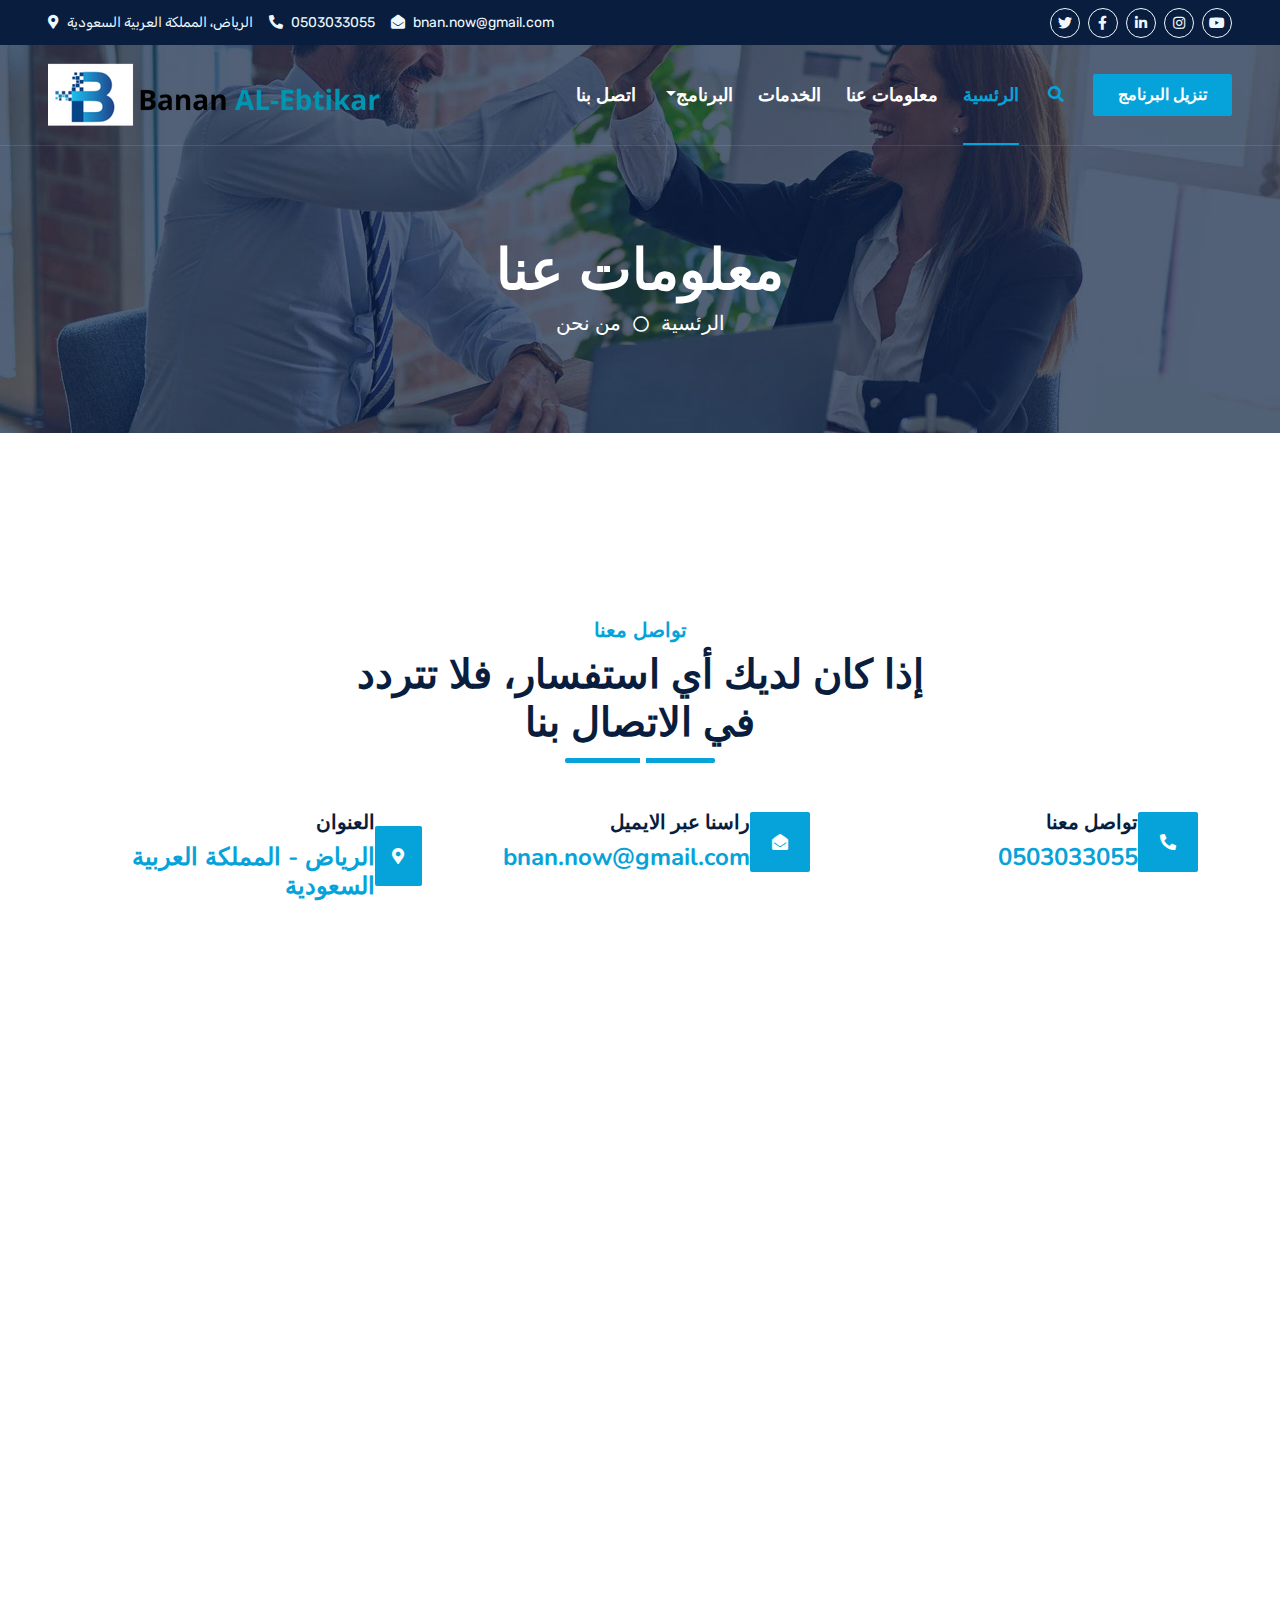
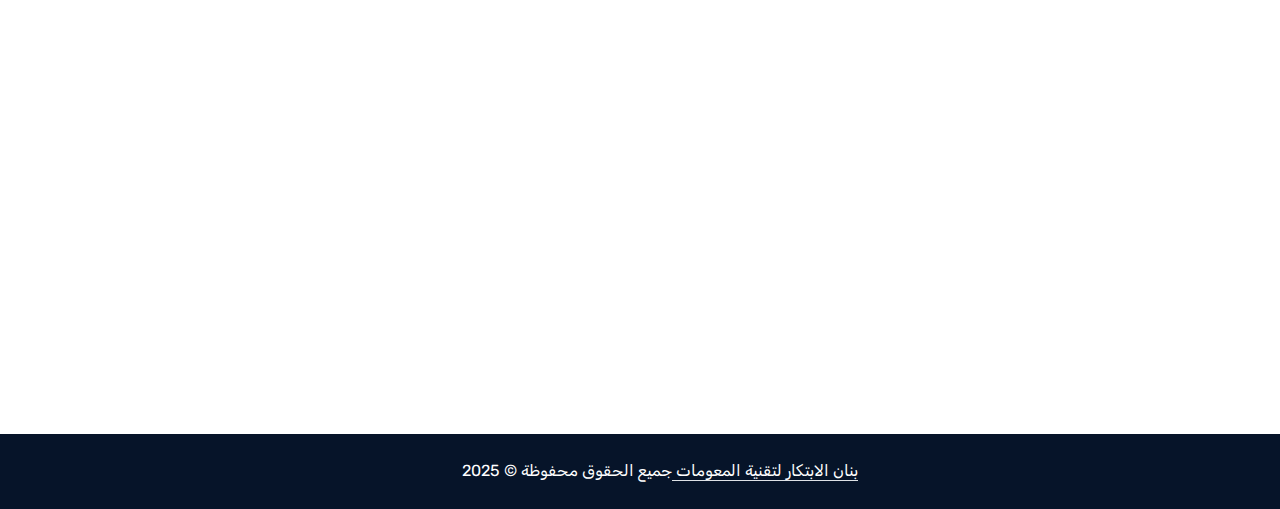
<file: contact.html>
<!DOCTYPE html>
<html lang="en">

<head>
    <meta charset="utf-8">
    <title>مؤسسة بنان الابتكار لتقنية المعلومات</title>
    <meta content="width=device-width, initial-scale=1.0" name="viewport">
    <meta name="keywords" content="برنامج كاشير, برنامج محاسبي, نظام محاسبة, حلول تقنية, بنان الابتكار, متاجر إلكترونية, نقاط البيع, إدارة المخزون, فواتير إلكترونية, محاسبة الأعمال, برمجة المتاجر, حلول تقنية المعلومات, نظام محاسبي متكامل">
    <meta name="description" content="مؤسسة بنان الابتكار لتقنية المعلومات تقدم حلولًا تقنية متكاملة تشمل برنامج الكاشير والمحاسبة، بالإضافة إلى تطوير المتاجر الإلكترونية المخصصة لإدارة أعمالك بكفاءة واحترافية.">


    <!-- Favicon -->
    <link href="img/favicon.ico" rel="icon">

    <!-- Google Web Fonts -->
    <link rel="preconnect" href="https://fonts.googleapis.com">
    <link rel="preconnect" href="https://fonts.gstatic.com" crossorigin>
    <link
        href="https://fonts.googleapis.com/css2?family=Nunito:wght@400;600;700;800&family=Rubik:wght@400;500;600;700&display=swap"
        rel="stylesheet">

    <!-- Icon Font Stylesheet -->
    <link href="https://cdnjs.cloudflare.com/ajax/libs/font-awesome/5.10.0/css/all.min.css" rel="stylesheet">
    <link href="https://cdn.jsdelivr.net/npm/bootstrap-icons@1.4.1/font/bootstrap-icons.css" rel="stylesheet">

    <!-- Libraries Stylesheet -->
    <link href="lib/owlcarousel/assets/owl.carousel.min.css" rel="stylesheet">
    <link href="lib/animate/animate.min.css" rel="stylesheet">

    <!-- Customized Bootstrap Stylesheet -->
    <link href="css/bootstrap.min.css" rel="stylesheet">

    <!-- Template Stylesheet -->
    <link href="css/style.css" rel="stylesheet">
</head>

<body>
    <!-- Spinner Start -->
   <div id="spinner" class="show">
        <div class="overlay">
            <div class="b-container">
                <!-- الأعمدة الأولى التي تشكّل الخط العمودي لـ B -->
                <div class="square" style="top: 10%; left: 30%;"></div>
                <div class="square" style="top: 30%; left: 30%;"></div>
                <div class="square" style="top: 50%; left: 30%;"></div>
                <div class="square" style="top: 70%; left: 30%;"></div>
                <div class="square" style="top: 90%; left: 30%;"></div>

                <!-- الجزء العلوي من B -->
                <div class="square" style="top: 10%; left: 50%;"></div>
                <div class="square" style="top: 10%; left: 70%;"></div>
                <div class="square" style="top: 30%; left: 70%;"></div>
                <div class="square" style="top: 50%; left: 50%;"></div>

                <!-- الجزء السفلي من B -->
                <div class="square" style="top: 50%; left: 70%;"></div>
                <div class="square" style="top: 70%; left: 70%;"></div>
                <div class="square" style="top: 90%; left: 50%;"></div>
                <div class="square" style="top: 90%; left: 70%;"></div>
            </div>
        </div>
    </div>
    <!-- Spinner End -->


    <!-- Topbar Start -->
    <div class="container-fluid bg-dark px-5 d-none d-lg-block">
        <div class="row gx-0">
            <div class="col-lg-8 text-center text-lg-start mb-2 mb-lg-0">
                <div class="d-inline-flex align-items-center" style="height: 45px;">
                    <small class="me-3 text-light"><i class="fa fa-map-marker-alt me-2"></i>الرياض، المملكة العربية
                        السعودية</small>
                    <small class="me-3 text-light"><i class="fa fa-phone-alt me-2"></i>0503033055</small>
                    <small class="text-light"><i class="fa fa-envelope-open me-2"></i>bnan.now@gmail.com</small>

                </div>
            </div>
            <div class="col-lg-4 text-center text-lg-end">
                <div class="d-inline-flex align-items-center" style="height: 45px;">
                    <a class="btn btn-sm btn-outline-light btn-sm-square rounded-circle me-2" href=""><i
                            class="fab fa-twitter fw-normal"></i></a>
                    <a class="btn btn-sm btn-outline-light btn-sm-square rounded-circle me-2" href=""><i
                            class="fab fa-facebook-f fw-normal"></i></a>
                    <a class="btn btn-sm btn-outline-light btn-sm-square rounded-circle me-2" href=""><i
                            class="fab fa-linkedin-in fw-normal"></i></a>
                    <a class="btn btn-sm btn-outline-light btn-sm-square rounded-circle me-2" href=""><i
                            class="fab fa-instagram fw-normal"></i></a>
                    <a class="btn btn-sm btn-outline-light btn-sm-square rounded-circle" href=""><i
                            class="fab fa-youtube fw-normal"></i></a>
                </div>
            </div>
        </div>
    </div>
    <!-- Topbar End -->


    <!-- Navbar Start -->
    <div class="container-fluid position-relative p-0">
        <nav class="navbar navbar-expand-lg navbar-dark px-5 py-3 py-lg-0">
            <a href="index.html" class="navbar-brand p-0">
                <h1 class="m-0">
                    <img src="img/Bal.png" alt="logo" class="logo-1" />
                </h1>
            </a>
            <button class="navbar-toggler" type="button" data-bs-toggle="collapse" data-bs-target="#navbarCollapse">
                <span class="fa fa-bars"></span>
            </button>
            <div class="collapse navbar-collapse" id="navbarCollapse">
                <div class="navbar-nav ms-auto py-0" style="direction: rtl;">
                    <a href="index.html" class="nav-item nav-link active">الرئسية</a>
                    <a href="about.html" class="nav-item nav-link">معلومات عنا</a>
                    <a href="service.html" class="nav-item nav-link">الخدمات</a>

                    <div class="nav-item dropdown">
                        <a href="#" class="nav-link dropdown-toggle" data-bs-toggle="dropdown"> البرنامج</a>
                        <div class="dropdown-menu m-0">
                            <a href="price.html" class="dropdown-item">الاشتراك السنوي </a>
                            <a href="feature.html" class="dropdown-item">مميزات البرنامج</a>
                            <a href="team.html" class="dropdown-item">فريقنا</a>
                            <a href="testimonial.html" class="dropdown-item">اراء العملاء</a>
                            <a href="quote.html" class="dropdown-item"> اعمل معنا</a>
                        </div>
                    </div>
                    <a href="contact.html" class="nav-item nav-link">اتصل بنا</a>
                </div>
                <button type="button" class="btn text-primary ms-3" data-bs-toggle="modal"
                    data-bs-target="#searchModal"><i class="fa fa-search"></i></button>
                <a href="#" class="btn btn-primary py-2 px-4 ms-3">تنزيل البرنامج</a>
            </div>
        </nav>

        <div class="container-fluid bg-primary py-5 bg-header" style="margin-bottom: 90px;">
            <div class="row py-5">
                <div class="col-12 pt-lg-5 mt-lg-5 text-center">
                    <h1 class="display-4 text-white animated zoomIn">معلومات عنا </h1>
                    <a href="index.html" class="h5 text-white">الرئسية</a>
                    <i class="far fa-circle text-white px-2"></i>
                    <a href="contact.html" class="h5 text-white">من نحن</a>
                </div>
            </div>
        </div>
    </div>
    <!-- Navbar End -->


    <!-- Full Screen Search Start -->
    <div class="modal fade" id="searchModal" tabindex="-1">
        <div class="modal-dialog modal-fullscreen">
            <div class="modal-content" style="background: rgba(9, 30, 62, .7);">
                <div class="modal-header border-0">
                    <button type="button" class="btn bg-white btn-close" data-bs-dismiss="modal"
                        aria-label="Close"></button>
                </div>
                <div class="modal-body d-flex align-items-center justify-content-center">
                    <div class="input-group" style="max-width: 600px;">
                        <input type="text" class="form-control bg-transparent border-primary p-3"
                            placeholder="Type search keyword">
                        <button class="btn btn-primary px-4"><i class="bi bi-search"></i></button>
                    </div>
                </div>
            </div>
        </div>
    </div>
    <!-- Full Screen Search End -->



    <!-- Contact Start -->
    <div class="container-fluid py-5 wow fadeInUp" data-wow-delay="0.1s">
        <div class="container py-5">
            <div class="section-title text-center position-relative pb-3 mb-5 mx-auto" style="max-width: 600px;">
                <h5 class="fw-bold text-primary text-uppercase">تواصل معنا</h5>
                <h1 class="mb-0">إذا كان لديك أي استفسار، فلا تتردد في الاتصال بنا</h1>
            </div>
            <div class="row g-5 mb-5" style="direction: rtl;">
                <div class="col-lg-4">
                    <div class="d-flex align-items-center wow fadeIn" data-wow-delay="0.1s">
                        <div class="bg-primary d-flex align-items-center justify-content-center rounded"
                            style="width: 60px; height: 60px;">
                            <i class="fa fa-phone-alt text-white"></i>
                        </div>
                        <div class="ps-4">
                            <h5 class="mb-2">تواصل معنا</h5>
                            <h4 class="text-primary mb-0">0503033055</h4>
                        </div>
                    </div>
                </div>
                <div class="col-lg-4">
                    <div class="d-flex align-items-center wow fadeIn" data-wow-delay="0.4s">
                        <div class="bg-primary d-flex align-items-center justify-content-center rounded"
                            style="width: 60px; height: 60px;">
                            <i class="fa fa-envelope-open text-white"></i>
                        </div>
                        <div class="ps-4">
                            <h5 class="mb-2">راسنا عبر الايميل</h5>
                            <h4 class="text-primary mb-0">bnan.now@gmail.com</h4>
                        </div>
                    </div>
                </div>
                <div class="col-lg-4">
                    <div class="d-flex align-items-center wow fadeIn" data-wow-delay="0.8s">
                        <div class="bg-primary d-flex align-items-center justify-content-center rounded"
                            style="width: 60px; height: 60px;">
                            <i class="fa fa-map-marker-alt text-white"></i>
                        </div>
                        <div class="ps-4">
                            <h5 class="mb-2">العنوان</h5>
                            <h4 class="text-primary mb-0">الرياض - المملكة العربية السعودية</h4>
                        </div>
                    </div>
                </div>
            </div>
            <div class="row g-5" style="direction: rtl;">
                <div class="col-lg-6 wow slideInUp" data-wow-delay="0.3s">
                    <form>
                        <div class="row g-3">
                            <div class="col-md-6">
                                <input type="text" class="form-control border-0 bg-light px-4" placeholder="اسمك"
                                    style="height: 55px;">
                            </div>
                            <div class="col-md-6">
                                <input type="email" class="form-control border-0 bg-light px-4" placeholder="ايميلك"
                                    style="height: 55px;">
                            </div>
                            <div class="col-12">
                                <input type="text" class="form-control border-0 bg-light px-4" placeholder="الموضوع"
                                    style="height: 55px;">
                            </div>
                            <div class="col-12">
                                <textarea class="form-control border-0 bg-light px-4 py-3" rows="4"
                                    placeholder="الرسالة"></textarea>
                            </div>
                            <div class="col-12">
                                <button class="btn btn-primary w-100 py-3" type="submit">ارسال</button>
                            </div>
                        </div>
                    </form>
                </div>
                <div class="col-lg-6 wow slideInUp" data-wow-delay="0.6s">
                    <iframe class="position-relative rounded w-100 h-100"
                        src="https://www.google.com/maps/embed?pb=!1m14!1m12!1m3!1d231968.35047727078!2d46.63996604533324!3d24.709520967662897!2m3!1f0!2f0!3f0!3m2!1i1024!2i768!4f13.1!5e0!3m2!1sar!2ssa!4v1739095172668!5m2!1sar!2ssa"
                        style="min-height: 350px; border:0;" allowfullscreen="" aria-hidden="false"
                        tabindex="0"></iframe>
                </div>
            </div>
        </div>
    </div>
    <!-- Contact End -->

    <!-- Footer Start -->
    <div class="container-fluid bg-dark text-light mt-5 wow fadeInUp" data-wow-delay="0.1s">
        <div class="container">
            <div class="row gx-5" style="direction: rtl;">
                <div class="col-lg-4 col-md-6 footer-about">
                    <div
                        class="d-flex flex-column align-items-center justify-content-center text-center h-100 bg-primary p-4">
                        <a href="index.html" class="navbar-brand">
                            <h1 class="m-0 text-white" style="font-size: 26px;"> Bnan <span class="co">AL-Ebtikar</span>
                                <img src="img/BananAl-Ibtikar.jpg" alt="logo" class="logo-1"
                                    style="width: 150px; height: 100px;">
                            </h1>
                        </a>
                        <p class="mt-3 mb-4">
                            بانضمامك لنا سيصلك كل ما يهمك في عالم الأعمال وأحدث العروض والتحديثات القادمة.
                        </p>
                        <form action="">
                            <div class="input-group">
                                <input type="text" class="form-control border-white p-3" placeholder="ايميل">
                                <button class="btn btn-dark">اشتراك</button>
                            </div>
                        </form>
                    </div>
                </div>
                <div class="col-lg-8 col-md-6">
                    <div class="row gx-5">
                        <div class="col-lg-4 col-md-12 pt-5 mb-5">
                            <div class="section-title section-title-sm position-relative pb-3 mb-4">
                                <h3 class="text-light mb-0" style="font-size: 15px;"> العنوان</h3>
                            </div>
                            <div class="d-flex mb-2">
                                <i class="bi bi-geo-alt text-primary me-2"> </i>
                                <p class="mb-0"> الرياض - المملكة العربية السعودية </p>
                            </div>
                            <div class="d-flex mb-2">
                                <i class="bi bi-envelope-open text-primary me-2"> </i>
                                <p class="mb-0"> bnan.now@gmail.com </p>
                            </div>
                            <div class="d-flex mb-2">
                                <i class="bi bi-telephone text-primary me-2"> </i>
                                <p class="mb-0"> 0503033055 </p>
                            </div>
                            <div class="d-flex mt-4">
                                <a class="btn btn-primary btn-square me-2" href="#"><i
                                        class="fab fa-twitter fw-normal"></i></a>
                                <a class="btn btn-primary btn-square me-2" href="#"><i
                                        class="fab fa-facebook-f fw-normal"></i></a>
                                <a class="btn btn-primary btn-square me-2" href="#"><i
                                        class="fab fa-linkedin-in fw-normal"></i></a>
                                <a class="btn btn-primary btn-square" href="#"><i
                                        class="fab fa-instagram fw-normal"></i></a>
                            </div>
                        </div>
                        <div class="col-lg-4 col-md-12 pt-0 pt-lg-5 mb-5">
                            <div class="section-title section-title-sm position-relative pb-3 mb-4">
                                <h3 class="text-light mb-0" style="font-size: 15px;">الروابط السريعة</h3>
                            </div>
                            <div class="link-animated d-flex flex-column justify-content-start">
                                <a class="text-light mb-2" href="#"><i class="bi bi-arrow-right text-primary me-2"> </i>
                                    الرئسية</a>
                                <a class="text-light mb-2" href="#"><i class="bi bi-arrow-right text-primary me-2"> </i>
                                    من نحن</a>
                                <a class="text-light mb-2" href="#"><i class="bi bi-arrow-right text-primary me-2"> </i>
                                    الخدمات</a>
                                <a class="text-light" href="#"><i class="bi bi-arrow-right text-primary me-2"> </i>
                                    تواصل
                                    معنا</a>
                            </div>
                        </div>
                        <div class="col-lg-4 col-md-12 pt-0 pt-lg-5 mb-5">
                            <div class="section-title section-title-sm position-relative pb-3 mb-4">
                                <h3 class="text-light mb-0" style="font-size: 15px;">السجل التجاري و شهادة توثيق التجارة
                                    الاكترونية</h3>
                            </div>
                            <div class="link-animated d-flex flex-column justify-content-start">
                                <img src="img/cr.png" alt="logo" class="logo-1"
                                    style="width: 100%; height: 170px;padding: 3px;">
                                <img src="img/Certificate-1.png" alt="logo" class="logo-1"
                                    style="width: 100%; height: 170px;padding: 3px;">
                                <p class="mb-0"> حساب المؤسسة </p>
                                <i class="bi bi-cash-coin text-primary me-2"> </i> SA711000071100008221900
                            </div>
                        </div>
                    </div>
                </div>
            </div>
        </div>
    </div>
    <div class="container-fluid text-white" style="background: #061429;">
        <div class="container text-center">
            <div class="row justify-content-end">
                <div class="col-lg-8 col-md-6">
                    <div class="d-flex align-items-center justify-content-center"
                        style="height: 75px; justify-content: left !important;">
                        <p class="mb-0">2025 &copy; <a class="text-white border-bottom" href="#">بنان الابتكار لتقنية
                                المعومات </a>جميع الحقوق محفوظة
                        </p>
                    </div>
                </div>
            </div>
        </div>
    </div>
    <!-- Footer End -->


    <!-- Back to Top -->
    <a href="#" class="btn btn-lg btn-primary btn-lg-square rounded back-to-top"><i class="bi bi-arrow-up"></i></a>


    <!-- JavaScript Libraries -->
    <script src="https://code.jquery.com/jquery-3.4.1.min.js"></script>
    <script src="https://cdn.jsdelivr.net/npm/bootstrap@5.0.0/dist/js/bootstrap.bundle.min.js"></script>
    <script src="lib/wow/wow.min.js"></script>
    <script src="lib/easing/easing.min.js"></script>
    <script src="lib/waypoints/waypoints.min.js"></script>
    <script src="lib/counterup/counterup.min.js"></script>
    <script src="lib/owlcarousel/owl.carousel.min.js"></script>

    <!-- Template Javascript -->
    <script src="js/main.js"></script>
</body>

</html>
</file>
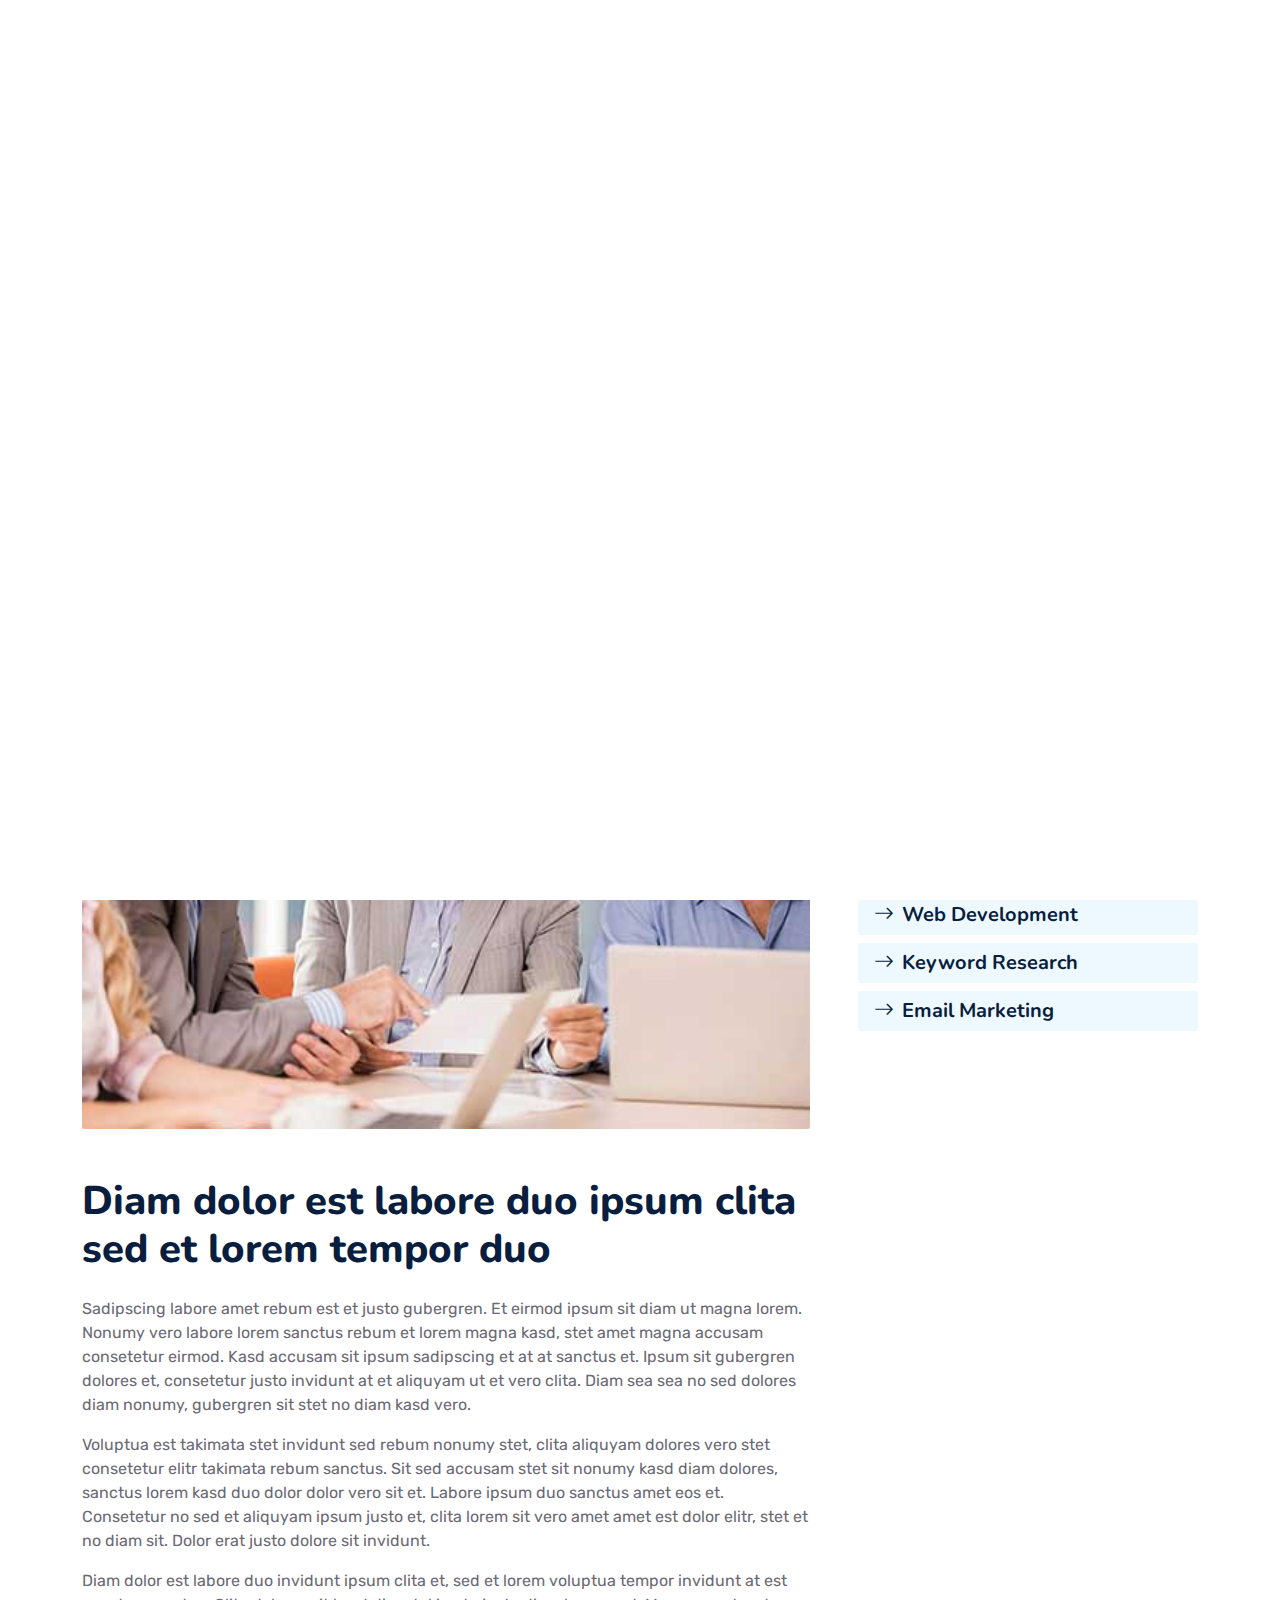
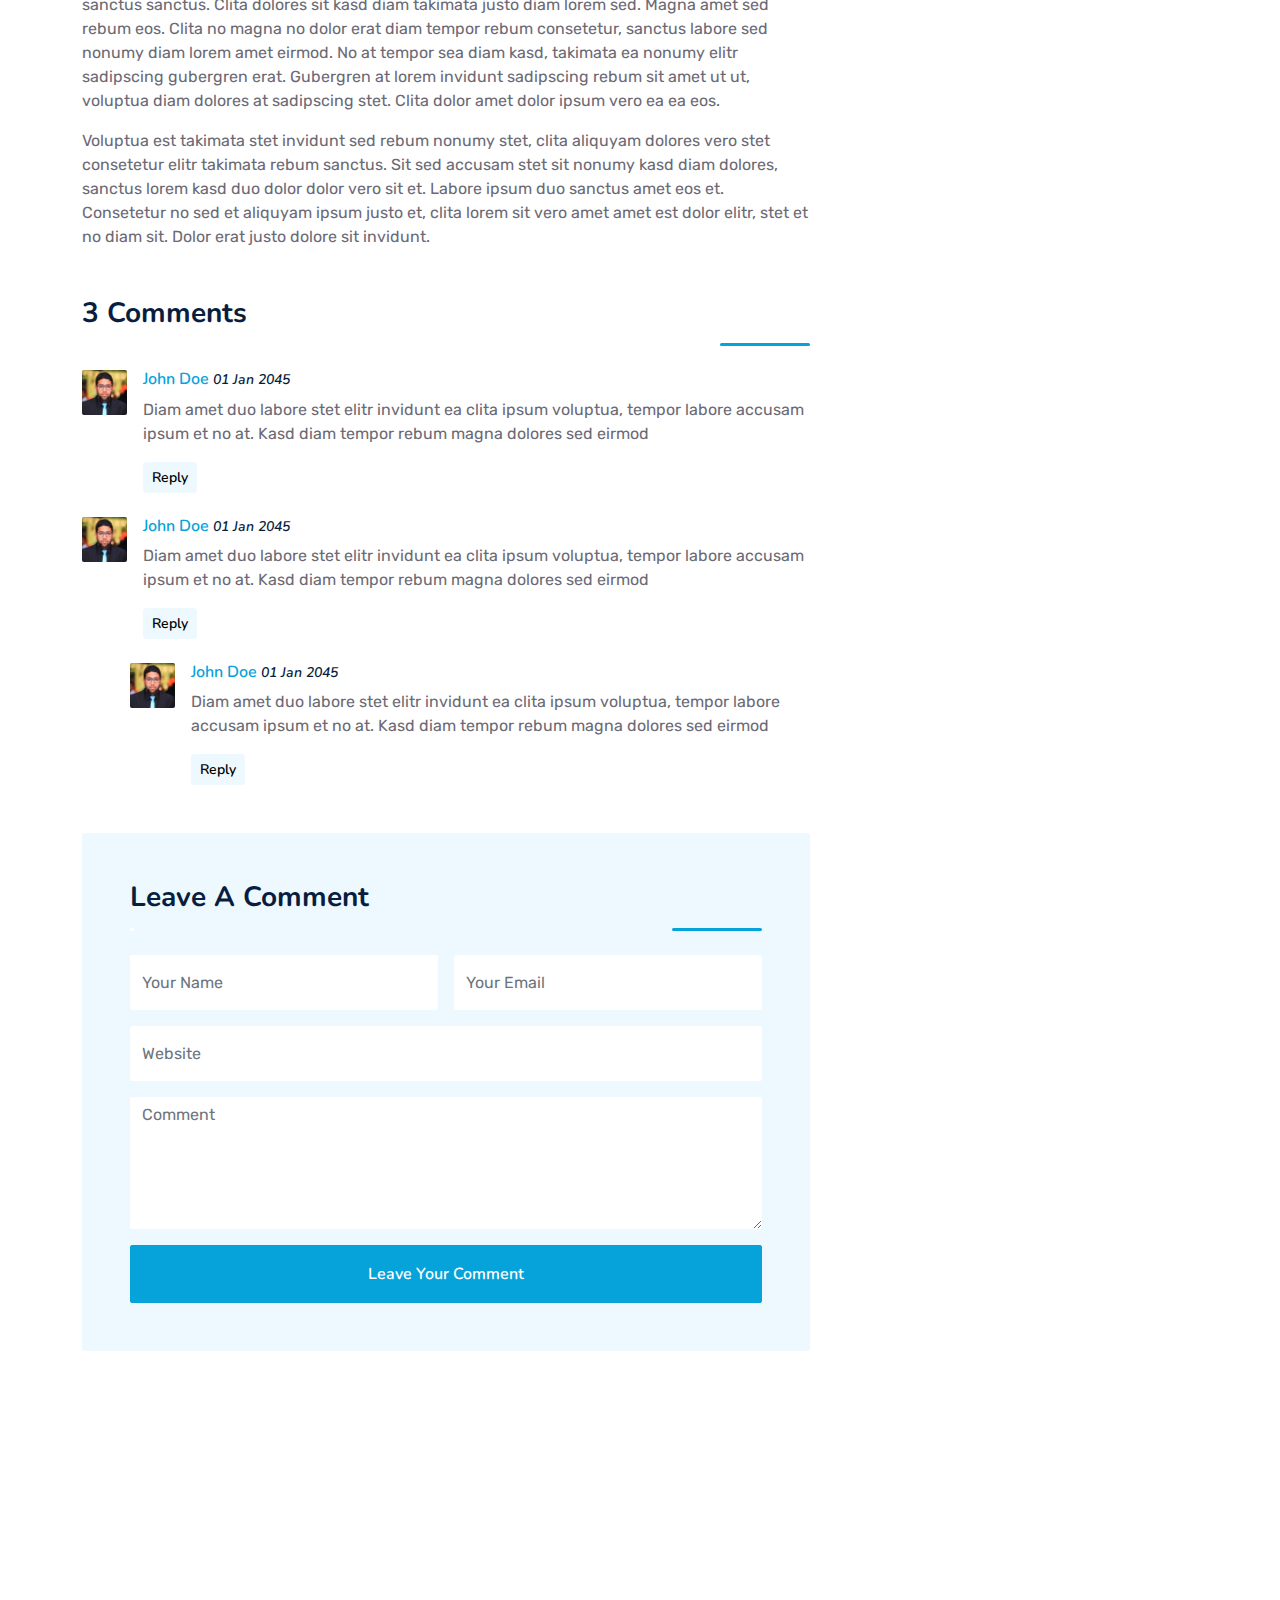
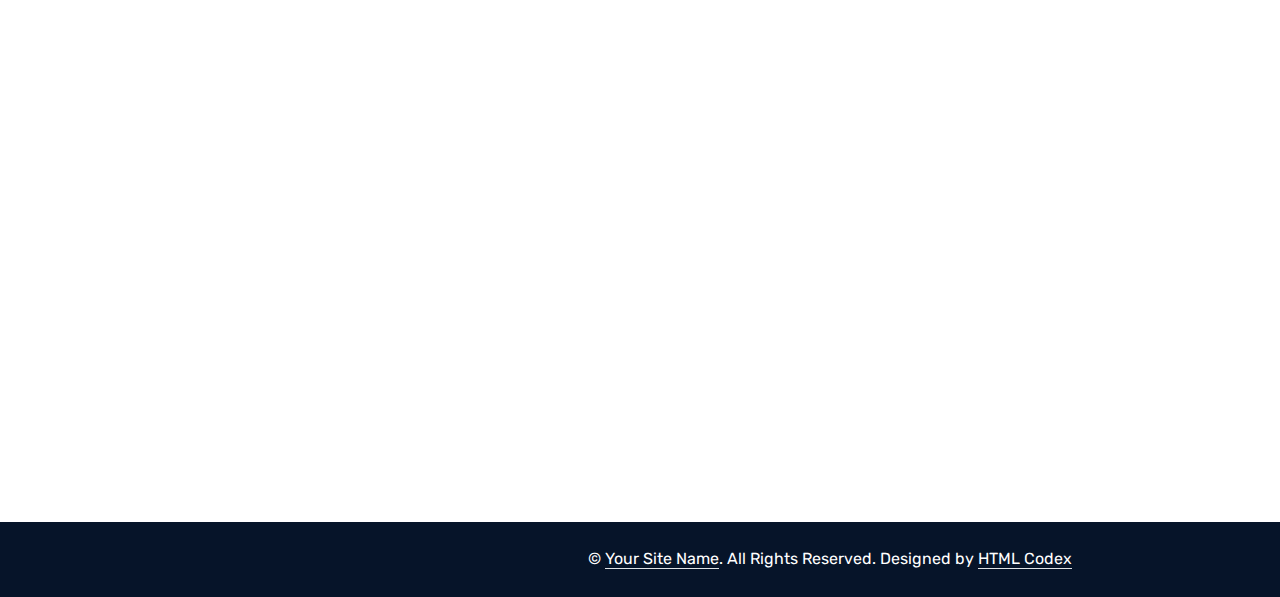
<file: detail.html>
<!DOCTYPE html>
<html lang="en">

<head>
    <meta charset="utf-8">
    <title>Startup - Startup Website Template</title>
    <meta content="width=device-width, initial-scale=1.0" name="viewport">
    <meta content="Free HTML Templates" name="keywords">
    <meta content="Free HTML Templates" name="description">

    <!-- Favicon -->
    <link href="img/favicon.ico" rel="icon">

    <!-- Google Web Fonts -->
    <link rel="preconnect" href="https://fonts.googleapis.com">
    <link rel="preconnect" href="https://fonts.gstatic.com" crossorigin>
    <link href="https://fonts.googleapis.com/css2?family=Nunito:wght@400;600;700;800&family=Rubik:wght@400;500;600;700&display=swap" rel="stylesheet">

    <!-- Icon Font Stylesheet -->
    <link href="https://cdnjs.cloudflare.com/ajax/libs/font-awesome/5.10.0/css/all.min.css" rel="stylesheet">
    <link href="https://cdn.jsdelivr.net/npm/bootstrap-icons@1.4.1/font/bootstrap-icons.css" rel="stylesheet">

    <!-- Libraries Stylesheet -->
    <link href="lib/owlcarousel/assets/owl.carousel.min.css" rel="stylesheet">
    <link href="lib/animate/animate.min.css" rel="stylesheet">

    <!-- Customized Bootstrap Stylesheet -->
    <link href="css/bootstrap.min.css" rel="stylesheet">

    <!-- Template Stylesheet -->
    <link href="css/style.css" rel="stylesheet">
</head>

<body>
    <!-- Spinner Start -->
    <div id="spinner" class="show bg-white position-fixed translate-middle w-100 vh-100 top-50 start-50 d-flex align-items-center justify-content-center">
        <div class="spinner"></div>
    </div>
    <!-- Spinner End -->


    <!-- Topbar Start -->
    <div class="container-fluid bg-dark px-5 d-none d-lg-block">
        <div class="row gx-0">
            <div class="col-lg-8 text-center text-lg-start mb-2 mb-lg-0">
                <div class="d-inline-flex align-items-center" style="height: 45px;">
                    <small class="me-3 text-light"><i class="fa fa-map-marker-alt me-2"></i>123 Street, New York, USA</small>
                    <small class="me-3 text-light"><i class="fa fa-phone-alt me-2"></i>+012 345 6789</small>
                    <small class="text-light"><i class="fa fa-envelope-open me-2"></i>info@example.com</small>
                </div>
            </div>
            <div class="col-lg-4 text-center text-lg-end">
                <div class="d-inline-flex align-items-center" style="height: 45px;">
                    <a class="btn btn-sm btn-outline-light btn-sm-square rounded-circle me-2" href=""><i class="fab fa-twitter fw-normal"></i></a>
                    <a class="btn btn-sm btn-outline-light btn-sm-square rounded-circle me-2" href=""><i class="fab fa-facebook-f fw-normal"></i></a>
                    <a class="btn btn-sm btn-outline-light btn-sm-square rounded-circle me-2" href=""><i class="fab fa-linkedin-in fw-normal"></i></a>
                    <a class="btn btn-sm btn-outline-light btn-sm-square rounded-circle me-2" href=""><i class="fab fa-instagram fw-normal"></i></a>
                    <a class="btn btn-sm btn-outline-light btn-sm-square rounded-circle" href=""><i class="fab fa-youtube fw-normal"></i></a>
                </div>
            </div>
        </div>
    </div>
    <!-- Topbar End -->


    <!-- Navbar Start -->
    <div class="container-fluid position-relative p-0">
        <nav class="navbar navbar-expand-lg navbar-dark px-5 py-3 py-lg-0">
            <a href="index.html" class="navbar-brand p-0">
                <h1 class="m-0"><i class="fa fa-user-tie me-2"></i>Startup</h1>
            </a>
            <button class="navbar-toggler" type="button" data-bs-toggle="collapse" data-bs-target="#navbarCollapse">
                <span class="fa fa-bars"></span>
            </button>
            <div class="collapse navbar-collapse" id="navbarCollapse">
                <div class="navbar-nav ms-auto py-0">
                    <a href="index.html" class="nav-item nav-link">Home</a>
                    <a href="about.html" class="nav-item nav-link">About</a>
                    <a href="service.html" class="nav-item nav-link">Services</a>
                    <div class="nav-item dropdown">
                        <a href="#" class="nav-link dropdown-toggle active" data-bs-toggle="dropdown">Blog</a>
                        <div class="dropdown-menu m-0">
                            <a href="blog.html" class="dropdown-item">Blog Grid</a>
                            <a href="detail.html" class="dropdown-item active">Blog Detail</a>
                        </div>
                    </div>
                    <div class="nav-item dropdown">
                        <a href="#" class="nav-link dropdown-toggle" data-bs-toggle="dropdown">Pages</a>
                        <div class="dropdown-menu m-0">
                            <a href="price.html" class="dropdown-item">Pricing Plan</a>
                            <a href="feature.html" class="dropdown-item">Our features</a>
                            <a href="team.html" class="dropdown-item">Team Members</a>
                            <a href="testimonial.html" class="dropdown-item">Testimonial</a>
                            <a href="quote.html" class="dropdown-item">Free Quote</a>
                        </div>
                    </div>
                    <a href="contact.html" class="nav-item nav-link">Contact</a>
                </div>
                <butaton type="button" class="btn text-primary ms-3" data-bs-toggle="modal" data-bs-target="#searchModal"><i class="fa fa-search"></i></butaton>
                <a href="https://htmlcodex.com/startup-company-website-template" class="btn btn-primary py-2 px-4 ms-3">Download Pro Version</a>
            </div>
        </nav>

        <div class="container-fluid bg-primary py-5 bg-header" style="margin-bottom: 90px;">
            <div class="row py-5">
                <div class="col-12 pt-lg-5 mt-lg-5 text-center">
                    <h1 class="display-4 text-white animated zoomIn">Blog Detail</h1>
                    <a href="" class="h5 text-white">Home</a>
                    <i class="far fa-circle text-white px-2"></i>
                    <a href="" class="h5 text-white">Blog Detail</a>
                </div>
            </div>
        </div>
    </div>
    <!-- Navbar End -->


    <!-- Full Screen Search Start -->
    <div class="modal fade" id="searchModal" tabindex="-1">
        <div class="modal-dialog modal-fullscreen">
            <div class="modal-content" style="background: rgba(9, 30, 62, .7);">
                <div class="modal-header border-0">
                    <button type="button" class="btn bg-white btn-close" data-bs-dismiss="modal" aria-label="Close"></button>
                </div>
                <div class="modal-body d-flex align-items-center justify-content-center">
                    <div class="input-group" style="max-width: 600px;">
                        <input type="text" class="form-control bg-transparent border-primary p-3" placeholder="Type search keyword">
                        <button class="btn btn-primary px-4"><i class="bi bi-search"></i></button>
                    </div>
                </div>
            </div>
        </div>
    </div>
    <!-- Full Screen Search End -->


    <!-- Blog Start -->
    <div class="container-fluid py-5 wow fadeInUp" data-wow-delay="0.1s">
        <div class="container py-5">
            <div class="row g-5">
                <div class="col-lg-8">
                    <!-- Blog Detail Start -->
                    <div class="mb-5">
                        <img class="img-fluid w-100 rounded mb-5" src="img/blog-1.jpg" alt="">
                        <h1 class="mb-4">Diam dolor est labore duo ipsum clita sed et lorem tempor duo</h1>
                        <p>Sadipscing labore amet rebum est et justo gubergren. Et eirmod ipsum sit diam ut
                            magna lorem. Nonumy vero labore lorem sanctus rebum et lorem magna kasd, stet
                            amet magna accusam consetetur eirmod. Kasd accusam sit ipsum sadipscing et at at
                            sanctus et. Ipsum sit gubergren dolores et, consetetur justo invidunt at et
                            aliquyam ut et vero clita. Diam sea sea no sed dolores diam nonumy, gubergren
                            sit stet no diam kasd vero.</p>
                        <p>Voluptua est takimata stet invidunt sed rebum nonumy stet, clita aliquyam dolores
                            vero stet consetetur elitr takimata rebum sanctus. Sit sed accusam stet sit
                            nonumy kasd diam dolores, sanctus lorem kasd duo dolor dolor vero sit et. Labore
                            ipsum duo sanctus amet eos et. Consetetur no sed et aliquyam ipsum justo et,
                            clita lorem sit vero amet amet est dolor elitr, stet et no diam sit. Dolor erat
                            justo dolore sit invidunt.</p>
                        <p>Diam dolor est labore duo invidunt ipsum clita et, sed et lorem voluptua tempor
                            invidunt at est sanctus sanctus. Clita dolores sit kasd diam takimata justo diam
                            lorem sed. Magna amet sed rebum eos. Clita no magna no dolor erat diam tempor
                            rebum consetetur, sanctus labore sed nonumy diam lorem amet eirmod. No at tempor
                            sea diam kasd, takimata ea nonumy elitr sadipscing gubergren erat. Gubergren at
                            lorem invidunt sadipscing rebum sit amet ut ut, voluptua diam dolores at
                            sadipscing stet. Clita dolor amet dolor ipsum vero ea ea eos.</p>
                        <p>Voluptua est takimata stet invidunt sed rebum nonumy stet, clita aliquyam dolores
                            vero stet consetetur elitr takimata rebum sanctus. Sit sed accusam stet sit
                            nonumy kasd diam dolores, sanctus lorem kasd duo dolor dolor vero sit et. Labore
                            ipsum duo sanctus amet eos et. Consetetur no sed et aliquyam ipsum justo et,
                            clita lorem sit vero amet amet est dolor elitr, stet et no diam sit. Dolor erat
                            justo dolore sit invidunt.</p>
                    </div>
                    <!-- Blog Detail End -->
    
                    <!-- Comment List Start -->
                    <div class="mb-5">
                        <div class="section-title section-title-sm position-relative pb-3 mb-4">
                            <h3 class="mb-0">3 Comments</h3>
                        </div>
                        <div class="d-flex mb-4">
                            <img src="img/user.jpg" class="img-fluid rounded" style="width: 45px; height: 45px;">
                            <div class="ps-3">
                                <h6><a href="">John Doe</a> <small><i>01 Jan 2045</i></small></h6>
                                <p>Diam amet duo labore stet elitr invidunt ea clita ipsum voluptua, tempor labore
                                    accusam ipsum et no at. Kasd diam tempor rebum magna dolores sed eirmod</p>
                                <button class="btn btn-sm btn-light">Reply</button>
                            </div>
                        </div>
                        <div class="d-flex mb-4">
                            <img src="img/user.jpg" class="img-fluid rounded" style="width: 45px; height: 45px;">
                            <div class="ps-3">
                                <h6><a href="">John Doe</a> <small><i>01 Jan 2045</i></small></h6>
                                <p>Diam amet duo labore stet elitr invidunt ea clita ipsum voluptua, tempor labore
                                    accusam ipsum et no at. Kasd diam tempor rebum magna dolores sed eirmod</p>
                                <button class="btn btn-sm btn-light">Reply</button>
                            </div>
                        </div>
                        <div class="d-flex ms-5 mb-4">
                            <img src="img/user.jpg" class="img-fluid rounded" style="width: 45px; height: 45px;">
                            <div class="ps-3">
                                <h6><a href="">John Doe</a> <small><i>01 Jan 2045</i></small></h6>
                                <p>Diam amet duo labore stet elitr invidunt ea clita ipsum voluptua, tempor labore
                                    accusam ipsum et no at. Kasd diam tempor rebum magna dolores sed eirmod</p>
                                <button class="btn btn-sm btn-light">Reply</button>
                            </div>
                        </div>
                    </div>
                    <!-- Comment List End -->
    
                    <!-- Comment Form Start -->
                    <div class="bg-light rounded p-5">
                        <div class="section-title section-title-sm position-relative pb-3 mb-4">
                            <h3 class="mb-0">Leave A Comment</h3>
                        </div>
                        <form>
                            <div class="row g-3">
                                <div class="col-12 col-sm-6">
                                    <input type="text" class="form-control bg-white border-0" placeholder="Your Name" style="height: 55px;">
                                </div>
                                <div class="col-12 col-sm-6">
                                    <input type="email" class="form-control bg-white border-0" placeholder="Your Email" style="height: 55px;">
                                </div>
                                <div class="col-12">
                                    <input type="text" class="form-control bg-white border-0" placeholder="Website" style="height: 55px;">
                                </div>
                                <div class="col-12">
                                    <textarea class="form-control bg-white border-0" rows="5" placeholder="Comment"></textarea>
                                </div>
                                <div class="col-12">
                                    <button class="btn btn-primary w-100 py-3" type="submit">Leave Your Comment</button>
                                </div>
                            </div>
                        </form>
                    </div>
                    <!-- Comment Form End -->
                </div>
    
                <!-- Sidebar Start -->
                <div class="col-lg-4">
                    <!-- Search Form Start -->
                    <div class="mb-5 wow slideInUp" data-wow-delay="0.1s">
                        <div class="input-group">
                            <input type="text" class="form-control p-3" placeholder="Keyword">
                            <button class="btn btn-primary px-4"><i class="bi bi-search"></i></button>
                        </div>
                    </div>
                    <!-- Search Form End -->
    
                    <!-- Category Start -->
                    <div class="mb-5 wow slideInUp" data-wow-delay="0.1s">
                        <div class="section-title section-title-sm position-relative pb-3 mb-4">
                            <h3 class="mb-0">Categories</h3>
                        </div>
                        <div class="link-animated d-flex flex-column justify-content-start">
                            <a class="h5 fw-semi-bold bg-light rounded py-2 px-3 mb-2" href="#"><i class="bi bi-arrow-right me-2"></i>Web Design</a>
                            <a class="h5 fw-semi-bold bg-light rounded py-2 px-3 mb-2" href="#"><i class="bi bi-arrow-right me-2"></i>Web Development</a>
                            <a class="h5 fw-semi-bold bg-light rounded py-2 px-3 mb-2" href="#"><i class="bi bi-arrow-right me-2"></i>Web Development</a>
                            <a class="h5 fw-semi-bold bg-light rounded py-2 px-3 mb-2" href="#"><i class="bi bi-arrow-right me-2"></i>Keyword Research</a>
                            <a class="h5 fw-semi-bold bg-light rounded py-2 px-3 mb-2" href="#"><i class="bi bi-arrow-right me-2"></i>Email Marketing</a>
                        </div>
                    </div>
                    <!-- Category End -->
    
                    <!-- Recent Post Start -->
                    <div class="mb-5 wow slideInUp" data-wow-delay="0.1s">
                        <div class="section-title section-title-sm position-relative pb-3 mb-4">
                            <h3 class="mb-0">Recent Post</h3>
                        </div>
                        <div class="d-flex rounded overflow-hidden mb-3">
                            <img class="img-fluid" src="img/blog-1.jpg" style="width: 100px; height: 100px; object-fit: cover;" alt="">
                            <a href="" class="h5 fw-semi-bold d-flex align-items-center bg-light px-3 mb-0">Lorem ipsum dolor sit amet adipis elit
                            </a>
                        </div>
                        <div class="d-flex rounded overflow-hidden mb-3">
                            <img class="img-fluid" src="img/blog-2.jpg" style="width: 100px; height: 100px; object-fit: cover;" alt="">
                            <a href="" class="h5 fw-semi-bold d-flex align-items-center bg-light px-3 mb-0">Lorem ipsum dolor sit amet adipis elit
                            </a>
                        </div>
                        <div class="d-flex rounded overflow-hidden mb-3">
                            <img class="img-fluid" src="img/blog-3.jpg" style="width: 100px; height: 100px; object-fit: cover;" alt="">
                            <a href="" class="h5 fw-semi-bold d-flex align-items-center bg-light px-3 mb-0">Lorem ipsum dolor sit amet adipis elit
                            </a>
                        </div>
                        <div class="d-flex rounded overflow-hidden mb-3">
                            <img class="img-fluid" src="img/blog-1.jpg" style="width: 100px; height: 100px; object-fit: cover;" alt="">
                            <a href="" class="h5 fw-semi-bold d-flex align-items-center bg-light px-3 mb-0">Lorem ipsum dolor sit amet adipis elit
                            </a>
                        </div>
                        <div class="d-flex rounded overflow-hidden mb-3">
                            <img class="img-fluid" src="img/blog-2.jpg" style="width: 100px; height: 100px; object-fit: cover;" alt="">
                            <a href="" class="h5 fw-semi-bold d-flex align-items-center bg-light px-3 mb-0">Lorem ipsum dolor sit amet adipis elit
                            </a>
                        </div>
                        <div class="d-flex rounded overflow-hidden mb-3">
                            <img class="img-fluid" src="img/blog-3.jpg" style="width: 100px; height: 100px; object-fit: cover;" alt="">
                            <a href="" class="h5 fw-semi-bold d-flex align-items-center bg-light px-3 mb-0">Lorem ipsum dolor sit amet adipis elit
                            </a>
                        </div>
                    </div>
                    <!-- Recent Post End -->
    
                    <!-- Image Start -->
                    <div class="mb-5 wow slideInUp" data-wow-delay="0.1s">
                        <img src="img/blog-1.jpg" alt="" class="img-fluid rounded">
                    </div>
                    <!-- Image End -->
    
                    <!-- Tags Start -->
                    <div class="mb-5 wow slideInUp" data-wow-delay="0.1s">
                        <div class="section-title section-title-sm position-relative pb-3 mb-4">
                            <h3 class="mb-0">Tag Cloud</h3>
                        </div>
                        <div class="d-flex flex-wrap m-n1">
                            <a href="" class="btn btn-light m-1">Design</a>
                            <a href="" class="btn btn-light m-1">Development</a>
                            <a href="" class="btn btn-light m-1">Marketing</a>
                            <a href="" class="btn btn-light m-1">SEO</a>
                            <a href="" class="btn btn-light m-1">Writing</a>
                            <a href="" class="btn btn-light m-1">Consulting</a>
                            <a href="" class="btn btn-light m-1">Design</a>
                            <a href="" class="btn btn-light m-1">Development</a>
                            <a href="" class="btn btn-light m-1">Marketing</a>
                            <a href="" class="btn btn-light m-1">SEO</a>
                            <a href="" class="btn btn-light m-1">Writing</a>
                            <a href="" class="btn btn-light m-1">Consulting</a>
                        </div>
                    </div>
                    <!-- Tags End -->
    
                    <!-- Plain Text Start -->
                    <div class="wow slideInUp" data-wow-delay="0.1s">
                        <div class="section-title section-title-sm position-relative pb-3 mb-4">
                            <h3 class="mb-0">Plain Text</h3>
                        </div>
                        <div class="bg-light text-center" style="padding: 30px;">
                            <p>Vero sea et accusam justo dolor accusam lorem consetetur, dolores sit amet sit dolor clita kasd justo, diam accusam no sea ut tempor magna takimata, amet sit et diam dolor ipsum amet diam</p>
                            <a href="" class="btn btn-primary py-2 px-4">Read More</a>
                        </div>
                    </div>
                    <!-- Plain Text End -->
                </div>
                <!-- Sidebar End -->
            </div>
        </div>
    </div>
    <!-- Blog End -->


    <!-- Vendor Start -->
    <div class="container-fluid py-5 wow fadeInUp" data-wow-delay="0.1s">
        <div class="container py-5 mb-5">
            <div class="bg-white">
                <div class="owl-carousel vendor-carousel">
                    <img src="img/vendor-1.jpg" alt="">
                    <img src="img/vendor-2.jpg" alt="">
                    <img src="img/vendor-3.jpg" alt="">
                    <img src="img/vendor-4.jpg" alt="">
                    <img src="img/vendor-5.jpg" alt="">
                    <img src="img/vendor-6.jpg" alt="">
                    <img src="img/vendor-7.jpg" alt="">
                    <img src="img/vendor-8.jpg" alt="">
                    <img src="img/vendor-9.jpg" alt="">
                </div>
            </div>
        </div>
    </div>
    <!-- Vendor End -->
    

    <!-- Footer Start -->
    <div class="container-fluid bg-dark text-light mt-5 wow fadeInUp" data-wow-delay="0.1s">
        <div class="container">
            <div class="row gx-5">
                <div class="col-lg-4 col-md-6 footer-about">
                    <div class="d-flex flex-column align-items-center justify-content-center text-center h-100 bg-primary p-4">
                        <a href="index.html" class="navbar-brand">
                            <h1 class="m-0 text-white"><i class="fa fa-user-tie me-2"></i>Startup</h1>
                        </a>
                        <p class="mt-3 mb-4">Lorem diam sit erat dolor elitr et, diam lorem justo amet clita stet eos sit. Elitr dolor duo lorem, elitr clita ipsum sea. Diam amet erat lorem stet eos. Diam amet et kasd eos duo.</p>
                        <form action="">
                            <div class="input-group">
                                <input type="text" class="form-control border-white p-3" placeholder="Your Email">
                                <button class="btn btn-dark">Sign Up</button>
                            </div>
                        </form>
                    </div>
                </div>
                <div class="col-lg-8 col-md-6">
                    <div class="row gx-5">
                        <div class="col-lg-4 col-md-12 pt-5 mb-5">
                            <div class="section-title section-title-sm position-relative pb-3 mb-4">
                                <h3 class="text-light mb-0">Get In Touch</h3>
                            </div>
                            <div class="d-flex mb-2">
                                <i class="bi bi-geo-alt text-primary me-2"></i>
                                <p class="mb-0">123 Street, New York, USA</p>
                            </div>
                            <div class="d-flex mb-2">
                                <i class="bi bi-envelope-open text-primary me-2"></i>
                                <p class="mb-0">info@example.com</p>
                            </div>
                            <div class="d-flex mb-2">
                                <i class="bi bi-telephone text-primary me-2"></i>
                                <p class="mb-0">+012 345 67890</p>
                            </div>
                            <div class="d-flex mt-4">
                                <a class="btn btn-primary btn-square me-2" href="#"><i class="fab fa-twitter fw-normal"></i></a>
                                <a class="btn btn-primary btn-square me-2" href="#"><i class="fab fa-facebook-f fw-normal"></i></a>
                                <a class="btn btn-primary btn-square me-2" href="#"><i class="fab fa-linkedin-in fw-normal"></i></a>
                                <a class="btn btn-primary btn-square" href="#"><i class="fab fa-instagram fw-normal"></i></a>
                            </div>
                        </div>
                        <div class="col-lg-4 col-md-12 pt-0 pt-lg-5 mb-5">
                            <div class="section-title section-title-sm position-relative pb-3 mb-4">
                                <h3 class="text-light mb-0">Quick Links</h3>
                            </div>
                            <div class="link-animated d-flex flex-column justify-content-start">
                                <a class="text-light mb-2" href="#"><i class="bi bi-arrow-right text-primary me-2"></i>Home</a>
                                <a class="text-light mb-2" href="#"><i class="bi bi-arrow-right text-primary me-2"></i>About Us</a>
                                <a class="text-light mb-2" href="#"><i class="bi bi-arrow-right text-primary me-2"></i>Our Services</a>
                                <a class="text-light mb-2" href="#"><i class="bi bi-arrow-right text-primary me-2"></i>Meet The Team</a>
                                <a class="text-light mb-2" href="#"><i class="bi bi-arrow-right text-primary me-2"></i>Latest Blog</a>
                                <a class="text-light" href="#"><i class="bi bi-arrow-right text-primary me-2"></i>Contact Us</a>
                            </div>
                        </div>
                        <div class="col-lg-4 col-md-12 pt-0 pt-lg-5 mb-5">
                            <div class="section-title section-title-sm position-relative pb-3 mb-4">
                                <h3 class="text-light mb-0">Popular Links</h3>
                            </div>
                            <div class="link-animated d-flex flex-column justify-content-start">
                                <a class="text-light mb-2" href="#"><i class="bi bi-arrow-right text-primary me-2"></i>Home</a>
                                <a class="text-light mb-2" href="#"><i class="bi bi-arrow-right text-primary me-2"></i>About Us</a>
                                <a class="text-light mb-2" href="#"><i class="bi bi-arrow-right text-primary me-2"></i>Our Services</a>
                                <a class="text-light mb-2" href="#"><i class="bi bi-arrow-right text-primary me-2"></i>Meet The Team</a>
                                <a class="text-light mb-2" href="#"><i class="bi bi-arrow-right text-primary me-2"></i>Latest Blog</a>
                                <a class="text-light" href="#"><i class="bi bi-arrow-right text-primary me-2"></i>Contact Us</a>
                            </div>
                        </div>
                    </div>
                </div>
            </div>
        </div>
    </div>
    <div class="container-fluid text-white" style="background: #061429;">
        <div class="container text-center">
            <div class="row justify-content-end">
                <div class="col-lg-8 col-md-6">
                    <div class="d-flex align-items-center justify-content-center" style="height: 75px;">
                        <p class="mb-0">&copy; <a class="text-white border-bottom" href="#">Your Site Name</a>. All Rights Reserved. 
						
						<!--/*** This template is free as long as you keep the footer author’s credit link/attribution link/backlink. If you'd like to use the template without the footer author’s credit link/attribution link/backlink, you can purchase the Credit Removal License from "https://htmlcodex.com/credit-removal". Thank you for your support. ***/-->
						Designed by <a class="text-white border-bottom" href="https://htmlcodex.com">HTML Codex</a></p>
                    </div>
                </div>
            </div>
        </div>
    </div>
    <!-- Footer End -->


    <!-- Back to Top -->
    <a href="#" class="btn btn-lg btn-primary btn-lg-square rounded back-to-top"><i class="bi bi-arrow-up"></i></a>


    <!-- JavaScript Libraries -->
    <script src="https://code.jquery.com/jquery-3.4.1.min.js"></script>
    <script src="https://cdn.jsdelivr.net/npm/bootstrap@5.0.0/dist/js/bootstrap.bundle.min.js"></script>
    <script src="lib/wow/wow.min.js"></script>
    <script src="lib/easing/easing.min.js"></script>
    <script src="lib/waypoints/waypoints.min.js"></script>
    <script src="lib/counterup/counterup.min.js"></script>
    <script src="lib/owlcarousel/owl.carousel.min.js"></script>

    <!-- Template Javascript -->
    <script src="js/main.js"></script>
</body>

</html>
</file>
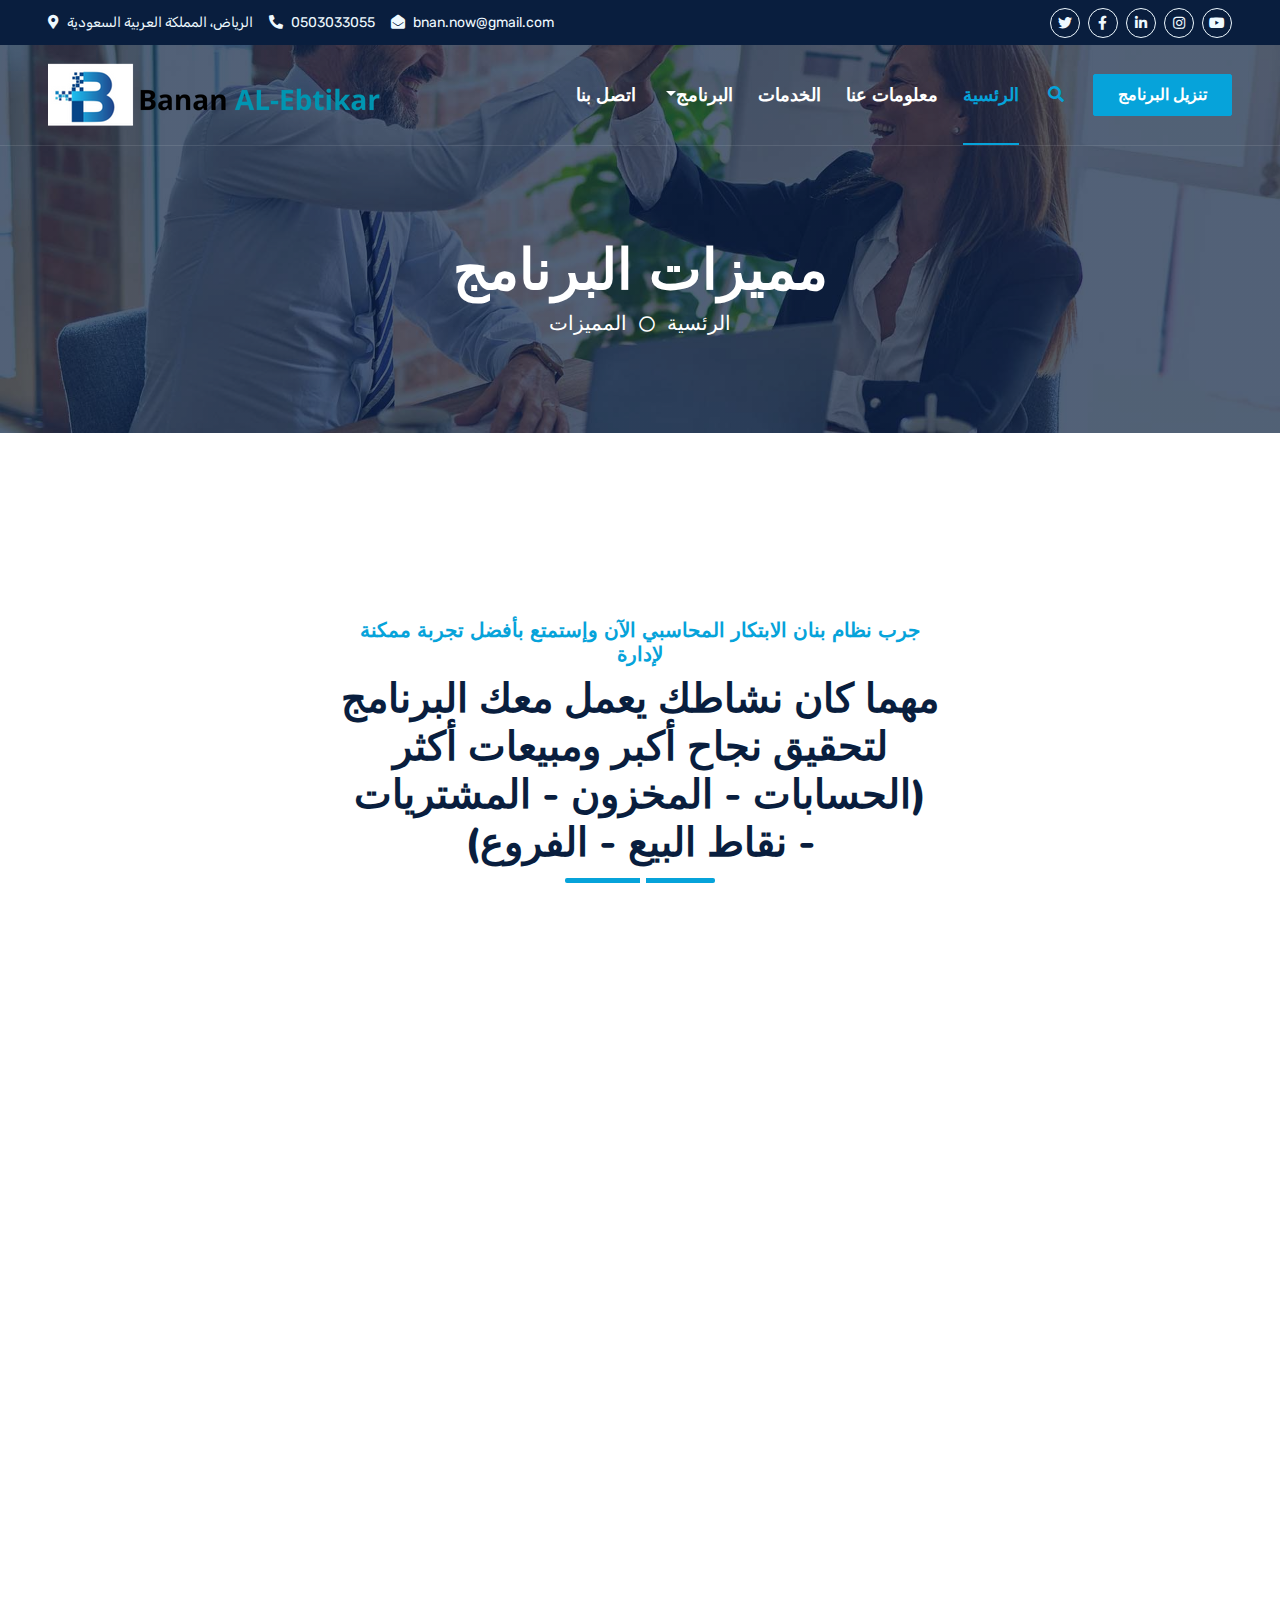
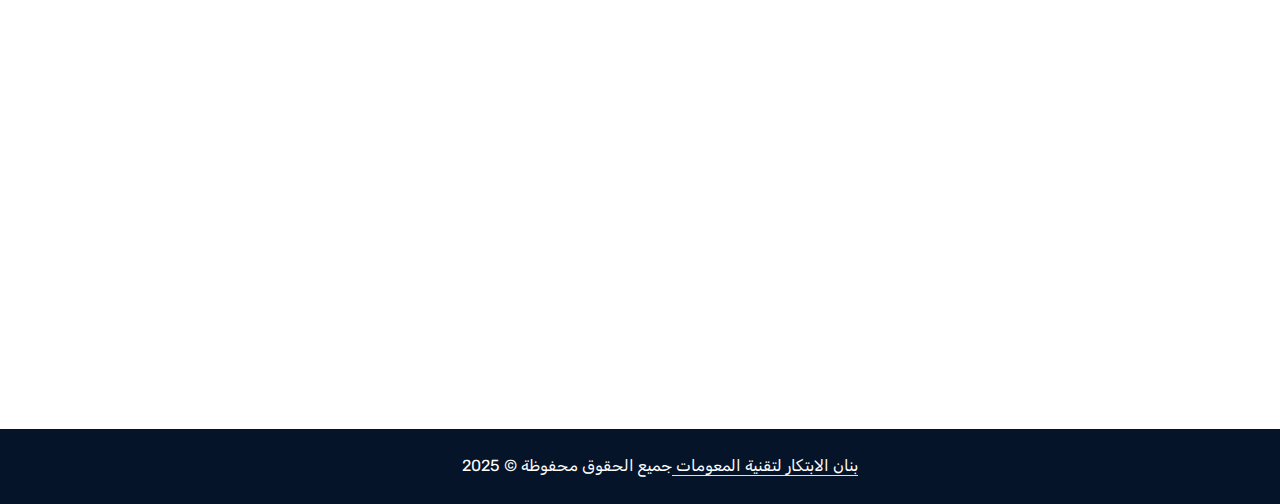
<file: feature.html>
<!DOCTYPE html>
<html lang="en">

<head>
    <meta charset="utf-8">
    <title>مؤسسة بنان الابتكار لتقنية المعلومات</title>
    <meta content="width=device-width, initial-scale=1.0" name="viewport">
    <meta name="keywords" content="برنامج كاشير, برنامج محاسبي, نظام محاسبة, حلول تقنية, بنان الابتكار, متاجر إلكترونية, نقاط البيع, إدارة المخزون, فواتير إلكترونية, محاسبة الأعمال, برمجة المتاجر, حلول تقنية المعلومات, نظام محاسبي متكامل">
    <meta name="description" content="مؤسسة بنان الابتكار لتقنية المعلومات تقدم حلولًا تقنية متكاملة تشمل برنامج الكاشير والمحاسبة، بالإضافة إلى تطوير المتاجر الإلكترونية المخصصة لإدارة أعمالك بكفاءة واحترافية.">


    <!-- Favicon -->
    <link href="img/favicon.ico" rel="icon">

    <!-- Google Web Fonts -->
    <link rel="preconnect" href="https://fonts.googleapis.com">
    <link rel="preconnect" href="https://fonts.gstatic.com" crossorigin>
    <link
        href="https://fonts.googleapis.com/css2?family=Nunito:wght@400;600;700;800&family=Rubik:wght@400;500;600;700&display=swap"
        rel="stylesheet">

    <!-- Icon Font Stylesheet -->
    <link href="https://cdnjs.cloudflare.com/ajax/libs/font-awesome/5.10.0/css/all.min.css" rel="stylesheet">
    <link href="https://cdn.jsdelivr.net/npm/bootstrap-icons@1.4.1/font/bootstrap-icons.css" rel="stylesheet">

    <!-- Libraries Stylesheet -->
    <link href="lib/owlcarousel/assets/owl.carousel.min.css" rel="stylesheet">
    <link href="lib/animate/animate.min.css" rel="stylesheet">

    <!-- Customized Bootstrap Stylesheet -->
    <link href="css/bootstrap.min.css" rel="stylesheet">

    <!-- Template Stylesheet -->
    <link href="css/style.css" rel="stylesheet">
</head>

<body>
    <!-- Spinner Start -->
   <div id="spinner" class="show">
        <div class="overlay">
            <div class="b-container">
                <!-- الأعمدة الأولى التي تشكّل الخط العمودي لـ B -->
                <div class="square" style="top: 10%; left: 30%;"></div>
                <div class="square" style="top: 30%; left: 30%;"></div>
                <div class="square" style="top: 50%; left: 30%;"></div>
                <div class="square" style="top: 70%; left: 30%;"></div>
                <div class="square" style="top: 90%; left: 30%;"></div>

                <!-- الجزء العلوي من B -->
                <div class="square" style="top: 10%; left: 50%;"></div>
                <div class="square" style="top: 10%; left: 70%;"></div>
                <div class="square" style="top: 30%; left: 70%;"></div>
                <div class="square" style="top: 50%; left: 50%;"></div>

                <!-- الجزء السفلي من B -->
                <div class="square" style="top: 50%; left: 70%;"></div>
                <div class="square" style="top: 70%; left: 70%;"></div>
                <div class="square" style="top: 90%; left: 50%;"></div>
                <div class="square" style="top: 90%; left: 70%;"></div>
            </div>
        </div>
    </div>
    <!-- Spinner End -->


    <!-- Topbar Start -->
    <div class="container-fluid bg-dark px-5 d-none d-lg-block">
        <div class="row gx-0">
            <div class="col-lg-8 text-center text-lg-start mb-2 mb-lg-0">
                <div class="d-inline-flex align-items-center" style="height: 45px;">
                    <small class="me-3 text-light"><i class="fa fa-map-marker-alt me-2"></i>الرياض، المملكة العربية
                        السعودية</small>
                    <small class="me-3 text-light"><i class="fa fa-phone-alt me-2"></i>0503033055</small>
                    <small class="text-light"><i class="fa fa-envelope-open me-2"></i>bnan.now@gmail.com</small>

                </div>
            </div>
            <div class="col-lg-4 text-center text-lg-end">
                <div class="d-inline-flex align-items-center" style="height: 45px;">
                    <a class="btn btn-sm btn-outline-light btn-sm-square rounded-circle me-2" href=""><i
                            class="fab fa-twitter fw-normal"></i></a>
                    <a class="btn btn-sm btn-outline-light btn-sm-square rounded-circle me-2" href=""><i
                            class="fab fa-facebook-f fw-normal"></i></a>
                    <a class="btn btn-sm btn-outline-light btn-sm-square rounded-circle me-2" href=""><i
                            class="fab fa-linkedin-in fw-normal"></i></a>
                    <a class="btn btn-sm btn-outline-light btn-sm-square rounded-circle me-2" href=""><i
                            class="fab fa-instagram fw-normal"></i></a>
                    <a class="btn btn-sm btn-outline-light btn-sm-square rounded-circle" href=""><i
                            class="fab fa-youtube fw-normal"></i></a>
                </div>
            </div>
        </div>
    </div>
    <!-- Topbar End -->


    <!-- Navbar Start -->
    <div class="container-fluid position-relative p-0">
        <nav class="navbar navbar-expand-lg navbar-dark px-5 py-3 py-lg-0">
            <a href="index.html" class="navbar-brand p-0">
                <h1 class="m-0">
                   <img src="img/Bal.png" alt="logo" class="logo-1" />
                </h1>
            </a>
            <button class="navbar-toggler" type="button" data-bs-toggle="collapse" data-bs-target="#navbarCollapse">
                <span class="fa fa-bars"></span>
            </button>
            <div class="collapse navbar-collapse" id="navbarCollapse">
                <div class="navbar-nav ms-auto py-0" style="direction: rtl;">
                    <a href="index.html" class="nav-item nav-link active">الرئسية</a>
                    <a href="about.html" class="nav-item nav-link">معلومات عنا</a>
                    <a href="service.html" class="nav-item nav-link">الخدمات</a>

                    <div class="nav-item dropdown">
                        <a href="#" class="nav-link dropdown-toggle" data-bs-toggle="dropdown"> البرنامج</a>
                        <div class="dropdown-menu m-0">
                            <a href="price.html" class="dropdown-item">الاشتراك السنوي </a>
                            <a href="feature.html" class="dropdown-item">مميزات البرنامج</a>
                            <a href="team.html" class="dropdown-item">فريقنا</a>
                            <a href="testimonial.html" class="dropdown-item">اراء العملاء</a>
                            <a href="quote.html" class="dropdown-item"> اعمل معنا</a>
                        </div>
                    </div>
                    <a href="contact.html" class="nav-item nav-link">اتصل بنا</a>
                </div>
                <button type="button" class="btn text-primary ms-3" data-bs-toggle="modal"
                    data-bs-target="#searchModal"><i class="fa fa-search"></i></button>
               <a href="banan_setup.zip" class="btn btn-primary py-2 px-4 ms-3" download> تنزيل البرنامج</a>
            </div>
        </nav>

        <div class="container-fluid bg-primary py-5 bg-header" style="margin-bottom: 90px;">
            <div class="row py-5">
                <div class="col-12 pt-lg-5 mt-lg-5 text-center">
                    <h1 class="display-4 text-white animated zoomIn">مميزات البرنامج </h1>
                    <a href="" class="h5 text-white">الرئسية</a>
                    <i class="far fa-circle text-white px-2"></i>
                    <a href="" class="h5 text-white">المميزات </a>
                </div>
            </div>
        </div>
    </div>
    <!-- Navbar End -->


    <!-- Full Screen Search Start -->
    <div class="modal fade" id="searchModal" tabindex="-1">
        <div class="modal-dialog modal-fullscreen">
            <div class="modal-content" style="background: rgba(9, 30, 62, .7);">
                <div class="modal-header border-0">
                    <button type="button" class="btn bg-white btn-close" data-bs-dismiss="modal"
                        aria-label="Close"></button>
                </div>
                <div class="modal-body d-flex align-items-center justify-content-center">
                    <div class="input-group" style="max-width: 600px;">
                        <input type="text" class="form-control bg-transparent border-primary p-3"
                            placeholder="Type search keyword">
                        <button class="btn btn-primary px-4"><i class="bi bi-search"></i></button>
                    </div>
                </div>
            </div>
        </div>
    </div>
    <!-- Full Screen Search End -->


    <!-- Features Start -->
    <div class="container-fluid py-5 wow fadeInUp" data-wow-delay="0.1s">
        <div class="container py-5">
            <div class="section-title text-center position-relative pb-3 mb-5 mx-auto" style="max-width: 600px;">
                <h5 class="fw-bold text-primary text-uppercase">جرب نظام بنان الابتكار المحاسبي الآن وإستمتع بأفضل تجربة
                    ممكنة لإدارة</h5>
                <h1 class="mb-0">


                    مهما كان نشاطك يعمل معك البرنامج لتحقيق نجاح أكبر ومبيعات أكثر

                    (الحسابات - المخزون - المشتريات - نقاط البيع - الفروع)
                </h1>
            </div>
            <div class="row g-5" style="direction: rtl;">
                <div class="col-lg-4">
                    <div class="row g-5">
                        <div class="col-12 wow zoomIn" data-wow-delay="0.2s">
                            <div class="bg-primary rounded d-flex align-items-center justify-content-center mb-3"
                                style="width: 60px; height: 60px;">
                                <i class="fa fa-tasks text-white"></i>
                            </div>
                            <h4>إدارة المخزون</h4>
                            <p class="mb-0">القدرة على تحديد الكميات وإدارتها عند إصدار الفواتير</p>
                        </div>
                        <div class="col-12 wow zoomIn" data-wow-delay="0.6s">
                            <div class="bg-primary rounded d-flex align-items-center justify-content-center mb-3"
                                style="width: 60px; height: 60px;">
                                <i class="fas fa-file-invoice text-white"></i>
                            </div>
                            <h4>إصدار الفواتير و عروض الأسعار</h4>
                            <p class="mb-0">القدرة على تصميمها وتصديرها وإرسالها للعملاء بكل سهولة وبعدد لامحدود</p>
                        </div>
                    </div>
                </div>
                <div class="col-lg-4  wow zoomIn" data-wow-delay="0.9s" style="min-height: 350px;">
                    <div class="position-relative h-100">
                        <img class="position-absolute w-100 h-100 rounded wow zoomIn" data-wow-delay="0.1s"
                            src="img/pp.png" style="object-fit: cover;">
                    </div>
                </div>
                <div class="col-lg-4">
                    <div class="row g-5">
                        <div class="col-12 wow zoomIn" data-wow-delay="0.4s">
                            <div class="bg-primary rounded d-flex align-items-center justify-content-center mb-3"
                                style="width: 60px; height: 60px;">
                                <i class="fa fa-users-cog text-white"></i>
                            </div>
                            <h4>اضافة مستخدمين للبرنامج</h4>
                            <p class="mb-0">القدرة على إضافة عشرة مستخدمين على الحساب مع توزيع الصلاحيات المناسبة لكل
                                مستخدم</p>
                        </div>
                        <div class="col-12 wow zoomIn" data-wow-delay="0.8s">
                            <div class="bg-primary rounded d-flex align-items-center justify-content-center mb-3"
                                style="width: 60px; height: 60px;">
                                <i class="fa fa-phone-alt text-white"></i>
                            </div>
                            <h4>24/7 دعم فني</h4>
                            <p class="mb-0">✔ دعم فني متكامل – خدمة عملاء 24/7، تحديثات منتظمة، ودعم ميداني عند الحاجة.
                            </p>
                        </div>
                    </div>
                </div>
            </div>
        </div>
    </div>
    <!-- Features Start -->

    <!-- Footer Start -->
    <div class="container-fluid bg-dark text-light mt-5 wow fadeInUp" data-wow-delay="0.1s">
        <div class="container">
            <div class="row gx-5" style="direction: rtl;">
                <div class="col-lg-4 col-md-6 footer-about">
                    <div
                        class="d-flex flex-column align-items-center justify-content-center text-center h-100 bg-primary p-4">
                        <a href="index.html" class="navbar-brand">
                            <h1 class="m-0 text-white" style="font-size: 26px;"> Bnan <span class="co">AL-Ebtikar</span>
                                <img src="img/BananAl-Ibtikar.jpg" alt="logo" class="logo-1"
                                    style="width: 150px; height: 100px;">
                            </h1>
                        </a>
                        <p class="mt-3 mb-4">
                            بانضمامك لنا سيصلك كل ما يهمك في عالم الأعمال وأحدث العروض والتحديثات القادمة.
                        </p>
                        <form action="">
                            <div class="input-group">
                                <input type="text" class="form-control border-white p-3" placeholder="ايميل">
                                <button class="btn btn-dark">اشتراك</button>
                            </div>
                        </form>
                    </div>
                </div>
                <div class="col-lg-8 col-md-6">
                    <div class="row gx-5">
                        <div class="col-lg-4 col-md-12 pt-5 mb-5">
                            <div class="section-title section-title-sm position-relative pb-3 mb-4">
                                <h3 class="text-light mb-0" style="font-size: 15px;"> العنوان</h3>
                            </div>
                            <div class="d-flex mb-2">
                                <i class="bi bi-geo-alt text-primary me-2"> </i>
                                <p class="mb-0"> الرياض - المملكة العربية السعودية </p>
                            </div>
                            <div class="d-flex mb-2">
                                <i class="bi bi-envelope-open text-primary me-2"> </i>
                                <p class="mb-0"> bnan.now@gmail.com </p>
                            </div>
                            <div class="d-flex mb-2">
                                <i class="bi bi-telephone text-primary me-2"> </i>
                                <p class="mb-0"> 0503033055 </p>
                            </div>
                            <div class="d-flex mt-4">
                                <a class="btn btn-primary btn-square me-2" href="#"><i
                                        class="fab fa-twitter fw-normal"></i></a>
                                <a class="btn btn-primary btn-square me-2" href="#"><i
                                        class="fab fa-facebook-f fw-normal"></i></a>
                                <a class="btn btn-primary btn-square me-2" href="#"><i
                                        class="fab fa-linkedin-in fw-normal"></i></a>
                                <a class="btn btn-primary btn-square" href="#"><i
                                        class="fab fa-instagram fw-normal"></i></a>
                            </div>
                        </div>
                        <div class="col-lg-4 col-md-12 pt-0 pt-lg-5 mb-5">
                            <div class="section-title section-title-sm position-relative pb-3 mb-4">
                                <h3 class="text-light mb-0" style="font-size: 15px;">الروابط السريعة</h3>
                            </div>
                            <div class="link-animated d-flex flex-column justify-content-start">
                                <a class="text-light mb-2" href="#"><i class="bi bi-arrow-right text-primary me-2"> </i>
                                    الرئسية</a>
                                <a class="text-light mb-2" href="#"><i class="bi bi-arrow-right text-primary me-2"> </i>
                                    من نحن</a>
                                <a class="text-light mb-2" href="#"><i class="bi bi-arrow-right text-primary me-2"> </i>
                                    الخدمات</a>
                                <a class="text-light" href="#"><i class="bi bi-arrow-right text-primary me-2"> </i>
                                    تواصل
                                    معنا</a>
                            </div>
                        </div>
                        <div class="col-lg-4 col-md-12 pt-0 pt-lg-5 mb-5">
                            <div class="section-title section-title-sm position-relative pb-3 mb-4">
                                <h3 class="text-light mb-0" style="font-size: 15px;">السجل التجاري و شهادة توثيق التجارة
                                    الاكترونية</h3>
                            </div>
                            <div class="link-animated d-flex flex-column justify-content-start">
                                <img src="img/cr.png" alt="logo" class="logo-1"
                                    style="width: 100%; height: 170px;padding: 3px;">
                                <img src="img/Certificate-1.png" alt="logo" class="logo-1"
                                    style="width: 100%; height: 170px;padding: 3px;">
                                <p class="mb-0"> حساب المؤسسة </p>
                                <i class="bi bi-cash-coin text-primary me-2"> </i> SA711000071100008221900
                            </div>
                        </div>
                    </div>
                </div>
            </div>
        </div>
    </div>
    <div class="container-fluid text-white" style="background: #061429;">
        <div class="container text-center">
            <div class="row justify-content-end">
                <div class="col-lg-8 col-md-6">
                    <div class="d-flex align-items-center justify-content-center"
                        style="height: 75px; justify-content: left !important;">
                        <p class="mb-0">2025 &copy; <a class="text-white border-bottom" href="#">بنان الابتكار لتقنية
                                المعومات </a>جميع الحقوق محفوظة
                        </p>
                    </div>
                </div>
            </div>
        </div>
    </div>
    <!-- Footer End -->


    <!-- Back to Top -->
    <a href="#" class="btn btn-lg btn-primary btn-lg-square rounded back-to-top"><i class="bi bi-arrow-up"></i></a>


    <!-- JavaScript Libraries -->
    <script src="https://code.jquery.com/jquery-3.4.1.min.js"></script>
    <script src="https://cdn.jsdelivr.net/npm/bootstrap@5.0.0/dist/js/bootstrap.bundle.min.js"></script>
    <script src="lib/wow/wow.min.js"></script>
    <script src="lib/easing/easing.min.js"></script>
    <script src="lib/waypoints/waypoints.min.js"></script>
    <script src="lib/counterup/counterup.min.js"></script>
    <script src="lib/owlcarousel/owl.carousel.min.js"></script>

    <!-- Template Javascript -->
    <script src="js/main.js"></script>
</body>

</html>
</file>
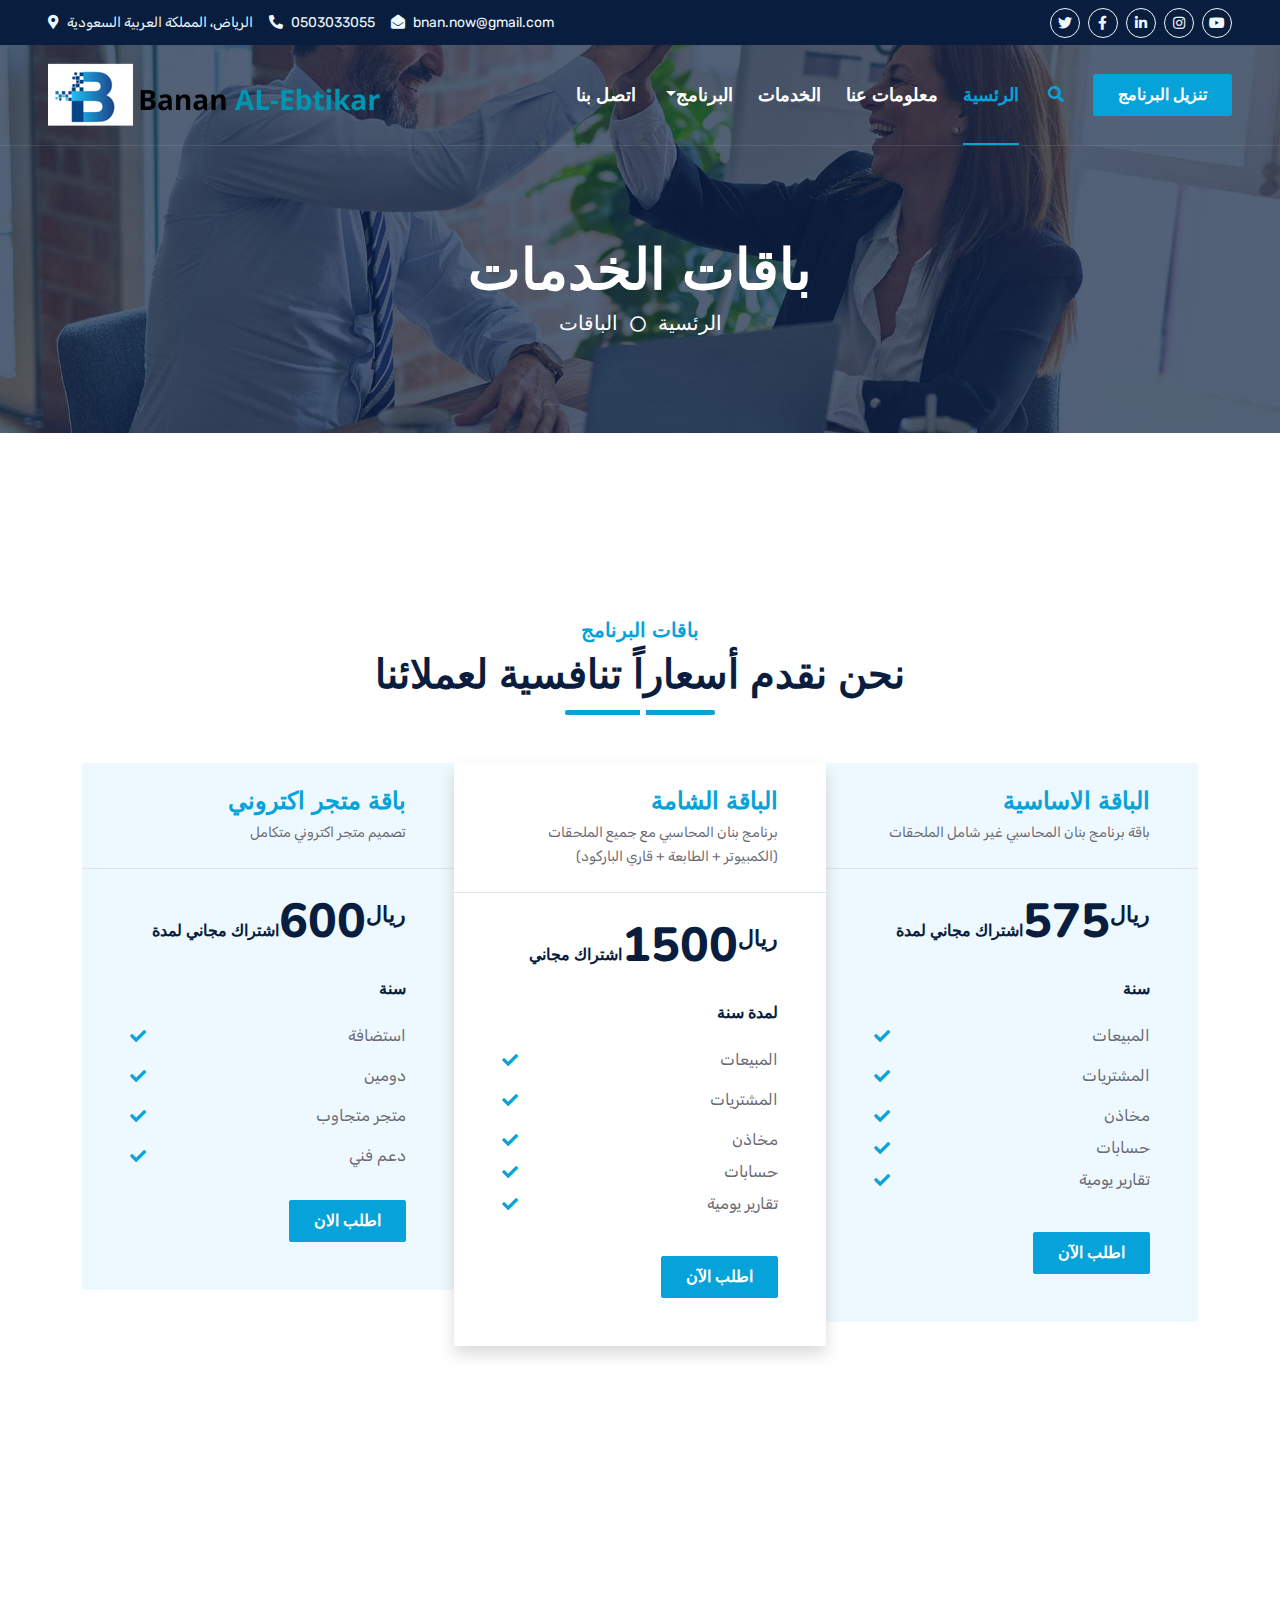
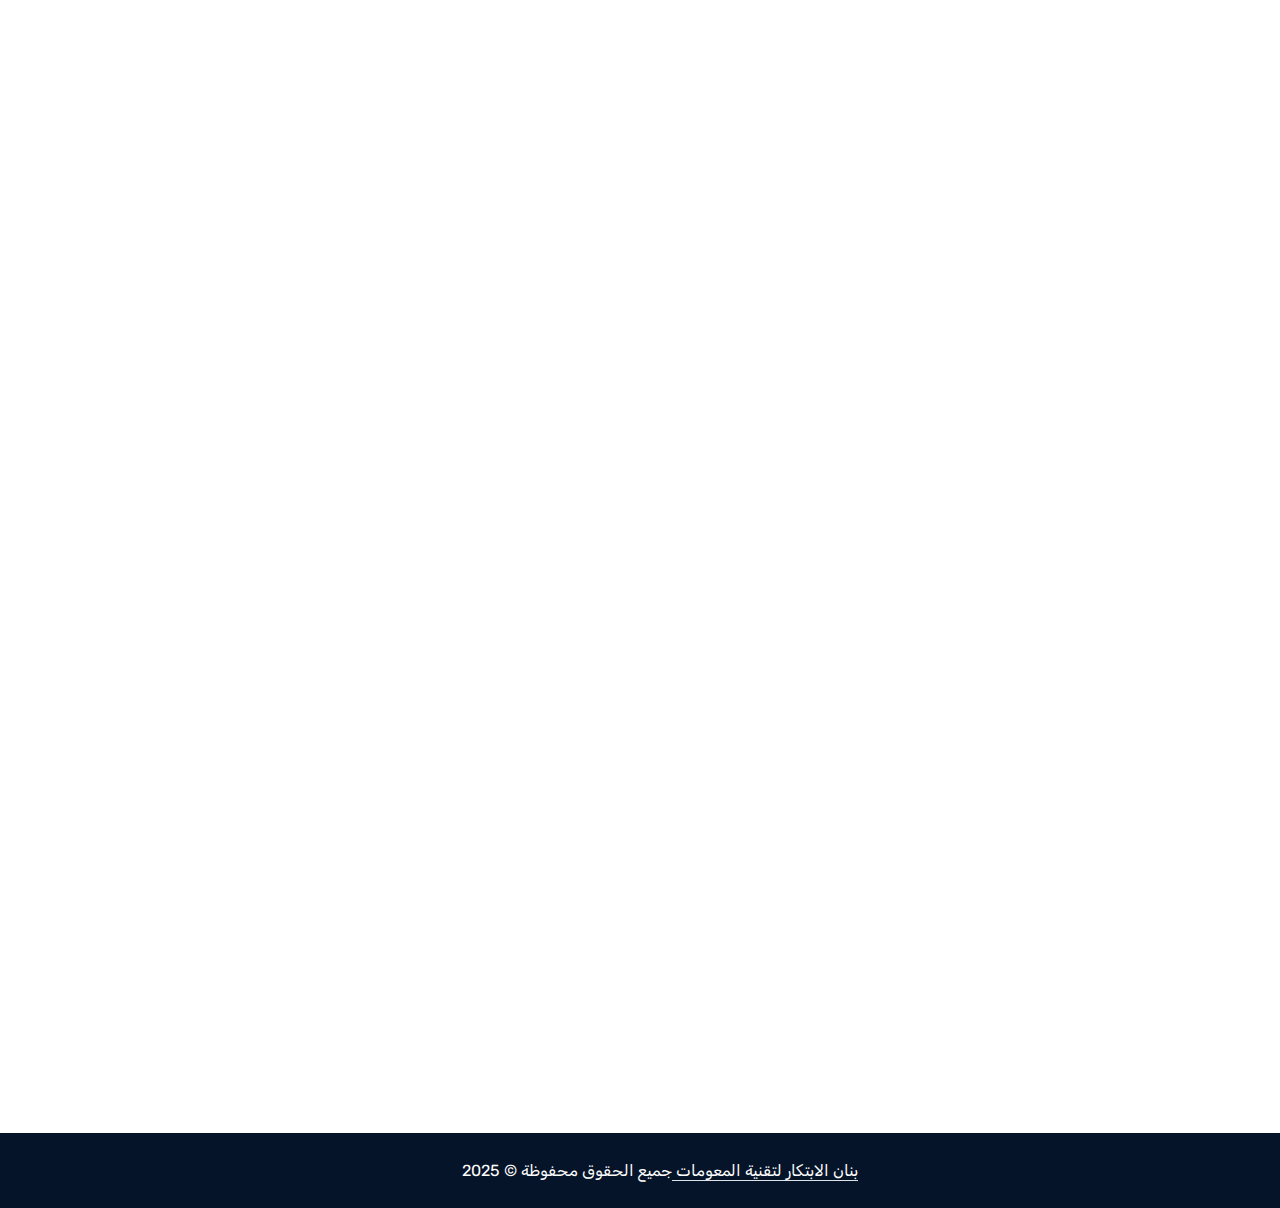
<file: price.html>
<!DOCTYPE html>
<html lang="en">

<head>
    <meta charset="utf-8">
    <title>مؤسسة بنان الابتكار لتقنية المعلومات</title>
    <meta content="width=device-width, initial-scale=1.0" name="viewport">
    <meta name="keywords" content="برنامج كاشير, برنامج محاسبي, نظام محاسبة, حلول تقنية, بنان الابتكار, متاجر إلكترونية, نقاط البيع, إدارة المخزون, فواتير إلكترونية, محاسبة الأعمال, برمجة المتاجر, حلول تقنية المعلومات, نظام محاسبي متكامل">
    <meta name="description" content="مؤسسة بنان الابتكار لتقنية المعلومات تقدم حلولًا تقنية متكاملة تشمل برنامج الكاشير والمحاسبة، بالإضافة إلى تطوير المتاجر الإلكترونية المخصصة لإدارة أعمالك بكفاءة واحترافية.">


    <!-- Favicon -->
    <link href="img/favicon.ico" rel="icon">

    <!-- Google Web Fonts -->
    <link rel="preconnect" href="https://fonts.googleapis.com">
    <link rel="preconnect" href="https://fonts.gstatic.com" crossorigin>
    <link
        href="https://fonts.googleapis.com/css2?family=Nunito:wght@400;600;700;800&family=Rubik:wght@400;500;600;700&display=swap"
        rel="stylesheet">

    <!-- Icon Font Stylesheet -->
    <link href="https://cdnjs.cloudflare.com/ajax/libs/font-awesome/5.10.0/css/all.min.css" rel="stylesheet">
    <link href="https://cdn.jsdelivr.net/npm/bootstrap-icons@1.4.1/font/bootstrap-icons.css" rel="stylesheet">

    <!-- Libraries Stylesheet -->
    <link href="lib/owlcarousel/assets/owl.carousel.min.css" rel="stylesheet">
    <link href="lib/animate/animate.min.css" rel="stylesheet">

    <!-- Customized Bootstrap Stylesheet -->
    <link href="css/bootstrap.min.css" rel="stylesheet">

    <!-- Template Stylesheet -->
    <link href="css/style.css" rel="stylesheet">
</head>

<body>
    <!-- Spinner Start -->
   <div id="spinner" class="show">
        <div class="overlay">
            <div class="b-container">
                <!-- الأعمدة الأولى التي تشكّل الخط العمودي لـ B -->
                <div class="square" style="top: 10%; left: 30%;"></div>
                <div class="square" style="top: 30%; left: 30%;"></div>
                <div class="square" style="top: 50%; left: 30%;"></div>
                <div class="square" style="top: 70%; left: 30%;"></div>
                <div class="square" style="top: 90%; left: 30%;"></div>

                <!-- الجزء العلوي من B -->
                <div class="square" style="top: 10%; left: 50%;"></div>
                <div class="square" style="top: 10%; left: 70%;"></div>
                <div class="square" style="top: 30%; left: 70%;"></div>
                <div class="square" style="top: 50%; left: 50%;"></div>

                <!-- الجزء السفلي من B -->
                <div class="square" style="top: 50%; left: 70%;"></div>
                <div class="square" style="top: 70%; left: 70%;"></div>
                <div class="square" style="top: 90%; left: 50%;"></div>
                <div class="square" style="top: 90%; left: 70%;"></div>
            </div>
        </div>
    </div>
    <!-- Spinner End -->


    <!-- Topbar Start -->
    <div class="container-fluid bg-dark px-5 d-none d-lg-block">
        <div class="row gx-0">
            <div class="col-lg-8 text-center text-lg-start mb-2 mb-lg-0">
                <div class="d-inline-flex align-items-center" style="height: 45px;">
                    <small class="me-3 text-light"><i class="fa fa-map-marker-alt me-2"></i>الرياض، المملكة العربية
                        السعودية</small>
                    <small class="me-3 text-light"><i class="fa fa-phone-alt me-2"></i>0503033055</small>
                    <small class="text-light"><i class="fa fa-envelope-open me-2"></i>bnan.now@gmail.com</small>

                </div>
            </div>
            <div class="col-lg-4 text-center text-lg-end">
                <div class="d-inline-flex align-items-center" style="height: 45px;">
                    <a class="btn btn-sm btn-outline-light btn-sm-square rounded-circle me-2" href=""><i
                            class="fab fa-twitter fw-normal"></i></a>
                    <a class="btn btn-sm btn-outline-light btn-sm-square rounded-circle me-2" href=""><i
                            class="fab fa-facebook-f fw-normal"></i></a>
                    <a class="btn btn-sm btn-outline-light btn-sm-square rounded-circle me-2" href=""><i
                            class="fab fa-linkedin-in fw-normal"></i></a>
                    <a class="btn btn-sm btn-outline-light btn-sm-square rounded-circle me-2" href=""><i
                            class="fab fa-instagram fw-normal"></i></a>
                    <a class="btn btn-sm btn-outline-light btn-sm-square rounded-circle" href=""><i
                            class="fab fa-youtube fw-normal"></i></a>
                </div>
            </div>
        </div>
    </div>
    <!-- Topbar End -->


    <!-- Navbar Start -->
    <div class="container-fluid position-relative p-0">
        <nav class="navbar navbar-expand-lg navbar-dark px-5 py-3 py-lg-0">
            <a href="index.html" class="navbar-brand p-0">
                <h1 class="m-0">
                   <img src="img/Bal.png" alt="logo" class="logo-1" />
                </h1>
            </a>
            <button class="navbar-toggler" type="button" data-bs-toggle="collapse" data-bs-target="#navbarCollapse">
                <span class="fa fa-bars"></span>
            </button>
            <div class="collapse navbar-collapse" id="navbarCollapse">
                <div class="navbar-nav ms-auto py-0" style="direction: rtl;">
                    <a href="index.html" class="nav-item nav-link active">الرئسية</a>
                    <a href="about.html" class="nav-item nav-link">معلومات عنا</a>
                    <a href="service.html" class="nav-item nav-link">الخدمات</a>
                    <div class="nav-item dropdown">
                        <a href="#" class="nav-link dropdown-toggle" data-bs-toggle="dropdown"> البرنامج</a>
                        <div class="dropdown-menu m-0">
                            <a href="price.html" class="dropdown-item">الاشتراك السنوي </a>
                            <a href="feature.html" class="dropdown-item">مميزات البرنامج</a>
                            <a href="team.html" class="dropdown-item">فريقنا</a>
                            <a href="testimonial.html" class="dropdown-item">اراء العملاء</a>
                            <a href="quote.html" class="dropdown-item"> اعمل معنا</a>
                        </div>
                    </div>
                    <a href="contact.html" class="nav-item nav-link">اتصل بنا</a>
                </div>
                <button type="button" class="btn text-primary ms-3" data-bs-toggle="modal"
                    data-bs-target="#searchModal"><i class="fa fa-search"></i></button>
                <a href="#" class="btn btn-primary py-2 px-4 ms-3">تنزيل البرنامج</a>
            </div>
        </nav>

        <div class="container-fluid bg-primary py-5 bg-header" style="margin-bottom: 90px;">
            <div class="row py-5">
                <div class="col-12 pt-lg-5 mt-lg-5 text-center">
                    <h1 class="display-4 text-white animated zoomIn">باقات الخدمات</h1>
                    <a href="index.html" class="h5 text-white">الرئسية</a>
                    <i class="far fa-circle text-white px-2"></i>
                    <a href="price.html" class="h5 text-white">الباقات </a>
                </div>
            </div>
        </div>
    </div>
    <!-- Navbar End -->


    <!-- Full Screen Search Start -->
    <div class="modal fade" id="searchModal" tabindex="-1">
        <div class="modal-dialog modal-fullscreen">
            <div class="modal-content" style="background: rgba(9, 30, 62, .7);">
                <div class="modal-header border-0">
                    <button type="button" class="btn bg-white btn-close" data-bs-dismiss="modal"
                        aria-label="Close"></button>
                </div>
                <div class="modal-body d-flex align-items-center justify-content-center">
                    <div class="input-group" style="max-width: 600px;">
                        <input type="text" class="form-control bg-transparent border-primary p-3"
                            placeholder="Type search keyword">
                        <button class="btn btn-primary px-4"><i class="bi bi-search"></i></button>
                    </div>
                </div>
            </div>
        </div>
    </div>
    <!-- Full Screen Search End -->

    <!-- Pricing Plan Start -->
    <div class="container-fluid py-5 wow fadeInUp" data-wow-delay="0.1s">
        <div class="container py-5">
            <div class="section-title text-center position-relative pb-3 mb-5 mx-auto" style="max-width: 600px;">
                <h5 class="fw-bold text-primary text-uppercase">باقات البرنامج</h5>
                <h1 class="mb-0">نحن نقدم أسعاراً تنافسية لعملائنا</h1>
            </div>
            <div class="row g-0" style="direction: rtl;">
                <div class="col-lg-4 wow slideInUp" data-wow-delay="0.6s">
                    <div class="bg-light rounded">
                        <div class="border-bottom py-4 px-5 mb-4">
                            <h4 class="text-primary mb-1">الباقة الاساسية</h4>
                            <small class="text-uppercase">باقة برنامج بنان المحاسبي غير شامل الملحقات </small>
                        </div>
                        <div class="p-5 pt-0">
                            <h1 class="display-5 mb-3">
                                <small class="align-top"
                                    style="font-size: 22px; line-height: 45px;">ريال</small>575<small
                                    class="align-bottom" style="font-size: 16px; line-height: 40px;">اشتراك مجاني لمدة
                                    سنة</small>
                            </h1>
                            <div class="d-flex justify-content-between mb-3"><span> المبيعات</span><i
                                    class="fa fa-check text-primary pt-1"></i></div>
                            <div class="d-flex justify-content-between mb-3"><span> المشتريات</span><i
                                    class="fa fa-check text-primary pt-1"></i></div>
                            <div class="d-flex justify-content-between mb-2"><span>مخاذن</span><i
                                    class="fa fa-check text-primary pt-1"></i></div>
                            <div class="d-flex justify-content-between mb-2"><span>حسابات</span><i
                                    class="fa fa-check text-primary pt-1"></i></div>
                            <div class="d-flex justify-content-between mb-3"><span>تقارير يومية </span><i
                                    class="fa fa-check text-primary pt-1"></i></div>
                            <a href="" class="btn btn-primary py-2 px-4 mt-4">اطلب الآن</a>
                        </div>
                    </div>
                </div>
                <div class="col-lg-4 wow slideInUp" data-wow-delay="0.3s">
                    <div class="bg-white rounded shadow position-relative" style="z-index: 1;">
                        <div class="border-bottom py-4 px-5 mb-4">
                            <h4 class="text-primary mb-1">الباقة الشامة</h4>
                            <small class="text-uppercase">برنامج بنان المحاسبي مع جميع الملحقات (الكمبيوتر + الطابعة +
                                قاري الباركود)</small>
                        </div>
                        <div class="p-5 pt-0">
                            <h1 class="display-5 mb-3">
                                <small class="align-top"
                                    style="font-size: 22px; line-height: 45px;">ريال</small>1500<small
                                    class="align-bottom" style="font-size: 16px; line-height: 40px;">اشتراك مجاني لمدة
                                    سنة</small>
                            </h1>
                            <div class="d-flex justify-content-between mb-3"><span> المبيعات</span><i
                                    class="fa fa-check text-primary pt-1"></i></div>
                            <div class="d-flex justify-content-between mb-3"><span> المشتريات</span><i
                                    class="fa fa-check text-primary pt-1"></i></div>
                            <div class="d-flex justify-content-between mb-2"><span>مخاذن</span><i
                                    class="fa fa-check text-primary pt-1"></i></div>
                            <div class="d-flex justify-content-between mb-2"><span>حسابات</span><i
                                    class="fa fa-check text-primary pt-1"></i></div>
                            <div class="d-flex justify-content-between mb-3"><span>تقارير يومية </span><i
                                    class="fa fa-check text-primary pt-1"></i></div>
                            <a href="" class="btn btn-primary py-2 px-4 mt-4">اطلب الآن</a>
                        </div>
                    </div>
                </div>
                <div class="col-lg-4 wow slideInUp" data-wow-delay="0.9s">
                    <div class="bg-light rounded">
                        <div class="border-bottom py-4 px-5 mb-4">
                            <h4 class="text-primary mb-1">باقة متجر اكتروني</h4>
                            <small class="text-uppercase">تصميم متجر اكتروني متكامل </small>
                        </div>
                        <div class="p-5 pt-0">
                            <h1 class="display-5 mb-3">
                                <small class="align-top"
                                    style="font-size: 22px; line-height: 45px;">ريال</small>600<small
                                    class="align-bottom" style="font-size: 16px; line-height: 40px;">اشتراك مجاني لمدة
                                    سنة</small>
                            </h1>
                            <div class="d-flex justify-content-between mb-3"><span>استضافة</span><i
                                    class="fa fa-check text-primary pt-1"></i></div>
                            <div class="d-flex justify-content-between mb-3"><span>دومين</span><i
                                    class="fa fa-check text-primary pt-1"></i></div>
                            <div class="d-flex justify-content-between mb-3"><span>متجر متجاوب</span><i
                                    class="fa fa-check text-primary pt-1"></i></div>
                            <div class="d-flex justify-content-between mb-2"><span>دعم فني</span><i
                                    class="fa fa-check text-primary pt-1"></i></div>
                            <a href="" class="btn btn-primary py-2 px-4 mt-4">اطلب الان</a>
                        </div>
                    </div>
                </div>
            </div>
        </div>
    </div>
    <!-- Pricing Plan End -->


    <!-- Quote Start -->
    <div class="container-fluid py-5 wow fadeInUp" data-wow-delay="0.1s">
        <div class="container py-5">
            <div class="row g-5" style="direction: rtl;">
                <div class="col-lg-7">
                    <div class="section-title position-relative pb-3 mb-5">
                        <h5 class="fw-bold text-primary text-uppercase">طلب البرنامج</h5>
                        <h1 class="mb-0">هل تحتاج إلى عرض أسعار مجاني؟ لا تتردد في الاتصال بنا</h1>
                    </div>
                    <div class="row gx-3">
                        <div class="col-sm-6 wow zoomIn" data-wow-delay="0.2s">
                            <h5 class="mb-4"><i class="fa fa-reply text-primary me-3"></i>الرد خلال 24 ساعة</h5>
                        </div>
                        <div class="col-sm-6 wow zoomIn" data-wow-delay="0.4s">
                            <h5 class="mb-4"><i class="fa fa-phone-alt text-primary me-3"></i>دعم عبر الهاتف على مدار 24
                                ساعة
                            </h5>
                        </div>
                    </div>
                    <p class="mb-4">تحتاج لمزيد من التفاصيل ؟ يسعدنا تواصلك معنا</p>
                    <div class="d-flex align-items-center mt-2 wow zoomIn" data-wow-delay="0.6s">
                        <div class="bg-primary d-flex align-items-center justify-content-center rounded"
                            style="width: 60px; height: 60px;">
                            <i class="fa fa-phone-alt text-white"></i>
                        </div>
                        <div class="ps-4">
                            <h5 class="mb-2">اتصل الان</h5>
                            <h4 class="text-primary mb-0">0503033055</h4>
                        </div>
                    </div>
                </div>
                <div class="col-lg-5">
                    <div class="bg-primary rounded h-100 d-flex align-items-center p-5 wow zoomIn"
                        data-wow-delay="0.9s">
                        <form>
                            <div class="row g-3">
                                <div class="col-xl-12">
                                    <input type="text" class="form-control bg-light border-0" placeholder="الاسم"
                                        style="height: 55px;">
                                </div>
                                <div class="col-12">
                                    <input type="email" class="form-control bg-light border-0" placeholder="الايميل"
                                        style="height: 55px;">
                                </div>
                                <div class="col-12">
                                    <select class="form-select bg-light border-0" style="height: 55px;">
                                        <option selected>اخترت الخدمة</option>
                                        <option value="1">برنامج الكاشير</option>
                                        <option value="2">تصميم متجر اكتروني</option>
                                        <option value="3">تصميم موقع اكتروني</option>
                                    </select>
                                </div>
                                <div class="col-12">
                                    <textarea class="form-control bg-light border-0" rows="3"
                                        placeholder="الرسالة"></textarea>
                                </div>
                                <div class="col-12">
                                    <button class="btn btn-dark w-100 py-3" type="submit">ارسال</button>
                                </div>
                            </div>
                        </form>
                    </div>
                </div>
            </div>
        </div>
    </div>
    <!-- Quote End -->


    <!-- Footer Start -->
    <div class="container-fluid bg-dark text-light mt-5 wow fadeInUp" data-wow-delay="0.1s">
        <div class="container">
            <div class="row gx-5" style="direction: rtl;">
                <div class="col-lg-4 col-md-6 footer-about">
                    <div
                        class="d-flex flex-column align-items-center justify-content-center text-center h-100 bg-primary p-4">
                        <a href="index.html" class="navbar-brand">
                            <h1 class="m-0 text-white" style="font-size: 26px;"> Bnan <span class="co">AL-Ebtikar</span>
                                <img src="img/BananAl-Ibtikar.jpg" alt="logo" class="logo-1"
                                    style="width: 150px; height: 100px;">
                            </h1>
                        </a>
                        <p class="mt-3 mb-4">
                            بانضمامك لنا سيصلك كل ما يهمك في عالم الأعمال وأحدث العروض والتحديثات القادمة.
                        </p>
                        <form action="">
                            <div class="input-group">
                                <input type="text" class="form-control border-white p-3" placeholder="ايميل">
                                <button class="btn btn-dark">اشتراك</button>
                            </div>
                        </form>
                    </div>
                </div>
                <div class="col-lg-8 col-md-6">
                    <div class="row gx-5">
                        <div class="col-lg-4 col-md-12 pt-5 mb-5">
                            <div class="section-title section-title-sm position-relative pb-3 mb-4">
                                <h3 class="text-light mb-0" style="font-size: 15px;"> العنوان</h3>
                            </div>
                            <div class="d-flex mb-2">
                                <i class="bi bi-geo-alt text-primary me-2"> </i>
                                <p class="mb-0"> الرياض - المملكة العربية السعودية </p>
                            </div>
                            <div class="d-flex mb-2">
                                <i class="bi bi-envelope-open text-primary me-2"> </i>
                                <p class="mb-0"> bnan.now@gmail.com </p>
                            </div>
                            <div class="d-flex mb-2">
                                <i class="bi bi-telephone text-primary me-2"> </i>
                                <p class="mb-0"> 0503033055 </p>
                            </div>
                            <div class="d-flex mt-4">
                                <a class="btn btn-primary btn-square me-2" href="#"><i
                                        class="fab fa-twitter fw-normal"></i></a>
                                <a class="btn btn-primary btn-square me-2" href="#"><i
                                        class="fab fa-facebook-f fw-normal"></i></a>
                                <a class="btn btn-primary btn-square me-2" href="#"><i
                                        class="fab fa-linkedin-in fw-normal"></i></a>
                                <a class="btn btn-primary btn-square" href="#"><i
                                        class="fab fa-instagram fw-normal"></i></a>
                            </div>
                        </div>
                        <div class="col-lg-4 col-md-12 pt-0 pt-lg-5 mb-5">
                            <div class="section-title section-title-sm position-relative pb-3 mb-4">
                                <h3 class="text-light mb-0" style="font-size: 15px;">الروابط السريعة</h3>
                            </div>
                            <div class="link-animated d-flex flex-column justify-content-start">
                                <a class="text-light mb-2" href="#"><i class="bi bi-arrow-right text-primary me-2"> </i>
                                    الرئسية</a>
                                <a class="text-light mb-2" href="#"><i class="bi bi-arrow-right text-primary me-2"> </i>
                                    من نحن</a>
                                <a class="text-light mb-2" href="#"><i class="bi bi-arrow-right text-primary me-2"> </i>
                                    الخدمات</a>
                                <a class="text-light" href="#"><i class="bi bi-arrow-right text-primary me-2"> </i>
                                    تواصل
                                    معنا</a>
                            </div>
                        </div>
                        <div class="col-lg-4 col-md-12 pt-0 pt-lg-5 mb-5">
                            <div class="section-title section-title-sm position-relative pb-3 mb-4">
                                <h3 class="text-light mb-0" style="font-size: 15px;">السجل التجاري و شهادة توثيق التجارة
                                    الاكترونية</h3>
                            </div>
                            <div class="link-animated d-flex flex-column justify-content-start">
                                <img src="img/cr.png" alt="logo" class="logo-1"
                                    style="width: 100%; height: 170px;padding: 3px;">
                                <img src="img/Certificate-1.png" alt="logo" class="logo-1"
                                    style="width: 100%; height: 170px;padding: 3px;">
                                <p class="mb-0"> حساب المؤسسة </p>
                                <i class="bi bi-cash-coin text-primary me-2"> </i> SA711000071100008221900
                            </div>
                        </div>
                    </div>
                </div>
            </div>
        </div>
    </div>
    <div class="container-fluid text-white" style="background: #061429;">
        <div class="container text-center">
            <div class="row justify-content-end">
                <div class="col-lg-8 col-md-6">
                    <div class="d-flex align-items-center justify-content-center"
                        style="height: 75px; justify-content: left !important;">
                        <p class="mb-0">2025 &copy; <a class="text-white border-bottom" href="#">بنان الابتكار لتقنية
                                المعومات </a>جميع الحقوق محفوظة
                        </p>
                    </div>
                </div>
            </div>
        </div>
    </div>
    <!-- Footer End -->


    <!-- Back to Top -->
    <a href="#" class="btn btn-lg btn-primary btn-lg-square rounded back-to-top"><i class="bi bi-arrow-up"></i></a>


    <!-- JavaScript Libraries -->
    <script src="https://code.jquery.com/jquery-3.4.1.min.js"></script>
    <script src="https://cdn.jsdelivr.net/npm/bootstrap@5.0.0/dist/js/bootstrap.bundle.min.js"></script>
    <script src="lib/wow/wow.min.js"></script>
    <script src="lib/easing/easing.min.js"></script>
    <script src="lib/waypoints/waypoints.min.js"></script>
    <script src="lib/counterup/counterup.min.js"></script>
    <script src="lib/owlcarousel/owl.carousel.min.js"></script>

    <!-- Template Javascript -->
    <script src="js/main.js"></script>
</body>

</html>
</file>
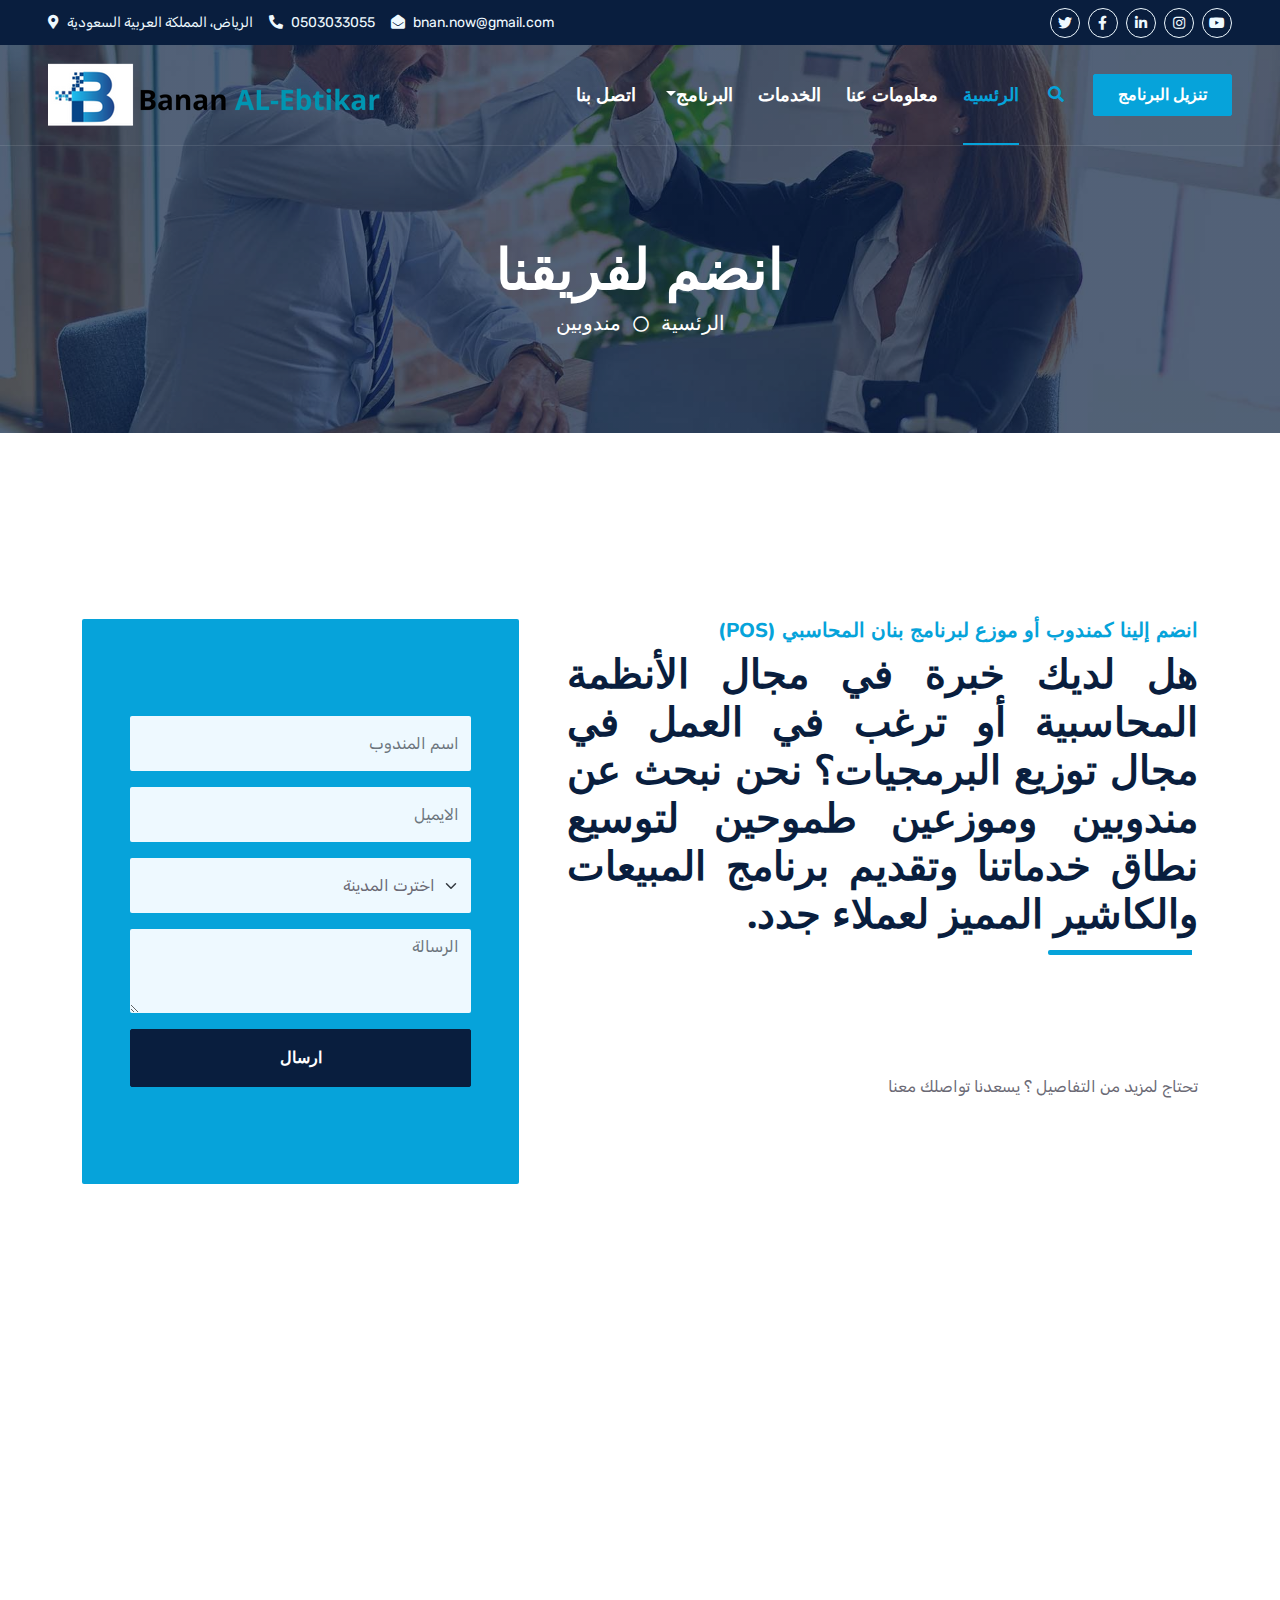
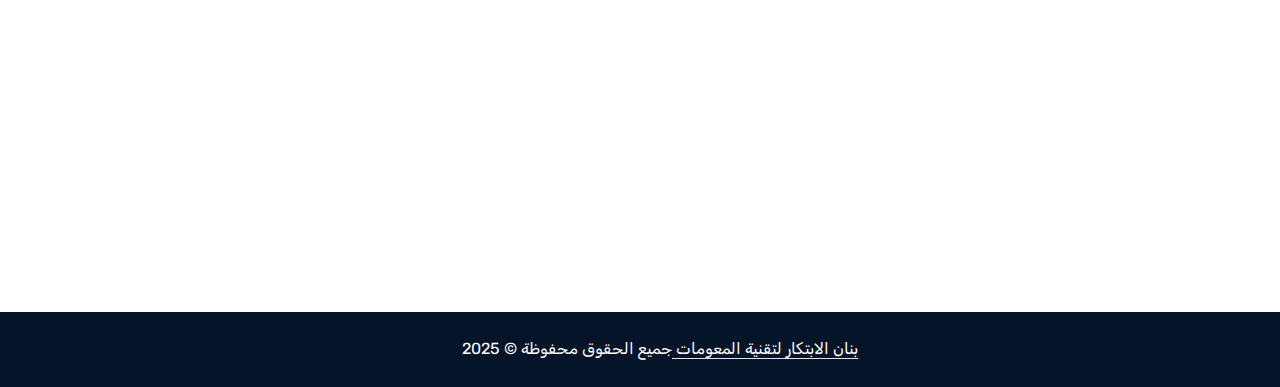
<file: quote.html>
<!DOCTYPE html>
<html lang="en">

<head>
    <meta charset="utf-8">
    <title>مؤسسة بنان الابتكار لتقنية المعلومات</title>
    <meta content="width=device-width, initial-scale=1.0" name="viewport">
   <meta name="keywords" content="برنامج كاشير, برنامج محاسبي, نظام محاسبة, حلول تقنية, بنان الابتكار, متاجر إلكترونية, نقاط البيع, إدارة المخزون, فواتير إلكترونية, محاسبة الأعمال, برمجة المتاجر, حلول تقنية المعلومات, نظام محاسبي متكامل">
    <meta name="description" content="مؤسسة بنان الابتكار لتقنية المعلومات تقدم حلولًا تقنية متكاملة تشمل برنامج الكاشير والمحاسبة، بالإضافة إلى تطوير المتاجر الإلكترونية المخصصة لإدارة أعمالك بكفاءة واحترافية.">


    <!-- Favicon -->
    <link href="img/favicon.ico" rel="icon">

    <!-- Google Web Fonts -->
    <link rel="preconnect" href="https://fonts.googleapis.com">
    <link rel="preconnect" href="https://fonts.gstatic.com" crossorigin>
    <link
        href="https://fonts.googleapis.com/css2?family=Nunito:wght@400;600;700;800&family=Rubik:wght@400;500;600;700&display=swap"
        rel="stylesheet">

    <!-- Icon Font Stylesheet -->
    <link href="https://cdnjs.cloudflare.com/ajax/libs/font-awesome/5.10.0/css/all.min.css" rel="stylesheet">
    <link href="https://cdn.jsdelivr.net/npm/bootstrap-icons@1.4.1/font/bootstrap-icons.css" rel="stylesheet">

    <!-- Libraries Stylesheet -->
    <link href="lib/owlcarousel/assets/owl.carousel.min.css" rel="stylesheet">
    <link href="lib/animate/animate.min.css" rel="stylesheet">

    <!-- Customized Bootstrap Stylesheet -->
    <link href="css/bootstrap.min.css" rel="stylesheet">

    <!-- Template Stylesheet -->
    <link href="css/style.css" rel="stylesheet">
</head>

<body>
    <!-- Spinner Start -->
   <div id="spinner" class="show">
        <div class="overlay">
            <div class="b-container">
                <div class="square" style="top: 10%; left: 30%;"></div>
                <div class="square" style="top: 30%; left: 30%;"></div>
                <div class="square" style="top: 50%; left: 30%;"></div>
                <div class="square" style="top: 70%; left: 30%;"></div>
                <div class="square" style="top: 90%; left: 30%;"></div>

                <div class="square" style="top: 10%; left: 50%;"></div>
                <div class="square" style="top: 10%; left: 70%;"></div>
                <div class="square" style="top: 30%; left: 70%;"></div>
                <div class="square" style="top: 50%; left: 50%;"></div>

                <div class="square" style="top: 50%; left: 70%;"></div>
                <div class="square" style="top: 70%; left: 70%;"></div>
                <div class="square" style="top: 90%; left: 50%;"></div>
                <div class="square" style="top: 90%; left: 70%;"></div>
            </div>
        </div>
    </div>
    <!-- Spinner End -->


    <!-- Topbar Start -->
    <div class="container-fluid bg-dark px-5 d-none d-lg-block">
        <div class="row gx-0">
            <div class="col-lg-8 text-center text-lg-start mb-2 mb-lg-0">
                <div class="d-inline-flex align-items-center" style="height: 45px;">
                    <small class="me-3 text-light"><i class="fa fa-map-marker-alt me-2"></i>الرياض، المملكة العربية
                        السعودية</small>
                    <small class="me-3 text-light"><i class="fa fa-phone-alt me-2"></i>0503033055</small>
                    <small class="text-light"><i class="fa fa-envelope-open me-2"></i>bnan.now@gmail.com</small>

                </div>
            </div>
            <div class="col-lg-4 text-center text-lg-end">
                <div class="d-inline-flex align-items-center" style="height: 45px;">
                    <a class="btn btn-sm btn-outline-light btn-sm-square rounded-circle me-2" href=""><i
                            class="fab fa-twitter fw-normal"></i></a>
                    <a class="btn btn-sm btn-outline-light btn-sm-square rounded-circle me-2" href=""><i
                            class="fab fa-facebook-f fw-normal"></i></a>
                    <a class="btn btn-sm btn-outline-light btn-sm-square rounded-circle me-2" href=""><i
                            class="fab fa-linkedin-in fw-normal"></i></a>
                    <a class="btn btn-sm btn-outline-light btn-sm-square rounded-circle me-2" href=""><i
                            class="fab fa-instagram fw-normal"></i></a>
                    <a class="btn btn-sm btn-outline-light btn-sm-square rounded-circle" href=""><i
                            class="fab fa-youtube fw-normal"></i></a>
                </div>
            </div>
        </div>
    </div>
    <!-- Topbar End -->


    <!-- Navbar Start -->
    <div class="container-fluid position-relative p-0">
        <nav class="navbar navbar-expand-lg navbar-dark px-5 py-3 py-lg-0">
            <a href="index.html" class="navbar-brand p-0">
                <h1 class="m-0">
                     <img src="img/Bal.png" alt="logo" class="logo-1" />
                </h1>
            </a>
            <button class="navbar-toggler" type="button" data-bs-toggle="collapse" data-bs-target="#navbarCollapse">
                <span class="fa fa-bars"></span>
            </button>
            <div class="collapse navbar-collapse" id="navbarCollapse">
                <div class="navbar-nav ms-auto py-0" style="direction: rtl;">
                    <a href="index.html" class="nav-item nav-link active">الرئسية</a>
                    <a href="about.html" class="nav-item nav-link">معلومات عنا</a>
                    <a href="service.html" class="nav-item nav-link">الخدمات</a>

                    <div class="nav-item dropdown">
                        <a href="#" class="nav-link dropdown-toggle" data-bs-toggle="dropdown"> البرنامج</a>
                        <div class="dropdown-menu m-0">
                            <a href="price.html" class="dropdown-item">الاشتراك السنوي </a>
                            <a href="feature.html" class="dropdown-item">مميزات البرنامج</a>
                            <a href="team.html" class="dropdown-item">فريقنا</a>
                            <a href="testimonial.html" class="dropdown-item">اراء العملاء</a>
                            <a href="quote.html" class="dropdown-item"> اعمل معنا</a>
                        </div>
                    </div>
                    <a href="contact.html" class="nav-item nav-link">اتصل بنا</a>
                </div>
                <button type="button" class="btn text-primary ms-3" data-bs-toggle="modal"
                    data-bs-target="#searchModal"><i class="fa fa-search"></i></button>
                <a href="#" class="btn btn-primary py-2 px-4 ms-3">تنزيل البرنامج</a>
            </div>
        </nav>

        <div class="container-fluid bg-primary py-5 bg-header" style="margin-bottom: 90px;">
            <div class="row py-5">
                <div class="col-12 pt-lg-5 mt-lg-5 text-center">
                    <h1 class="display-4 text-white animated zoomIn">انضم لفريقنا </h1>
                    <a href="index.html" class="h5 text-white">الرئسية</a>
                    <i class="far fa-circle text-white px-2"></i>
                    <a href="quote.html" class="h5 text-white">مندوبين</a>
                </div>
            </div>
        </div>
    </div>
    <!-- Navbar End -->


    <!-- Full Screen Search Start -->
    <div class="modal fade" id="searchModal" tabindex="-1">
        <div class="modal-dialog modal-fullscreen">
            <div class="modal-content" style="background: rgba(9, 30, 62, .7);">
                <div class="modal-header border-0">
                    <button type="button" class="btn bg-white btn-close" data-bs-dismiss="modal"
                        aria-label="Close"></button>
                </div>
                <div class="modal-body d-flex align-items-center justify-content-center">
                    <div class="input-group" style="max-width: 600px;">
                        <input type="text" class="form-control bg-transparent border-primary p-3"
                            placeholder="Type search keyword">
                        <button class="btn btn-primary px-4"><i class="bi bi-search"></i></button>
                    </div>
                </div>
            </div>
        </div>
    </div>
    <!-- Full Screen Search End -->

   <!-- Quote Start -->
    <div class="container-fluid py-5 wow fadeInUp" data-wow-delay="0.1s">
        <div class="container py-5">
            <div class="row g-5" style="direction: rtl;">
                <div class="col-lg-7">
                    <div class="section-title position-relative pb-3 mb-5">
                        <h5 class="fw-bold text-primary text-uppercase"> انضم إلينا كمندوب أو موزع لبرنامج بنان المحاسبي
                            (POS)</h5>
                        <h1 class="mb-0" style="text-align: justify;"> هل لديك خبرة في مجال الأنظمة المحاسبية أو ترغب في
                            العمل في مجال توزيع
                            البرمجيات؟ نحن نبحث عن مندوبين وموزعين طموحين لتوسيع نطاق خدماتنا وتقديم برنامج المبيعات
                            والكاشير المميز لعملاء جدد.
                        </h1>
                    </div>
                    <div class="row gx-3">
                        <div class="col-sm-6 wow zoomIn" data-wow-delay="0.2s">
                            <h5 class="mb-4"><i class="fa fa-reply text-primary me-3"> </i> الرد خلال 24 ساعة </h5>
                        </div>
                        <div class="col-sm-6 wow zoomIn" data-wow-delay="0.4s">
                            <h5 class="mb-4"><i class="fa fa-phone-alt text-primary me-3"> </i> دعم عبر الهاتف على مدار
                                24
                                ساعة
                            </h5>
                        </div>
                    </div>
                    <p class="mb-4">تحتاج لمزيد من التفاصيل ؟ يسعدنا تواصلك معنا</p>
                    <div class="d-flex align-items-center mt-2 wow zoomIn" data-wow-delay="0.6s">
                        <div class="bg-primary d-flex align-items-center justify-content-center rounded"
                            style="width: 60px; height: 60px;">
                            <i class="fa fa-phone-alt text-white"></i>
                        </div>
                        <div class="ps-4">
                            <h5 class="mb-2"> اتصل الان </h5>
                            <h4 class="text-primary mb-0"> 0503033055 </h4>
                        </div>
                    </div>
                </div>
                <div class="col-lg-5">
                    <div class="bg-primary rounded h-100 d-flex align-items-center p-5 wow zoomIn"
                        data-wow-delay="0.9s">
                        <form>
                            <div class="row g-3">
                                <div class="col-xl-12">
                                    <input type="text" class="form-control bg-light border-0" placeholder="اسم المندوب"
                                        style="height: 55px;">
                                </div>
                                <div class="col-12">
                                    <input type="email" class="form-control bg-light border-0" placeholder="الايميل"
                                        style="height: 55px;">
                                </div>
                                <div class="col-12">
                                    <select class="form-select bg-light border-0" style="height: 55px;">
                                        <option selected>اخترت المدينة</option>
                                        <option value="1">الرياض</option>
                                        <option value="2">جدة</option>
                                        <option value="3">مكة المكرمة</option>
                                        <option value="4">المدينة المنورة</option>
                                        <option value="5">الدمام</option>
                                        <option value="6">الخبر</option>
                                        <option value="7">الطائف</option>
                                        <option value="8">بريدة</option>
                                        <option value="9">القصيم</option>
                                        <option value="10">أبها</option>
                                        <option value="11">خميس مشيط</option>
                                        <option value="12">جيزان</option>
                                        <option value="13">نجران</option>
                                        <option value="14">حائل</option>
                                        <option value="15">عرعر</option>
                                        <option value="16">سكاكا</option>
                                        <option value="17">تبوك</option>
                                        <option value="18">الباحة</option>
                                        <option value="19">ينبع</option>
                                        <option value="20">الأحساء</option>
                                    </select>
                                </div>
                                <div class="col-12">
                                    <textarea class="form-control bg-light border-0" rows="3"
                                        placeholder="الرسالة"></textarea>
                                </div>
                                <div class="col-12">
                                    <button class="btn btn-dark w-100 py-3" type="submit">ارسال</button>
                                </div>
                            </div>
                        </form>
                    </div>
                </div>
            </div>
        </div>
    </div>
    <!-- Quote End -->
    <!-- Footer Start -->
    <div class="container-fluid bg-dark text-light mt-5 wow fadeInUp" data-wow-delay="0.1s">
        <div class="container">
            <div class="row gx-5" style="direction: rtl;">
                <div class="col-lg-4 col-md-6 footer-about">
                    <div
                        class="d-flex flex-column align-items-center justify-content-center text-center h-100 bg-primary p-4">
                        <a href="index.html" class="navbar-brand">
                            <h1 class="m-0 text-white" style="font-size: 26px;"> Bnan <span class="co">AL-Ebtikar</span>
                                <img src="img/BananAl-Ibtikar.jpg" alt="logo" class="logo-1"
                                    style="width: 150px; height: 100px;">
                            </h1>
                        </a>
                        <p class="mt-3 mb-4">
                            بانضمامك لنا سيصلك كل ما يهمك في عالم الأعمال وأحدث العروض والتحديثات القادمة.
                        </p>
                        <form action="">
                            <div class="input-group">
                                <input type="text" class="form-control border-white p-3" placeholder="ايميل">
                                <button class="btn btn-dark">اشتراك</button>
                            </div>
                        </form>
                    </div>
                </div>
                <div class="col-lg-8 col-md-6">
                    <div class="row gx-5">
                        <div class="col-lg-4 col-md-12 pt-5 mb-5">
                            <div class="section-title section-title-sm position-relative pb-3 mb-4">
                                <h3 class="text-light mb-0" style="font-size: 15px;"> العنوان</h3>
                            </div>
                            <div class="d-flex mb-2">
                                <i class="bi bi-geo-alt text-primary me-2"> </i>
                                <p class="mb-0"> الرياض - المملكة العربية السعودية </p>
                            </div>
                            <div class="d-flex mb-2">
                                <i class="bi bi-envelope-open text-primary me-2"> </i>
                                <p class="mb-0"> bnan.now@gmail.com </p>
                            </div>
                            <div class="d-flex mb-2">
                                <i class="bi bi-telephone text-primary me-2"> </i>
                                <p class="mb-0"> 0503033055 </p>
                            </div>
                            <div class="d-flex mt-4">
                                <a class="btn btn-primary btn-square me-2" href="#"><i
                                        class="fab fa-twitter fw-normal"></i></a>
                                <a class="btn btn-primary btn-square me-2" href="#"><i
                                        class="fab fa-facebook-f fw-normal"></i></a>
                                <a class="btn btn-primary btn-square me-2" href="#"><i
                                        class="fab fa-linkedin-in fw-normal"></i></a>
                                <a class="btn btn-primary btn-square" href="#"><i
                                        class="fab fa-instagram fw-normal"></i></a>
                            </div>
                        </div>
                        <div class="col-lg-4 col-md-12 pt-0 pt-lg-5 mb-5">
                            <div class="section-title section-title-sm position-relative pb-3 mb-4">
                                <h3 class="text-light mb-0" style="font-size: 15px;">الروابط السريعة</h3>
                            </div>
                            <div class="link-animated d-flex flex-column justify-content-start">
                                <a class="text-light mb-2" href="#"><i class="bi bi-arrow-right text-primary me-2"> </i>
                                    الرئسية</a>
                                <a class="text-light mb-2" href="#"><i class="bi bi-arrow-right text-primary me-2"> </i>
                                    من نحن</a>
                                <a class="text-light mb-2" href="#"><i class="bi bi-arrow-right text-primary me-2"> </i>
                                    الخدمات</a>
                                <a class="text-light" href="#"><i class="bi bi-arrow-right text-primary me-2"> </i>
                                    تواصل
                                    معنا</a>
                            </div>
                        </div>
                        <div class="col-lg-4 col-md-12 pt-0 pt-lg-5 mb-5">
                            <div class="section-title section-title-sm position-relative pb-3 mb-4">
                                <h3 class="text-light mb-0" style="font-size: 15px;">السجل التجاري و شهادة توثيق التجارة
                                    الاكترونية</h3>
                            </div>
                            <div class="link-animated d-flex flex-column justify-content-start">
                                <img src="img/cr.png" alt="logo" class="logo-1"
                                    style="width: 100%; height: 170px;padding: 3px;">
                                <img src="img/Certificate-1.png" alt="logo" class="logo-1"
                                    style="width: 100%; height: 170px;padding: 3px;">
                                <p class="mb-0"> حساب المؤسسة </p>
                                <i class="bi bi-cash-coin text-primary me-2"> </i> SA711000071100008221900
                            </div>
                        </div>
                    </div>
                </div>
            </div>
        </div>
    </div>
    <div class="container-fluid text-white" style="background: #061429;">
        <div class="container text-center">
            <div class="row justify-content-end">
                <div class="col-lg-8 col-md-6">
                    <div class="d-flex align-items-center justify-content-center"
                        style="height: 75px; justify-content: left !important;">
                        <p class="mb-0">2025 &copy; <a class="text-white border-bottom" href="#">بنان الابتكار لتقنية
                                المعومات </a>جميع الحقوق محفوظة
                        </p>
                    </div>
                </div>
            </div>
        </div>
    </div>
    <!-- Footer End -->


    <!-- Back to Top -->
    <a href="#" class="btn btn-lg btn-primary btn-lg-square rounded back-to-top"><i class="bi bi-arrow-up"></i></a>


    <!-- JavaScript Libraries -->
    <script src="https://code.jquery.com/jquery-3.4.1.min.js"></script>
    <script src="https://cdn.jsdelivr.net/npm/bootstrap@5.0.0/dist/js/bootstrap.bundle.min.js"></script>
    <script src="lib/wow/wow.min.js"></script>
    <script src="lib/easing/easing.min.js"></script>
    <script src="lib/waypoints/waypoints.min.js"></script>
    <script src="lib/counterup/counterup.min.js"></script>
    <script src="lib/owlcarousel/owl.carousel.min.js"></script>

    <!-- Template Javascript -->
    <script src="js/main.js"></script>
</body>

</html>
</file>
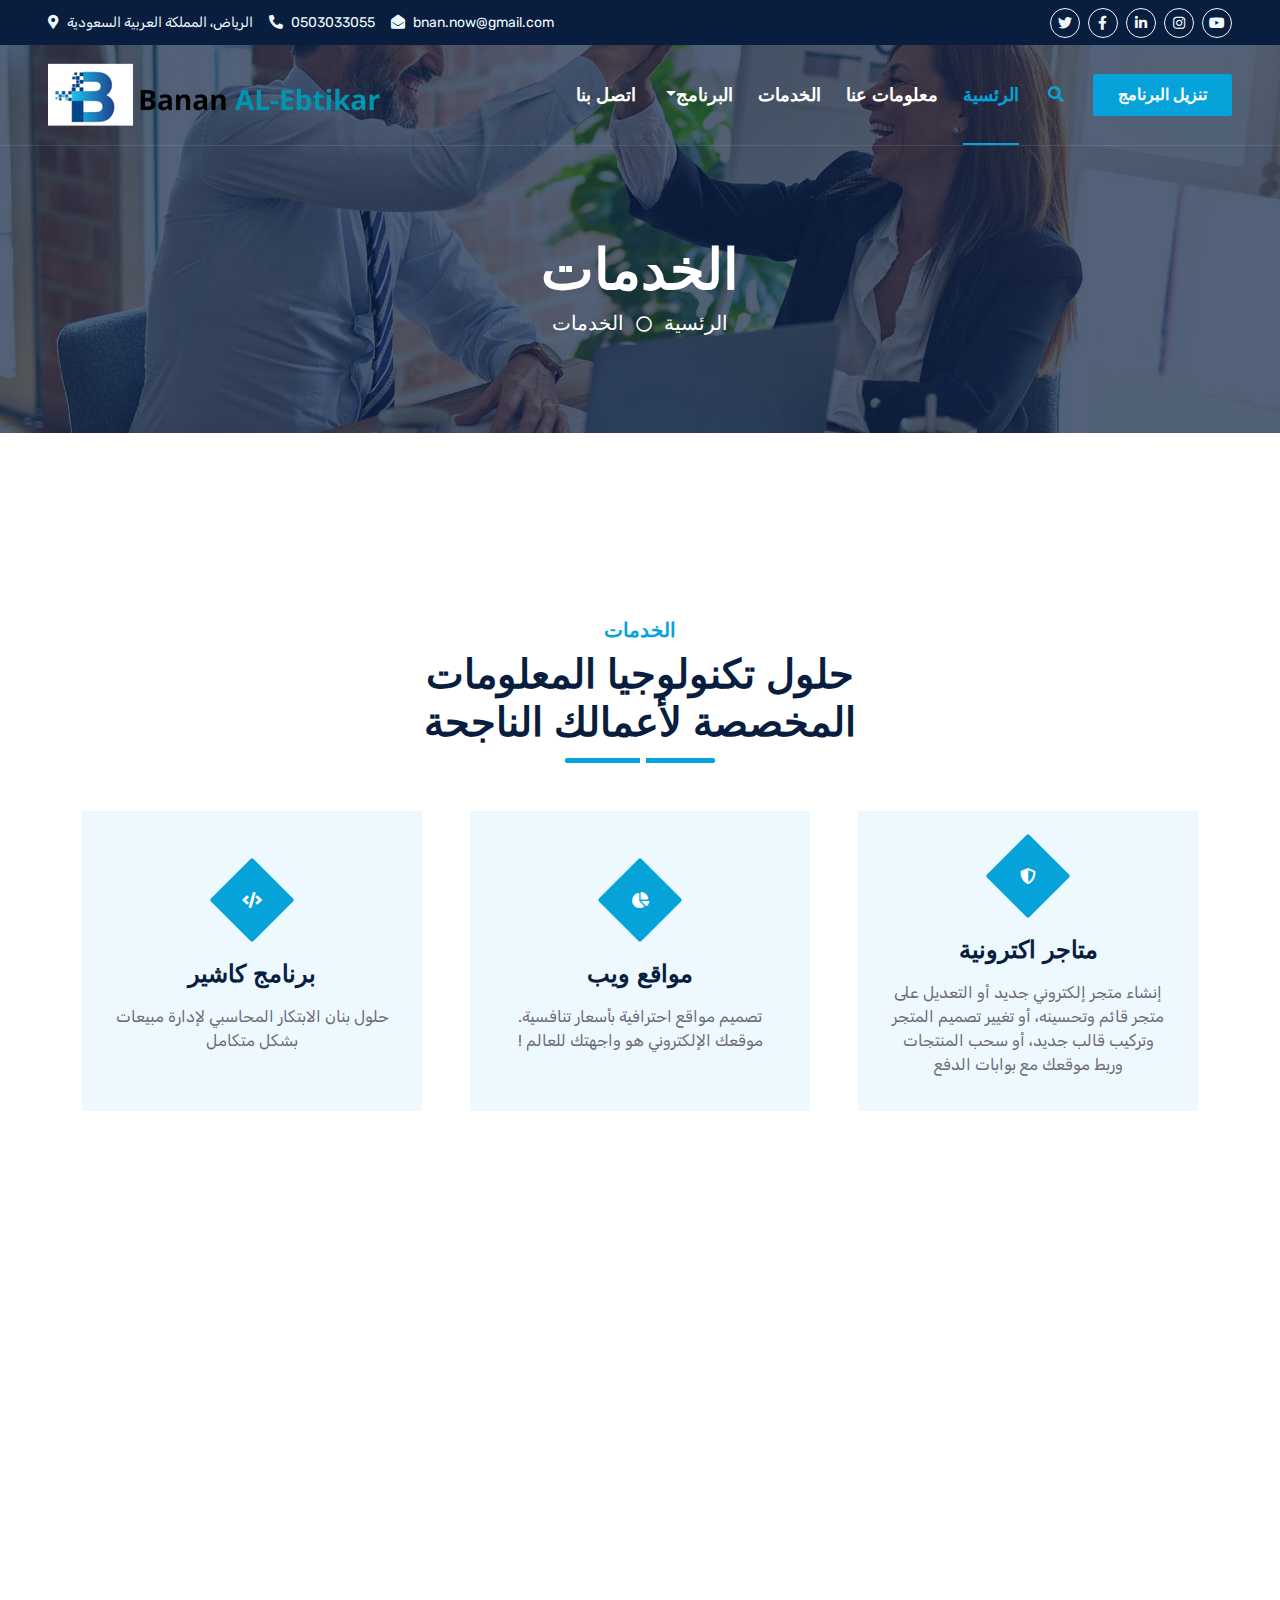
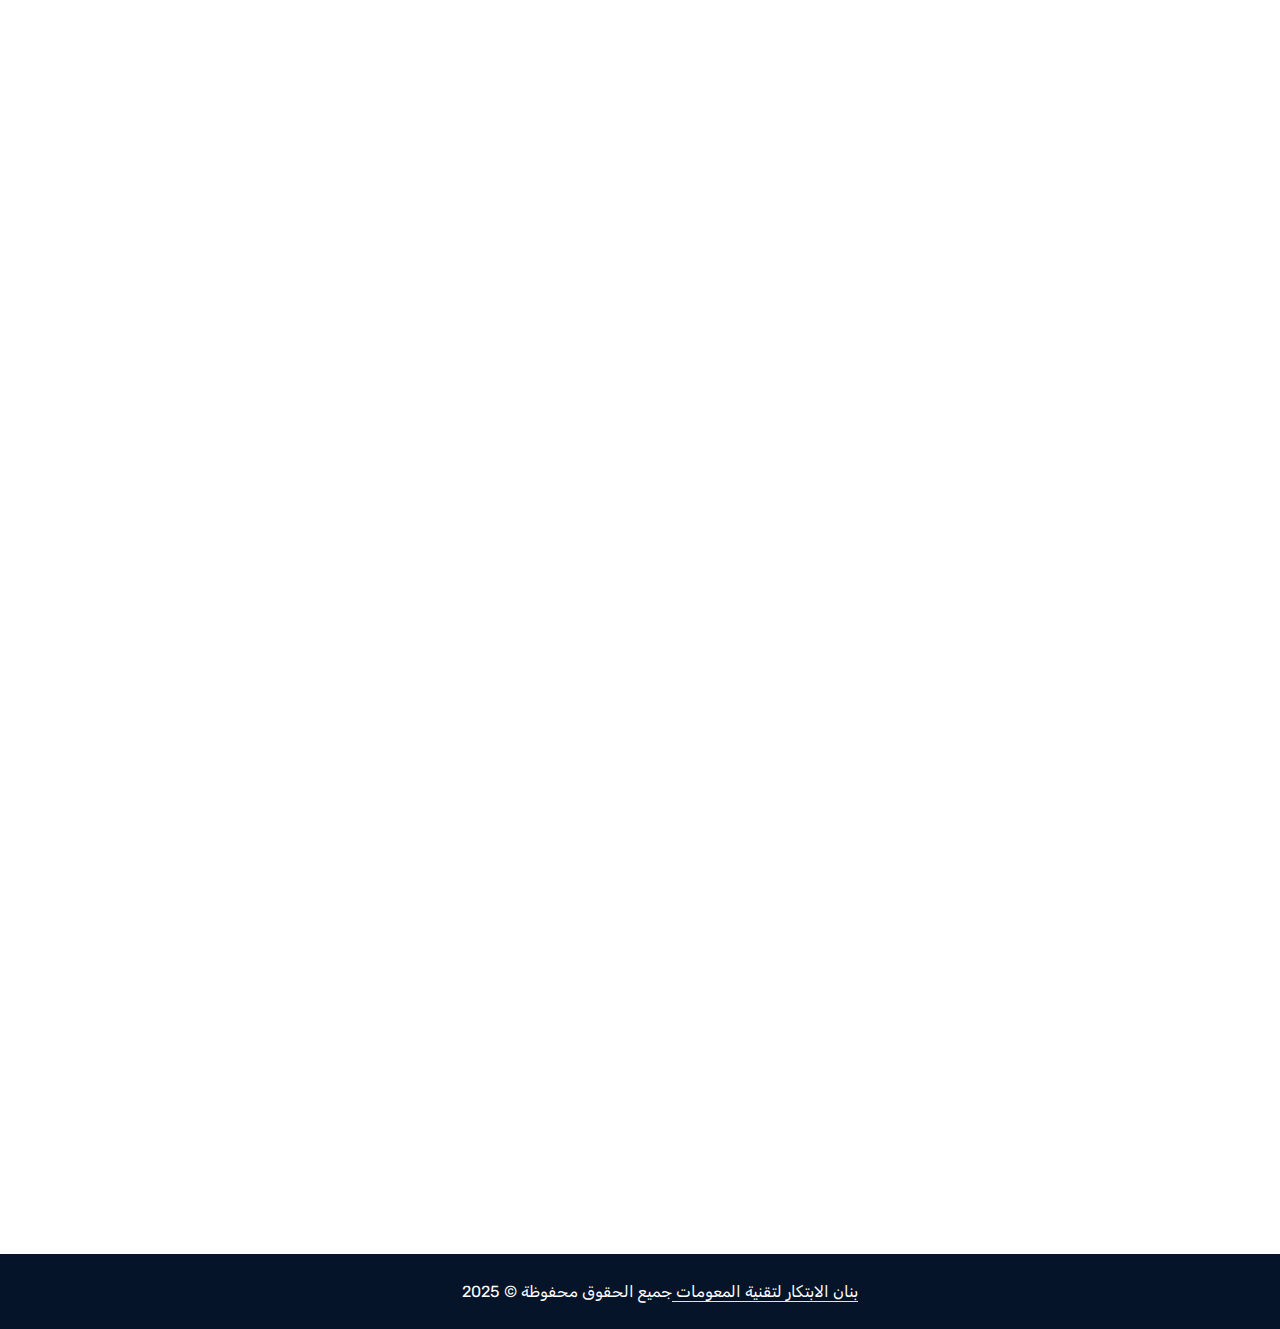
<file: service.html>
<!DOCTYPE html>
<html lang="en">

<head>
    <meta charset="utf-8">
    <title>مؤسسة بنان الابتكار لتقنية المعلومات</title>
    <meta content="width=device-width, initial-scale=1.0" name="viewport">
     <meta name="keywords" content="برنامج كاشير, برنامج محاسبي, نظام محاسبة, حلول تقنية, بنان الابتكار, متاجر إلكترونية, نقاط البيع, إدارة المخزون, فواتير إلكترونية, محاسبة الأعمال, برمجة المتاجر, حلول تقنية المعلومات, نظام محاسبي متكامل">
    <meta name="description" content="مؤسسة بنان الابتكار لتقنية المعلومات تقدم حلولًا تقنية متكاملة تشمل برنامج الكاشير والمحاسبة، بالإضافة إلى تطوير المتاجر الإلكترونية المخصصة لإدارة أعمالك بكفاءة واحترافية.">


    <!-- Favicon -->
    <link href="img/favicon.ico" rel="icon">

    <!-- Google Web Fonts -->
    <link rel="preconnect" href="https://fonts.googleapis.com">
    <link rel="preconnect" href="https://fonts.gstatic.com" crossorigin>
    <link
        href="https://fonts.googleapis.com/css2?family=Nunito:wght@400;600;700;800&family=Rubik:wght@400;500;600;700&display=swap"
        rel="stylesheet">

    <!-- Icon Font Stylesheet -->
    <link href="https://cdnjs.cloudflare.com/ajax/libs/font-awesome/5.10.0/css/all.min.css" rel="stylesheet">
    <link href="https://cdn.jsdelivr.net/npm/bootstrap-icons@1.4.1/font/bootstrap-icons.css" rel="stylesheet">

    <!-- Libraries Stylesheet -->
    <link href="lib/owlcarousel/assets/owl.carousel.min.css" rel="stylesheet">
    <link href="lib/animate/animate.min.css" rel="stylesheet">

    <!-- Customized Bootstrap Stylesheet -->
    <link href="css/bootstrap.min.css" rel="stylesheet">

    <!-- Template Stylesheet -->
    <link href="css/style.css" rel="stylesheet">
</head>

<body>
    <!-- Spinner Start -->
    <div id="spinner" class="show">
        <div class="overlay">
            <div class="b-container">
                <div class="square" style="top: 10%; left: 30%;"></div>
                <div class="square" style="top: 30%; left: 30%;"></div>
                <div class="square" style="top: 50%; left: 30%;"></div>
                <div class="square" style="top: 70%; left: 30%;"></div>
                <div class="square" style="top: 90%; left: 30%;"></div>

                <div class="square" style="top: 10%; left: 50%;"></div>
                <div class="square" style="top: 10%; left: 70%;"></div>
                <div class="square" style="top: 30%; left: 70%;"></div>
                <div class="square" style="top: 50%; left: 50%;"></div>

                <div class="square" style="top: 50%; left: 70%;"></div>
                <div class="square" style="top: 70%; left: 70%;"></div>
                <div class="square" style="top: 90%; left: 50%;"></div>
                <div class="square" style="top: 90%; left: 70%;"></div>
            </div>
        </div>
    </div>
    <!-- Spinner End -->


    <!-- Topbar Start -->
    <div class="container-fluid bg-dark px-5 d-none d-lg-block">
        <div class="row gx-0">
            <div class="col-lg-8 text-center text-lg-start mb-2 mb-lg-0">
                <div class="d-inline-flex align-items-center" style="height: 45px;">
                    <small class="me-3 text-light"><i class="fa fa-map-marker-alt me-2"></i>الرياض، المملكة العربية
                        السعودية</small>
                    <small class="me-3 text-light"><i class="fa fa-phone-alt me-2"></i>0503033055</small>
                    <small class="text-light"><i class="fa fa-envelope-open me-2"></i>bnan.now@gmail.com</small>

                </div>
            </div>
            <div class="col-lg-4 text-center text-lg-end">
                <div class="d-inline-flex align-items-center" style="height: 45px;">
                    <a class="btn btn-sm btn-outline-light btn-sm-square rounded-circle me-2" href=""><i
                            class="fab fa-twitter fw-normal"></i></a>
                    <a class="btn btn-sm btn-outline-light btn-sm-square rounded-circle me-2" href=""><i
                            class="fab fa-facebook-f fw-normal"></i></a>
                    <a class="btn btn-sm btn-outline-light btn-sm-square rounded-circle me-2" href=""><i
                            class="fab fa-linkedin-in fw-normal"></i></a>
                    <a class="btn btn-sm btn-outline-light btn-sm-square rounded-circle me-2" href=""><i
                            class="fab fa-instagram fw-normal"></i></a>
                    <a class="btn btn-sm btn-outline-light btn-sm-square rounded-circle" href=""><i
                            class="fab fa-youtube fw-normal"></i></a>
                </div>
            </div>
        </div>
    </div>
    <!-- Topbar End -->


    <!-- Navbar Start -->
    <div class="container-fluid position-relative p-0">
        <nav class="navbar navbar-expand-lg navbar-dark px-5 py-3 py-lg-0">
            <a href="index.html" class="navbar-brand p-0">
                <h1 class="m-0">
                   <img src="img/Bal.png" alt="logo" class="logo-1" />
                </h1>
            </a>
            <button class="navbar-toggler" type="button" data-bs-toggle="collapse" data-bs-target="#navbarCollapse">
                <span class="fa fa-bars"></span>
            </button>
            <div class="collapse navbar-collapse" id="navbarCollapse">
                <div class="navbar-nav ms-auto py-0" style="direction: rtl;">
                    <a href="index.html" class="nav-item nav-link active">الرئسية</a>
                    <a href="about.html" class="nav-item nav-link">معلومات عنا</a>
                    <a href="service.html" class="nav-item nav-link">الخدمات</a>

                    <div class="nav-item dropdown">
                        <a href="#" class="nav-link dropdown-toggle" data-bs-toggle="dropdown"> البرنامج</a>
                        <div class="dropdown-menu m-0">
                            <a href="price.html" class="dropdown-item">الاشتراك السنوي </a>
                            <a href="feature.html" class="dropdown-item">مميزات البرنامج</a>
                            <a href="team.html" class="dropdown-item">فريقنا</a>
                            <a href="testimonial.html" class="dropdown-item">اراء العملاء</a>
                            <a href="quote.html" class="dropdown-item"> اعمل معنا</a>
                        </div>
                    </div>
                    <a href="contact.html" class="nav-item nav-link">اتصل بنا</a>
                </div>
                <button type="button" class="btn text-primary ms-3" data-bs-toggle="modal"
                    data-bs-target="#searchModal"><i class="fa fa-search"></i></button>
                <a href="banan_setup.zip" class="btn btn-primary py-2 px-4 ms-3" download> تنزيل البرنامج</a>
            </div>
        </nav>

        <div class="container-fluid bg-primary py-5 bg-header" style="margin-bottom: 90px;">
            <div class="row py-5">
                <div class="col-12 pt-lg-5 mt-lg-5 text-center">
                    <h1 class="display-4 text-white animated zoomIn">الخدمات</h1>
                    <a href="index.html" class="h5 text-white">الرئسية</a>
                    <i class="far fa-circle text-white px-2"></i>
                    <a href="service.html" class="h5 text-white">الخدمات</a>
                </div>
            </div>
        </div>
    </div>
    <!-- Navbar End -->


    <!-- Full Screen Search Start -->
    <div class="modal fade" id="searchModal" tabindex="-1">
        <div class="modal-dialog modal-fullscreen">
            <div class="modal-content" style="background: rgba(9, 30, 62, .7);">
                <div class="modal-header border-0">
                    <button type="button" class="btn bg-white btn-close" data-bs-dismiss="modal"
                        aria-label="Close"></button>
                </div>
                <div class="modal-body d-flex align-items-center justify-content-center">
                    <div class="input-group" style="max-width: 600px;">
                        <input type="text" class="form-control bg-transparent border-primary p-3"
                            placeholder="Type search keyword">
                        <button class="btn btn-primary px-4"><i class="bi bi-search"></i></button>
                    </div>
                </div>
            </div>
        </div>
    </div>
    <!-- Full Screen Search End -->

    <!-- Service Start -->
    <div class="container-fluid py-5 wow fadeInUp" data-wow-delay="0.1s">
        <div class="container py-5">
            <div class="section-title text-center position-relative pb-3 mb-5 mx-auto" style="max-width: 600px;">
                <h5 class="fw-bold text-primary text-uppercase">الخدمات</h5>
                <h1 class="mb-0">حلول تكنولوجيا المعلومات المخصصة لأعمالك الناجحة</h1>
            </div>
            <div class="row g-5" style="direction: rtl;">
                <div class="col-lg-4 col-md-6 wow zoomIn" data-wow-delay="0.3s">
                    <div
                        class="service-item bg-light rounded d-flex flex-column align-items-center justify-content-center text-center">
                        <div class="service-icon">
                            <i class="fa fa-shield-alt text-white"></i>
                        </div>
                        <h4 class="mb-3">متاجر اكترونية </h4>
                        <p class="m-0">إنشاء متجر إلكتروني جديد أو التعديل على متجر قائم وتحسينه، أو تغيير تصميم المتجر
                            وتركيب قالب جديد، أو سحب المنتجات وربط موقعك مع بوابات الدفع
                        </p>
                        <a class="btn btn-lg btn-primary rounded" href="">
                            <i class="bi bi-arrow-right"></i>
                        </a>
                    </div>
                </div>
                <div class="col-lg-4 col-md-6 wow zoomIn" data-wow-delay="0.6s">
                    <div
                        class="service-item bg-light rounded d-flex flex-column align-items-center justify-content-center text-center">
                        <div class="service-icon">
                            <i class="fa fa-chart-pie text-white"></i>
                        </div>
                        <h4 class="mb-3">مواقع ويب</h4>
                        <p class="m-0">تصميم مواقع احترافية بأسعار تنافسية. موقعك الإلكتروني هو واجهتك للعالم !
                        </p>
                        <a class="btn btn-lg btn-primary rounded" href="">
                            <i class="bi bi-arrow-right"></i>
                        </a>
                    </div>
                </div>
                <div class="col-lg-4 col-md-6 wow zoomIn" data-wow-delay="0.9s">
                    <div
                        class="service-item bg-light rounded d-flex flex-column align-items-center justify-content-center text-center">
                        <div class="service-icon">
                            <i class="fa fa-code text-white"></i>
                        </div>
                        <h4 class="mb-3">برنامج كاشير</h4>
                        <p class="m-0">حلول بنان الابتكار المحاسبي لإدارة مبيعات بشكل متكامل
                        </p>
                        <a class="btn btn-lg btn-primary rounded" href="">
                            <i class="bi bi-arrow-right"></i>
                        </a>
                    </div>
                </div>
                <div class="col-lg-4 col-md-6 wow zoomIn" data-wow-delay="0.6s">
                    <div
                        class="service-item bg-light rounded d-flex flex-column align-items-center justify-content-center text-center">
                        <div class="service-icon">
                            <i class="fa fa-search text-white"></i>
                        </div>
                        <h4 class="mb-3"> تحسين محركات البحث (SEO)</h4>
                        <p class="m-0">اجعل متجرك متوافق مع محركات البحث، مما يزيد ظهور المتجر وارشفته وتقدم بحث قوقل
                        </p>
                        <a class="btn btn-lg btn-primary rounded" href="">
                            <i class="bi bi-arrow-right"></i>
                        </a>
                    </div>
                </div>
                <div class="col-lg-4 col-md-6 wow zoomIn" data-wow-delay="0.9s">
                    <div
                        class="position-relative bg-primary rounded h-100 d-flex flex-column align-items-center justify-content-center text-center p-5">
                        <h3 class="text-white mb-3">اتصل بنا</h3>
                        <p class="text-white mb-3">تواصل معنا لتقديم افضل الحلول التقنية </p>
                        <h2 class="text-white mb-0">0503033055</h2>
                    </div>
                </div>
            </div>
        </div>
    </div>
    <!-- Service End -->


    <!-- Testimonial Start -->
    <div class="container-fluid py-5 wow fadeInUp" data-wow-delay="0.1s">
        <div class="container py-5">
            <div class="section-title text-center position-relative pb-3 mb-4 mx-auto" style="max-width: 600px;">
                <h5 class="fw-bold text-primary text-uppercase">آراء العملاء</h5>
                <h1 class="mb-0">ماذا قالوا عنا</h1>
            </div>
            <div class="owl-carousel testimonial-carousel wow fadeInUp" data-wow-delay="0.6s"
                style="text-align: right;">
                <div class="testimonial-item bg-light my-4">
                    <div class="d-flex align-items-center border-bottom pt-5 pb-4 px-5">
                        <img class="img-fluid rounded" src="img/testimonial-1.jpg" style="width: 60px; height: 60px;">
                        <div class="ps-4">
                            <h4 class="text-primary mb-1">Client Name</h4>
                            <small class="text-uppercase">Profession</small>
                        </div>
                    </div>
                    <div class="pt-4 pb-5 px-5">
                        تعامل وخدمة مابعد البيع جداً ممتازة اشكركم
                    </div>
                </div>
                <div class="testimonial-item bg-light my-4">
                    <div class="d-flex align-items-center border-bottom pt-5 pb-4 px-5">
                        <img class="img-fluid rounded" src="img/testimonial-2.jpg" style="width: 60px; height: 60px;">
                        <div class="ps-4">
                            <h4 class="text-primary mb-1">Client Name</h4>
                            <small class="text-uppercase">Profession</small>
                        </div>
                    </div>
                    <div class="pt-4 pb-5 px-5">
                        فريق وبرنامج جدا ممتاز انصح الجميع بإستخدام برنامج بنان
                        الابتكار للمحاسبة والمستودعات
                    </div>
                </div>
                <div class="testimonial-item bg-light my-4">
                    <div class="d-flex align-items-center border-bottom pt-5 pb-4 px-5">
                        <img class="img-fluid rounded" src="img/testimonial-3.jpg" style="width: 60px; height: 60px;">
                        <div class="ps-4">
                            <h4 class="text-primary mb-1">Client Name</h4>
                            <small class="text-uppercase">Profession</small>
                        </div>
                    </div>
                    <div class="pt-4 pb-5 px-5">
                        خدمة مميزة وسرعة في الرد، الخدمات التي يقدمها المبرمج رائعة
                    </div>
                </div>
                <div class="testimonial-item bg-light my-4">
                    <div class="d-flex align-items-center border-bottom pt-5 pb-4 px-5">
                        <img class="img-fluid rounded" src="img/testimonial-4.jpg" style="width: 60px; height: 60px;">
                        <div class="ps-4">
                            <h4 class="text-primary mb-1">Client Name</h4>
                            <small class="text-uppercase">Profession</small>
                        </div>
                    </div>
                    <div class="pt-4 pb-5 px-5">
                        من أفضل المؤسسات التعاملت معاها تقدم حلولا برمجية ملائمة بأسعار ممتازة

                    </div>
                </div>
            </div>
        </div>
    </div>
    <!-- Testimonial End -->
    <!-- Footer Start -->
    <div class="container-fluid bg-dark text-light mt-5 wow fadeInUp" data-wow-delay="0.1s">
        <div class="container">
            <div class="row gx-5" style="direction: rtl;">
                <div class="col-lg-4 col-md-6 footer-about">
                    <div
                        class="d-flex flex-column align-items-center justify-content-center text-center h-100 bg-primary p-4">
                        <a href="index.html" class="navbar-brand">
                            <h1 class="m-0 text-white" style="font-size: 26px;"> Bnan <span class="co">AL-Ebtikar</span>
                                <img src="img/BananAl-Ibtikar.jpg" alt="logo" class="logo-1"
                                    style="width: 150px; height: 100px;">
                            </h1>
                        </a>
                        <p class="mt-3 mb-4">
                            بانضمامك لنا سيصلك كل ما يهمك في عالم الأعمال وأحدث العروض والتحديثات القادمة.
                        </p>
                        <form action="">
                            <div class="input-group">
                                <input type="text" class="form-control border-white p-3" placeholder="ايميل">
                                <button class="btn btn-dark">اشتراك</button>
                            </div>
                        </form>
                    </div>
                </div>
                <div class="col-lg-8 col-md-6">
                    <div class="row gx-5">
                        <div class="col-lg-4 col-md-12 pt-5 mb-5">
                            <div class="section-title section-title-sm position-relative pb-3 mb-4">
                                <h3 class="text-light mb-0" style="font-size: 15px;"> العنوان</h3>
                            </div>
                            <div class="d-flex mb-2">
                                <i class="bi bi-geo-alt text-primary me-2"> </i>
                                <p class="mb-0"> الرياض - المملكة العربية السعودية </p>
                            </div>
                            <div class="d-flex mb-2">
                                <i class="bi bi-envelope-open text-primary me-2"> </i>
                                <p class="mb-0"> bnan.now@gmail.com </p>
                            </div>
                            <div class="d-flex mb-2">
                                <i class="bi bi-telephone text-primary me-2"> </i>
                                <p class="mb-0"> 0503033055 </p>
                            </div>
                            <div class="d-flex mt-4">
                                <a class="btn btn-primary btn-square me-2" href="#"><i
                                        class="fab fa-twitter fw-normal"></i></a>
                                <a class="btn btn-primary btn-square me-2" href="#"><i
                                        class="fab fa-facebook-f fw-normal"></i></a>
                                <a class="btn btn-primary btn-square me-2" href="#"><i
                                        class="fab fa-linkedin-in fw-normal"></i></a>
                                <a class="btn btn-primary btn-square" href="#"><i
                                        class="fab fa-instagram fw-normal"></i></a>
                            </div>
                        </div>
                        <div class="col-lg-4 col-md-12 pt-0 pt-lg-5 mb-5">
                            <div class="section-title section-title-sm position-relative pb-3 mb-4">
                                <h3 class="text-light mb-0" style="font-size: 15px;">الروابط السريعة</h3>
                            </div>
                            <div class="link-animated d-flex flex-column justify-content-start">
                                <a class="text-light mb-2" href="#"><i class="bi bi-arrow-right text-primary me-2"> </i>
                                    الرئسية</a>
                                <a class="text-light mb-2" href="#"><i class="bi bi-arrow-right text-primary me-2"> </i>
                                    من نحن</a>
                                <a class="text-light mb-2" href="#"><i class="bi bi-arrow-right text-primary me-2"> </i>
                                    الخدمات</a>
                                <a class="text-light" href="#"><i class="bi bi-arrow-right text-primary me-2"> </i>
                                    تواصل
                                    معنا</a>
                            </div>
                        </div>
                        <div class="col-lg-4 col-md-12 pt-0 pt-lg-5 mb-5">
                            <div class="section-title section-title-sm position-relative pb-3 mb-4">
                                <h3 class="text-light mb-0" style="font-size: 15px;">السجل التجاري و شهادة توثيق التجارة
                                    الاكترونية</h3>
                            </div>
                            <div class="link-animated d-flex flex-column justify-content-start">
                                <img src="img/cr.png" alt="logo" class="logo-1"
                                    style="width: 100%; height: 170px;padding: 3px;">
                                <img src="img/Certificate-1.png" alt="logo" class="logo-1"
                                    style="width: 100%; height: 170px;padding: 3px;">
                                <p class="mb-0"> حساب المؤسسة </p>
                                <i class="bi bi-cash-coin text-primary me-2"> </i> SA711000071100008221900
                            </div>
                        </div>
                    </div>
                </div>
            </div>
        </div>
    </div>
    <div class="container-fluid text-white" style="background: #061429;">
        <div class="container text-center">
            <div class="row justify-content-end">
                <div class="col-lg-8 col-md-6">
                    <div class="d-flex align-items-center justify-content-center"
                        style="height: 75px; justify-content: left !important;">
                        <p class="mb-0">2025 &copy; <a class="text-white border-bottom" href="#">بنان الابتكار لتقنية
                                المعومات </a>جميع الحقوق محفوظة
                        </p>
                    </div>
                </div>
            </div>
        </div>
    </div>
    <!-- Footer End -->


    <!-- Back to Top -->
    <a href="#" class="btn btn-lg btn-primary btn-lg-square rounded back-to-top"><i class="bi bi-arrow-up"></i></a>


    <!-- JavaScript Libraries -->
    <script src="https://code.jquery.com/jquery-3.4.1.min.js"></script>
    <script src="https://cdn.jsdelivr.net/npm/bootstrap@5.0.0/dist/js/bootstrap.bundle.min.js"></script>
    <script src="lib/wow/wow.min.js"></script>
    <script src="lib/easing/easing.min.js"></script>
    <script src="lib/waypoints/waypoints.min.js"></script>
    <script src="lib/counterup/counterup.min.js"></script>
    <script src="lib/owlcarousel/owl.carousel.min.js"></script>

    <!-- Template Javascript -->
    <script src="js/main.js"></script>
</body>

</html>
</file>
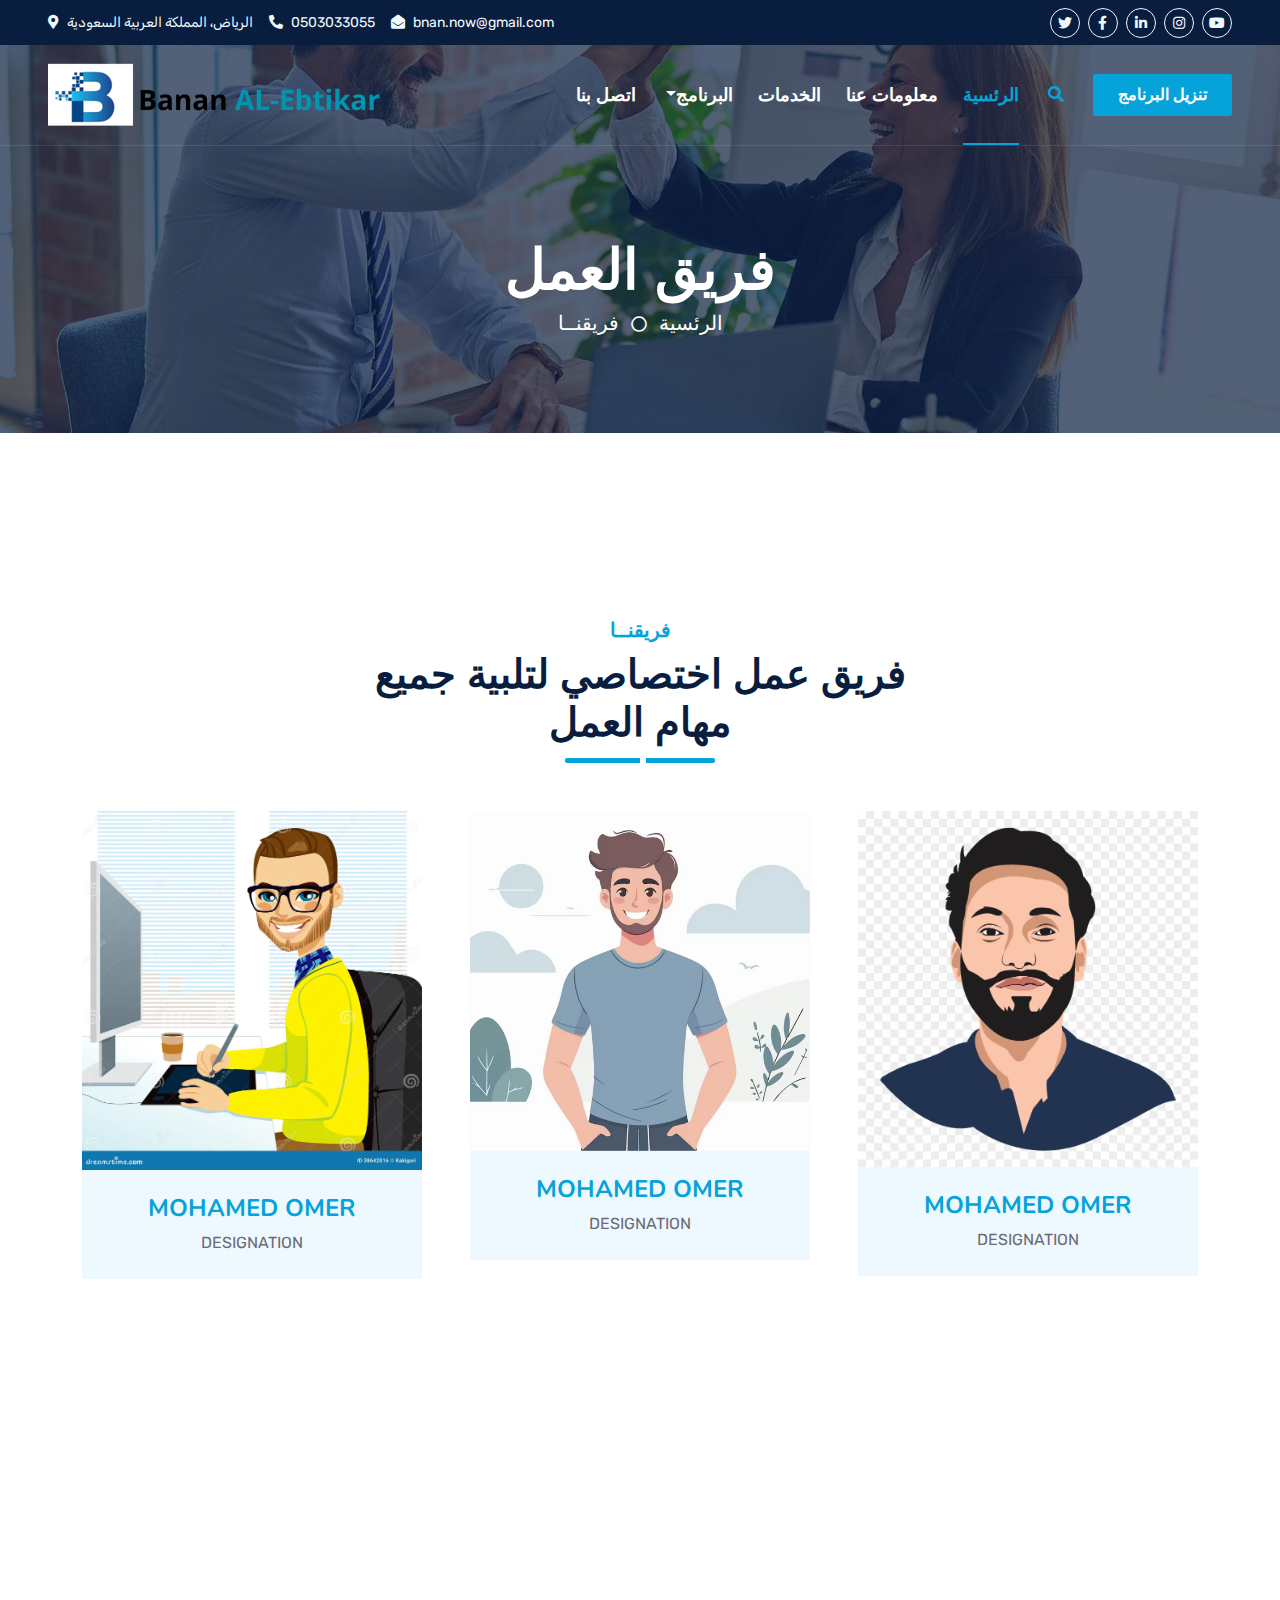
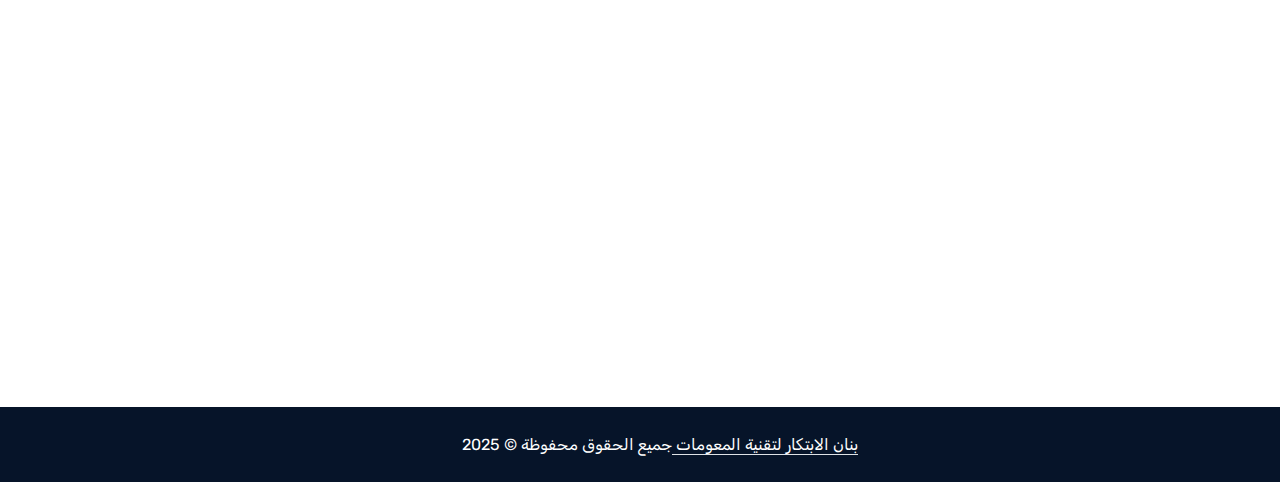
<file: team.html>
<!DOCTYPE html>
<html lang="en">

<head>
    <meta charset="utf-8">
    <title>مؤسسة بنان الابتكار لتقنية المعلومات</title>
    <meta content="width=device-width, initial-scale=1.0" name="viewport">
   <meta name="keywords" content="برنامج كاشير, برنامج محاسبي, نظام محاسبة, حلول تقنية, بنان الابتكار, متاجر إلكترونية, نقاط البيع, إدارة المخزون, فواتير إلكترونية, محاسبة الأعمال, برمجة المتاجر, حلول تقنية المعلومات, نظام محاسبي متكامل">
    <meta name="description" content="مؤسسة بنان الابتكار لتقنية المعلومات تقدم حلولًا تقنية متكاملة تشمل برنامج الكاشير والمحاسبة، بالإضافة إلى تطوير المتاجر الإلكترونية المخصصة لإدارة أعمالك بكفاءة واحترافية.">


    <!-- Favicon -->
    <link href="img/favicon.ico" rel="icon">

    <!-- Google Web Fonts -->
    <link rel="preconnect" href="https://fonts.googleapis.com">
    <link rel="preconnect" href="https://fonts.gstatic.com" crossorigin>
    <link
        href="https://fonts.googleapis.com/css2?family=Nunito:wght@400;600;700;800&family=Rubik:wght@400;500;600;700&display=swap"
        rel="stylesheet">

    <!-- Icon Font Stylesheet -->
    <link href="https://cdnjs.cloudflare.com/ajax/libs/font-awesome/5.10.0/css/all.min.css" rel="stylesheet">
    <link href="https://cdn.jsdelivr.net/npm/bootstrap-icons@1.4.1/font/bootstrap-icons.css" rel="stylesheet">

    <!-- Libraries Stylesheet -->
    <link href="lib/owlcarousel/assets/owl.carousel.min.css" rel="stylesheet">
    <link href="lib/animate/animate.min.css" rel="stylesheet">

    <!-- Customized Bootstrap Stylesheet -->
    <link href="css/bootstrap.min.css" rel="stylesheet">

    <!-- Template Stylesheet -->
    <link href="css/style.css" rel="stylesheet">
</head>

<body>
    <!-- Spinner Start -->
    <div id="spinner" class="show">
        <div class="overlay">
            <div class="b-container">
                <div class="square" style="top: 10%; left: 30%;"></div>
                <div class="square" style="top: 30%; left: 30%;"></div>
                <div class="square" style="top: 50%; left: 30%;"></div>
                <div class="square" style="top: 70%; left: 30%;"></div>
                <div class="square" style="top: 90%; left: 30%;"></div>

                <div class="square" style="top: 10%; left: 50%;"></div>
                <div class="square" style="top: 10%; left: 70%;"></div>
                <div class="square" style="top: 30%; left: 70%;"></div>
                <div class="square" style="top: 50%; left: 50%;"></div>

                <div class="square" style="top: 50%; left: 70%;"></div>
                <div class="square" style="top: 70%; left: 70%;"></div>
                <div class="square" style="top: 90%; left: 50%;"></div>
                <div class="square" style="top: 90%; left: 70%;"></div>
            </div>
        </div>
    </div>
    <!-- Spinner End -->


    <!-- Topbar Start -->
    <div class="container-fluid bg-dark px-5 d-none d-lg-block">
        <div class="row gx-0">
            <div class="col-lg-8 text-center text-lg-start mb-2 mb-lg-0">
                <div class="d-inline-flex align-items-center" style="height: 45px;">
                    <small class="me-3 text-light"><i class="fa fa-map-marker-alt me-2"></i>الرياض، المملكة العربية
                        السعودية</small>
                    <small class="me-3 text-light"><i class="fa fa-phone-alt me-2"></i>0503033055</small>
                    <small class="text-light"><i class="fa fa-envelope-open me-2"></i>bnan.now@gmail.com</small>

                </div>
            </div>
            <div class="col-lg-4 text-center text-lg-end">
                <div class="d-inline-flex align-items-center" style="height: 45px;">
                    <a class="btn btn-sm btn-outline-light btn-sm-square rounded-circle me-2" href=""><i
                            class="fab fa-twitter fw-normal"></i></a>
                    <a class="btn btn-sm btn-outline-light btn-sm-square rounded-circle me-2" href=""><i
                            class="fab fa-facebook-f fw-normal"></i></a>
                    <a class="btn btn-sm btn-outline-light btn-sm-square rounded-circle me-2" href=""><i
                            class="fab fa-linkedin-in fw-normal"></i></a>
                    <a class="btn btn-sm btn-outline-light btn-sm-square rounded-circle me-2" href=""><i
                            class="fab fa-instagram fw-normal"></i></a>
                    <a class="btn btn-sm btn-outline-light btn-sm-square rounded-circle" href=""><i
                            class="fab fa-youtube fw-normal"></i></a>
                </div>
            </div>
        </div>
    </div>
    <!-- Topbar End -->


    <!-- Navbar Start -->
    <div class="container-fluid position-relative p-0">
        <nav class="navbar navbar-expand-lg navbar-dark px-5 py-3 py-lg-0">
            <a href="index.html" class="navbar-brand p-0">
                <h1 class="m-0">
                    <img src="img/Bal.png" alt="logo" class="logo-1" />
                </h1>
            </a>
            <button class="navbar-toggler" type="button" data-bs-toggle="collapse" data-bs-target="#navbarCollapse">
                <span class="fa fa-bars"></span>
            </button>
            <div class="collapse navbar-collapse" id="navbarCollapse">
                <div class="navbar-nav ms-auto py-0" style="direction: rtl;">
                    <a href="index.html" class="nav-item nav-link active">الرئسية</a>
                    <a href="about.html" class="nav-item nav-link">معلومات عنا</a>
                    <a href="service.html" class="nav-item nav-link">الخدمات</a>

                    <div class="nav-item dropdown">
                        <a href="#" class="nav-link dropdown-toggle" data-bs-toggle="dropdown"> البرنامج</a>
                        <div class="dropdown-menu m-0">
                            <a href="price.html" class="dropdown-item">الاشتراك السنوي </a>
                            <a href="feature.html" class="dropdown-item">مميزات البرنامج</a>
                            <a href="team.html" class="dropdown-item">فريقنا</a>
                            <a href="testimonial.html" class="dropdown-item">اراء العملاء</a>
                            <a href="quote.html" class="dropdown-item"> اعمل معنا</a>
                        </div>
                    </div>
                    <a href="contact.html" class="nav-item nav-link">اتصل بنا</a>
                </div>
                <button type="button" class="btn text-primary ms-3" data-bs-toggle="modal"
                    data-bs-target="#searchModal"><i class="fa fa-search"></i></button>
                <a href="#" class="btn btn-primary py-2 px-4 ms-3">تنزيل البرنامج</a>
            </div>
        </nav>

        <div class="container-fluid bg-primary py-5 bg-header" style="margin-bottom: 90px;">
            <div class="row py-5">
                <div class="col-12 pt-lg-5 mt-lg-5 text-center">
                    <h1 class="display-4 text-white animated zoomIn">فريق العمل</h1>
                    <a href="" class="h5 text-white">الرئسية</a>
                    <i class="far fa-circle text-white px-2"></i>
                    <a href="" class="h5 text-white">فريقنــا </a>
                </div>
            </div>
        </div>
    </div>
    <!-- Navbar End -->


    <!-- Full Screen Search Start -->
    <div class="modal fade" id="searchModal" tabindex="-1">
        <div class="modal-dialog modal-fullscreen">
            <div class="modal-content" style="background: rgba(9, 30, 62, .7);">
                <div class="modal-header border-0">
                    <button type="button" class="btn bg-white btn-close" data-bs-dismiss="modal"
                        aria-label="Close"></button>
                </div>
                <div class="modal-body d-flex align-items-center justify-content-center">
                    <div class="input-group" style="max-width: 600px;">
                        <input type="text" class="form-control bg-transparent border-primary p-3"
                            placeholder="Type search keyword">
                        <button class="btn btn-primary px-4"><i class="bi bi-search"></i></button>
                    </div>
                </div>
            </div>
        </div>
    </div>
    <!-- Full Screen Search End -->

    <!-- Team Start -->
    <div class="container-fluid py-5 wow fadeInUp" data-wow-delay="0.1s">
        <div class="container py-5">
            <div class="section-title text-center position-relative pb-3 mb-5 mx-auto" style="max-width: 600px;">
                <h5 class="fw-bold text-primary text-uppercase">فريقنــا</h5>
                <h1 class="mb-0">فريق عمل اختصاصي لتلبية جميع مهام العمل</h1>
            </div>
            <div class="row g-5">
                <div class="col-lg-4 wow slideInUp" data-wow-delay="0.3s">
                    <div class="team-item bg-light rounded overflow-hidden">
                        <div class="team-img position-relative overflow-hidden">
                            <img class="img-fluid w-100" src="img/hipster-graphic-designer-man.webp" alt="">
                            <div class="team-social">
                                <a class="btn btn-lg btn-primary btn-lg-square rounded" href=""><i
                                        class="fab fa-twitter fw-normal"></i></a>
                                <a class="btn btn-lg btn-primary btn-lg-square rounded" href=""><i
                                        class="fab fa-facebook-f fw-normal"></i></a>
                                <a class="btn btn-lg btn-primary btn-lg-square rounded" href=""><i
                                        class="fab fa-instagram fw-normal"></i></a>
                                <a class="btn btn-lg btn-primary btn-lg-square rounded" href=""><i
                                        class="fab fa-linkedin-in fw-normal"></i></a>
                            </div>
                        </div>
                        <div class="text-center py-4">
                            <h4 class="text-primary">MOHAMED OMER</h4>
                            <p class="text-uppercase m-0">Designation</p>
                        </div>
                    </div>
                </div>
                <div class="col-lg-4 wow slideInUp" data-wow-delay="0.6s">
                    <div class="team-item bg-light rounded overflow-hidden">
                        <div class="team-img position-relative overflow-hidden">
                            <img class="img-fluid w-100" src="img/vector.avif" alt="">
                            <div class="team-social">
                                <a class="btn btn-lg btn-primary btn-lg-square rounded" href=""><i
                                        class="fab fa-twitter fw-normal"></i></a>
                                <a class="btn btn-lg btn-primary btn-lg-square rounded" href=""><i
                                        class="fab fa-facebook-f fw-normal"></i></a>
                                <a class="btn btn-lg btn-primary btn-lg-square rounded" href=""><i
                                        class="fab fa-instagram fw-normal"></i></a>
                                <a class="btn btn-lg btn-primary btn-lg-square rounded" href=""><i
                                        class="fab fa-linkedin-in fw-normal"></i></a>
                            </div>
                        </div>
                        <div class="text-center py-4">
                            <h4 class="text-primary">MOHAMED OMER</h4>
                            <p class="text-uppercase m-0">Designation</p>
                        </div>
                    </div>
                </div>
                <div class="col-lg-4 wow slideInUp" data-wow-delay="0.9s">
                    <div class="team-item bg-light rounded overflow-hidden">
                        <div class="team-img position-relative overflow-hidden">
                            <img class="img-fluid w-100"
                                src="img/vector-art-design-men-fashion-vector-art-illustration.png" alt="">
                            <div class="team-social">
                                <a class="btn btn-lg btn-primary btn-lg-square rounded" href=""><i
                                        class="fab fa-twitter fw-normal"></i></a>
                                <a class="btn btn-lg btn-primary btn-lg-square rounded" href=""><i
                                        class="fab fa-facebook-f fw-normal"></i></a>
                                <a class="btn btn-lg btn-primary btn-lg-square rounded" href=""><i
                                        class="fab fa-instagram fw-normal"></i></a>
                                <a class="btn btn-lg btn-primary btn-lg-square rounded" href=""><i
                                        class="fab fa-linkedin-in fw-normal"></i></a>
                            </div>
                        </div>
                        <div class="text-center py-4">
                            <h4 class="text-primary">MOHAMED OMER</h4>
                            <p class="text-uppercase m-0">Designation</p>
                        </div>
                    </div>
                </div>
            </div>
        </div>
    </div>
    <!-- Team End -->

    <!-- Footer Start -->
    <div class="container-fluid bg-dark text-light mt-5 wow fadeInUp" data-wow-delay="0.1s">
        <div class="container">
            <div class="row gx-5" style="direction: rtl;">
                <div class="col-lg-4 col-md-6 footer-about">
                    <div
                        class="d-flex flex-column align-items-center justify-content-center text-center h-100 bg-primary p-4">
                        <a href="index.html" class="navbar-brand">
                            <h1 class="m-0 text-white" style="font-size: 26px;"> Bnan <span class="co">AL-Ebtikar</span>
                                <img src="img/BananAl-Ibtikar.jpg" alt="logo" class="logo-1"
                                    style="width: 150px; height: 100px;">
                            </h1>
                        </a>
                        <p class="mt-3 mb-4">
                            بانضمامك لنا سيصلك كل ما يهمك في عالم الأعمال وأحدث العروض والتحديثات القادمة.
                        </p>
                        <form action="">
                            <div class="input-group">
                                <input type="text" class="form-control border-white p-3" placeholder="ايميل">
                                <button class="btn btn-dark">اشتراك</button>
                            </div>
                        </form>
                    </div>
                </div>
                <div class="col-lg-8 col-md-6">
                    <div class="row gx-5">
                        <div class="col-lg-4 col-md-12 pt-5 mb-5">
                            <div class="section-title section-title-sm position-relative pb-3 mb-4">
                                <h3 class="text-light mb-0" style="font-size: 15px;"> العنوان</h3>
                            </div>
                            <div class="d-flex mb-2">
                                <i class="bi bi-geo-alt text-primary me-2"> </i>
                                <p class="mb-0"> الرياض - المملكة العربية السعودية </p>
                            </div>
                            <div class="d-flex mb-2">
                                <i class="bi bi-envelope-open text-primary me-2"> </i>
                                <p class="mb-0"> bnan.now@gmail.com </p>
                            </div>
                            <div class="d-flex mb-2">
                                <i class="bi bi-telephone text-primary me-2"> </i>
                                <p class="mb-0"> 0503033055 </p>
                            </div>
                            <div class="d-flex mt-4">
                                <a class="btn btn-primary btn-square me-2" href="#"><i
                                        class="fab fa-twitter fw-normal"></i></a>
                                <a class="btn btn-primary btn-square me-2" href="#"><i
                                        class="fab fa-facebook-f fw-normal"></i></a>
                                <a class="btn btn-primary btn-square me-2" href="#"><i
                                        class="fab fa-linkedin-in fw-normal"></i></a>
                                <a class="btn btn-primary btn-square" href="#"><i
                                        class="fab fa-instagram fw-normal"></i></a>
                            </div>
                        </div>
                        <div class="col-lg-4 col-md-12 pt-0 pt-lg-5 mb-5">
                            <div class="section-title section-title-sm position-relative pb-3 mb-4">
                                <h3 class="text-light mb-0" style="font-size: 15px;">الروابط السريعة</h3>
                            </div>
                            <div class="link-animated d-flex flex-column justify-content-start">
                                <a class="text-light mb-2" href="#"><i class="bi bi-arrow-right text-primary me-2"> </i>
                                    الرئسية</a>
                                <a class="text-light mb-2" href="#"><i class="bi bi-arrow-right text-primary me-2"> </i>
                                    من نحن</a>
                                <a class="text-light mb-2" href="#"><i class="bi bi-arrow-right text-primary me-2"> </i>
                                    الخدمات</a>
                                <a class="text-light" href="#"><i class="bi bi-arrow-right text-primary me-2"> </i>
                                    تواصل
                                    معنا</a>
                            </div>
                        </div>
                        <div class="col-lg-4 col-md-12 pt-0 pt-lg-5 mb-5">
                            <div class="section-title section-title-sm position-relative pb-3 mb-4">
                                <h3 class="text-light mb-0" style="font-size: 15px;">السجل التجاري و شهادة توثيق التجارة
                                    الاكترونية</h3>
                            </div>
                            <div class="link-animated d-flex flex-column justify-content-start">
                                <img src="img/cr.png" alt="logo" class="logo-1"
                                    style="width: 100%; height: 170px;padding: 3px;">
                                <img src="img/Certificate-1.png" alt="logo" class="logo-1"
                                    style="width: 100%; height: 170px;padding: 3px;">
                                <p class="mb-0"> حساب المؤسسة </p>
                                <i class="bi bi-cash-coin text-primary me-2"> </i> SA711000071100008221900
                            </div>
                        </div>
                    </div>
                </div>
            </div>
        </div>
    </div>
    <div class="container-fluid text-white" style="background: #061429;">
        <div class="container text-center">
            <div class="row justify-content-end">
                <div class="col-lg-8 col-md-6">
                    <div class="d-flex align-items-center justify-content-center"
                        style="height: 75px; justify-content: left !important;">
                        <p class="mb-0">2025 &copy; <a class="text-white border-bottom" href="#">بنان الابتكار لتقنية
                                المعومات </a>جميع الحقوق محفوظة
                        </p>
                    </div>
                </div>
            </div>
        </div>
    </div>
    <!-- Footer End -->


    <!-- Back to Top -->
    <a href="#" class="btn btn-lg btn-primary btn-lg-square rounded back-to-top"><i class="bi bi-arrow-up"></i></a>


    <!-- JavaScript Libraries -->
    <script src="https://code.jquery.com/jquery-3.4.1.min.js"></script>
    <script src="https://cdn.jsdelivr.net/npm/bootstrap@5.0.0/dist/js/bootstrap.bundle.min.js"></script>
    <script src="lib/wow/wow.min.js"></script>
    <script src="lib/easing/easing.min.js"></script>
    <script src="lib/waypoints/waypoints.min.js"></script>
    <script src="lib/counterup/counterup.min.js"></script>
    <script src="lib/owlcarousel/owl.carousel.min.js"></script>

    <!-- Template Javascript -->
    <script src="js/main.js"></script>
</body>

</html>
</file>
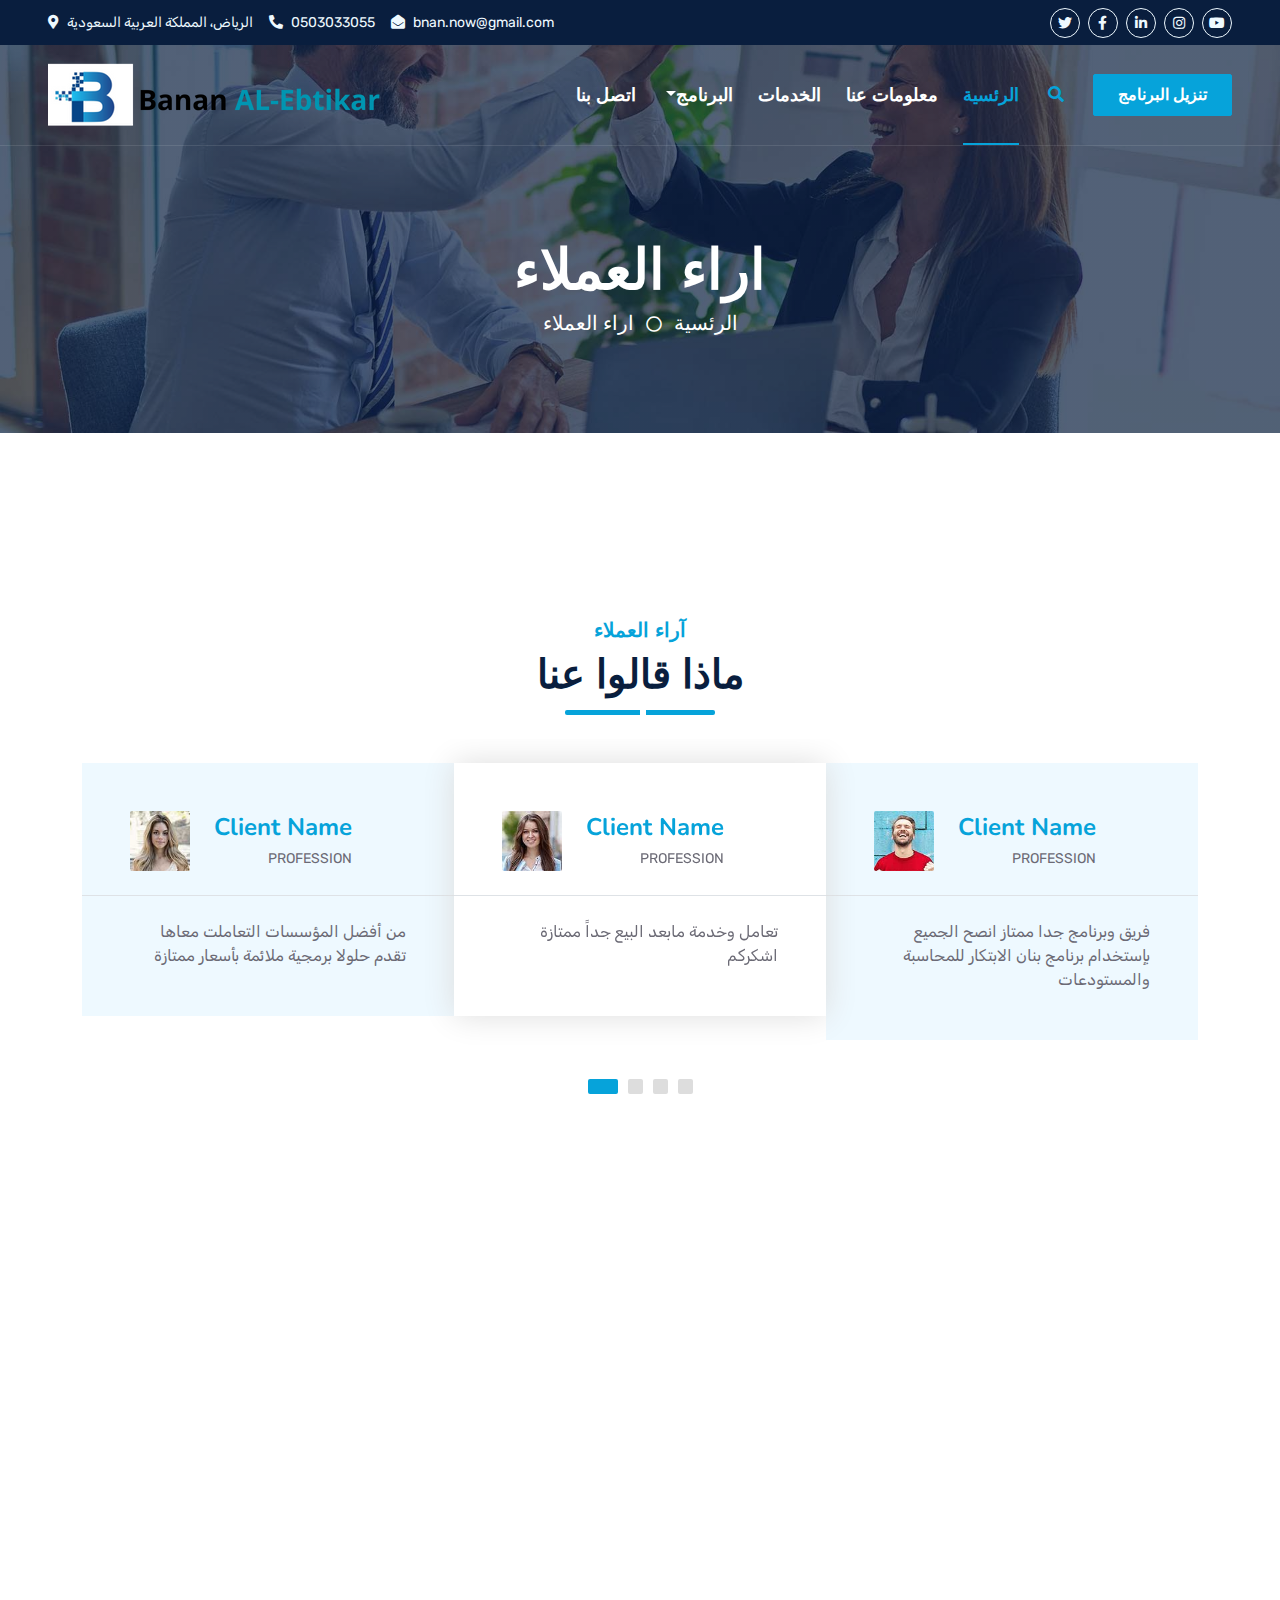
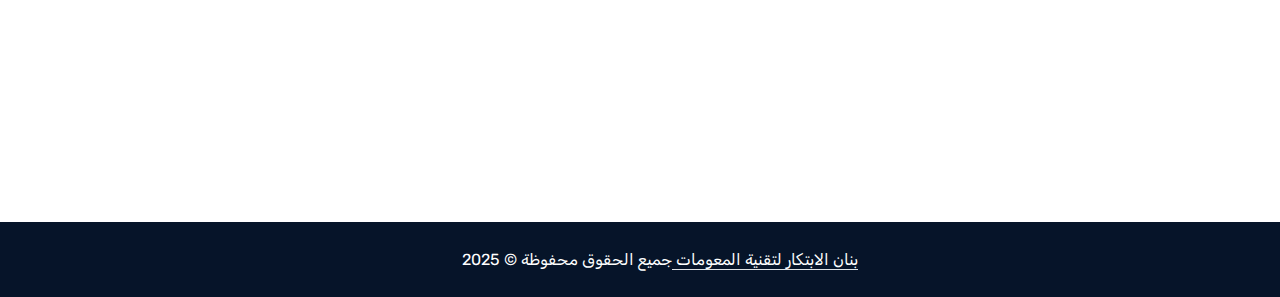
<file: testimonial.html>
<!DOCTYPE html>
<html lang="en">

<head>
    <meta charset="utf-8">
    <title>مؤسسة بنان الابتكار لتقنية المعلومات</title>
    <meta content="width=device-width, initial-scale=1.0" name="viewport">
    <meta content="Free HTML Templates" name="keywords">
    <meta content="Free HTML Templates" name="description">

    <!-- Favicon -->
    <link href="img/favicon.ico" rel="icon">

    <!-- Google Web Fonts -->
    <link rel="preconnect" href="https://fonts.googleapis.com">
    <link rel="preconnect" href="https://fonts.gstatic.com" crossorigin>
    <link
        href="https://fonts.googleapis.com/css2?family=Nunito:wght@400;600;700;800&family=Rubik:wght@400;500;600;700&display=swap"
        rel="stylesheet">

    <!-- Icon Font Stylesheet -->
    <link href="https://cdnjs.cloudflare.com/ajax/libs/font-awesome/5.10.0/css/all.min.css" rel="stylesheet">
    <link href="https://cdn.jsdelivr.net/npm/bootstrap-icons@1.4.1/font/bootstrap-icons.css" rel="stylesheet">

    <!-- Libraries Stylesheet -->
    <link href="lib/owlcarousel/assets/owl.carousel.min.css" rel="stylesheet">
    <link href="lib/animate/animate.min.css" rel="stylesheet">

    <!-- Customized Bootstrap Stylesheet -->
    <link href="css/bootstrap.min.css" rel="stylesheet">

    <!-- Template Stylesheet -->
    <link href="css/style.css" rel="stylesheet">
</head>

<body>
    <!-- Spinner Start -->
  <div id="spinner" class="show">
        <div class="overlay">
            <div class="b-container">
                <!-- الأعمدة الأولى التي تشكّل الخط العمودي لـ B -->
                <div class="square" style="top: 10%; left: 30%;"></div>
                <div class="square" style="top: 30%; left: 30%;"></div>
                <div class="square" style="top: 50%; left: 30%;"></div>
                <div class="square" style="top: 70%; left: 30%;"></div>
                <div class="square" style="top: 90%; left: 30%;"></div>

                <!-- الجزء العلوي من B -->
                <div class="square" style="top: 10%; left: 50%;"></div>
                <div class="square" style="top: 10%; left: 70%;"></div>
                <div class="square" style="top: 30%; left: 70%;"></div>
                <div class="square" style="top: 50%; left: 50%;"></div>

                <!-- الجزء السفلي من B -->
                <div class="square" style="top: 50%; left: 70%;"></div>
                <div class="square" style="top: 70%; left: 70%;"></div>
                <div class="square" style="top: 90%; left: 50%;"></div>
                <div class="square" style="top: 90%; left: 70%;"></div>
            </div>
        </div>
    </div>
    <!-- Spinner End -->


    <!-- Topbar Start -->
    <div class="container-fluid bg-dark px-5 d-none d-lg-block">
        <div class="row gx-0">
            <div class="col-lg-8 text-center text-lg-start mb-2 mb-lg-0">
                <div class="d-inline-flex align-items-center" style="height: 45px;">
                    <small class="me-3 text-light"><i class="fa fa-map-marker-alt me-2"></i>الرياض، المملكة العربية
                        السعودية</small>
                    <small class="me-3 text-light"><i class="fa fa-phone-alt me-2"></i>0503033055</small>
                    <small class="text-light"><i class="fa fa-envelope-open me-2"></i>bnan.now@gmail.com</small>

                </div>
            </div>
            <div class="col-lg-4 text-center text-lg-end">
                <div class="d-inline-flex align-items-center" style="height: 45px;">
                    <a class="btn btn-sm btn-outline-light btn-sm-square rounded-circle me-2" href=""><i
                            class="fab fa-twitter fw-normal"></i></a>
                    <a class="btn btn-sm btn-outline-light btn-sm-square rounded-circle me-2" href=""><i
                            class="fab fa-facebook-f fw-normal"></i></a>
                    <a class="btn btn-sm btn-outline-light btn-sm-square rounded-circle me-2" href=""><i
                            class="fab fa-linkedin-in fw-normal"></i></a>
                    <a class="btn btn-sm btn-outline-light btn-sm-square rounded-circle me-2" href=""><i
                            class="fab fa-instagram fw-normal"></i></a>
                    <a class="btn btn-sm btn-outline-light btn-sm-square rounded-circle" href=""><i
                            class="fab fa-youtube fw-normal"></i></a>
                </div>
            </div>
        </div>
    </div>
    <!-- Topbar End -->


    <!-- Navbar Start -->
    <div class="container-fluid position-relative p-0">
        <nav class="navbar navbar-expand-lg navbar-dark px-5 py-3 py-lg-0">
            <a href="index.html" class="navbar-brand p-0">
                <h1 class="m-0">
                  <img src="img/Bal.png" alt="logo" class="logo-1" />
                </h1>
            </a>
            <button class="navbar-toggler" type="button" data-bs-toggle="collapse" data-bs-target="#navbarCollapse">
                <span class="fa fa-bars"></span>
            </button>
            <div class="collapse navbar-collapse" id="navbarCollapse">
                <div class="navbar-nav ms-auto py-0" style="direction: rtl;">
                    <a href="index.html" class="nav-item nav-link active">الرئسية</a>
                    <a href="about.html" class="nav-item nav-link">معلومات عنا</a>
                    <a href="service.html" class="nav-item nav-link">الخدمات</a>

                    <div class="nav-item dropdown">
                        <a href="#" class="nav-link dropdown-toggle" data-bs-toggle="dropdown"> البرنامج</a>
                        <div class="dropdown-menu m-0">
                            <a href="price.html" class="dropdown-item">الاشتراك السنوي </a>
                            <a href="feature.html" class="dropdown-item">مميزات البرنامج</a>
                            <a href="team.html" class="dropdown-item">فريقنا</a>
                            <a href="testimonial.html" class="dropdown-item">اراء العملاء</a>
                            <a href="quote.html" class="dropdown-item"> اعمل معنا</a>
                        </div>
                    </div>
                    <a href="contact.html" class="nav-item nav-link">اتصل بنا</a>
                </div>
                <button type="button" class="btn text-primary ms-3" data-bs-toggle="modal"
                    data-bs-target="#searchModal"><i class="fa fa-search"></i></button>
                <a href="#" class="btn btn-primary py-2 px-4 ms-3">تنزيل البرنامج</a>
            </div>
        </nav>

        <div class="container-fluid bg-primary py-5 bg-header" style="margin-bottom: 90px;">
            <div class="row py-5">
                <div class="col-12 pt-lg-5 mt-lg-5 text-center">
                    <h1 class="display-4 text-white animated zoomIn">اراء العملاء</h1>
                    <a href="" class="h5 text-white">الرئسية</a>
                    <i class="far fa-circle text-white px-2"></i>
                    <a href="" class="h5 text-white">اراء العملاء </a>
                </div>
            </div>
        </div>
    </div>
    <!-- Navbar End -->


    <!-- Full Screen Search Start -->
    <div class="modal fade" id="searchModal" tabindex="-1">
        <div class="modal-dialog modal-fullscreen">
            <div class="modal-content" style="background: rgba(9, 30, 62, .7);">
                <div class="modal-header border-0">
                    <button type="button" class="btn bg-white btn-close" data-bs-dismiss="modal"
                        aria-label="Close"></button>
                </div>
                <div class="modal-body d-flex align-items-center justify-content-center">
                    <div class="input-group" style="max-width: 600px;">
                        <input type="text" class="form-control bg-transparent border-primary p-3"
                            placeholder="Type search keyword">
                        <button class="btn btn-primary px-4"><i class="bi bi-search"></i></button>
                    </div>
                </div>
            </div>
        </div>
    </div>
    <!-- Full Screen Search End -->

    <!-- Testimonial Start -->
    <div class="container-fluid py-5 wow fadeInUp" data-wow-delay="0.1s">
        <div class="container py-5">
            <div class="section-title text-center position-relative pb-3 mb-4 mx-auto" style="max-width: 600px;">
                <h5 class="fw-bold text-primary text-uppercase">آراء العملاء</h5>
                <h1 class="mb-0">ماذا قالوا عنا</h1>
            </div>
            <div class="owl-carousel testimonial-carousel wow fadeInUp" data-wow-delay="0.6s"
                style="text-align: right;">
                <div class="testimonial-item bg-light my-4">
                    <div class="d-flex align-items-center border-bottom pt-5 pb-4 px-5">
                        <img class="img-fluid rounded" src="img/testimonial-1.jpg" style="width: 60px; height: 60px;">
                        <div class="ps-4">
                            <h4 class="text-primary mb-1">Client Name</h4>
                            <small class="text-uppercase">Profession</small>
                        </div>
                    </div>
                    <div class="pt-4 pb-5 px-5">
                        تعامل وخدمة مابعد البيع جداً ممتازة اشكركم
                    </div>
                </div>
                <div class="testimonial-item bg-light my-4">
                    <div class="d-flex align-items-center border-bottom pt-5 pb-4 px-5">
                        <img class="img-fluid rounded" src="img/testimonial-2.jpg" style="width: 60px; height: 60px;">
                        <div class="ps-4">
                            <h4 class="text-primary mb-1">Client Name</h4>
                            <small class="text-uppercase">Profession</small>
                        </div>
                    </div>
                    <div class="pt-4 pb-5 px-5">
                        فريق وبرنامج جدا ممتاز انصح الجميع بإستخدام برنامج بنان
                        الابتكار للمحاسبة والمستودعات
                    </div>
                </div>
                <div class="testimonial-item bg-light my-4">
                    <div class="d-flex align-items-center border-bottom pt-5 pb-4 px-5">
                        <img class="img-fluid rounded" src="img/testimonial-3.jpg" style="width: 60px; height: 60px;">
                        <div class="ps-4">
                            <h4 class="text-primary mb-1">Client Name</h4>
                            <small class="text-uppercase">Profession</small>
                        </div>
                    </div>
                    <div class="pt-4 pb-5 px-5">
                        خدمة مميزة وسرعة في الرد، الخدمات التي يقدمها المبرمج رائعة
                    </div>
                </div>
                <div class="testimonial-item bg-light my-4">
                    <div class="d-flex align-items-center border-bottom pt-5 pb-4 px-5">
                        <img class="img-fluid rounded" src="img/testimonial-4.jpg" style="width: 60px; height: 60px;">
                        <div class="ps-4">
                            <h4 class="text-primary mb-1">Client Name</h4>
                            <small class="text-uppercase">Profession</small>
                        </div>
                    </div>
                    <div class="pt-4 pb-5 px-5">
                        من أفضل المؤسسات التعاملت معاها تقدم حلولا برمجية ملائمة بأسعار ممتازة

                    </div>
                </div>
            </div>
        </div>
    </div>
    <!-- Testimonial End -->

    <!-- Footer Start -->
    <div class="container-fluid bg-dark text-light mt-5 wow fadeInUp" data-wow-delay="0.1s">
        <div class="container">
            <div class="row gx-5" style="direction: rtl;">
                <div class="col-lg-4 col-md-6 footer-about">
                    <div
                        class="d-flex flex-column align-items-center justify-content-center text-center h-100 bg-primary p-4">
                        <a href="index.html" class="navbar-brand">
                            <h1 class="m-0 text-white" style="font-size: 26px;"> Bnan <span class="co">AL-Ebtikar</span>
                                <img src="img/BananAl-Ibtikar.jpg" alt="logo" class="logo-1"
                                    style="width: 150px; height: 100px;">
                            </h1>
                        </a>
                        <p class="mt-3 mb-4">
                            بانضمامك لنا سيصلك كل ما يهمك في عالم الأعمال وأحدث العروض والتحديثات القادمة.
                        </p>
                        <form action="">
                            <div class="input-group">
                                <input type="text" class="form-control border-white p-3" placeholder="ايميل">
                                <button class="btn btn-dark">اشتراك</button>
                            </div>
                        </form>
                    </div>
                </div>
                <div class="col-lg-8 col-md-6">
                    <div class="row gx-5">
                        <div class="col-lg-4 col-md-12 pt-5 mb-5">
                            <div class="section-title section-title-sm position-relative pb-3 mb-4">
                                <h3 class="text-light mb-0" style="font-size: 15px;"> العنوان</h3>
                            </div>
                            <div class="d-flex mb-2">
                                <i class="bi bi-geo-alt text-primary me-2"> </i>
                                <p class="mb-0"> الرياض - المملكة العربية السعودية </p>
                            </div>
                            <div class="d-flex mb-2">
                                <i class="bi bi-envelope-open text-primary me-2"> </i>
                                <p class="mb-0"> bnan.now@gmail.com </p>
                            </div>
                            <div class="d-flex mb-2">
                                <i class="bi bi-telephone text-primary me-2"> </i>
                                <p class="mb-0"> 0503033055 </p>
                            </div>
                            <div class="d-flex mt-4">
                                <a class="btn btn-primary btn-square me-2" href="#"><i
                                        class="fab fa-twitter fw-normal"></i></a>
                                <a class="btn btn-primary btn-square me-2" href="#"><i
                                        class="fab fa-facebook-f fw-normal"></i></a>
                                <a class="btn btn-primary btn-square me-2" href="#"><i
                                        class="fab fa-linkedin-in fw-normal"></i></a>
                                <a class="btn btn-primary btn-square" href="#"><i
                                        class="fab fa-instagram fw-normal"></i></a>
                            </div>
                        </div>
                        <div class="col-lg-4 col-md-12 pt-0 pt-lg-5 mb-5">
                            <div class="section-title section-title-sm position-relative pb-3 mb-4">
                                <h3 class="text-light mb-0" style="font-size: 15px;">الروابط السريعة</h3>
                            </div>
                            <div class="link-animated d-flex flex-column justify-content-start">
                                <a class="text-light mb-2" href="#"><i class="bi bi-arrow-right text-primary me-2"> </i>
                                    الرئسية</a>
                                <a class="text-light mb-2" href="#"><i class="bi bi-arrow-right text-primary me-2"> </i>
                                    من نحن</a>
                                <a class="text-light mb-2" href="#"><i class="bi bi-arrow-right text-primary me-2"> </i>
                                    الخدمات</a>
                                <a class="text-light" href="#"><i class="bi bi-arrow-right text-primary me-2"> </i>
                                    تواصل
                                    معنا</a>
                            </div>
                        </div>
                        <div class="col-lg-4 col-md-12 pt-0 pt-lg-5 mb-5">
                            <div class="section-title section-title-sm position-relative pb-3 mb-4">
                                <h3 class="text-light mb-0" style="font-size: 15px;">السجل التجاري و شهادة توثيق التجارة
                                    الاكترونية</h3>
                            </div>
                            <div class="link-animated d-flex flex-column justify-content-start">
                                <img src="img/cr.png" alt="logo" class="logo-1"
                                    style="width: 100%; height: 170px;padding: 3px;">
                                <img src="img/Certificate-1.png" alt="logo" class="logo-1"
                                    style="width: 100%; height: 170px;padding: 3px;">
                                <p class="mb-0"> حساب المؤسسة </p>
                                <i class="bi bi-cash-coin text-primary me-2"> </i> SA711000071100008221900
                            </div>
                        </div>
                    </div>
                </div>
            </div>
        </div>
    </div>
    <div class="container-fluid text-white" style="background: #061429;">
        <div class="container text-center">
            <div class="row justify-content-end">
                <div class="col-lg-8 col-md-6">
                    <div class="d-flex align-items-center justify-content-center"
                        style="height: 75px; justify-content: left !important;">
                        <p class="mb-0">2025 &copy; <a class="text-white border-bottom" href="#">بنان الابتكار لتقنية
                                المعومات </a>جميع الحقوق محفوظة
                        </p>
                    </div>
                </div>
            </div>
        </div>
    </div>
    <!-- Footer End -->


    <!-- Back to Top -->
    <a href="#" class="btn btn-lg btn-primary btn-lg-square rounded back-to-top"><i class="bi bi-arrow-up"></i></a>


    <!-- JavaScript Libraries -->
    <script src="https://code.jquery.com/jquery-3.4.1.min.js"></script>
    <script src="https://cdn.jsdelivr.net/npm/bootstrap@5.0.0/dist/js/bootstrap.bundle.min.js"></script>
    <script src="lib/wow/wow.min.js"></script>
    <script src="lib/easing/easing.min.js"></script>
    <script src="lib/waypoints/waypoints.min.js"></script>
    <script src="lib/counterup/counterup.min.js"></script>
    <script src="lib/owlcarousel/owl.carousel.min.js"></script>

    <!-- Template Javascript -->
    <script src="js/main.js"></script>
</body>

</html>
</file>
<file: css/style.css>
/********** Template CSS **********/
:root {
    --primary: #06A3DA;
    --secondary: #34AD54;
    --light: #EEF9FF;
    --dark: #091E3E;
}


/*** Spinner ***/
#spinner {
    position: fixed;
    width: 100vw;
    height: 100vh;
    background: white;
    display: flex;
    align-items: center;
    justify-content: center;
    z-index: 9999;
    transition: opacity 1s ease-in-out;
}

/* حاوية حرف B */
.b-container {
    position: relative;
    width: 100px;
    height: 120px;
    display: flex;
    flex-wrap: wrap;
    justify-content: center;
    align-items: center;
}

/* المربعات المكوّنة لحرف B */
.square {
    position: absolute;
    width: 20px;
    height: 20px;
    background: var(--primary, #007bff);
    opacity: 0;
    transform: scale(0);
    animation: appear 1.5s forwards ease-out;
    border-radius: 4px;
}

/* تأثير تجمّع المربعات */
@keyframes appear {
    0% {
        opacity: 0;
        transform: scale(0);
    }

    50% {
        opacity: 1;
        transform: scale(1.2);
    }

    100% {
        opacity: 1;
        transform: scale(1);
    }
}

/* توقيت ظهور كل مربع */
.square:nth-child(1) {
    animation-delay: 0s;
}

.square:nth-child(2) {
    animation-delay: 0.2s;
}

.square:nth-child(3) {
    animation-delay: 0.4s;
}

.square:nth-child(4) {
    animation-delay: 0.6s;
}

.square:nth-child(5) {
    animation-delay: 0.8s;
}

.square:nth-child(6) {
    animation-delay: 1s;
}

.square:nth-child(7) {
    animation-delay: 1.2s;
}

.square:nth-child(8) {
    animation-delay: 1.4s;
}

.square:nth-child(9) {
    animation-delay: 1.6s;
}

.square:nth-child(10) {
    animation-delay: 1.8s;
}

.square:nth-child(11) {
    animation-delay: 2s;
}

.square:nth-child(12) {
    animation-delay: 2.2s;
}

.square:nth-child(13) {
    animation-delay: 2.4s;
}

.square:nth-child(14) {
    animation-delay: 2.6s;
}


/*** Heading ***/
h1,
h2,
.fw-bold {
    font-weight: 800 !important;
}

h3,
h4,
.fw-semi-bold {
    font-weight: 700 !important;
}

h5,
h6,
.fw-medium {
    font-weight: 600 !important;
}


/*** Button ***/
.btn {
    font-family: 'Nunito', sans-serif;
    font-weight: 600;
    transition: .5s;
}

.btn-primary,
.btn-secondary {
    color: #FFFFFF;
    box-shadow: inset 0 0 0 50px transparent;
}

.btn-primary:hover {
    box-shadow: inset 0 0 0 0 var(--primary);
}

.btn-secondary:hover {
    box-shadow: inset 0 0 0 0 var(--secondary);
}

.btn-square {
    width: 36px;
    height: 36px;
}

.btn-sm-square {
    width: 30px;
    height: 30px;
}

.btn-lg-square {
    width: 48px;
    height: 48px;
}

.btn-square,
.btn-sm-square,
.btn-lg-square {
    padding-left: 0;
    padding-right: 0;
    text-align: center;
}


/*** Navbar ***/
.navbar-dark .navbar-nav .nav-link {
    font-family: 'Nunito', sans-serif;
    position: relative;
    margin-left: 25px;
    padding: 35px 0;
    color: #FFFFFF;
    font-size: 18px;
    font-weight: 600;
    outline: none;
    transition: .5s;
}

.navbar a h1 span {
    color: #4cbfde;
}

.sticky-top.navbar-dark .navbar-nav .nav-link {
    padding: 20px 0;
    color: var(--dark);
}

.navbar-dark .navbar-nav .nav-link:hover,
.navbar-dark .navbar-nav .nav-link.active {
    color: var(--primary);
}

.navbar-dark .navbar-brand h1 {
    color: #FFFFFF;
}

.navbar-dark .navbar-toggler {
    color: var(--primary) !important;
    border-color: var(--primary) !important;
}

@media (max-width: 991.98px) {
    .sticky-top.navbar-dark {
        position: relative;
        background: #FFFFFF;
    }

    .navbar-dark .navbar-nav .nav-link,
    .navbar-dark .navbar-nav .nav-link.show,
    .sticky-top.navbar-dark .navbar-nav .nav-link {
        padding: 10px 0;
        color: var(--dark);
    }

    .navbar-dark .navbar-brand h1 {
        color: var(--primary);
        font-size: 19px;
    }

    .navbar-dark .navbar-brand h1 img {

        width: 206px !important;
        height: 86px !important;

    }
}
@media (max-width: 396px) {
    .navbar-dark .navbar-brand h1 img {

        width: 170px !important;
        height: 70px !important;

    }

    .navbar-dark .navbar-brand h1 {
        font-size: 15px;
    }
}
@media (min-width: 992px) {
    .navbar-dark {
        position: absolute;
        width: 100%;
        top: 0;
        left: 0;
        border-bottom: 1px solid rgba(256, 256, 256, .1);
        z-index: 999;
    }

    .sticky-top.navbar-dark {
        position: fixed;
        background: #FFFFFF;
    }

    .navbar-dark .navbar-nav .nav-link::before {
        position: absolute;
        content: "";
        width: 0;
        height: 2px;
        bottom: -1px;
        left: 50%;
        background: var(--primary);
        transition: .5s;
    }

    .navbar-dark .navbar-nav .nav-link:hover::before,
    .navbar-dark .navbar-nav .nav-link.active::before {
        width: 100%;
        left: 0;
    }

    .navbar-dark .navbar-nav .nav-link.nav-contact::before {
        display: none;
    }

    .sticky-top.navbar-dark .navbar-brand h1 {
        color: var(--primary);
    }


}


/*** Carousel ***/
.carousel-caption {
    top: 0;
    left: 0;
    right: 0;
    bottom: 0;
    background: rgba(9, 30, 62, .7);
    z-index: 1;
}

@media (max-width: 576px) {
    .carousel-caption h5 {
        font-size: 14px;
        font-weight: 500 !important;
    }

    .carousel-caption h1 {
        font-size: 30px;
        font-weight: 600 !important;
    }
}

.carousel-control-prev,
.carousel-control-next {
    width: 10%;
}

.carousel-control-prev-icon,
.carousel-control-next-icon {
    width: 3rem;
    height: 3rem;
}


/*** Section Title ***/
.section-title::before {
    position: absolute;
    content: "";
    width: 150px;
    height: 5px;
    right: 0;
    bottom: 0;
    background: var(--primary);
    border-radius: 2px;
}

.section-title.text-center::before {
    left: 50%;
    margin-left: -75px;
}

.section-title.section-title-sm::before {
    width: 90px;
    height: 3px;
}

.section-title::after {
    position: absolute;
    content: "";
    width: 6px;
    height: 5px;
    bottom: 0px;
    background: #FFFFFF;
    -webkit-animation: section-title-run 5s infinite linear;
    animation: section-title-run 5s infinite linear;
}

.section-title.section-title-sm::after {
    width: 4px;
    height: 3px;
}

.section-title.text-center::after {
    -webkit-animation: section-title-run-center 5s infinite linear;
    animation: section-title-run-center 5s infinite linear;
}

.section-title.section-title-sm::after {
    -webkit-animation: section-title-run-sm 5s infinite linear;
    animation: section-title-run-sm 5s infinite linear;
}

@-webkit-keyframes section-title-run {
    0% {
        left: 0;
    }

    50% {
        left: 145px;
    }

    100% {
        left: 0;
    }
}

@-webkit-keyframes section-title-run-center {
    0% {
        left: 50%;
        margin-left: -75px;
    }

    50% {
        left: 50%;
        margin-left: 45px;
    }

    100% {
        left: 50%;
        margin-left: -75px;
    }
}

@-webkit-keyframes section-title-run-sm {
    0% {
        left: 0;
    }

    50% {
        left: 85px;
    }

    100% {
        left: 0;
    }
}


/*** Service ***/
.service-item {
    position: relative;
    height: 300px;
    padding: 0 30px;
    transition: .5s;
}

.service-item .service-icon {
    margin-bottom: 30px;
    width: 60px;
    height: 60px;
    display: flex;
    align-items: center;
    justify-content: center;
    background: var(--primary);
    border-radius: 2px;
    transform: rotate(-45deg);
}

.service-item .service-icon i {
    transform: rotate(45deg);
}

.service-item a.btn {
    position: absolute;
    width: 60px;
    bottom: -48px;
    left: 50%;
    margin-left: -30px;
    opacity: 0;
}

.service-item:hover a.btn {
    bottom: -24px;
    opacity: 1;
}


/*** Testimonial ***/
.testimonial-carousel .owl-dots {
    margin-top: 15px;
    display: flex;
    align-items: flex-end;
    justify-content: center;
}

.testimonial-carousel .owl-dot {
    position: relative;
    display: inline-block;
    margin: 0 5px;
    width: 15px;
    height: 15px;
    background: #DDDDDD;
    border-radius: 2px;
    transition: .5s;
}

.testimonial-carousel .owl-dot.active {
    width: 30px;
    background: var(--primary);
}

.testimonial-carousel .owl-item.center {
    position: relative;
    z-index: 1;
}

.testimonial-carousel .owl-item .testimonial-item {
    transition: .5s;
}

.testimonial-carousel .owl-item.center .testimonial-item {
    background: #FFFFFF !important;
    box-shadow: 0 0 30px #DDDDDD;
}


/*** Team ***/
.team-item {
    transition: .5s;
}

.team-social {
    position: absolute;
    width: 100%;
    height: 100%;
    top: 0;
    left: 0;
    display: flex;
    align-items: center;
    justify-content: center;
    transition: .5s;
}

.team-social a.btn {
    position: relative;
    margin: 0 3px;
    margin-top: 100px;
    opacity: 0;
}

.team-item:hover {
    box-shadow: 0 0 30px #DDDDDD;
}

.team-item:hover .team-social {
    background: rgba(9, 30, 62, .7);
}

.team-item:hover .team-social a.btn:first-child {
    opacity: 1;
    margin-top: 0;
    transition: .3s 0s;
}

.team-item:hover .team-social a.btn:nth-child(2) {
    opacity: 1;
    margin-top: 0;
    transition: .3s .05s;
}

.team-item:hover .team-social a.btn:nth-child(3) {
    opacity: 1;
    margin-top: 0;
    transition: .3s .1s;
}

.team-item:hover .team-social a.btn:nth-child(4) {
    opacity: 1;
    margin-top: 0;
    transition: .3s .15s;
}

.team-item .team-img img,
.blog-item .blog-img img {
    transition: .5s;
}

.team-item:hover .team-img img,
.blog-item:hover .blog-img img {
    transform: scale(1.15);
}


/*** Miscellaneous ***/
@media (min-width: 991.98px) {
    .facts {
        position: relative;
        margin-top: -75px;
        z-index: 1;
    }
}

.back-to-top {
    position: fixed;
    display: none;
    right: 45px;
    bottom: 45px;
    z-index: 99;
}

.bg-header {
    background: linear-gradient(rgba(9, 30, 62, .7), rgba(9, 30, 62, .7)), url(../img/carousel-1.jpg) center center no-repeat;
    background-size: cover;
}

.link-animated a {
    transition: .5s;
}

.link-animated a:hover {
    padding-left: 10px;
}

@media (min-width: 767.98px) {
    .footer-about {
        margin-bottom: -75px;
    }
}
</file>
